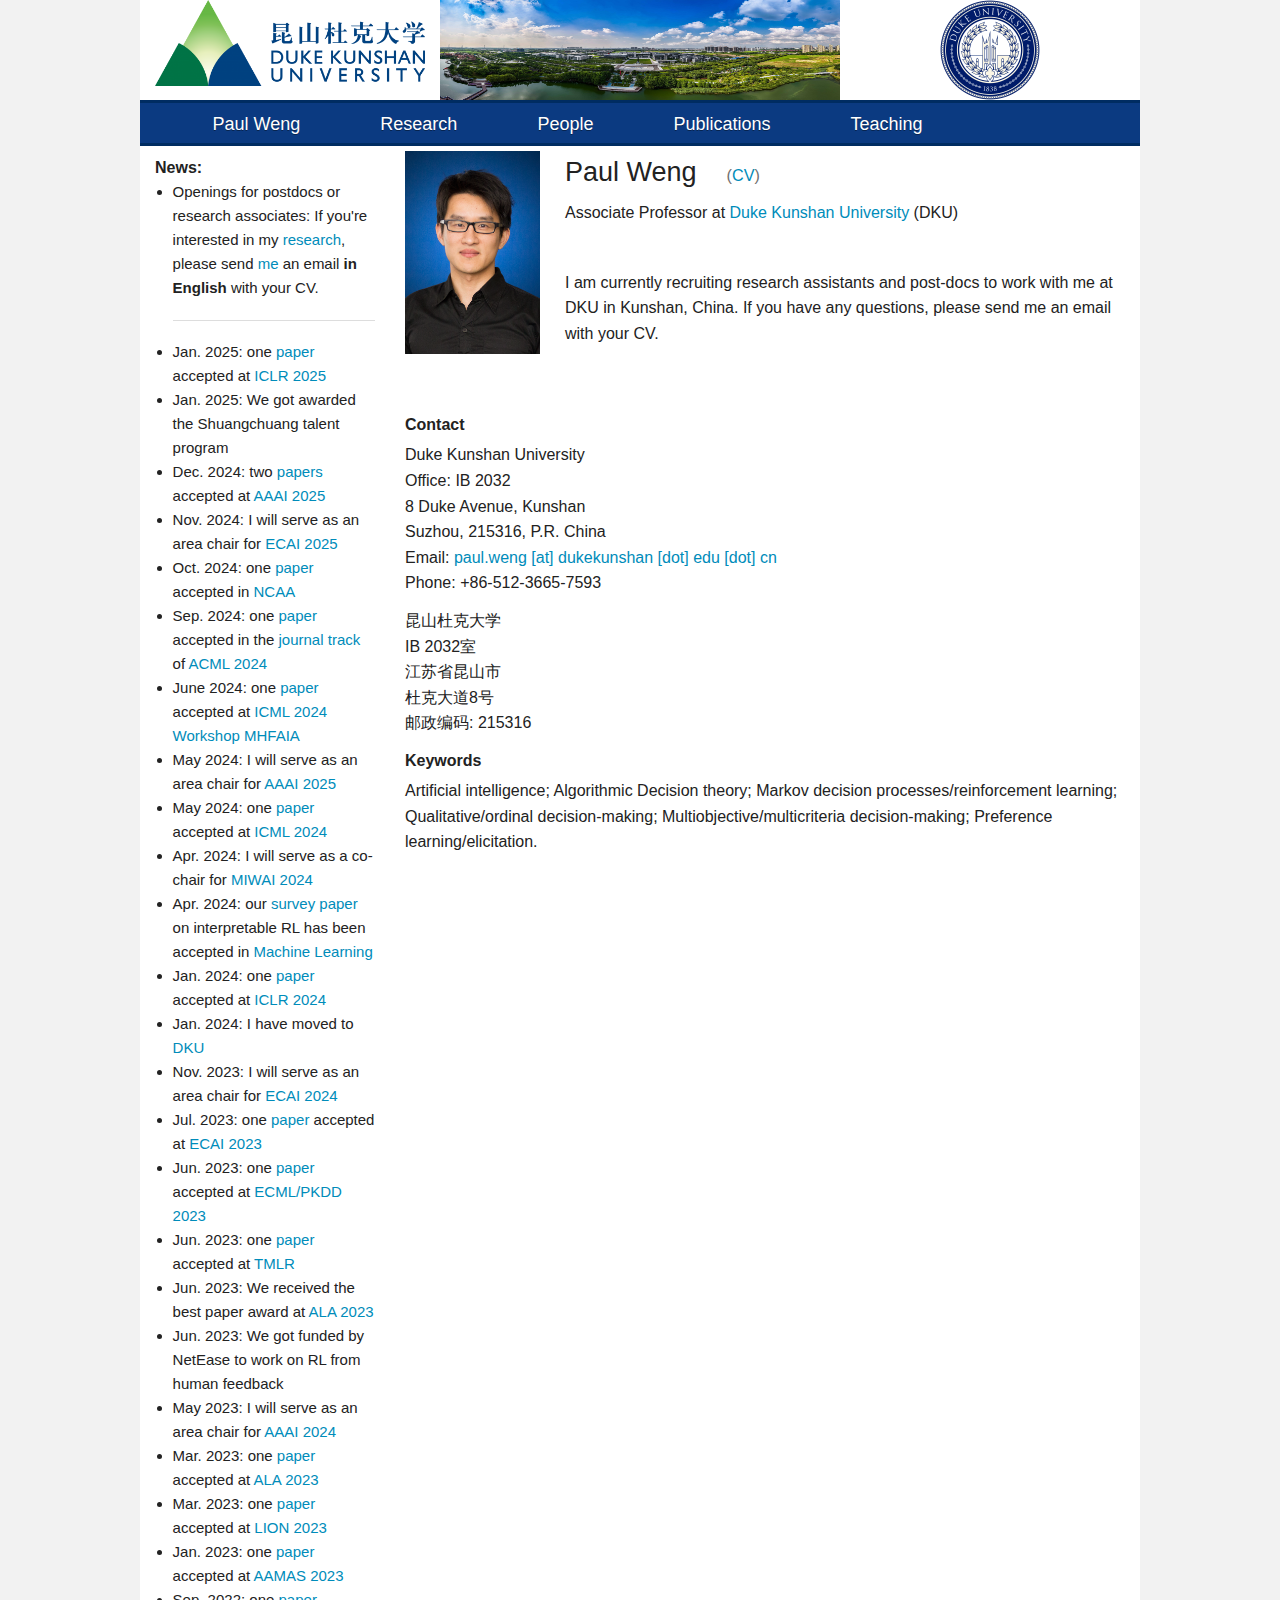
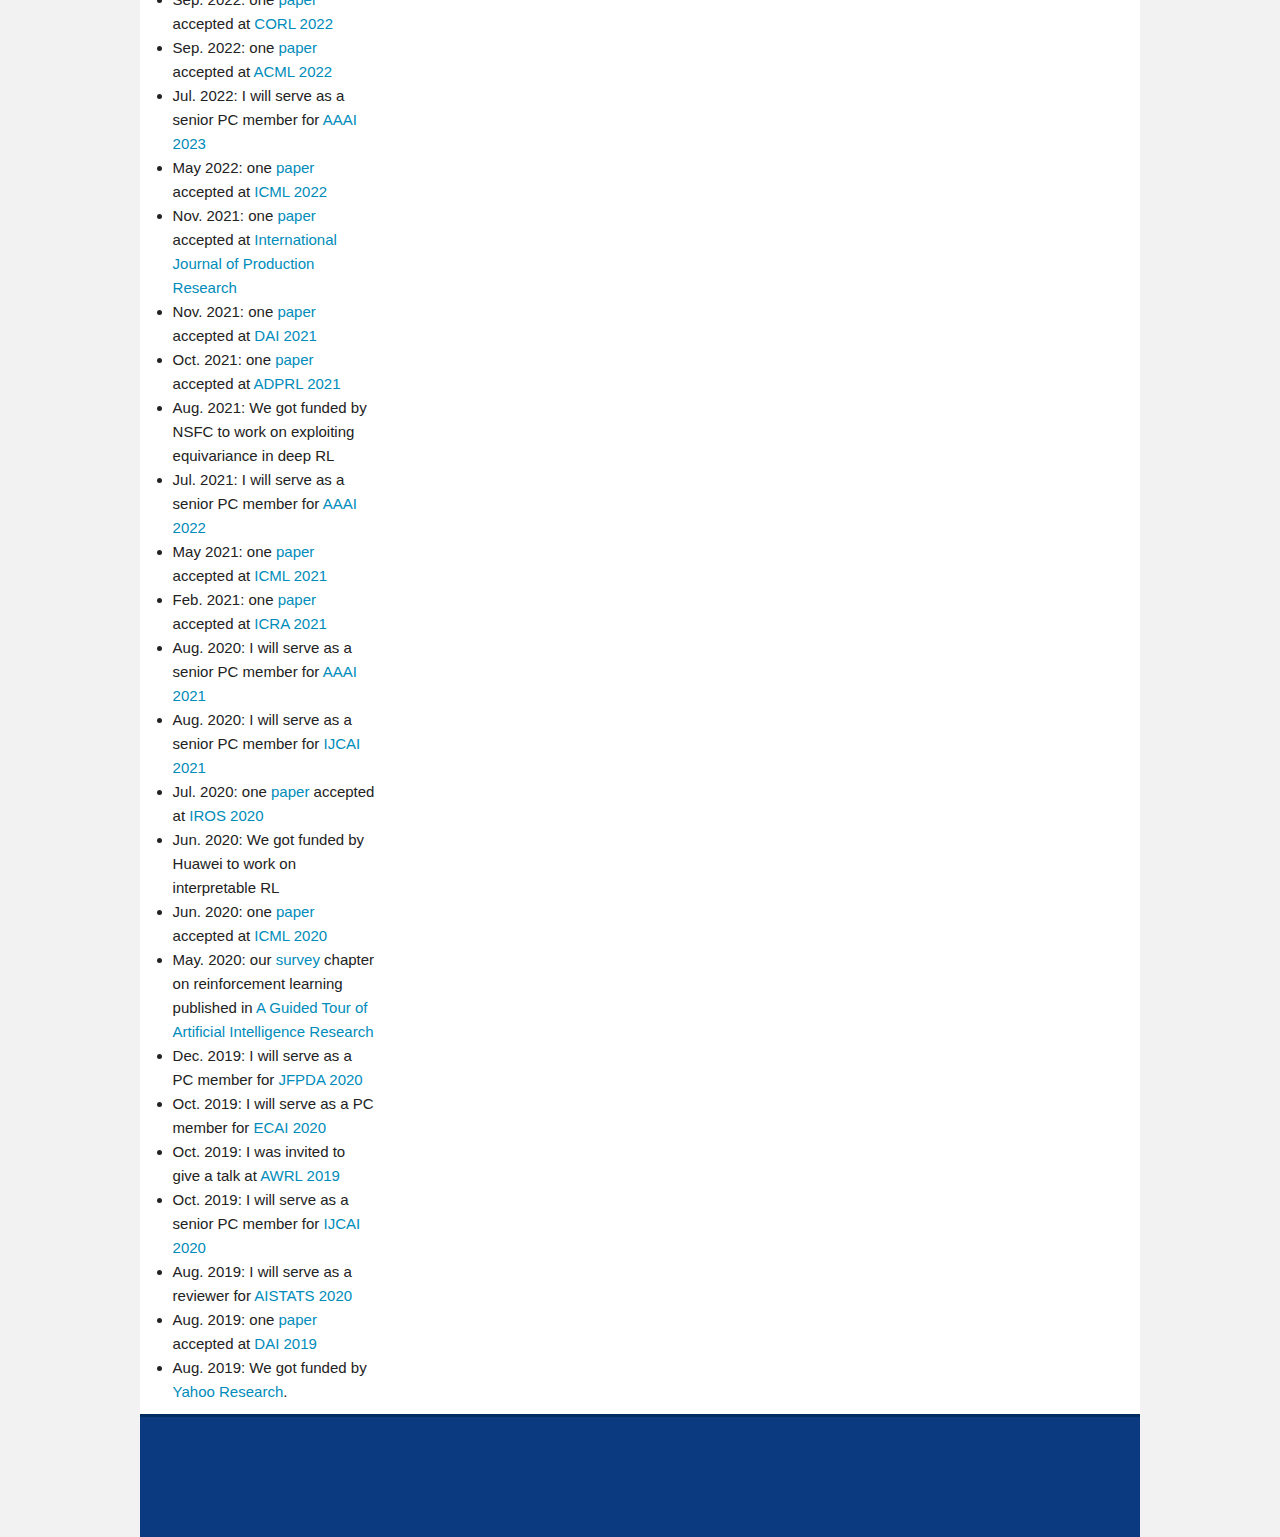
<file: index.html>
<!doctype html>

<html class="no-js" lang="en">

  <head>

    <meta charset="utf-8" />

    <meta name="viewport" content="width=device-width, initial-scale=1.0" />

    <link href="img/favicon.ico" rel="shortcut icon"/>

    <title>Paul Weng | Welcome</title>

    <link rel="stylesheet" href="css/foundation.min.css" />

      <link rel="stylesheet" href="css/pw.css" />

    <script src="js/vendor/modernizr.js"></script>

  </head>

  <body style="background-color:#F2F2F2">

<!-- HEADER -->

      <div class="row pw-header">

          <div class="large-3 columns pw-header-block">

              <a href="https://www.dukekunshan.edu.cn/"><img src="img/dku-logo.png" alt="DKU"/></a>

        </div>

          <div class="large-3 columns pw-header-block-center" style="background: url('img/facility.jpg'); background-size: 400px 100px;">

              

        </div>

          <div class="large-3 columns pw-header-block-r">

	<a href="https://duke.edu/"><img src="img/duke-logo.png" alt="Duke University"/></a>

        </div>

      </div>

      

<!-- MENU -->

      <div class="row" style="background-color:rgb(0,44,98); height:46px">

          <div class="large-12 column" style="background-color:rgb(11,58,129); height:40px; position:relative; top:3px">

        <div class="menu-wrap show-for-large-up" style="position:relative; top:-3px">

    <nav class="menu">

        <ul class="clearfix">

            <li><a href="index.html">Paul Weng</a></li>

            <li><a href="research.html">Research</a></li>

            <li><a href="people.html">People</a></li>

            <li><a href="publications.html">Publications</a></li>

            <li><a href="teaching.html">Teaching</a></li>

        </ul>

    </nav>

</div>       

              <div class="menu-wrap show-for-medium-down" style="position:relative; top:-3px; left:-20px">

    <nav class="menu">

        <ul class="clearfix">

            <li>

                <a href="#">Menu <span class="arrow">&#9660;</span></a>

                <ul class="sub-menu">

            <li><a href="index.html">Paul Weng</a></li>

            <li><a href="research.html">Research</a></li>

            <li><a href="people.html">People</a></li>

            <li><a href="publications.html">Publications</a></li>

            <li><a href="teaching.html">Teaching</a></li>

                </ul>

            </li>

        </ul>

    </nav>

</div>

          </div>

      </div>

      

      <!-- BODY -->

      <div class="row" style="background-color:#FFFFFF">

                    <!-- NEWS -->

        <div class="large-3 columns">            

            <div class="news"><b>News:</b>



    <ul style="font-size:15px">

        <li>Openings for postdocs or research associates:

               If you're interested in my

                <a href="research.html">research</a>, please send

                <a href="mailto:paul.weng@sjtu.edu.cn">me</a> an email <b>in English</b> with your CV.</li>

<hr/>

        <li>Jan. 2025: one <a href="publications.html">paper</a> accepted at

                <a href="https://iclr.cc/Conferences/2025"/>ICLR 2025</a></li>

        <li>Jan. 2025: We got awarded the Shuangchuang talent program</li>

        <li>Dec. 2024: two <a href="publications.html">papers</a> accepted at

                <a href=""https://aaai.org/conference/aaai/aaai-25//>AAAI 2025</a></li>

        <li>Nov. 2024: I will serve as an area chair for <a href="https://ecai2025.org/">ECAI 2025</a></li>

        <li>Oct. 2024: one <a href="publications.html">paper</a> accepted in



                <a href=""https://link.springer.com/journal/521/>NCAA</a></li>

        <li>Sep. 2024: one <a href="publications.html">paper</a> accepted in the

                <a href="https://link.springer.com/article/10.1007/s10994-024-06543-w"/>journal track</a> of <a href="https://www.acml-conf.org/2024/">ACML 2024</a></li>

        <li>June 2024: one <a href="publications.html">paper</a> accepted at

                <a href="https://sites.google.com/view/mhf-icml2024"/>ICML 2024 Workshop MHFAIA</a></li>

        <li>May 2024: I will serve as an area chair for <a href="https://aaai.org/Conferences/AAAI-25/">AAAI 2025</a></li>

        <li>May 2024: one <a href="publications.html">paper</a> accepted at

                <a href="https://icml.cc/"/>ICML 2024</a></li>

        <li>Apr. 2024: I will serve as a co-chair for <a href=""https://miwai24.miwai.org/>MIWAI 2024</a></li>

        <li>Apr. 2024: our <a href="publications.html">survey paper</a> on interpretable RL has been accepted in

                <a href="https://link.springer.com/article/10.1007/s10994-024-06543-w"/>Machine Learning</a></li>

        <li>Jan. 2024: one <a href="publications.html">paper</a> accepted at

                <a href="https://iclr.cc/Conferences/2024"/>ICLR 2024</a></li>

        <li>Jan. 2024: I have moved to <a href=""https://www.dukekunshan.edu.cn/>DKU</a></li>

        <li>Nov. 2023: I will serve as an area chair for <a href="https://www.ecai2024.eu/">ECAI 2024</a></li>

        <li>Jul. 2023: one <a href="publications.html">paper</a> accepted at

                <a href="https://ecai2023.eu/"/>ECAI 2023</a></li>

        <li>Jun. 2023: one <a href="publications.html">paper</a> accepted at

                <a href="https://2023.ecmlpkdd.org"/>ECML/PKDD 2023</a></li>

        <li>Jun. 2023: one <a href="publications.html">paper</a> accepted at

                <a href="https://jmlr.org/tmlr/"/>TMLR</a></li>

        <li>Jun. 2023: We received the best paper award at <a href="https://ALAworkshop2023.github.io/"/>ALA 2023</a></li>

        <li>Jun. 2023: We got funded by NetEase to work on RL from human feedback</li>

        <li>May 2023: I will serve as an area chair for <a href="https://aaai.org/Conferences/AAAI-24/">AAAI 2024</a></li>

        <li>Mar. 2023: one <a href="publications.html">paper</a> accepted at

                <a href="https://ALAworkshop2023.github.io/"/>ALA 2023</a></li>

        <li>Mar. 2023: one <a href="publications.html">paper</a> accepted at

                <a href="https://lion17.org"/>LION 2023</a></li>

        <li>Jan. 2023: one <a href="publications.html">paper</a> accepted at

                <a href="https://aamas2023.soton.ac.uk/"/>AAMAS 2023</a></li>

        <li>Sep. 2022: one <a href="publications.html">paper</a> accepted at

                <a href="https://corl2022.org/"/>CORL 2022</a></li>

        <li>Sep. 2022: one <a href="publications.html">paper</a> accepted at

                <a href="https://www.acml-conf.org/2022/"/>ACML 2022</a></li>

        <li>Jul. 2022: I will serve as a senior PC member for <a href="https://aaai.org/Conferences/AAAI-23/">AAAI 2023</a></li>

        <li>May 2022: one <a href="publications.html">paper</a> accepted at

                <a href="https://icml.cc/Conferences/2022#"/>ICML 2022</a></li>

        <li>Nov. 2021: one <a href="publications.html">paper</a> accepted at

                <a href="https://www.tandfonline.com/toc/tprs20/current"/>International Journal of Production Research</a></li>

        <li>Nov. 2021: one <a href="publications.html">paper</a> accepted at

                <a href="http://www.adai.ai/dai/2021/2021.html"/>DAI 2021</a></li>

        <li>Oct. 2021: one <a href="publications.html">paper</a> accepted at

                <a href="https://attend.ieee.org/ssci-2021/ieee-symposium-on-adaptive-dynamic-programming-and-reinforcement-learning-ieee-adprl/"/>ADPRL 2021</a></li>

        <li>Aug. 2021: We got funded by NSFC to work on exploiting equivariance in deep RL</li>

        <li>Jul. 2021: I will serve as a senior PC member for <a href="https://aaai.org/Conferences/AAAI-22/">AAAI 2022</a></li>

        <li>May 2021: one <a href="publications.html">paper</a> accepted at

                <a href="https://icml.cc/Conferences/2021#"/>ICML 2021</a></li>

        <li>Feb. 2021: one <a href="publications.html">paper</a> accepted at

                <a href="http://icra2021.org/">ICRA 2021</a></li>

        <li>Aug. 2020: I will serve as a senior PC member for <a href="https://aaai.org/Conferences/AAAI-21/aaai21call/">AAAI 2021</a></li>

        <li>Aug. 2020: I will serve as a senior PC member for <a href="https://www.ijcai.org/">IJCAI 2021</a></li>

        <li>Jul. 2020: one <a href="publications.html">paper</a> accepted at

                <a href="https://www.iros2020.org/index.html">IROS 2020</a></li>

        <li>Jun. 2020: We got funded by Huawei to work on interpretable RL</li>

        <li>Jun. 2020: one <a href="publications.html">paper</a> accepted at

                <a href="https://icml.cc/">ICML 2020</a></li>

        <li>May. 2020: our <a href="publications.html">survey</a> chapter on reinforcement learning published in 

                <a href="https://www.springer.com/gp/book/9783030061630">A Guided Tour of Artificial Intelligence Research</a></li>

        <li>Dec. 2019: I will serve as a PC member for <a href="http://pfia2020.fr/jfpda-2020/">JFPDA 2020</a></li>

        <li>Oct. 2019: I will serve as a PC member for <a href="http://ecai2020.eu/">ECAI 2020</a></li>

        <li>Oct. 2019: I was invited to give a talk at  <a href="https://awrl.cc/2019.html">AWRL 2019</a></li>

        <li>Oct. 2019: I will serve as a senior PC member for <a href="https://ijcai20.org/">IJCAI 2020</a></li>

        <li>Aug. 2019: I will serve as a reviewer for <a href="https://www.aistats.org/">AISTATS 2020</a></li>

        <li>Aug. 2019: one <a href="publications.html">paper</a> accepted at

                <a href="http://www.adai.ai/">DAI 2019</a></li>

        <li>Aug. 2019: We got funded by <a href="https://research.yahoo.com/news/congratulations-2019-faculty-and-research-engagement-program-frep-recipients-3">Yahoo Research</a>.</li>

    </ul>



            </div>

        </div>

          

          <!-- CONTENT -->

        <div class="large-9 columns" style="position:relative; top:5px">

            <hr class="show-for-medium-down"/>

          

<img src="img/paul-weng.jpg" alt="Paul Weng" height="300px" width="160px"

    style="border: 0pt none; float:left; padding-right:25px; padding-bottom:10px"/>

<h3>Paul Weng &nbsp;&nbsp; <small>(<a href="cv.html">CV</a>)</h3></small>

<dl>

<dd>Associate Professor at <a href="https://www.dukekunshan.edu.cn/">Duke Kunshan University</a> (DKU)

</dd> 

</dl>

<br>

<p> I am currently recruiting research assistants and post-docs to work with me at DKU in Kunshan, China. 

If you have any questions, please send me an email with your CV.

<p/>

<br/>

<dl>

<dt>Contact</dt>

<dd>

				  Duke Kunshan University<br/>

				Office: IB 2032<br/>

				  8 Duke Avenue, Kunshan<br/>

				  Suzhou, 215316, P.R. China<br/>

              Email: <a href="mailto:paul [dot] weng [at] dukekunshan [dot] edu [dot] cn">paul.weng [at] dukekunshan [dot] edu [dot] cn</a><br/>

              Phone: +86-512-3665-7593 <br/>

               </dd>

<dd>

昆山杜克大学<br/>

IB 2032室<br/>

江苏省昆山市<br/>

杜克大道8号 <br/>

邮政编码: 215316 <br/>

</dd>

<dt>Keywords</dt>

<dd> Artificial intelligence; Algorithmic Decision theory; Markov decision  processes/reinforcement learning; Qualitative/ordinal decision-making; 

Multiobjective/multicriteria decision-making; Preference learning/elicitation. </dd>

</dl>





        

                

        </div>

      </div> <!-- END OF BODY -->



      <!-- FOOTER -->

      <div class="row pw-footer" style="background-color:rgb(0,44,98); height:123px">

          <div class="medium-12 column" style="background-color:rgb(11,58,129); height:120px; transform:translateY(3px)">

            <div class="medium-6 columns">

<!--              <a href="http://en.sjtu.edu.cn/">

<!--                  <img src="img/sjtu.jpg"/ alt="Shanghai Jiao Tong University"

<!--                       height="80" width="210"

<!--                       style="transform:translateY(50%)">

<!--                </a>

            </div>

            <div class="medium-6 medium-push-4 large-push-4 columns">

<!--                <a href="https://umich.edu/">

<!--                    <img src="img/umich-logo.png"  alt="University of Michigan"

<!--                         style="height:100px;"/>

<!--                </a>

              </div>

      </div>

     </body>

</html>
</file>
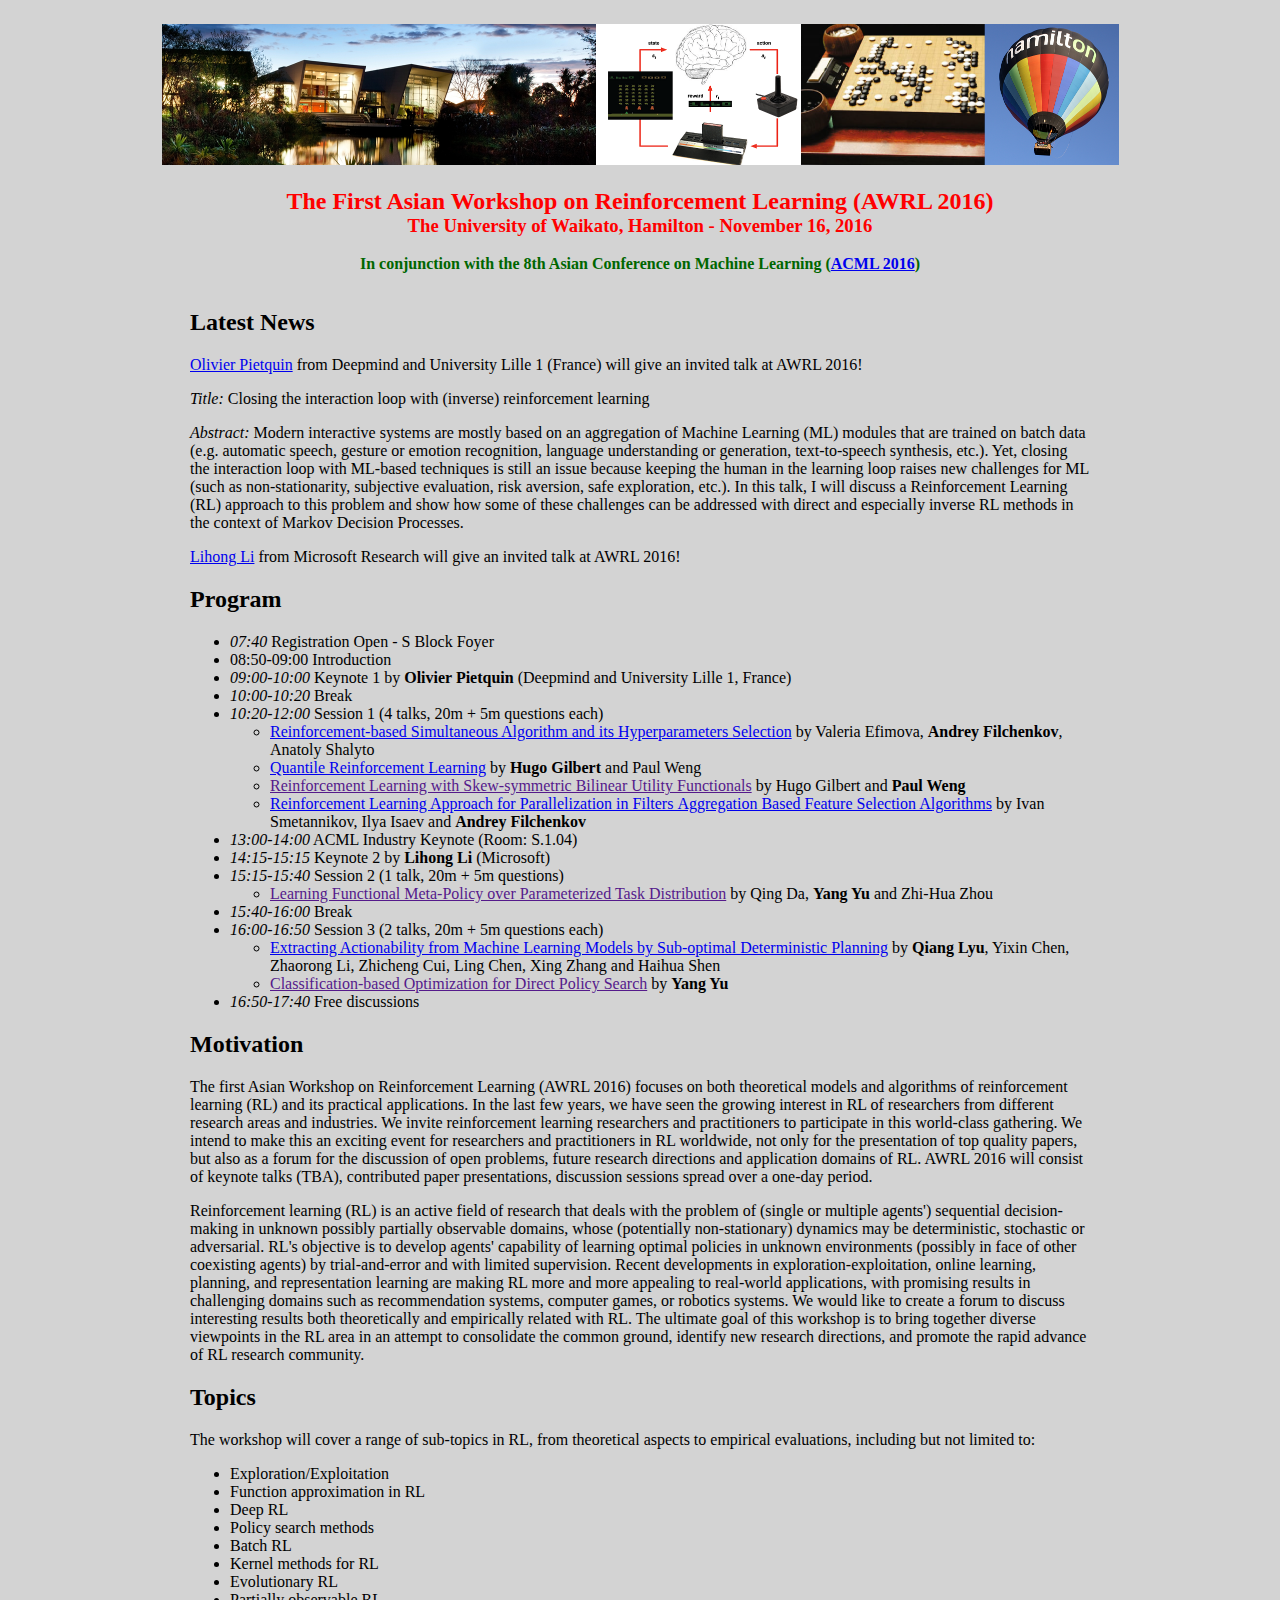
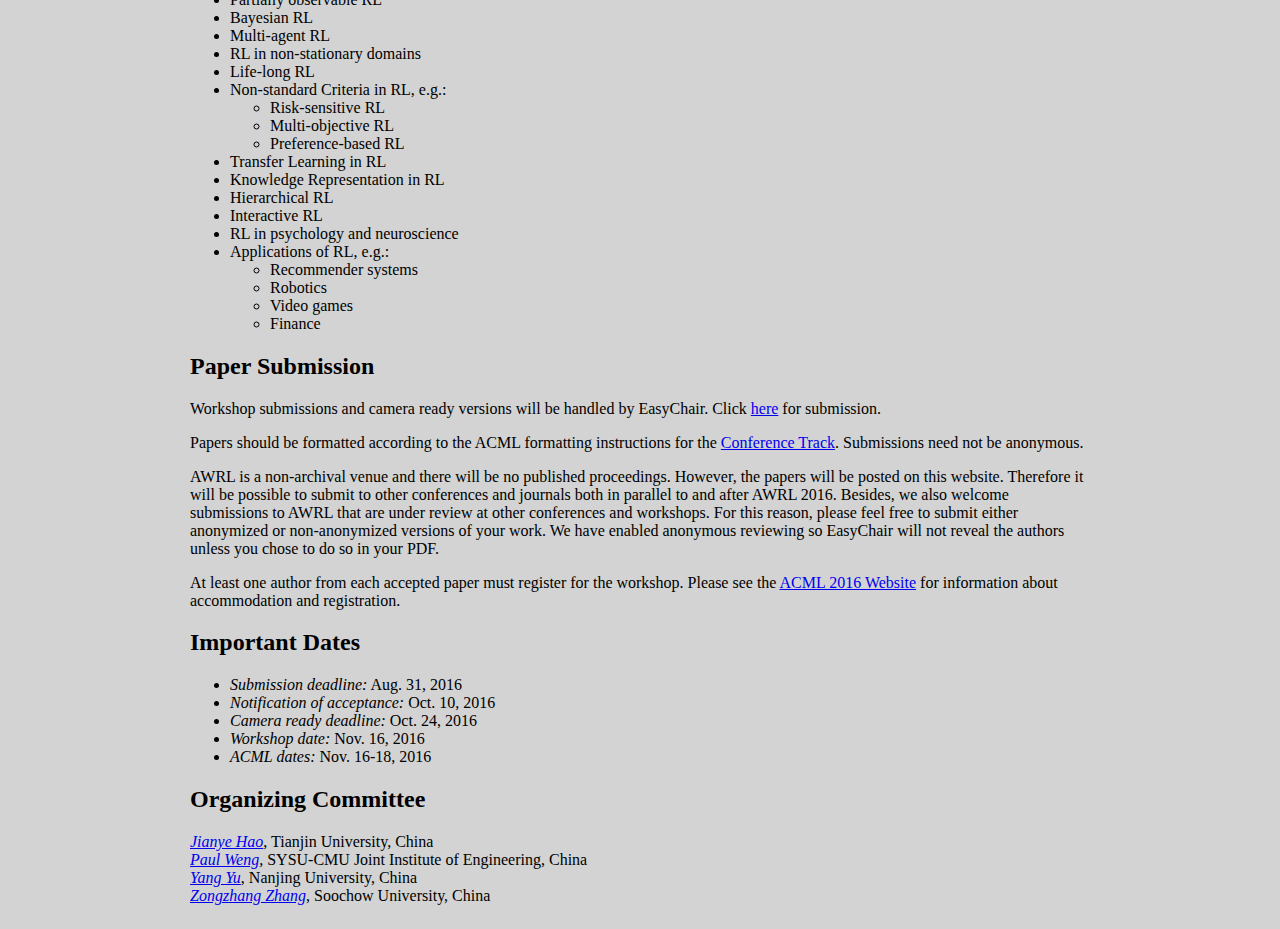
<file: AWRL2016/index.html>
<!DOCTYPE html>
<html lang="en">
<head>
    <meta charset="UTF-8">
    <title>AWRL 2016</title>
<meta http-equiv="Content-Type" content="text/html; charset=utf-8"><style type="text/css">
<!--
body {
	background-color: #FFFFFF;
}
.STYLE1 {color: #FF0000}
.STYLE2 {color: #FF0000; font-weight: bold; }
.STYLE3 {color: #006600; font-weight: bold; }
.STYLE5 {font-size: x-large}
-->
</style></head>
<body style="background-color: lightgray ">
    <div id="wrapper">
        <div id="header" style="display: table; margin: 0 auto">
            <p><img src="img/title.png" width="957px" height="141px"></p>
            <h3 align="center" class="STYLE2"><span class="STYLE5">The First Asian Workshop on Reinforcement Learning (AWRL 2016)</span><br>
            The University of Waikato, Hamilton - November 16, 2016</h3>
            <p align="center" class="STYLE3">In conjunction with the 8th Asian Conference on Machine Learning (<a href="http://www.acml-conf.org/2016/">ACML 2016</a>) </p>
      </div>

	    <div id="main">
            <div class="content" style="width:900px; display: table; margin: 0 auto">
					<span class="title"><h2><b>Latest News</b></h2></span>
					 <p class="pre">
						<a href="https://scholar.google.com/citations?user=8K8-LdwAAAAJ&hl=en">Olivier Pietquin</a> from Deepmind and University Lille 1 (France) will give an invited talk at AWRL 2016! 
<p>
<em>Title:</em> Closing the interaction loop with (inverse) reinforcement learning
</p>
<p>
<em>Abstract:</em> Modern interactive systems are mostly based on an aggregation of Machine Learning (ML) modules that are trained on batch data (e.g. automatic speech, gesture or emotion recognition, language understanding or generation, text-to-speech synthesis, etc.). Yet, closing the interaction loop with ML-based techniques is still an issue because keeping the human in the learning loop raises new challenges for ML (such as non-stationarity, subjective evaluation, risk aversion, safe exploration, etc.). In this talk, I will discuss a Reinforcement Learning (RL) approach to this problem and show how some of these challenges can be addressed with direct and especially inverse RL methods in the context of Markov Decision Processes.
</p>
					 </p>
                <p class="pre">
                  <a href="https://www.microsoft.com/en-us/research/people/lihongli/">Lihong Li</a> from Microsoft Research will give an invited talk at AWRL 2016!
                </p>

<span class="title"><h2><b>Program</b></h2></span>
<ul>
<li><em>07:40</em> Registration Open - S Block Foyer</li>
<li>08:50-09:00 Introduction</li>
<li><em>09:00-10:00</em> Keynote 1 by <b>Olivier Pietquin</b> (Deepmind and University Lille 1, France)</li>
<li><em>10:00-10:20</em> Break</li>
<li><em>10:20-12:00</em> Session 1 (4 talks, 20m + 5m questions each)</li>
<ul>
<li><a href="https://arxiv.org/abs/1611.02053">Reinforcement-based Simultaneous Algorithm and its Hyperparameters Selection</a> by Valeria Efimova, <b>Andrey Filchenkov</b>, Anatoly Shalyto</li>
<li><a href="https://arxiv.org/abs/1611.00862">Quantile Reinforcement Learning</a> by <b>Hugo Gilbert</b> and Paul Weng</li>
<li><a href="">Reinforcement Learning with Skew-symmetric Bilinear Utility Functionals</a> by Hugo Gilbert and <b>Paul Weng</b></li>
<li><a href="https://arxiv.org/abs/1611.02047">Reinforcement Learning Approach for Parallelization in Filters Aggregation Based Feature Selection Algorithms</a> by Ivan Smetannikov, Ilya Isaev and <b>Andrey Filchenkov</b></li>
</ul>
<li><em>13:00-14:00</em> ACML Industry Keynote (Room: S.1.04)</li>

<li><em>14:15-15:15</em> Keynote 2 by <b>Lihong Li</b> (Microsoft)</li>

<li><em>15:15-15:40</em> Session 2 (1 talk, 20m + 5m questions)</li>
<ul>
<li><a href="">Learning Functional Meta-Policy over Parameterized Task Distribution</a> by Qing Da, <b>Yang Yu</b> and Zhi-Hua Zhou</li>
</ul>
<li><em>15:40-16:00</em> Break</li>
<li><em>16:00-16:50</em> Session 3 (2 talks, 20m + 5m questions each)</li>
<ul>
<li><a href="https://arxiv.org/abs/1611.00873">Extracting Actionability from Machine Learning Models by Sub-optimal Deterministic Planning</a> by <b>Qiang Lyu</b>, Yixin Chen, Zhaorong Li, Zhicheng Cui, Ling Chen, Xing Zhang and Haihua Shen</li>
<li><a href="">Classification-based Optimization for Direct Policy Search</a> by <b>Yang Yu</b></li>
</ul>
<li><em>16:50-17:40</em> Free discussions</li>
</ul>

            	<span class="title"><h2><b>Motivation</b></h2></span>
                <p class="pre">
                    The first Asian Workshop on Reinforcement Learning (AWRL 2016) focuses on both theoretical models and algorithms of reinforcement learning (RL) and its practical applications. In the last few years, we have seen the growing interest in RL of researchers from different research areas and industries. We invite reinforcement learning researchers and practitioners to participate in this world-class gathering. We intend to make this an exciting event for researchers and practitioners in RL worldwide, not only for the presentation of top quality papers, but also as a forum for the discussion of open problems, future research directions and application domains of RL. AWRL 2016 will consist of keynote talks (TBA), contributed paper presentations, discussion sessions spread over a one-day period.
                </p>

                <p>
                    Reinforcement learning (RL) is an active field of research that deals with the problem of (single or multiple agents') sequential decision-making in unknown possibly partially observable domains, whose (potentially non-stationary) dynamics may be deterministic, stochastic or adversarial. RL's objective is to develop agents' capability of learning optimal policies in unknown environments (possibly in face of other coexisting agents) by trial-and-error and with limited supervision. Recent developments in exploration-exploitation, online learning, planning, and representation learning are making RL more and more appealing to real-world applications, with promising results in challenging domains such as recommendation systems, computer games, or robotics systems. We would like to create a forum to discuss interesting results both theoretically and empirically related with RL. The ultimate goal of this workshop is to bring together diverse viewpoints in the RL area in an attempt to consolidate the common ground, identify new research directions, and promote the rapid advance of RL research community.
                </p>

                <span class="title"><h2><b>Topics</b></h2></span>
                <div class="line">
                    The workshop will cover a range of sub-topics in RL, from theoretical aspects to empirical evaluations, including but not limited to:
                </div>
                <ul>
                    <li>Exploration/Exploitation</li>
                    <li>Function approximation in RL</li>
                    <li>Deep RL</li>
                    <li>Policy search methods</li>
                    <li>Batch RL </li>
                    <li>Kernel methods for RL</li>
                    <li>Evolutionary RL </li>
                    <li>Partially observable RL</li>
                    <li>Bayesian RL</li>
                    <li>Multi-agent RL</li>
						  <li>RL in non-stationary domains</li>
                    <li>Life-long RL</li>
						  <li>Non-standard Criteria in RL, e.g.:
						  <ul>
                    		<li>Risk-sensitive RL</li>
								<li>Multi-objective RL</li>
								<li>Preference-based RL</li>
						  </ul>
						  </li>
                    <li>Transfer Learning in RL</li>
                    <li>Knowledge Representation in RL</li>
						  <li>Hierarchical RL</li>
                    <li>Interactive RL</li>
						  <li>RL in psychology and neuroscience</li>
						  <li>Applications of RL, e.g.:
						  <ul>
								<li>Recommender systems</li>
								<li>Robotics</li>
								<li>Video games</li>
								<li>Finance</li>
							</ul>
							</li>
                </ul>

                <span class="title"><h2><b>Paper Submission</b></h2></span>
					 <p class="pre">
						Workshop submissions and camera ready versions will be handled by EasyChair. Click <a href="https://easychair.org/conferences/?conf=awrl2016">here</a> for submission.
					 </p>

					 <p class="pre">
						Papers should be formatted according to the ACML formatting instructions for the <a href="http://www.acml-conf.org/2016/authors/call-for-papers/">Conference Track</a>. 
						Submissions need not be anonymous.
					 </p>

					 <p class="pre">
						AWRL is a non-archival venue and there will be no published proceedings. 
						However, the papers will be posted on this website. 
						Therefore it will be possible to submit to other conferences and journals both in parallel to and after AWRL 2016. 
						Besides, we also welcome submissions to AWRL that are under review at other conferences and workshops. 
						For this reason, please feel free to submit either anonymized or non-anonymized versions of your work. 
						We have enabled anonymous reviewing so EasyChair will not reveal the authors unless you chose to do so in your PDF.
					 </p>

					 <p class="pre">
						At least one author from each accepted paper must register for the workshop. 
						Please see the <a href="http://www.acml-conf.org/2016/">ACML 2016 Website</a> for information about accommodation and registration.
					 </p>

                <span class="title"><h2><b>Important Dates</b></h2></span>
                <ul>
                    <li><em>Submission deadline:</em> Aug. 31, 2016 </li>
                    <li><em>Notification of acceptance:</em> Oct. 10, 2016</li>
                    <li><em>Camera ready deadline:</em> Oct. 24, 2016</li>
                    <li><em>Workshop date:</em> Nov. 16, 2016</li>
						  <li><em>ACML dates:</em> Nov. 16-18, 2016</li>
                </ul>

                <span class="title"><h2><b>Organizing Committee</b></h2></span>
                <p>
                    <em><a href="http://www.escience.cn/people/jianye/">Jianye Hao</a></em>, Tianjin University, China<br/>
                    <em><a href="http://weng.fr/">Paul Weng</a></em>, SYSU-CMU Joint Institute of Engineering, China<br/>
                    <em><a href="http://lamda.nju.edu.cn/yuy/">Yang Yu</a></em>, Nanjing University, China<br/>
                    <em><a href="http://www.escience.cn/people/zzzhang/">Zongzhang Zhang</a></em>, Soochow University, China<br/>
                </p>
            </div>
        </div>
    </div>
</body>
</html>
</file>
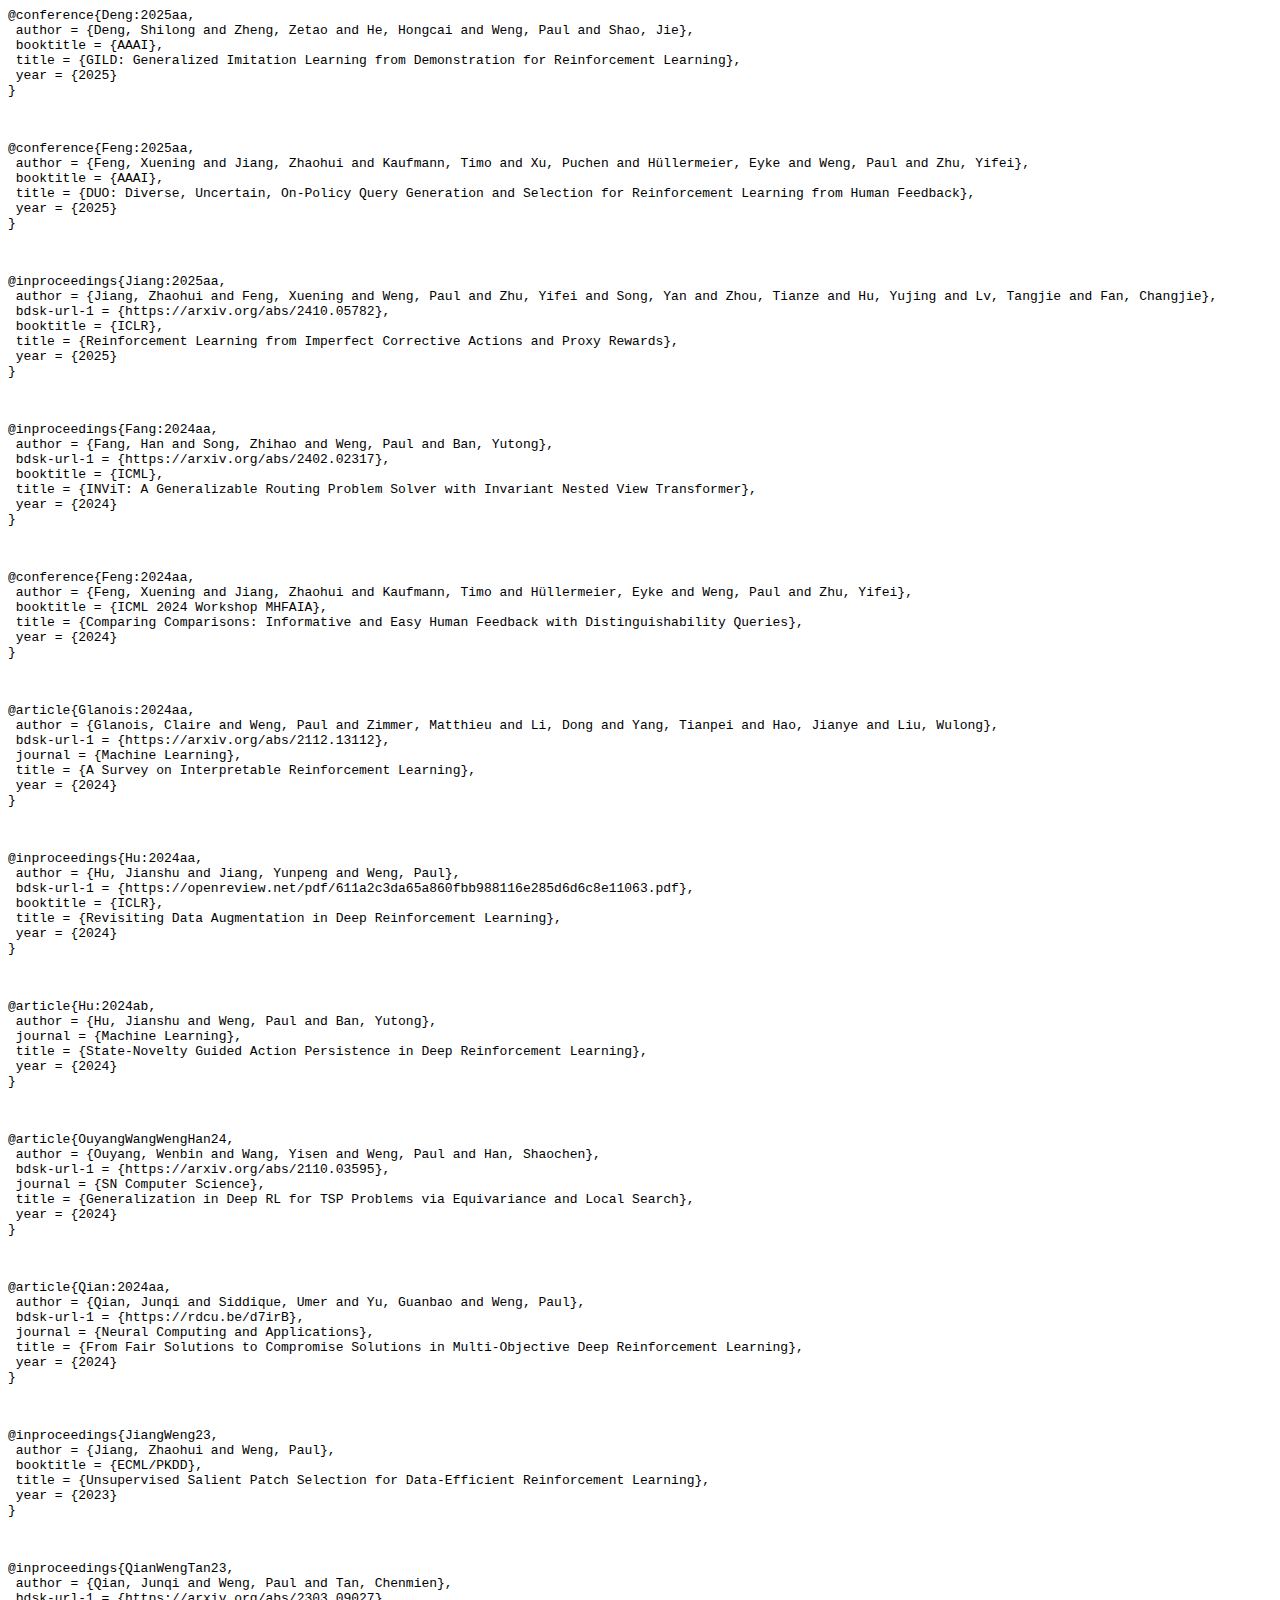
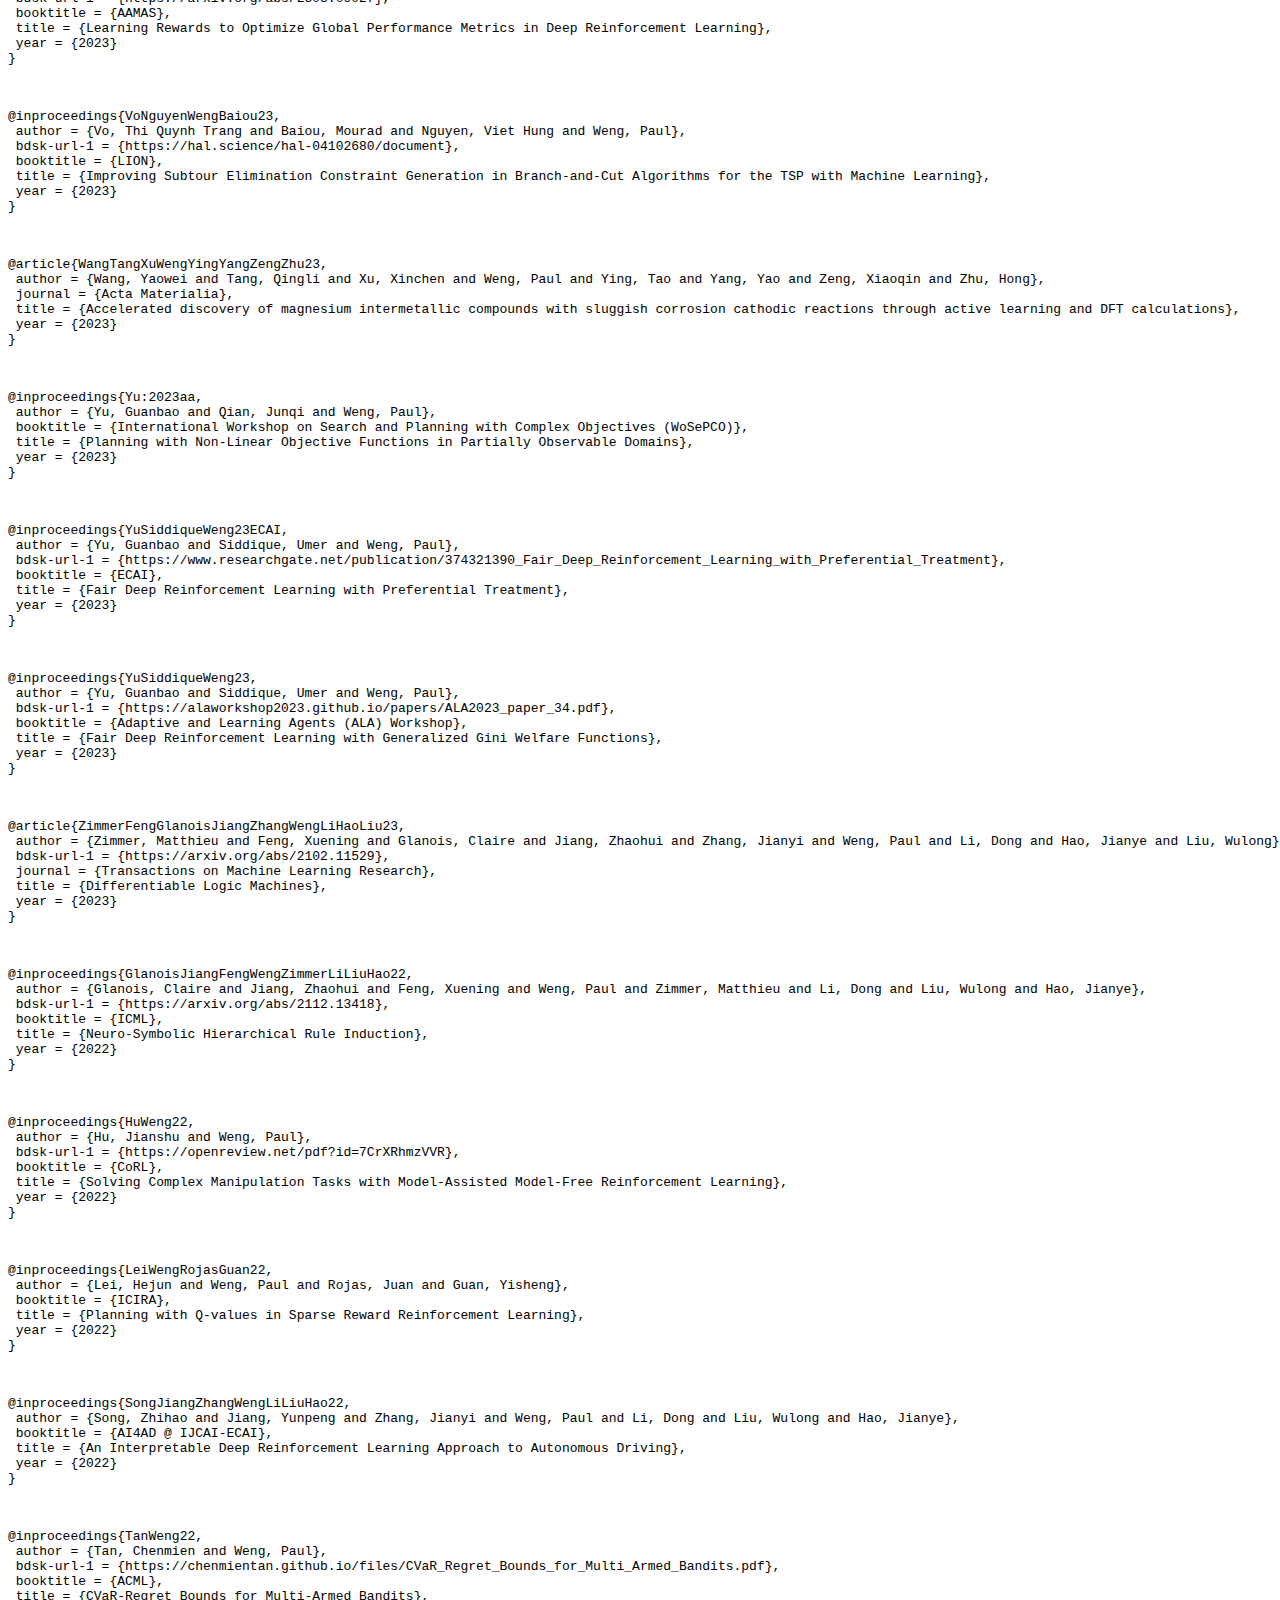
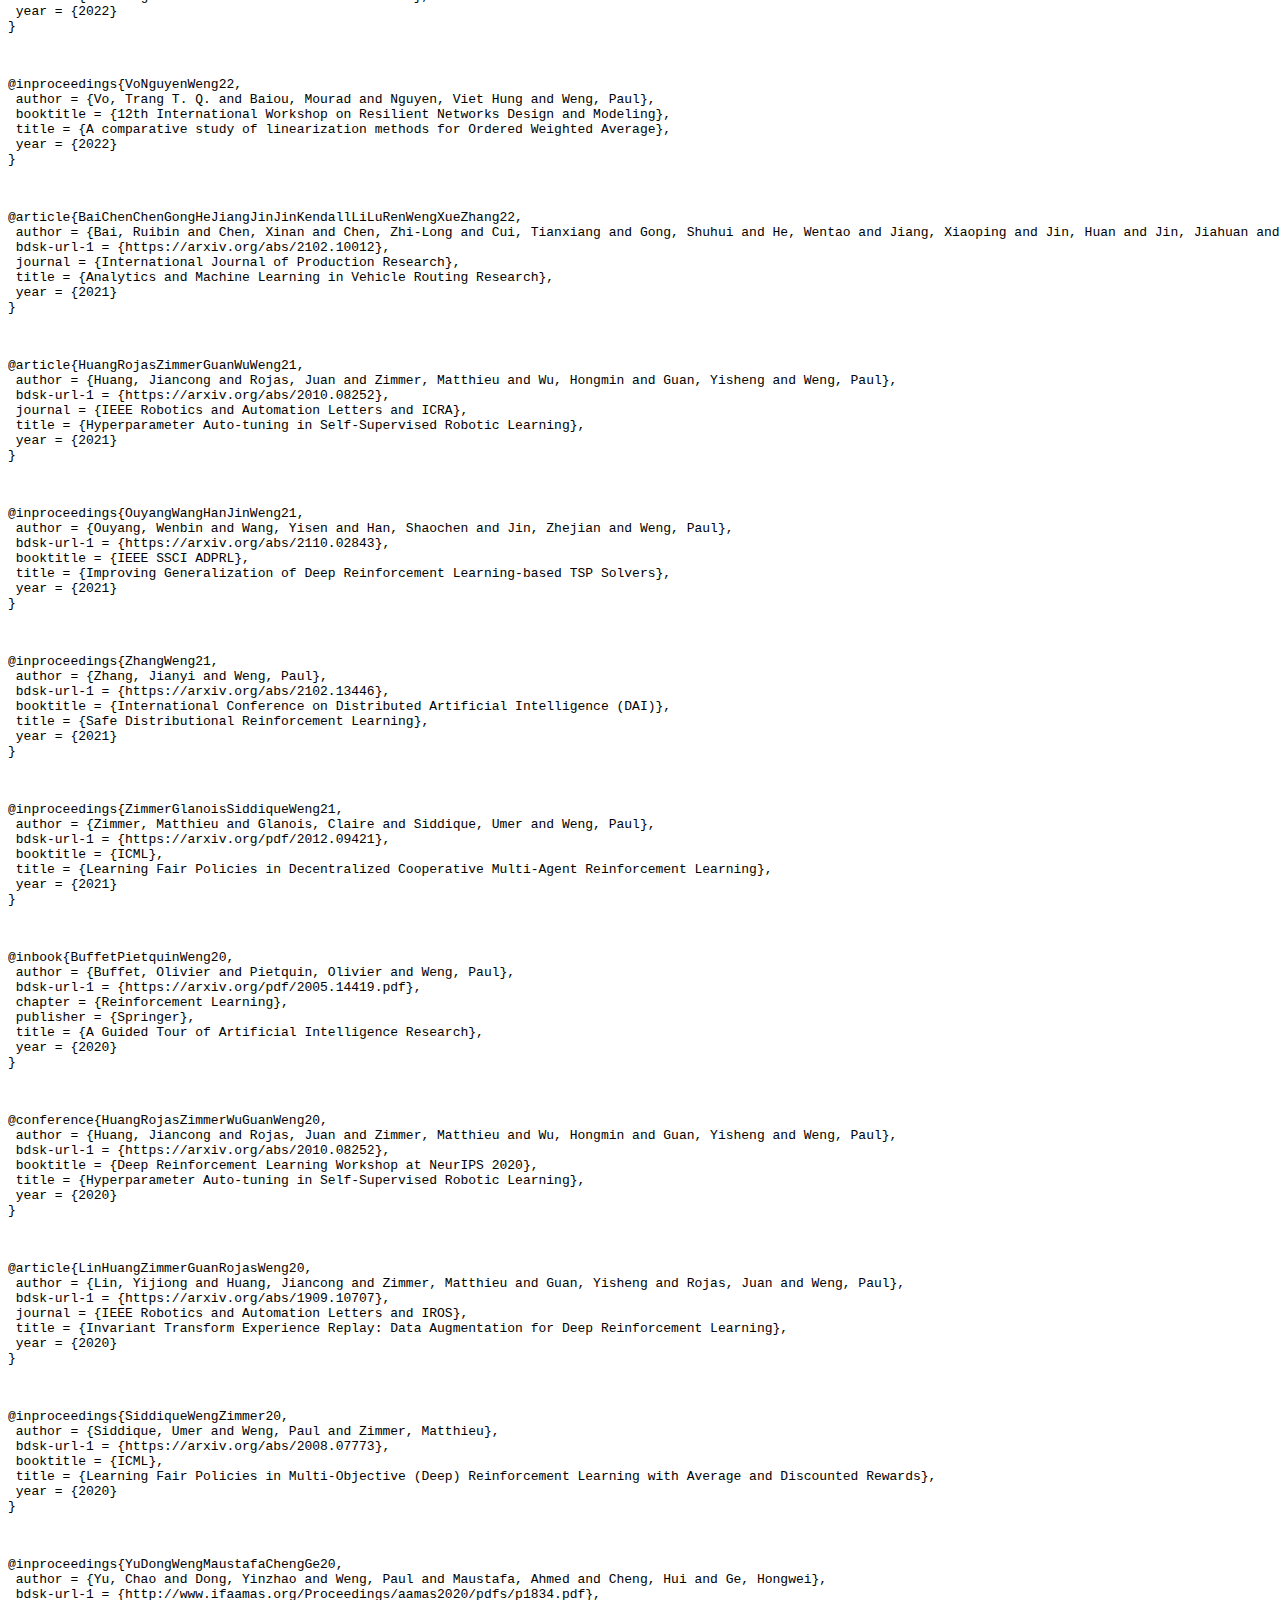
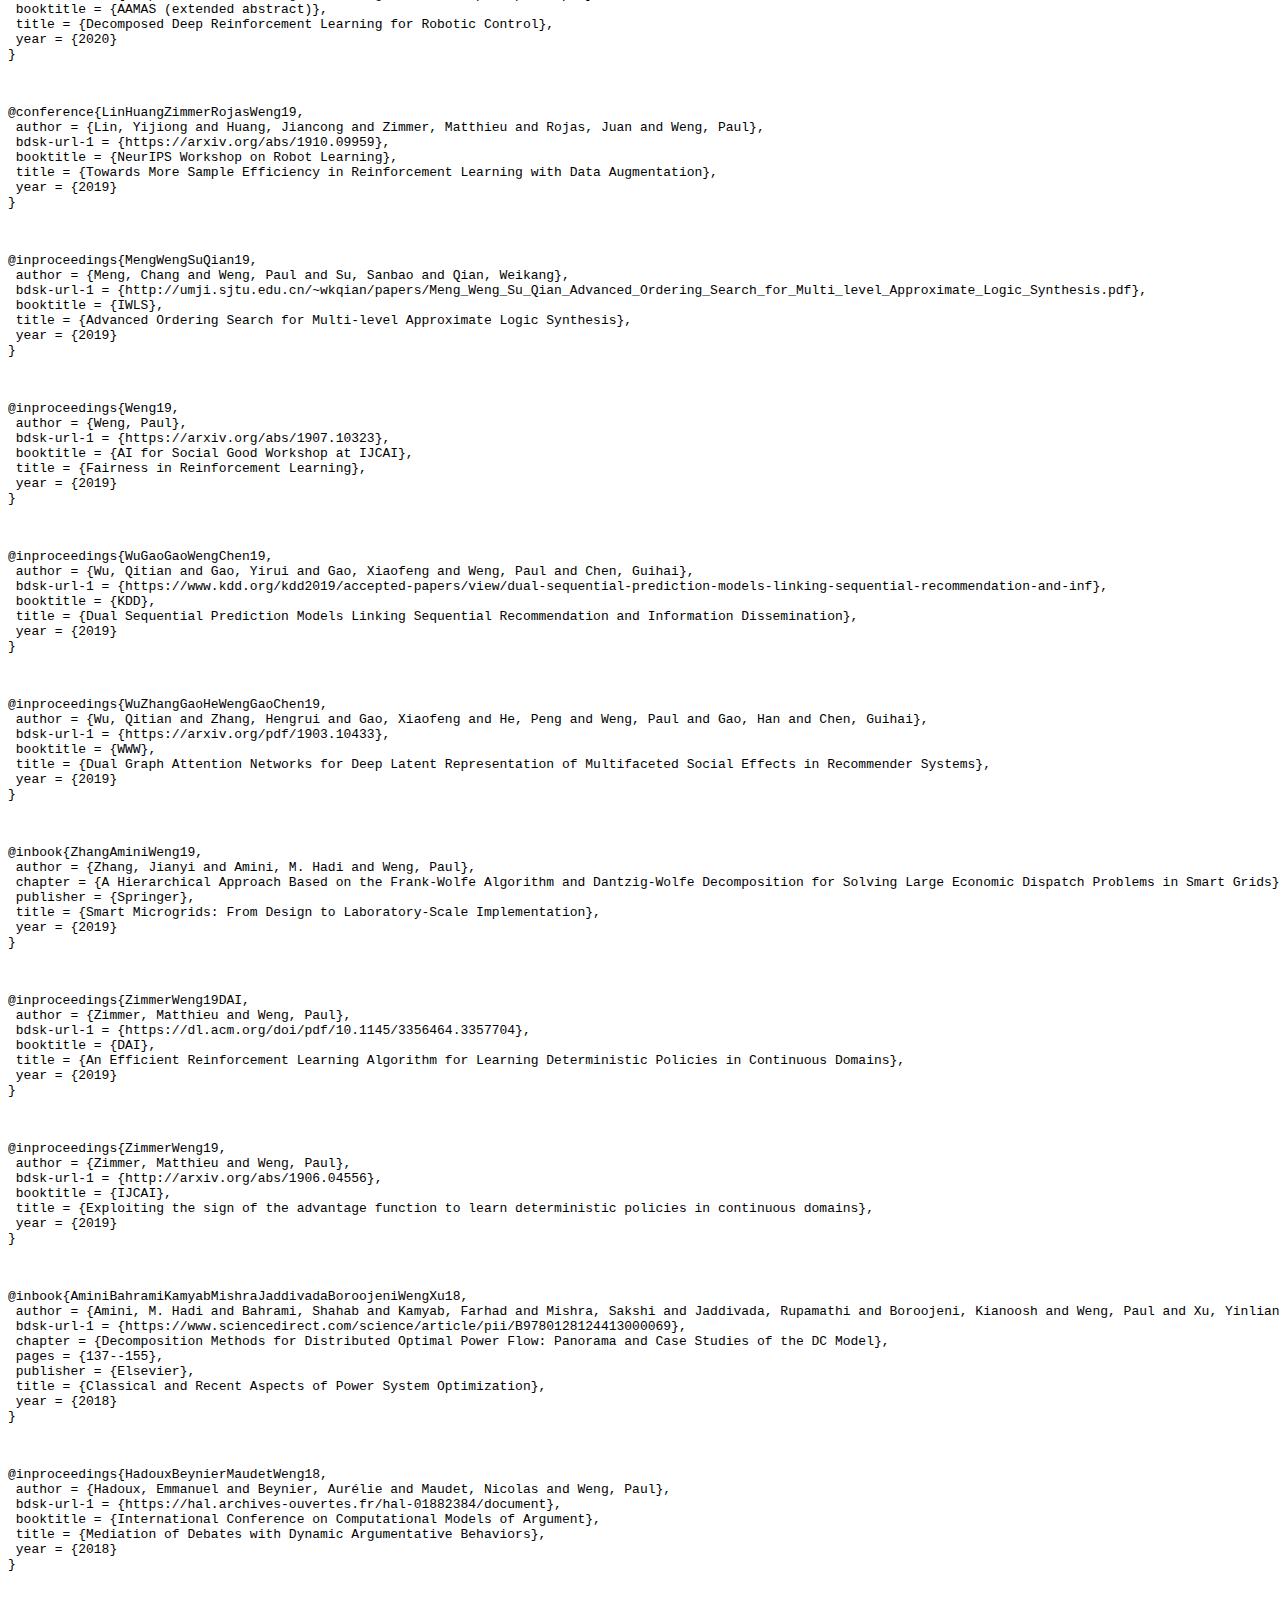
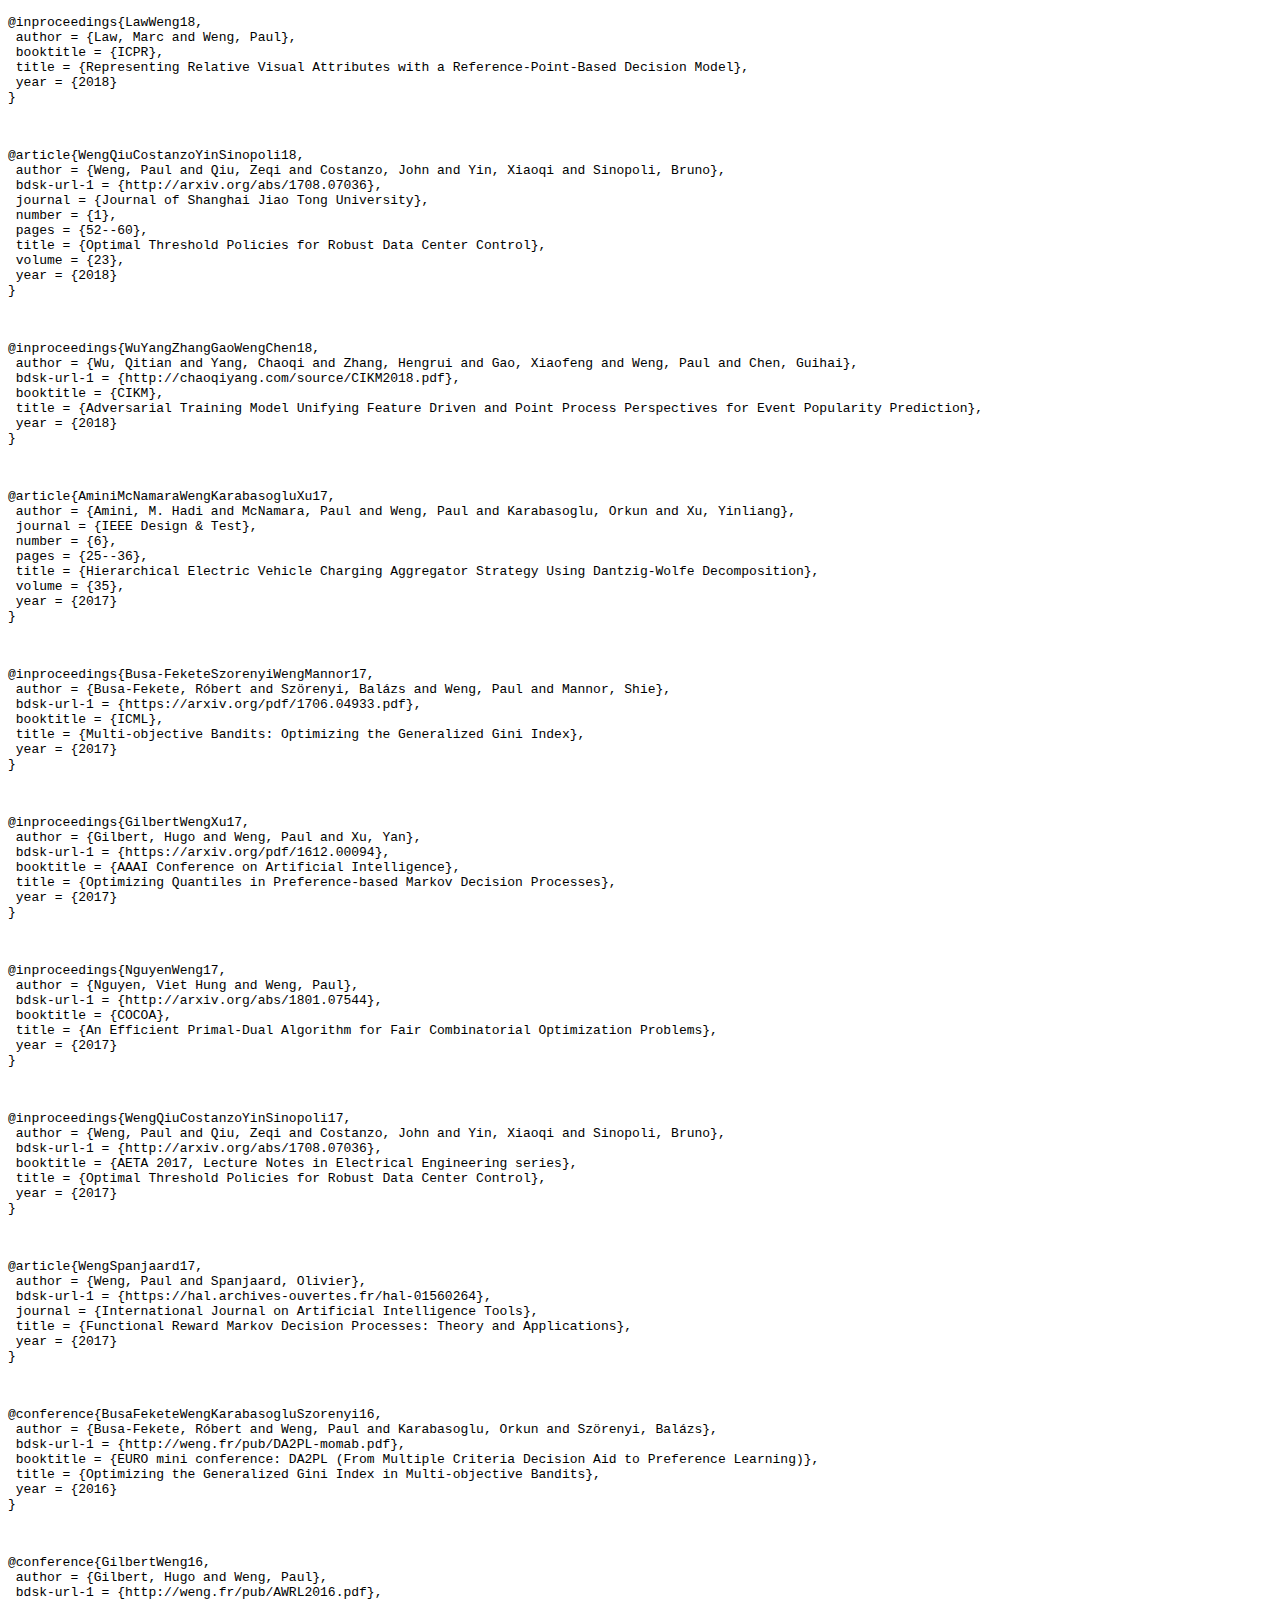
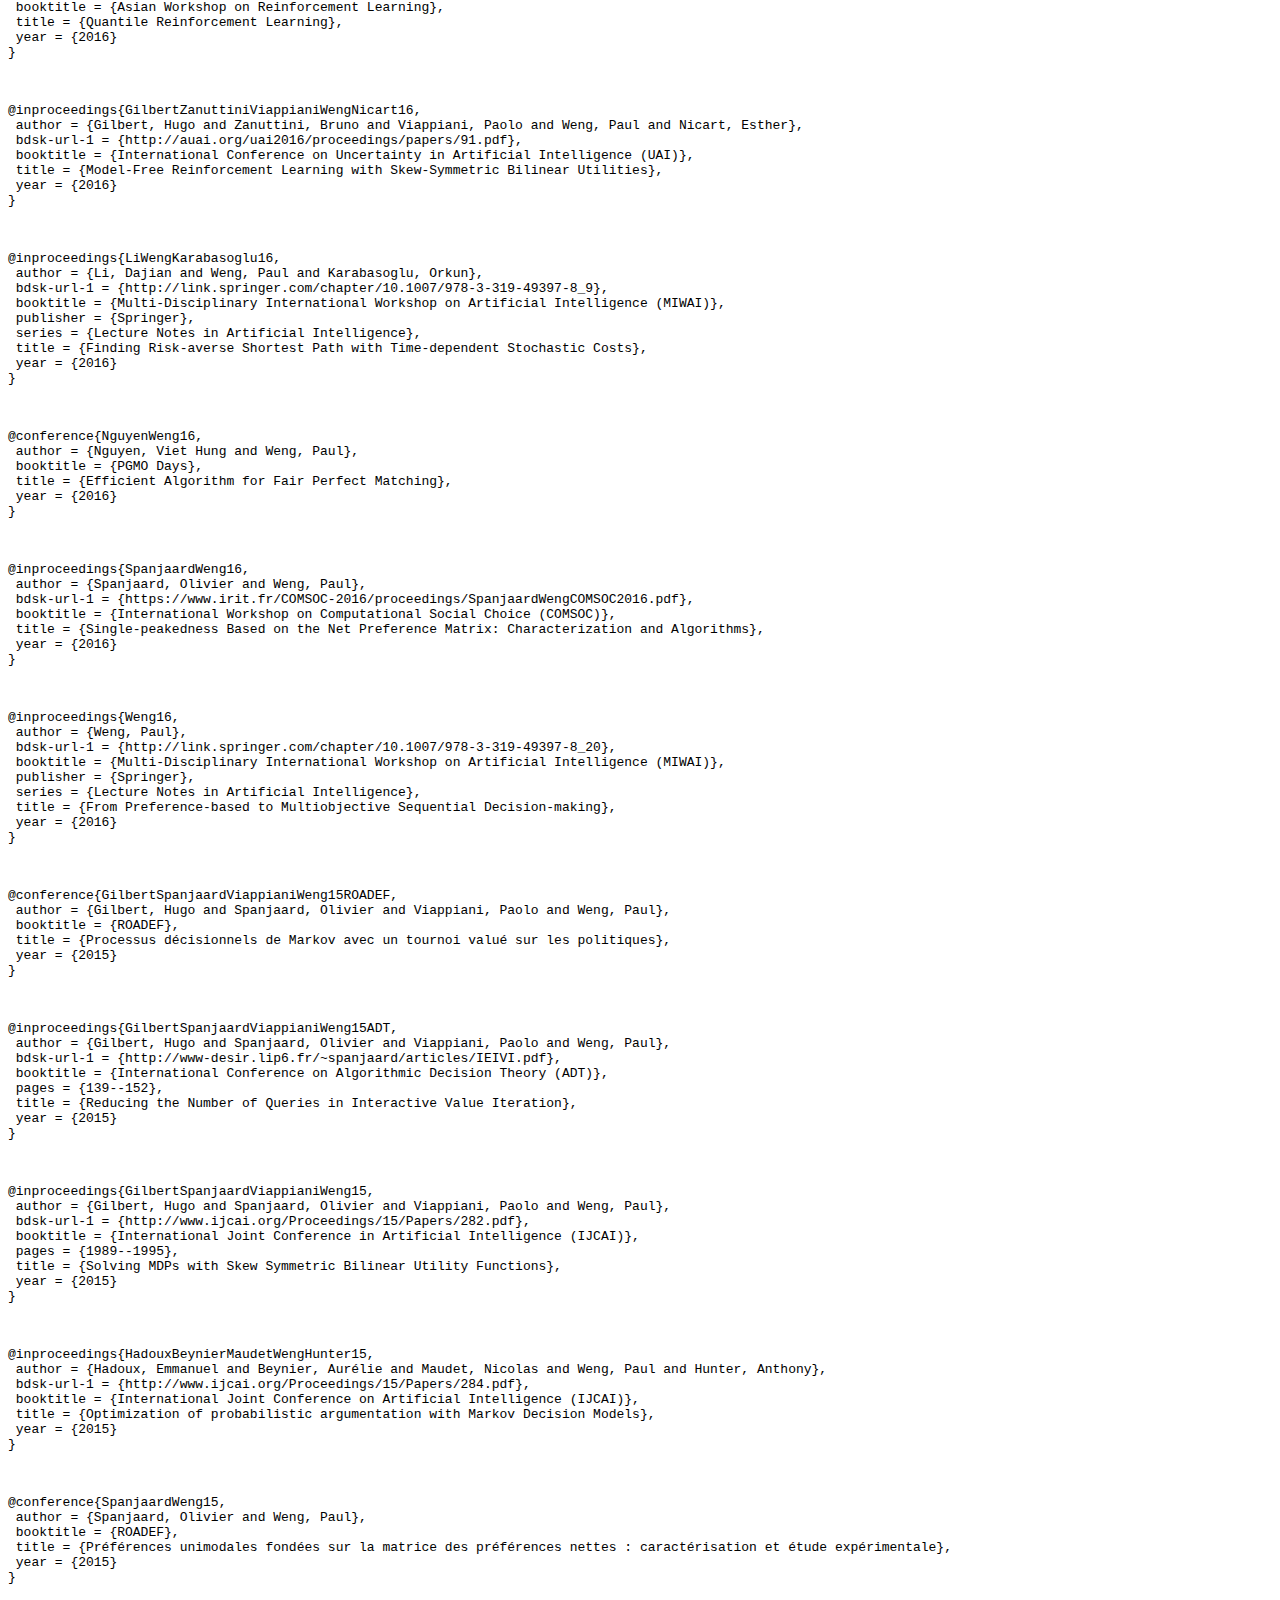
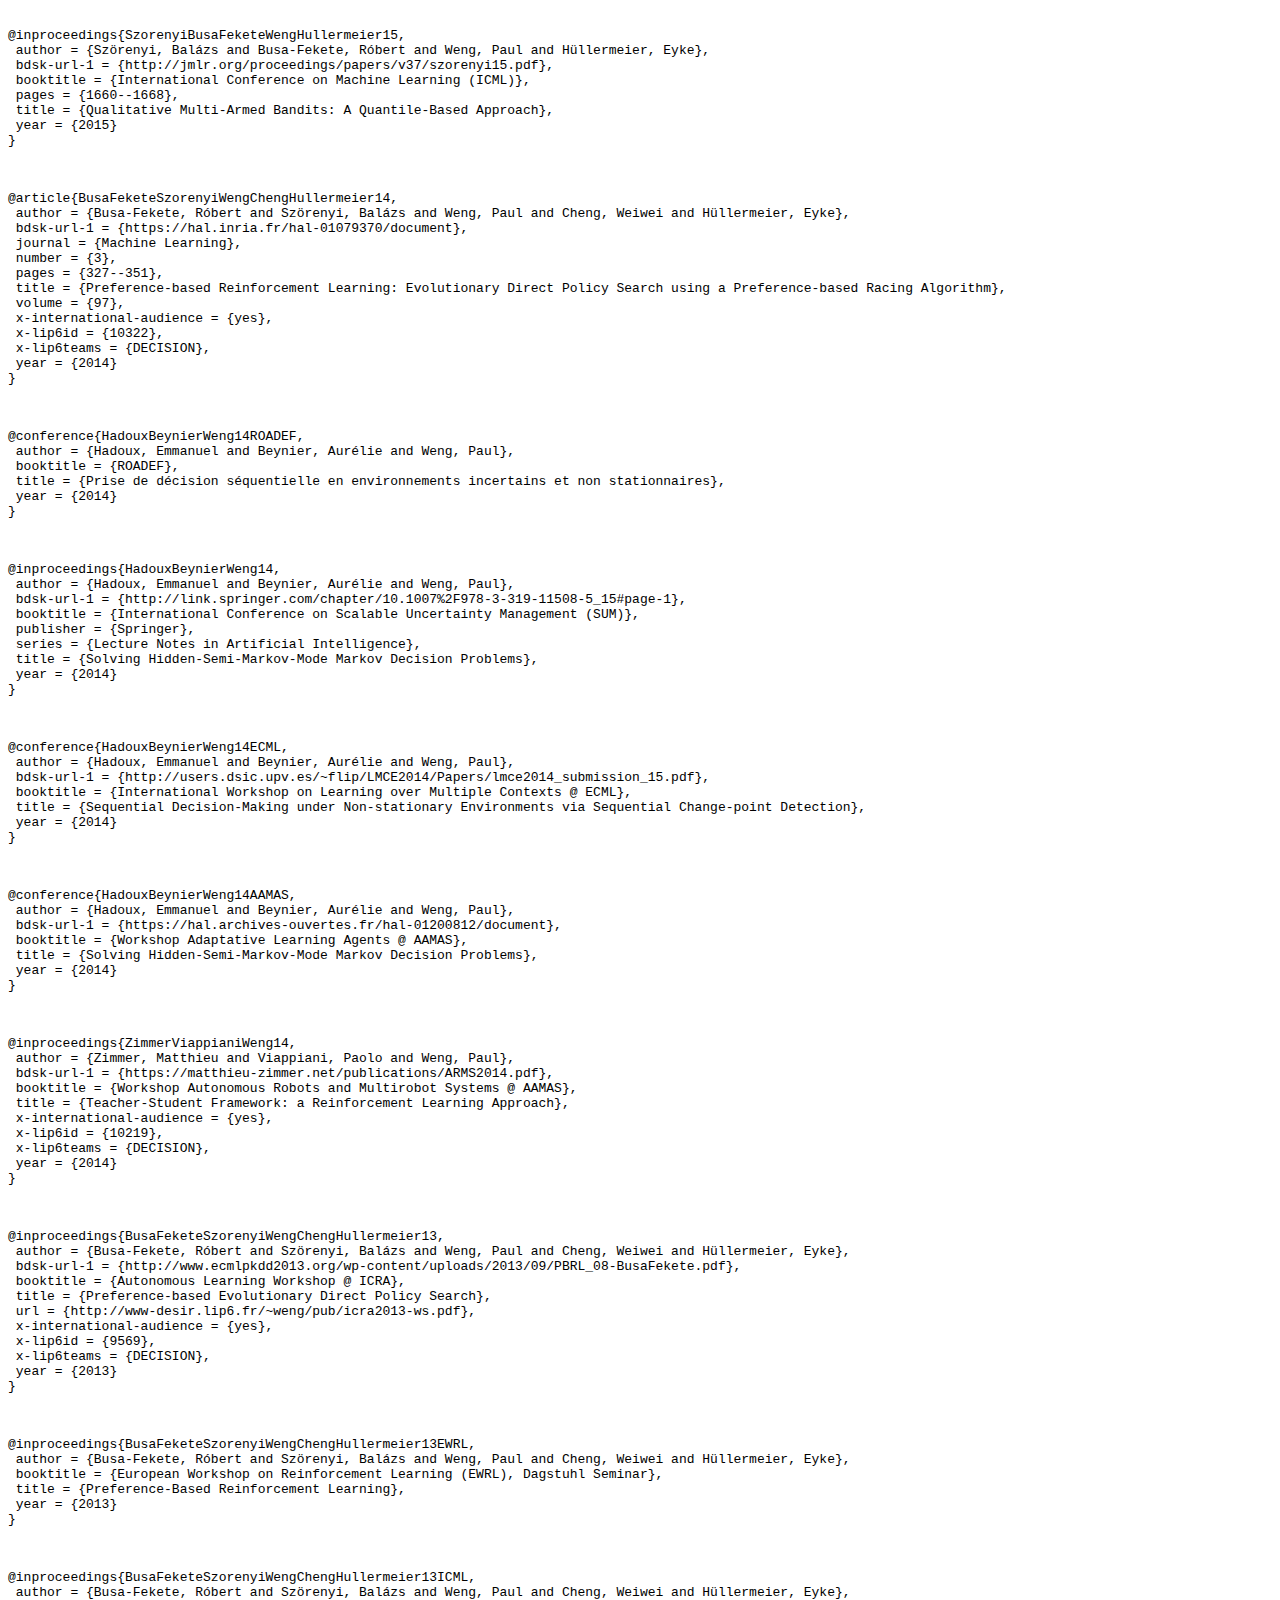
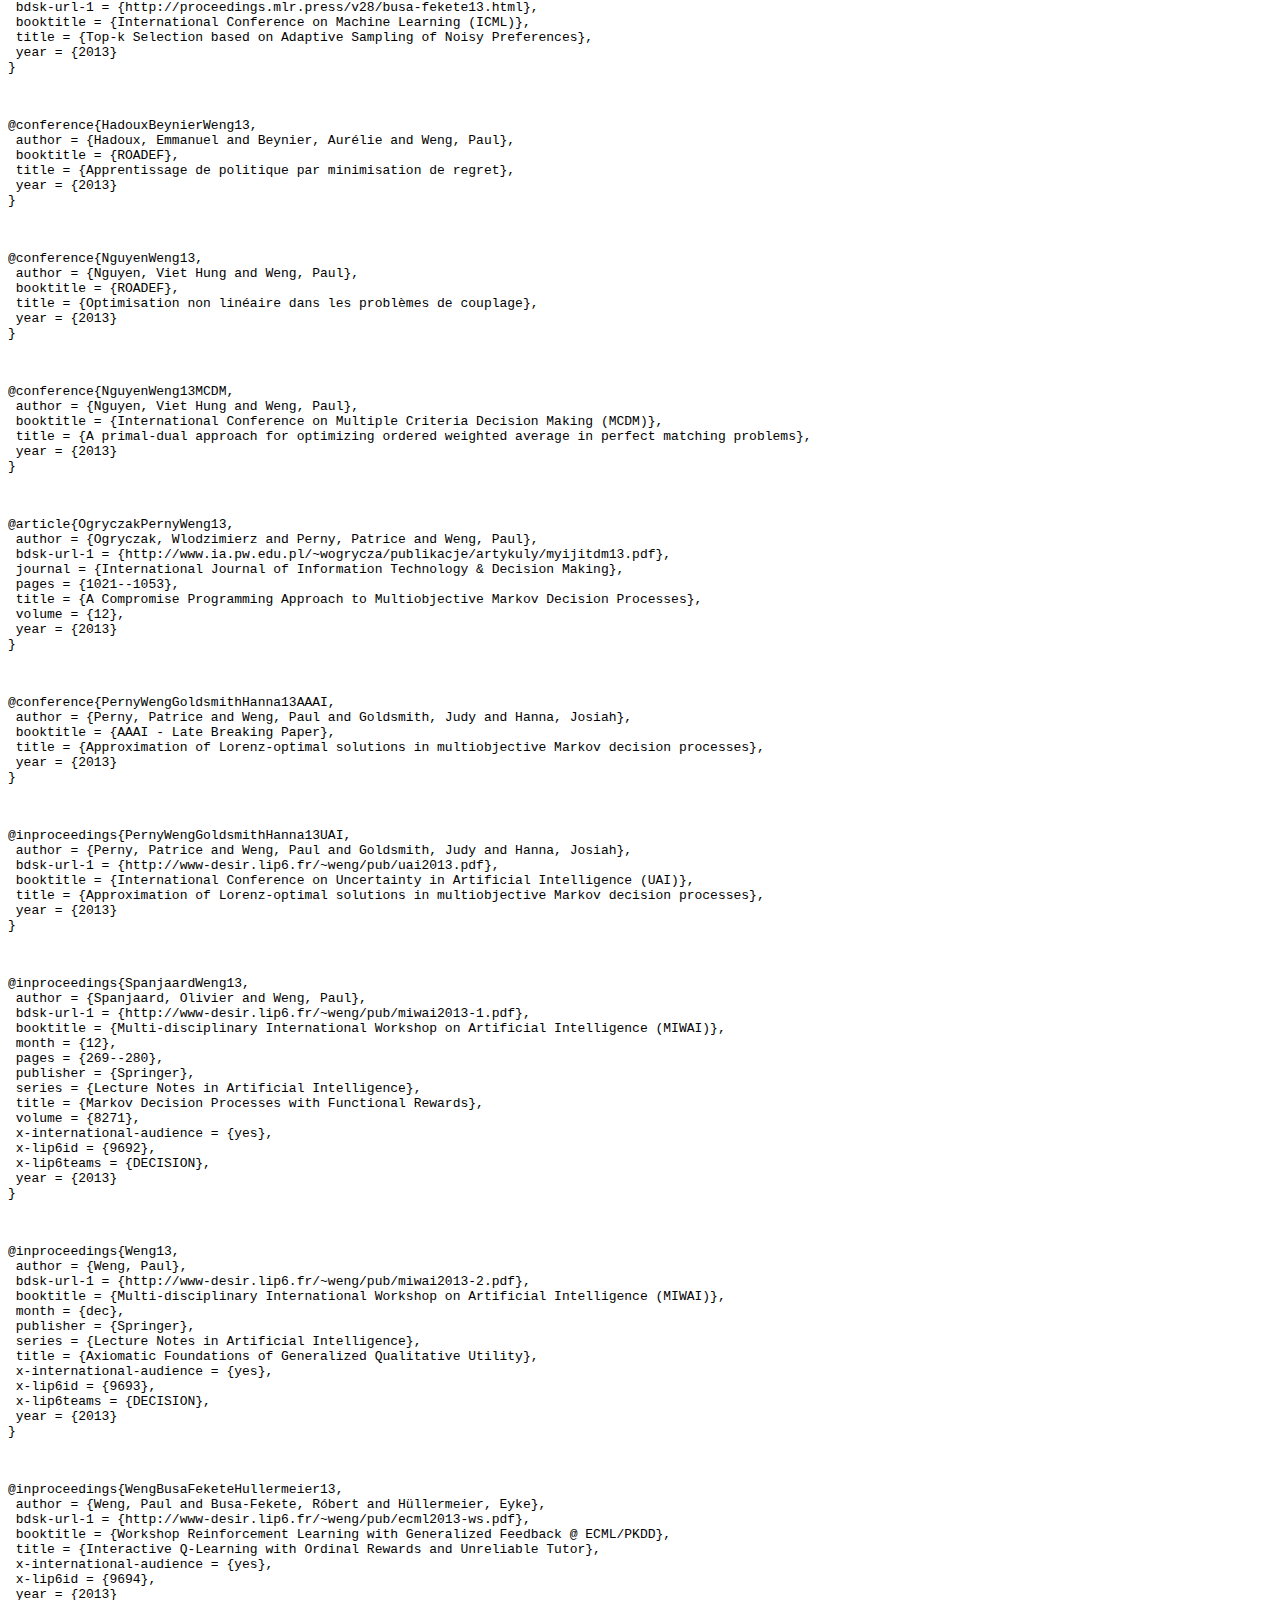
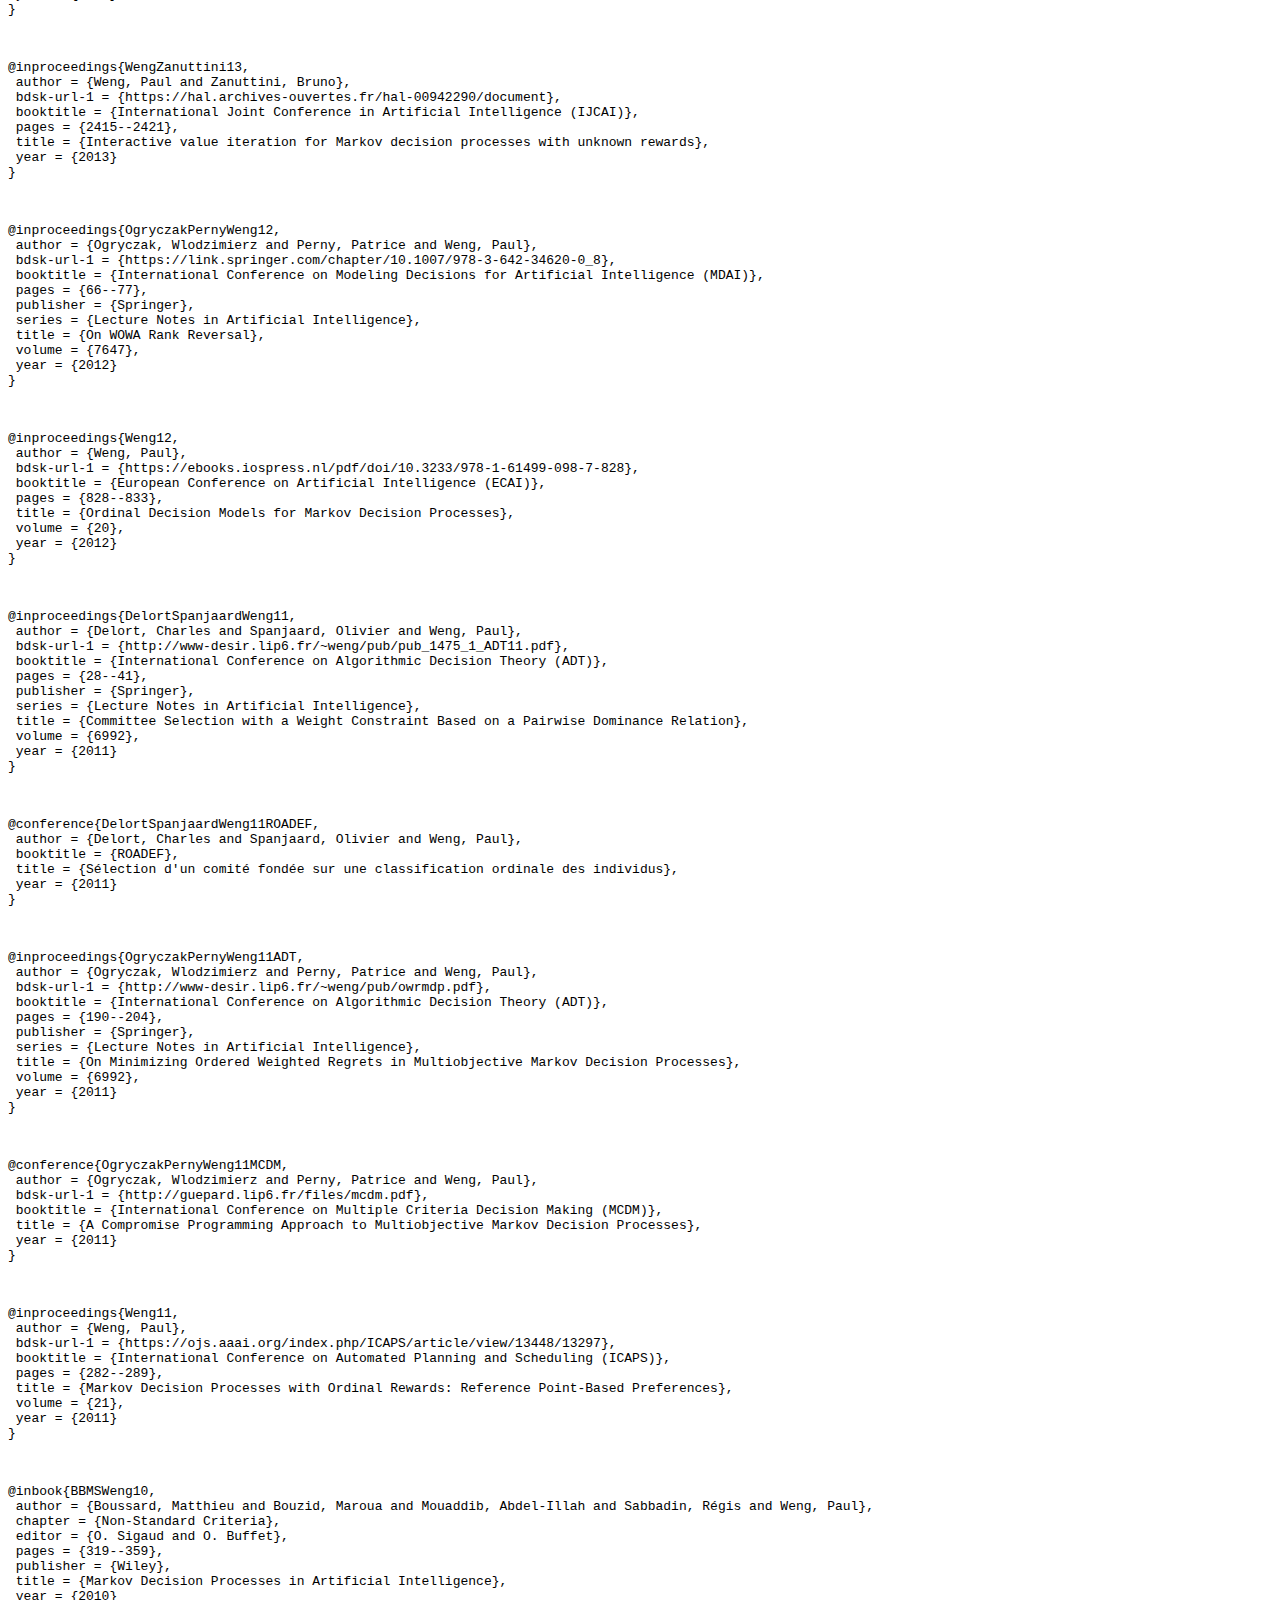
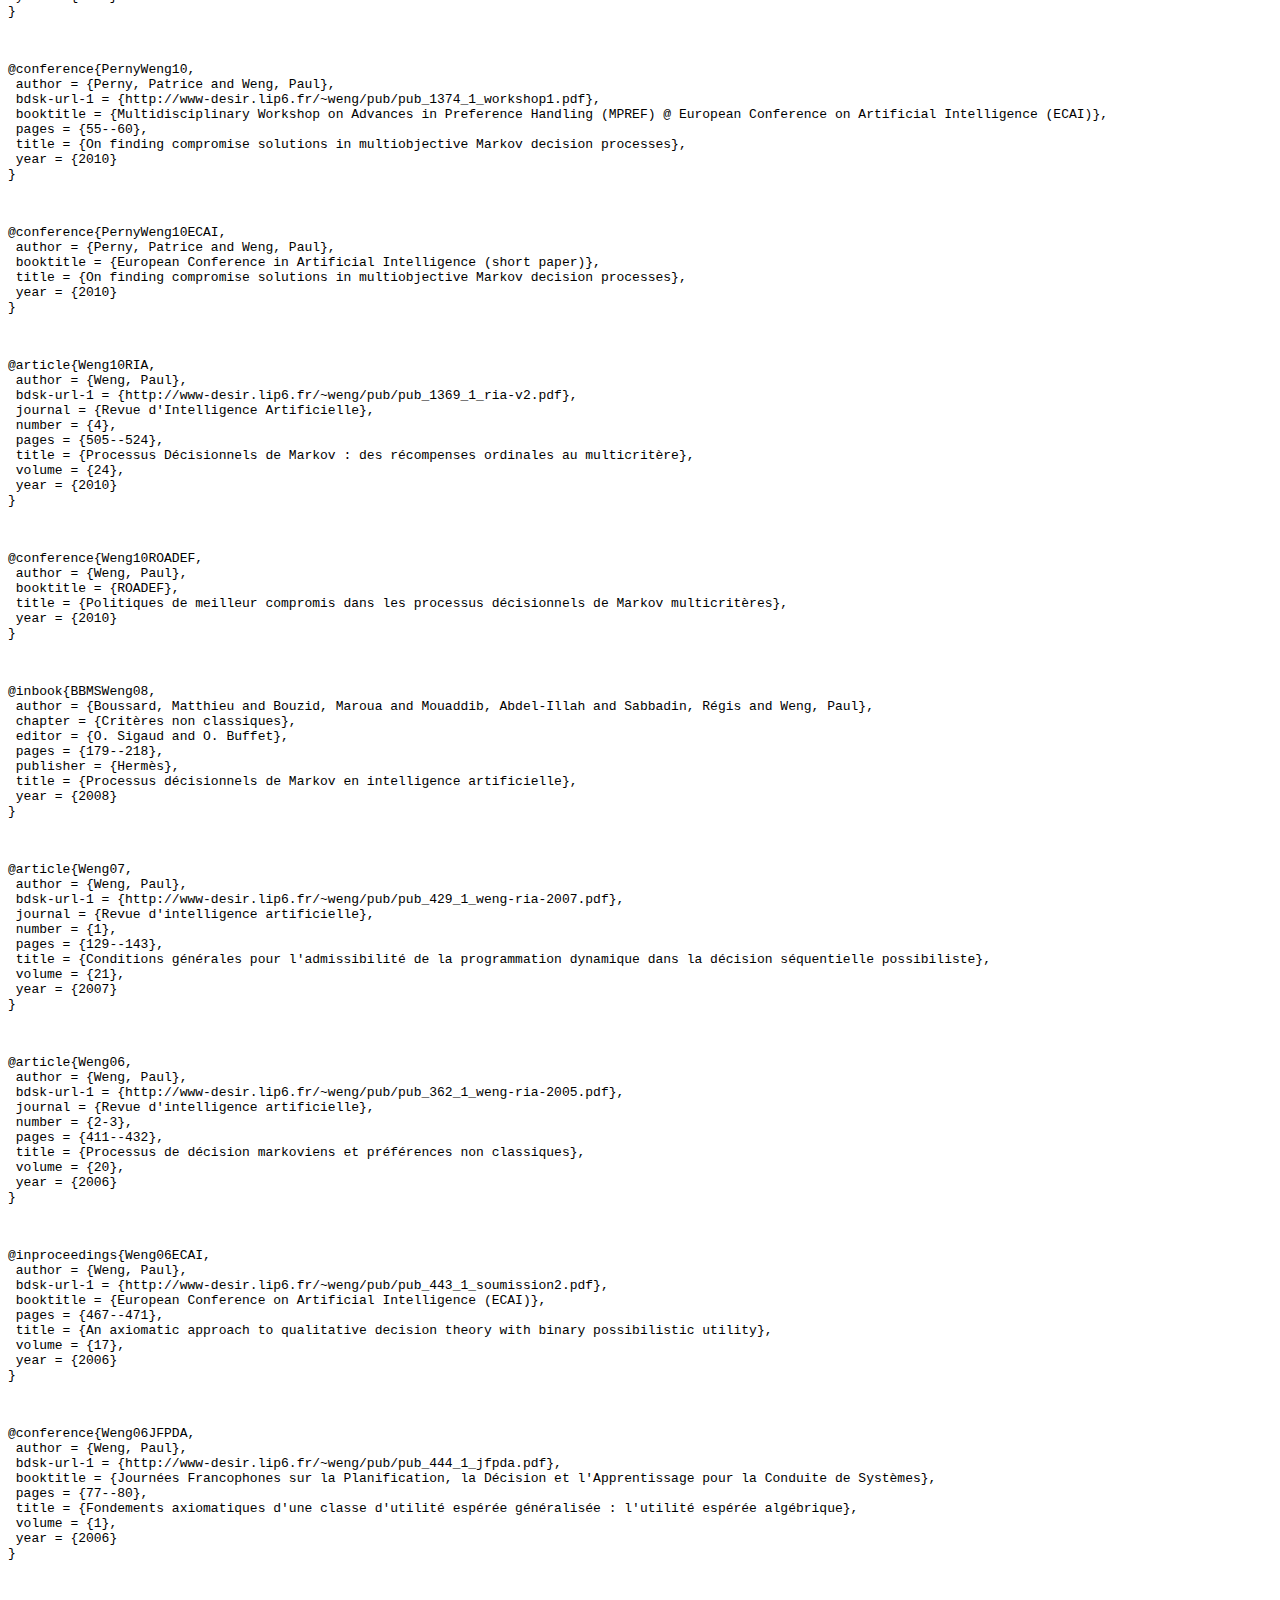
<file: bibtex.html>
<html>
<head>
<title>Bibtex</title>
</head>
<body>
<a name="Deng:2025aa"></a>
<pre>@conference{Deng:2025aa,
 author = {Deng, Shilong and Zheng, Zetao and He, Hongcai and Weng, Paul and Shao, Jie},
 booktitle = {AAAI},
 title = {GILD: Generalized Imitation Learning from Demonstration for Reinforcement Learning},
 year = {2025}
}


</pre>
<a name="Feng:2025aa"></a>
<pre>@conference{Feng:2025aa,
 author = {Feng, Xuening and Jiang, Zhaohui and Kaufmann, Timo and Xu, Puchen and Hüllermeier, Eyke and Weng, Paul and Zhu, Yifei},
 booktitle = {AAAI},
 title = {DUO: Diverse, Uncertain, On-Policy Query Generation and Selection for Reinforcement Learning from Human Feedback},
 year = {2025}
}


</pre>
<a name="Jiang:2025aa"></a>
<pre>@inproceedings{Jiang:2025aa,
 author = {Jiang, Zhaohui and Feng, Xuening and Weng, Paul and Zhu, Yifei and Song, Yan and Zhou, Tianze and Hu, Yujing and Lv, Tangjie and Fan, Changjie},
 bdsk-url-1 = {https://arxiv.org/abs/2410.05782},
 booktitle = {ICLR},
 title = {Reinforcement Learning from Imperfect Corrective Actions and Proxy Rewards},
 year = {2025}
}


</pre>
<a name="Fang:2024aa"></a>
<pre>@inproceedings{Fang:2024aa,
 author = {Fang, Han and Song, Zhihao and Weng, Paul and Ban, Yutong},
 bdsk-url-1 = {https://arxiv.org/abs/2402.02317},
 booktitle = {ICML},
 title = {INViT: A Generalizable Routing Problem Solver with Invariant Nested View Transformer},
 year = {2024}
}


</pre>
<a name="Feng:2024aa"></a>
<pre>@conference{Feng:2024aa,
 author = {Feng, Xuening and Jiang, Zhaohui and Kaufmann, Timo and Hüllermeier, Eyke and Weng, Paul and Zhu, Yifei},
 booktitle = {ICML 2024 Workshop MHFAIA},
 title = {Comparing Comparisons: Informative and Easy Human Feedback with Distinguishability Queries},
 year = {2024}
}


</pre>
<a name="Glanois:2024aa"></a>
<pre>@article{Glanois:2024aa,
 author = {Glanois, Claire and Weng, Paul and Zimmer, Matthieu and Li, Dong and Yang, Tianpei and Hao, Jianye and Liu, Wulong},
 bdsk-url-1 = {https://arxiv.org/abs/2112.13112},
 journal = {Machine Learning},
 title = {A Survey on Interpretable Reinforcement Learning},
 year = {2024}
}


</pre>
<a name="Hu:2024aa"></a>
<pre>@inproceedings{Hu:2024aa,
 author = {Hu, Jianshu and Jiang, Yunpeng and Weng, Paul},
 bdsk-url-1 = {https://openreview.net/pdf/611a2c3da65a860fbb988116e285d6d6c8e11063.pdf},
 booktitle = {ICLR},
 title = {Revisiting Data Augmentation in Deep Reinforcement Learning},
 year = {2024}
}


</pre>
<a name="Hu:2024ab"></a>
<pre>@article{Hu:2024ab,
 author = {Hu, Jianshu and Weng, Paul and Ban, Yutong},
 journal = {Machine Learning},
 title = {State-Novelty Guided Action Persistence in Deep Reinforcement Learning},
 year = {2024}
}


</pre>
<a name="OuyangWangWengHan24"></a>
<pre>@article{OuyangWangWengHan24,
 author = {Ouyang, Wenbin and Wang, Yisen and Weng, Paul and Han, Shaochen},
 bdsk-url-1 = {https://arxiv.org/abs/2110.03595},
 journal = {SN Computer Science},
 title = {Generalization in Deep RL for TSP Problems via Equivariance and Local Search},
 year = {2024}
}


</pre>
<a name="Qian:2024aa"></a>
<pre>@article{Qian:2024aa,
 author = {Qian, Junqi and Siddique, Umer and Yu, Guanbao and Weng, Paul},
 bdsk-url-1 = {https://rdcu.be/d7irB},
 journal = {Neural Computing and Applications},
 title = {From Fair Solutions to Compromise Solutions in Multi-Objective Deep Reinforcement Learning},
 year = {2024}
}


</pre>
<a name="JiangWeng23"></a>
<pre>@inproceedings{JiangWeng23,
 author = {Jiang, Zhaohui and Weng, Paul},
 booktitle = {ECML/PKDD},
 title = {Unsupervised Salient Patch Selection for Data-Efficient Reinforcement Learning},
 year = {2023}
}


</pre>
<a name="QianWengTan23"></a>
<pre>@inproceedings{QianWengTan23,
 author = {Qian, Junqi and Weng, Paul and Tan, Chenmien},
 bdsk-url-1 = {https://arxiv.org/abs/2303.09027},
 booktitle = {AAMAS},
 title = {Learning Rewards to Optimize Global Performance Metrics in Deep Reinforcement Learning},
 year = {2023}
}


</pre>
<a name="VoNguyenWengBaiou23"></a>
<pre>@inproceedings{VoNguyenWengBaiou23,
 author = {Vo, Thi Quynh Trang and Baiou, Mourad and Nguyen, Viet Hung and Weng, Paul},
 bdsk-url-1 = {https://hal.science/hal-04102680/document},
 booktitle = {LION},
 title = {Improving Subtour Elimination Constraint Generation in Branch-and-Cut Algorithms for the TSP with Machine Learning},
 year = {2023}
}


</pre>
<a name="WangTangXuWengYingYangZengZhu23"></a>
<pre>@article{WangTangXuWengYingYangZengZhu23,
 author = {Wang, Yaowei and Tang, Qingli and Xu, Xinchen and Weng, Paul and Ying, Tao and Yang, Yao and Zeng, Xiaoqin and Zhu, Hong},
 journal = {Acta Materialia},
 title = {Accelerated discovery of magnesium intermetallic compounds with sluggish corrosion cathodic reactions through active learning and DFT calculations},
 year = {2023}
}


</pre>
<a name="Yu:2023aa"></a>
<pre>@inproceedings{Yu:2023aa,
 author = {Yu, Guanbao and Qian, Junqi and Weng, Paul},
 booktitle = {International Workshop on Search and Planning with Complex Objectives (WoSePCO)},
 title = {Planning with Non-Linear Objective Functions in Partially Observable Domains},
 year = {2023}
}


</pre>
<a name="YuSiddiqueWeng23ECAI"></a>
<pre>@inproceedings{YuSiddiqueWeng23ECAI,
 author = {Yu, Guanbao and Siddique, Umer and Weng, Paul},
 bdsk-url-1 = {https://www.researchgate.net/publication/374321390_Fair_Deep_Reinforcement_Learning_with_Preferential_Treatment},
 booktitle = {ECAI},
 title = {Fair Deep Reinforcement Learning with Preferential Treatment},
 year = {2023}
}


</pre>
<a name="YuSiddiqueWeng23"></a>
<pre>@inproceedings{YuSiddiqueWeng23,
 author = {Yu, Guanbao and Siddique, Umer and Weng, Paul},
 bdsk-url-1 = {https://alaworkshop2023.github.io/papers/ALA2023_paper_34.pdf},
 booktitle = {Adaptive and Learning Agents (ALA) Workshop},
 title = {Fair Deep Reinforcement Learning with Generalized Gini Welfare Functions},
 year = {2023}
}


</pre>
<a name="ZimmerFengGlanoisJiangZhangWengLiHaoLiu23"></a>
<pre>@article{ZimmerFengGlanoisJiangZhangWengLiHaoLiu23,
 author = {Zimmer, Matthieu and Feng, Xuening and Glanois, Claire and Jiang, Zhaohui and Zhang, Jianyi and Weng, Paul and Li, Dong and Hao, Jianye and Liu, Wulong},
 bdsk-url-1 = {https://arxiv.org/abs/2102.11529},
 journal = {Transactions on Machine Learning Research},
 title = {Differentiable Logic Machines},
 year = {2023}
}


</pre>
<a name="GlanoisJiangFengWengZimmerLiLiuHao22"></a>
<pre>@inproceedings{GlanoisJiangFengWengZimmerLiLiuHao22,
 author = {Glanois, Claire and Jiang, Zhaohui and Feng, Xuening and Weng, Paul and Zimmer, Matthieu and Li, Dong and Liu, Wulong and Hao, Jianye},
 bdsk-url-1 = {https://arxiv.org/abs/2112.13418},
 booktitle = {ICML},
 title = {Neuro-Symbolic Hierarchical Rule Induction},
 year = {2022}
}


</pre>
<a name="HuWeng22"></a>
<pre>@inproceedings{HuWeng22,
 author = {Hu, Jianshu and Weng, Paul},
 bdsk-url-1 = {https://openreview.net/pdf?id=7CrXRhmzVVR},
 booktitle = {CoRL},
 title = {Solving Complex Manipulation Tasks with Model-Assisted Model-Free Reinforcement Learning},
 year = {2022}
}


</pre>
<a name="LeiWengRojasGuan22"></a>
<pre>@inproceedings{LeiWengRojasGuan22,
 author = {Lei, Hejun and Weng, Paul and Rojas, Juan and Guan, Yisheng},
 booktitle = {ICIRA},
 title = {Planning with Q-values in Sparse Reward Reinforcement Learning},
 year = {2022}
}


</pre>
<a name="SongJiangZhangWengLiLiuHao22"></a>
<pre>@inproceedings{SongJiangZhangWengLiLiuHao22,
 author = {Song, Zhihao and Jiang, Yunpeng and Zhang, Jianyi and Weng, Paul and Li, Dong and Liu, Wulong and Hao, Jianye},
 booktitle = {AI4AD @ IJCAI-ECAI},
 title = {An Interpretable Deep Reinforcement Learning Approach to Autonomous Driving},
 year = {2022}
}


</pre>
<a name="TanWeng22"></a>
<pre>@inproceedings{TanWeng22,
 author = {Tan, Chenmien and Weng, Paul},
 bdsk-url-1 = {https://chenmientan.github.io/files/CVaR_Regret_Bounds_for_Multi_Armed_Bandits.pdf},
 booktitle = {ACML},
 title = {CVaR-Regret Bounds for Multi-Armed Bandits},
 year = {2022}
}


</pre>
<a name="VoNguyenWeng22"></a>
<pre>@inproceedings{VoNguyenWeng22,
 author = {Vo, Trang T. Q. and Baiou, Mourad and Nguyen, Viet Hung and Weng, Paul},
 booktitle = {12th International Workshop on Resilient Networks Design and Modeling},
 title = {A comparative study of linearization methods for Ordered Weighted Average},
 year = {2022}
}


</pre>
<a name="BaiChenChenGongHeJiangJinJinKendallLiLuRenWengXueZhang22"></a>
<pre>@article{BaiChenChenGongHeJiangJinJinKendallLiLuRenWengXueZhang22,
 author = {Bai, Ruibin and Chen, Xinan and Chen, Zhi-Long and Cui, Tianxiang and Gong, Shuhui and He, Wentao and Jiang, Xiaoping and Jin, Huan and Jin, Jiahuan and Kendall, Graham and Li, Jiawei and Lu, Zheng and Ren, Jianfeng and Weng, Paul and Xue, Ning and Zhang, Huayan},
 bdsk-url-1 = {https://arxiv.org/abs/2102.10012},
 journal = {International Journal of Production Research},
 title = {Analytics and Machine Learning in Vehicle Routing Research},
 year = {2021}
}


</pre>
<a name="HuangRojasZimmerGuanWuWeng21"></a>
<pre>@article{HuangRojasZimmerGuanWuWeng21,
 author = {Huang, Jiancong and Rojas, Juan and Zimmer, Matthieu and Wu, Hongmin and Guan, Yisheng and Weng, Paul},
 bdsk-url-1 = {https://arxiv.org/abs/2010.08252},
 journal = {IEEE Robotics and Automation Letters and ICRA},
 title = {Hyperparameter Auto-tuning in Self-Supervised Robotic Learning},
 year = {2021}
}


</pre>
<a name="OuyangWangHanJinWeng21"></a>
<pre>@inproceedings{OuyangWangHanJinWeng21,
 author = {Ouyang, Wenbin and Wang, Yisen and Han, Shaochen and Jin, Zhejian and Weng, Paul},
 bdsk-url-1 = {https://arxiv.org/abs/2110.02843},
 booktitle = {IEEE SSCI ADPRL},
 title = {Improving Generalization of Deep Reinforcement Learning-based TSP Solvers},
 year = {2021}
}


</pre>
<a name="ZhangWeng21"></a>
<pre>@inproceedings{ZhangWeng21,
 author = {Zhang, Jianyi and Weng, Paul},
 bdsk-url-1 = {https://arxiv.org/abs/2102.13446},
 booktitle = {International Conference on Distributed Artificial Intelligence (DAI)},
 title = {Safe Distributional Reinforcement Learning},
 year = {2021}
}


</pre>
<a name="ZimmerGlanoisSiddiqueWeng21"></a>
<pre>@inproceedings{ZimmerGlanoisSiddiqueWeng21,
 author = {Zimmer, Matthieu and Glanois, Claire and Siddique, Umer and Weng, Paul},
 bdsk-url-1 = {https://arxiv.org/pdf/2012.09421},
 booktitle = {ICML},
 title = {Learning Fair Policies in Decentralized Cooperative Multi-Agent Reinforcement Learning},
 year = {2021}
}


</pre>
<a name="BuffetPietquinWeng20"></a>
<pre>@inbook{BuffetPietquinWeng20,
 author = {Buffet, Olivier and Pietquin, Olivier and Weng, Paul},
 bdsk-url-1 = {https://arxiv.org/pdf/2005.14419.pdf},
 chapter = {Reinforcement Learning},
 publisher = {Springer},
 title = {A Guided Tour of Artificial Intelligence Research},
 year = {2020}
}


</pre>
<a name="HuangRojasZimmerWuGuanWeng20"></a>
<pre>@conference{HuangRojasZimmerWuGuanWeng20,
 author = {Huang, Jiancong and Rojas, Juan and Zimmer, Matthieu and Wu, Hongmin and Guan, Yisheng and Weng, Paul},
 bdsk-url-1 = {https://arxiv.org/abs/2010.08252},
 booktitle = {Deep Reinforcement Learning Workshop at NeurIPS 2020},
 title = {Hyperparameter Auto-tuning in Self-Supervised Robotic Learning},
 year = {2020}
}


</pre>
<a name="LinHuangZimmerGuanRojasWeng20"></a>
<pre>@article{LinHuangZimmerGuanRojasWeng20,
 author = {Lin, Yijiong and Huang, Jiancong and Zimmer, Matthieu and Guan, Yisheng and Rojas, Juan and Weng, Paul},
 bdsk-url-1 = {https://arxiv.org/abs/1909.10707},
 journal = {IEEE Robotics and Automation Letters and IROS},
 title = {Invariant Transform Experience Replay: Data Augmentation for Deep Reinforcement Learning},
 year = {2020}
}


</pre>
<a name="SiddiqueWengZimmer20"></a>
<pre>@inproceedings{SiddiqueWengZimmer20,
 author = {Siddique, Umer and Weng, Paul and Zimmer, Matthieu},
 bdsk-url-1 = {https://arxiv.org/abs/2008.07773},
 booktitle = {ICML},
 title = {Learning Fair Policies in Multi-Objective (Deep) Reinforcement Learning with Average and Discounted Rewards},
 year = {2020}
}


</pre>
<a name="YuDongWengMaustafaChengGe20"></a>
<pre>@inproceedings{YuDongWengMaustafaChengGe20,
 author = {Yu, Chao and Dong, Yinzhao and Weng, Paul and Maustafa, Ahmed and Cheng, Hui and Ge, Hongwei},
 bdsk-url-1 = {http://www.ifaamas.org/Proceedings/aamas2020/pdfs/p1834.pdf},
 booktitle = {AAMAS (extended abstract)},
 title = {Decomposed Deep Reinforcement Learning for Robotic Control},
 year = {2020}
}


</pre>
<a name="LinHuangZimmerRojasWeng19"></a>
<pre>@conference{LinHuangZimmerRojasWeng19,
 author = {Lin, Yijiong and Huang, Jiancong and Zimmer, Matthieu and Rojas, Juan and Weng, Paul},
 bdsk-url-1 = {https://arxiv.org/abs/1910.09959},
 booktitle = {NeurIPS Workshop on Robot Learning},
 title = {Towards More Sample Efficiency in Reinforcement Learning with Data Augmentation},
 year = {2019}
}


</pre>
<a name="MengWengSuQian19"></a>
<pre>@inproceedings{MengWengSuQian19,
 author = {Meng, Chang and Weng, Paul and Su, Sanbao and Qian, Weikang},
 bdsk-url-1 = {http://umji.sjtu.edu.cn/~wkqian/papers/Meng_Weng_Su_Qian_Advanced_Ordering_Search_for_Multi_level_Approximate_Logic_Synthesis.pdf},
 booktitle = {IWLS},
 title = {Advanced Ordering Search for Multi-level Approximate Logic Synthesis},
 year = {2019}
}


</pre>
<a name="Weng19"></a>
<pre>@inproceedings{Weng19,
 author = {Weng, Paul},
 bdsk-url-1 = {https://arxiv.org/abs/1907.10323},
 booktitle = {AI for Social Good Workshop at IJCAI},
 title = {Fairness in Reinforcement Learning},
 year = {2019}
}


</pre>
<a name="WuGaoGaoWengChen19"></a>
<pre>@inproceedings{WuGaoGaoWengChen19,
 author = {Wu, Qitian and Gao, Yirui and Gao, Xiaofeng and Weng, Paul and Chen, Guihai},
 bdsk-url-1 = {https://www.kdd.org/kdd2019/accepted-papers/view/dual-sequential-prediction-models-linking-sequential-recommendation-and-inf},
 booktitle = {KDD},
 title = {Dual Sequential Prediction Models Linking Sequential Recommendation and Information Dissemination},
 year = {2019}
}


</pre>
<a name="WuZhangGaoHeWengGaoChen19"></a>
<pre>@inproceedings{WuZhangGaoHeWengGaoChen19,
 author = {Wu, Qitian and Zhang, Hengrui and Gao, Xiaofeng and He, Peng and Weng, Paul and Gao, Han and Chen, Guihai},
 bdsk-url-1 = {https://arxiv.org/pdf/1903.10433},
 booktitle = {WWW},
 title = {Dual Graph Attention Networks for Deep Latent Representation of Multifaceted Social Effects in Recommender Systems},
 year = {2019}
}


</pre>
<a name="ZhangAminiWeng19"></a>
<pre>@inbook{ZhangAminiWeng19,
 author = {Zhang, Jianyi and Amini, M. Hadi and Weng, Paul},
 chapter = {A Hierarchical Approach Based on the Frank-Wolfe Algorithm and Dantzig-Wolfe Decomposition for Solving Large Economic Dispatch Problems in Smart Grids},
 publisher = {Springer},
 title = {Smart Microgrids: From Design to Laboratory-Scale Implementation},
 year = {2019}
}


</pre>
<a name="ZimmerWeng19DAI"></a>
<pre>@inproceedings{ZimmerWeng19DAI,
 author = {Zimmer, Matthieu and Weng, Paul},
 bdsk-url-1 = {https://dl.acm.org/doi/pdf/10.1145/3356464.3357704},
 booktitle = {DAI},
 title = {An Efficient Reinforcement Learning Algorithm for Learning Deterministic Policies in Continuous Domains},
 year = {2019}
}


</pre>
<a name="ZimmerWeng19"></a>
<pre>@inproceedings{ZimmerWeng19,
 author = {Zimmer, Matthieu and Weng, Paul},
 bdsk-url-1 = {http://arxiv.org/abs/1906.04556},
 booktitle = {IJCAI},
 title = {Exploiting the sign of the advantage function to learn deterministic policies in continuous domains},
 year = {2019}
}


</pre>
<a name="AminiBahramiKamyabMishraJaddivadaBoroojeniWengXu18"></a>
<pre>@inbook{AminiBahramiKamyabMishraJaddivadaBoroojeniWengXu18,
 author = {Amini, M. Hadi and Bahrami, Shahab and Kamyab, Farhad and Mishra, Sakshi and Jaddivada, Rupamathi and Boroojeni, Kianoosh and Weng, Paul and Xu, Yinliang},
 bdsk-url-1 = {https://www.sciencedirect.com/science/article/pii/B9780128124413000069},
 chapter = {Decomposition Methods for Distributed Optimal Power Flow: Panorama and Case Studies of the DC Model},
 pages = {137--155},
 publisher = {Elsevier},
 title = {Classical and Recent Aspects of Power System Optimization},
 year = {2018}
}


</pre>
<a name="HadouxBeynierMaudetWeng18"></a>
<pre>@inproceedings{HadouxBeynierMaudetWeng18,
 author = {Hadoux, Emmanuel and Beynier, Aurélie and Maudet, Nicolas and Weng, Paul},
 bdsk-url-1 = {https://hal.archives-ouvertes.fr/hal-01882384/document},
 booktitle = {International Conference on Computational Models of Argument},
 title = {Mediation of Debates with Dynamic Argumentative Behaviors},
 year = {2018}
}


</pre>
<a name="LawWeng18"></a>
<pre>@inproceedings{LawWeng18,
 author = {Law, Marc and Weng, Paul},
 booktitle = {ICPR},
 title = {Representing Relative Visual Attributes with a Reference-Point-Based Decision Model},
 year = {2018}
}


</pre>
<a name="WengQiuCostanzoYinSinopoli18"></a>
<pre>@article{WengQiuCostanzoYinSinopoli18,
 author = {Weng, Paul and Qiu, Zeqi and Costanzo, John and Yin, Xiaoqi and Sinopoli, Bruno},
 bdsk-url-1 = {http://arxiv.org/abs/1708.07036},
 journal = {Journal of Shanghai Jiao Tong University},
 number = {1},
 pages = {52--60},
 title = {Optimal Threshold Policies for Robust Data Center Control},
 volume = {23},
 year = {2018}
}


</pre>
<a name="WuYangZhangGaoWengChen18"></a>
<pre>@inproceedings{WuYangZhangGaoWengChen18,
 author = {Wu, Qitian and Yang, Chaoqi and Zhang, Hengrui and Gao, Xiaofeng and Weng, Paul and Chen, Guihai},
 bdsk-url-1 = {http://chaoqiyang.com/source/CIKM2018.pdf},
 booktitle = {CIKM},
 title = {Adversarial Training Model Unifying Feature Driven and Point Process Perspectives for Event Popularity Prediction},
 year = {2018}
}


</pre>
<a name="AminiMcNamaraWengKarabasogluXu17"></a>
<pre>@article{AminiMcNamaraWengKarabasogluXu17,
 author = {Amini, M. Hadi and McNamara, Paul and Weng, Paul and Karabasoglu, Orkun and Xu, Yinliang},
 journal = {IEEE Design & Test},
 number = {6},
 pages = {25--36},
 title = {Hierarchical Electric Vehicle Charging Aggregator Strategy Using Dantzig-Wolfe Decomposition},
 volume = {35},
 year = {2017}
}


</pre>
<a name="Busa-FeketeSzorenyiWengMannor17"></a>
<pre>@inproceedings{Busa-FeketeSzorenyiWengMannor17,
 author = {Busa-Fekete, Róbert and Szörenyi, Balázs and Weng, Paul and Mannor, Shie},
 bdsk-url-1 = {https://arxiv.org/pdf/1706.04933.pdf},
 booktitle = {ICML},
 title = {Multi-objective Bandits: Optimizing the Generalized Gini Index},
 year = {2017}
}


</pre>
<a name="GilbertWengXu17"></a>
<pre>@inproceedings{GilbertWengXu17,
 author = {Gilbert, Hugo and Weng, Paul and Xu, Yan},
 bdsk-url-1 = {https://arxiv.org/pdf/1612.00094},
 booktitle = {AAAI Conference on Artificial Intelligence},
 title = {Optimizing Quantiles in Preference-based Markov Decision Processes},
 year = {2017}
}


</pre>
<a name="NguyenWeng17"></a>
<pre>@inproceedings{NguyenWeng17,
 author = {Nguyen, Viet Hung and Weng, Paul},
 bdsk-url-1 = {http://arxiv.org/abs/1801.07544},
 booktitle = {COCOA},
 title = {An Efficient Primal-Dual Algorithm for Fair Combinatorial Optimization Problems},
 year = {2017}
}


</pre>
<a name="WengQiuCostanzoYinSinopoli17"></a>
<pre>@inproceedings{WengQiuCostanzoYinSinopoli17,
 author = {Weng, Paul and Qiu, Zeqi and Costanzo, John and Yin, Xiaoqi and Sinopoli, Bruno},
 bdsk-url-1 = {http://arxiv.org/abs/1708.07036},
 booktitle = {AETA 2017, Lecture Notes in Electrical Engineering series},
 title = {Optimal Threshold Policies for Robust Data Center Control},
 year = {2017}
}


</pre>
<a name="WengSpanjaard17"></a>
<pre>@article{WengSpanjaard17,
 author = {Weng, Paul and Spanjaard, Olivier},
 bdsk-url-1 = {https://hal.archives-ouvertes.fr/hal-01560264},
 journal = {International Journal on Artificial Intelligence Tools},
 title = {Functional Reward Markov Decision Processes: Theory and Applications},
 year = {2017}
}


</pre>
<a name="BusaFeketeWengKarabasogluSzorenyi16"></a>
<pre>@conference{BusaFeketeWengKarabasogluSzorenyi16,
 author = {Busa-Fekete, Róbert and Weng, Paul and Karabasoglu, Orkun and Szörenyi, Balázs},
 bdsk-url-1 = {http://weng.fr/pub/DA2PL-momab.pdf},
 booktitle = {EURO mini conference: DA2PL (From Multiple Criteria Decision Aid to Preference Learning)},
 title = {Optimizing the Generalized Gini Index in Multi-objective Bandits},
 year = {2016}
}


</pre>
<a name="GilbertWeng16"></a>
<pre>@conference{GilbertWeng16,
 author = {Gilbert, Hugo and Weng, Paul},
 bdsk-url-1 = {http://weng.fr/pub/AWRL2016.pdf},
 booktitle = {Asian Workshop on Reinforcement Learning},
 title = {Quantile Reinforcement Learning},
 year = {2016}
}


</pre>
<a name="GilbertZanuttiniViappianiWengNicart16"></a>
<pre>@inproceedings{GilbertZanuttiniViappianiWengNicart16,
 author = {Gilbert, Hugo and Zanuttini, Bruno and Viappiani, Paolo and Weng, Paul and Nicart, Esther},
 bdsk-url-1 = {http://auai.org/uai2016/proceedings/papers/91.pdf},
 booktitle = {International Conference on Uncertainty in Artificial Intelligence (UAI)},
 title = {Model-Free Reinforcement Learning with Skew-Symmetric Bilinear Utilities},
 year = {2016}
}


</pre>
<a name="LiWengKarabasoglu16"></a>
<pre>@inproceedings{LiWengKarabasoglu16,
 author = {Li, Dajian and Weng, Paul and Karabasoglu, Orkun},
 bdsk-url-1 = {http://link.springer.com/chapter/10.1007/978-3-319-49397-8_9},
 booktitle = {Multi-Disciplinary International Workshop on Artificial Intelligence (MIWAI)},
 publisher = {Springer},
 series = {Lecture Notes in Artificial Intelligence},
 title = {Finding Risk-averse Shortest Path with Time-dependent Stochastic Costs},
 year = {2016}
}


</pre>
<a name="NguyenWeng16"></a>
<pre>@conference{NguyenWeng16,
 author = {Nguyen, Viet Hung and Weng, Paul},
 booktitle = {PGMO Days},
 title = {Efficient Algorithm for Fair Perfect Matching},
 year = {2016}
}


</pre>
<a name="SpanjaardWeng16"></a>
<pre>@inproceedings{SpanjaardWeng16,
 author = {Spanjaard, Olivier and Weng, Paul},
 bdsk-url-1 = {https://www.irit.fr/COMSOC-2016/proceedings/SpanjaardWengCOMSOC2016.pdf},
 booktitle = {International Workshop on Computational Social Choice (COMSOC)},
 title = {Single-peakedness Based on the Net Preference Matrix: Characterization and Algorithms},
 year = {2016}
}


</pre>
<a name="Weng16"></a>
<pre>@inproceedings{Weng16,
 author = {Weng, Paul},
 bdsk-url-1 = {http://link.springer.com/chapter/10.1007/978-3-319-49397-8_20},
 booktitle = {Multi-Disciplinary International Workshop on Artificial Intelligence (MIWAI)},
 publisher = {Springer},
 series = {Lecture Notes in Artificial Intelligence},
 title = {From Preference-based to Multiobjective Sequential Decision-making},
 year = {2016}
}


</pre>
<a name="GilbertSpanjaardViappianiWeng15ROADEF"></a>
<pre>@conference{GilbertSpanjaardViappianiWeng15ROADEF,
 author = {Gilbert, Hugo and Spanjaard, Olivier and Viappiani, Paolo and Weng, Paul},
 booktitle = {ROADEF},
 title = {Processus décisionnels de Markov avec un tournoi valué sur les politiques},
 year = {2015}
}


</pre>
<a name="GilbertSpanjaardViappianiWeng15ADT"></a>
<pre>@inproceedings{GilbertSpanjaardViappianiWeng15ADT,
 author = {Gilbert, Hugo and Spanjaard, Olivier and Viappiani, Paolo and Weng, Paul},
 bdsk-url-1 = {http://www-desir.lip6.fr/~spanjaard/articles/IEIVI.pdf},
 booktitle = {International Conference on Algorithmic Decision Theory (ADT)},
 pages = {139--152},
 title = {Reducing the Number of Queries in Interactive Value Iteration},
 year = {2015}
}


</pre>
<a name="GilbertSpanjaardViappianiWeng15"></a>
<pre>@inproceedings{GilbertSpanjaardViappianiWeng15,
 author = {Gilbert, Hugo and Spanjaard, Olivier and Viappiani, Paolo and Weng, Paul},
 bdsk-url-1 = {http://www.ijcai.org/Proceedings/15/Papers/282.pdf},
 booktitle = {International Joint Conference in Artificial Intelligence (IJCAI)},
 pages = {1989--1995},
 title = {Solving MDPs with Skew Symmetric Bilinear Utility Functions},
 year = {2015}
}


</pre>
<a name="HadouxBeynierMaudetWengHunter15"></a>
<pre>@inproceedings{HadouxBeynierMaudetWengHunter15,
 author = {Hadoux, Emmanuel and Beynier, Aurélie and Maudet, Nicolas and Weng, Paul and Hunter, Anthony},
 bdsk-url-1 = {http://www.ijcai.org/Proceedings/15/Papers/284.pdf},
 booktitle = {International Joint Conference on Artificial Intelligence (IJCAI)},
 title = {Optimization of probabilistic argumentation with Markov Decision Models},
 year = {2015}
}


</pre>
<a name="SpanjaardWeng15"></a>
<pre>@conference{SpanjaardWeng15,
 author = {Spanjaard, Olivier and Weng, Paul},
 booktitle = {ROADEF},
 title = {Préférences unimodales fondées sur la matrice des préférences nettes : caractérisation et étude expérimentale},
 year = {2015}
}


</pre>
<a name="SzorenyiBusaFeketeWengHullermeier15"></a>
<pre>@inproceedings{SzorenyiBusaFeketeWengHullermeier15,
 author = {Szörenyi, Balázs and Busa-Fekete, Róbert and Weng, Paul and Hüllermeier, Eyke},
 bdsk-url-1 = {http://jmlr.org/proceedings/papers/v37/szorenyi15.pdf},
 booktitle = {International Conference on Machine Learning (ICML)},
 pages = {1660--1668},
 title = {Qualitative Multi-Armed Bandits: A Quantile-Based Approach},
 year = {2015}
}


</pre>
<a name="BusaFeketeSzorenyiWengChengHullermeier14"></a>
<pre>@article{BusaFeketeSzorenyiWengChengHullermeier14,
 author = {Busa-Fekete, Róbert and Szörenyi, Balázs and Weng, Paul and Cheng, Weiwei and Hüllermeier, Eyke},
 bdsk-url-1 = {https://hal.inria.fr/hal-01079370/document},
 journal = {Machine Learning},
 number = {3},
 pages = {327--351},
 title = {Preference-based Reinforcement Learning: Evolutionary Direct Policy Search using a Preference-based Racing Algorithm},
 volume = {97},
 x-international-audience = {yes},
 x-lip6id = {10322},
 x-lip6teams = {DECISION},
 year = {2014}
}


</pre>
<a name="HadouxBeynierWeng14ROADEF"></a>
<pre>@conference{HadouxBeynierWeng14ROADEF,
 author = {Hadoux, Emmanuel and Beynier, Aurélie and Weng, Paul},
 booktitle = {ROADEF},
 title = {Prise de décision séquentielle en environnements incertains et non stationnaires},
 year = {2014}
}


</pre>
<a name="HadouxBeynierWeng14"></a>
<pre>@inproceedings{HadouxBeynierWeng14,
 author = {Hadoux, Emmanuel and Beynier, Aurélie and Weng, Paul},
 bdsk-url-1 = {http://link.springer.com/chapter/10.1007%2F978-3-319-11508-5_15#page-1},
 booktitle = {International Conference on Scalable Uncertainty Management (SUM)},
 publisher = {Springer},
 series = {Lecture Notes in Artificial Intelligence},
 title = {Solving Hidden-Semi-Markov-Mode Markov Decision Problems},
 year = {2014}
}


</pre>
<a name="HadouxBeynierWeng14ECML"></a>
<pre>@conference{HadouxBeynierWeng14ECML,
 author = {Hadoux, Emmanuel and Beynier, Aurélie and Weng, Paul},
 bdsk-url-1 = {http://users.dsic.upv.es/~flip/LMCE2014/Papers/lmce2014_submission_15.pdf},
 booktitle = {International Workshop on Learning over Multiple Contexts @ ECML},
 title = {Sequential Decision-Making under Non-stationary Environments via Sequential Change-point Detection},
 year = {2014}
}


</pre>
<a name="HadouxBeynierWeng14AAMAS"></a>
<pre>@conference{HadouxBeynierWeng14AAMAS,
 author = {Hadoux, Emmanuel and Beynier, Aurélie and Weng, Paul},
 bdsk-url-1 = {https://hal.archives-ouvertes.fr/hal-01200812/document},
 booktitle = {Workshop Adaptative Learning Agents @ AAMAS},
 title = {Solving Hidden-Semi-Markov-Mode Markov Decision Problems},
 year = {2014}
}


</pre>
<a name="ZimmerViappianiWeng14"></a>
<pre>@inproceedings{ZimmerViappianiWeng14,
 author = {Zimmer, Matthieu and Viappiani, Paolo and Weng, Paul},
 bdsk-url-1 = {https://matthieu-zimmer.net/publications/ARMS2014.pdf},
 booktitle = {Workshop Autonomous Robots and Multirobot Systems @ AAMAS},
 title = {Teacher-Student Framework: a Reinforcement Learning Approach},
 x-international-audience = {yes},
 x-lip6id = {10219},
 x-lip6teams = {DECISION},
 year = {2014}
}


</pre>
<a name="BusaFeketeSzorenyiWengChengHullermeier13"></a>
<pre>@inproceedings{BusaFeketeSzorenyiWengChengHullermeier13,
 author = {Busa-Fekete, Róbert and Szörenyi, Balázs and Weng, Paul and Cheng, Weiwei and Hüllermeier, Eyke},
 bdsk-url-1 = {http://www.ecmlpkdd2013.org/wp-content/uploads/2013/09/PBRL_08-BusaFekete.pdf},
 booktitle = {Autonomous Learning Workshop @ ICRA},
 title = {Preference-based Evolutionary Direct Policy Search},
 url = {http://www-desir.lip6.fr/~weng/pub/icra2013-ws.pdf},
 x-international-audience = {yes},
 x-lip6id = {9569},
 x-lip6teams = {DECISION},
 year = {2013}
}


</pre>
<a name="BusaFeketeSzorenyiWengChengHullermeier13EWRL"></a>
<pre>@inproceedings{BusaFeketeSzorenyiWengChengHullermeier13EWRL,
 author = {Busa-Fekete, Róbert and Szörenyi, Balázs and Weng, Paul and Cheng, Weiwei and Hüllermeier, Eyke},
 booktitle = {European Workshop on Reinforcement Learning (EWRL), Dagstuhl Seminar},
 title = {Preference-Based Reinforcement Learning},
 year = {2013}
}


</pre>
<a name="BusaFeketeSzorenyiWengChengHullermeier13ICML"></a>
<pre>@inproceedings{BusaFeketeSzorenyiWengChengHullermeier13ICML,
 author = {Busa-Fekete, Róbert and Szörenyi, Balázs and Weng, Paul and Cheng, Weiwei and Hüllermeier, Eyke},
 bdsk-url-1 = {http://proceedings.mlr.press/v28/busa-fekete13.html},
 booktitle = {International Conference on Machine Learning (ICML)},
 title = {Top-k Selection based on Adaptive Sampling of Noisy Preferences},
 year = {2013}
}


</pre>
<a name="HadouxBeynierWeng13"></a>
<pre>@conference{HadouxBeynierWeng13,
 author = {Hadoux, Emmanuel and Beynier, Aurélie and Weng, Paul},
 booktitle = {ROADEF},
 title = {Apprentissage de politique par minimisation de regret},
 year = {2013}
}


</pre>
<a name="NguyenWeng13"></a>
<pre>@conference{NguyenWeng13,
 author = {Nguyen, Viet Hung and Weng, Paul},
 booktitle = {ROADEF},
 title = {Optimisation non linéaire dans les problèmes de couplage},
 year = {2013}
}


</pre>
<a name="NguyenWeng13MCDM"></a>
<pre>@conference{NguyenWeng13MCDM,
 author = {Nguyen, Viet Hung and Weng, Paul},
 booktitle = {International Conference on Multiple Criteria Decision Making (MCDM)},
 title = {A primal-dual approach for optimizing ordered weighted average in perfect matching problems},
 year = {2013}
}


</pre>
<a name="OgryczakPernyWeng13"></a>
<pre>@article{OgryczakPernyWeng13,
 author = {Ogryczak, Wlodzimierz and Perny, Patrice and Weng, Paul},
 bdsk-url-1 = {http://www.ia.pw.edu.pl/~wogrycza/publikacje/artykuly/myijitdm13.pdf},
 journal = {International Journal of Information Technology & Decision Making},
 pages = {1021--1053},
 title = {A Compromise Programming Approach to Multiobjective Markov Decision Processes},
 volume = {12},
 year = {2013}
}


</pre>
<a name="PernyWengGoldsmithHanna13AAAI"></a>
<pre>@conference{PernyWengGoldsmithHanna13AAAI,
 author = {Perny, Patrice and Weng, Paul and Goldsmith, Judy and Hanna, Josiah},
 booktitle = {AAAI - Late Breaking Paper},
 title = {Approximation of Lorenz-optimal solutions in multiobjective Markov decision processes},
 year = {2013}
}


</pre>
<a name="PernyWengGoldsmithHanna13UAI"></a>
<pre>@inproceedings{PernyWengGoldsmithHanna13UAI,
 author = {Perny, Patrice and Weng, Paul and Goldsmith, Judy and Hanna, Josiah},
 bdsk-url-1 = {http://www-desir.lip6.fr/~weng/pub/uai2013.pdf},
 booktitle = {International Conference on Uncertainty in Artificial Intelligence (UAI)},
 title = {Approximation of Lorenz-optimal solutions in multiobjective Markov decision processes},
 year = {2013}
}


</pre>
<a name="SpanjaardWeng13"></a>
<pre>@inproceedings{SpanjaardWeng13,
 author = {Spanjaard, Olivier and Weng, Paul},
 bdsk-url-1 = {http://www-desir.lip6.fr/~weng/pub/miwai2013-1.pdf},
 booktitle = {Multi-disciplinary International Workshop on Artificial Intelligence (MIWAI)},
 month = {12},
 pages = {269--280},
 publisher = {Springer},
 series = {Lecture Notes in Artificial Intelligence},
 title = {Markov Decision Processes with Functional Rewards},
 volume = {8271},
 x-international-audience = {yes},
 x-lip6id = {9692},
 x-lip6teams = {DECISION},
 year = {2013}
}


</pre>
<a name="Weng13"></a>
<pre>@inproceedings{Weng13,
 author = {Weng, Paul},
 bdsk-url-1 = {http://www-desir.lip6.fr/~weng/pub/miwai2013-2.pdf},
 booktitle = {Multi-disciplinary International Workshop on Artificial Intelligence (MIWAI)},
 month = {dec},
 publisher = {Springer},
 series = {Lecture Notes in Artificial Intelligence},
 title = {Axiomatic Foundations of Generalized Qualitative Utility},
 x-international-audience = {yes},
 x-lip6id = {9693},
 x-lip6teams = {DECISION},
 year = {2013}
}


</pre>
<a name="WengBusaFeketeHullermeier13"></a>
<pre>@inproceedings{WengBusaFeketeHullermeier13,
 author = {Weng, Paul and Busa-Fekete, Róbert and Hüllermeier, Eyke},
 bdsk-url-1 = {http://www-desir.lip6.fr/~weng/pub/ecml2013-ws.pdf},
 booktitle = {Workshop Reinforcement Learning with Generalized Feedback @ ECML/PKDD},
 title = {Interactive Q-Learning with Ordinal Rewards and Unreliable Tutor},
 x-international-audience = {yes},
 x-lip6id = {9694},
 year = {2013}
}


</pre>
<a name="WengZanuttini13"></a>
<pre>@inproceedings{WengZanuttini13,
 author = {Weng, Paul and Zanuttini, Bruno},
 bdsk-url-1 = {https://hal.archives-ouvertes.fr/hal-00942290/document},
 booktitle = {International Joint Conference in Artificial Intelligence (IJCAI)},
 pages = {2415--2421},
 title = {Interactive value iteration for Markov decision processes with unknown rewards},
 year = {2013}
}


</pre>
<a name="OgryczakPernyWeng12"></a>
<pre>@inproceedings{OgryczakPernyWeng12,
 author = {Ogryczak, Wlodzimierz and Perny, Patrice and Weng, Paul},
 bdsk-url-1 = {https://link.springer.com/chapter/10.1007/978-3-642-34620-0_8},
 booktitle = {International Conference on Modeling Decisions for Artificial Intelligence (MDAI)},
 pages = {66--77},
 publisher = {Springer},
 series = {Lecture Notes in Artificial Intelligence},
 title = {On WOWA Rank Reversal},
 volume = {7647},
 year = {2012}
}


</pre>
<a name="Weng12"></a>
<pre>@inproceedings{Weng12,
 author = {Weng, Paul},
 bdsk-url-1 = {https://ebooks.iospress.nl/pdf/doi/10.3233/978-1-61499-098-7-828},
 booktitle = {European Conference on Artificial Intelligence (ECAI)},
 pages = {828--833},
 title = {Ordinal Decision Models for Markov Decision Processes},
 volume = {20},
 year = {2012}
}


</pre>
<a name="DelortSpanjaardWeng11"></a>
<pre>@inproceedings{DelortSpanjaardWeng11,
 author = {Delort, Charles and Spanjaard, Olivier and Weng, Paul},
 bdsk-url-1 = {http://www-desir.lip6.fr/~weng/pub/pub_1475_1_ADT11.pdf},
 booktitle = {International Conference on Algorithmic Decision Theory (ADT)},
 pages = {28--41},
 publisher = {Springer},
 series = {Lecture Notes in Artificial Intelligence},
 title = {Committee Selection with a Weight Constraint Based on a Pairwise Dominance Relation},
 volume = {6992},
 year = {2011}
}


</pre>
<a name="DelortSpanjaardWeng11ROADEF"></a>
<pre>@conference{DelortSpanjaardWeng11ROADEF,
 author = {Delort, Charles and Spanjaard, Olivier and Weng, Paul},
 booktitle = {ROADEF},
 title = {Sélection d'un comité fondée sur une classification ordinale des individus},
 year = {2011}
}


</pre>
<a name="OgryczakPernyWeng11ADT"></a>
<pre>@inproceedings{OgryczakPernyWeng11ADT,
 author = {Ogryczak, Wlodzimierz and Perny, Patrice and Weng, Paul},
 bdsk-url-1 = {http://www-desir.lip6.fr/~weng/pub/owrmdp.pdf},
 booktitle = {International Conference on Algorithmic Decision Theory (ADT)},
 pages = {190--204},
 publisher = {Springer},
 series = {Lecture Notes in Artificial Intelligence},
 title = {On Minimizing Ordered Weighted Regrets in Multiobjective Markov Decision Processes},
 volume = {6992},
 year = {2011}
}


</pre>
<a name="OgryczakPernyWeng11MCDM"></a>
<pre>@conference{OgryczakPernyWeng11MCDM,
 author = {Ogryczak, Wlodzimierz and Perny, Patrice and Weng, Paul},
 bdsk-url-1 = {http://guepard.lip6.fr/files/mcdm.pdf},
 booktitle = {International Conference on Multiple Criteria Decision Making (MCDM)},
 title = {A Compromise Programming Approach to Multiobjective Markov Decision Processes},
 year = {2011}
}


</pre>
<a name="Weng11"></a>
<pre>@inproceedings{Weng11,
 author = {Weng, Paul},
 bdsk-url-1 = {https://ojs.aaai.org/index.php/ICAPS/article/view/13448/13297},
 booktitle = {International Conference on Automated Planning and Scheduling (ICAPS)},
 pages = {282--289},
 title = {Markov Decision Processes with Ordinal Rewards: Reference Point-Based Preferences},
 volume = {21},
 year = {2011}
}


</pre>
<a name="BBMSWeng10"></a>
<pre>@inbook{BBMSWeng10,
 author = {Boussard, Matthieu and Bouzid, Maroua and Mouaddib, Abdel-Illah and Sabbadin, Régis and Weng, Paul},
 chapter = {Non-Standard Criteria},
 editor = {O. Sigaud and O. Buffet},
 pages = {319--359},
 publisher = {Wiley},
 title = {Markov Decision Processes in Artificial Intelligence},
 year = {2010}
}


</pre>
<a name="PernyWeng10"></a>
<pre>@conference{PernyWeng10,
 author = {Perny, Patrice and Weng, Paul},
 bdsk-url-1 = {http://www-desir.lip6.fr/~weng/pub/pub_1374_1_workshop1.pdf},
 booktitle = {Multidisciplinary Workshop on Advances in Preference Handling (MPREF) @ European Conference on Artificial Intelligence (ECAI)},
 pages = {55--60},
 title = {On finding compromise solutions in multiobjective Markov decision processes},
 year = {2010}
}


</pre>
<a name="PernyWeng10ECAI"></a>
<pre>@conference{PernyWeng10ECAI,
 author = {Perny, Patrice and Weng, Paul},
 booktitle = {European Conference in Artificial Intelligence (short paper)},
 title = {On finding compromise solutions in multiobjective Markov decision processes},
 year = {2010}
}


</pre>
<a name="Weng10RIA"></a>
<pre>@article{Weng10RIA,
 author = {Weng, Paul},
 bdsk-url-1 = {http://www-desir.lip6.fr/~weng/pub/pub_1369_1_ria-v2.pdf},
 journal = {Revue d'Intelligence Artificielle},
 number = {4},
 pages = {505--524},
 title = {Processus Décisionnels de Markov : des récompenses ordinales au multicritère},
 volume = {24},
 year = {2010}
}


</pre>
<a name="Weng10ROADEF"></a>
<pre>@conference{Weng10ROADEF,
 author = {Weng, Paul},
 booktitle = {ROADEF},
 title = {Politiques de meilleur compromis dans les processus décisionnels de Markov multicritères},
 year = {2010}
}


</pre>
<a name="BBMSWeng08"></a>
<pre>@inbook{BBMSWeng08,
 author = {Boussard, Matthieu and Bouzid, Maroua and Mouaddib, Abdel-Illah and Sabbadin, Régis and Weng, Paul},
 chapter = {Critères non classiques},
 editor = {O. Sigaud and O. Buffet},
 pages = {179--218},
 publisher = {Hermès},
 title = {Processus décisionnels de Markov en intelligence artificielle},
 year = {2008}
}


</pre>
<a name="Weng07"></a>
<pre>@article{Weng07,
 author = {Weng, Paul},
 bdsk-url-1 = {http://www-desir.lip6.fr/~weng/pub/pub_429_1_weng-ria-2007.pdf},
 journal = {Revue d'intelligence artificielle},
 number = {1},
 pages = {129--143},
 title = {Conditions générales pour l'admissibilité de la programmation dynamique dans la décision séquentielle possibiliste},
 volume = {21},
 year = {2007}
}


</pre>
<a name="Weng06"></a>
<pre>@article{Weng06,
 author = {Weng, Paul},
 bdsk-url-1 = {http://www-desir.lip6.fr/~weng/pub/pub_362_1_weng-ria-2005.pdf},
 journal = {Revue d'intelligence artificielle},
 number = {2-3},
 pages = {411--432},
 title = {Processus de décision markoviens et préférences non classiques},
 volume = {20},
 year = {2006}
}


</pre>
<a name="Weng06ECAI"></a>
<pre>@inproceedings{Weng06ECAI,
 author = {Weng, Paul},
 bdsk-url-1 = {http://www-desir.lip6.fr/~weng/pub/pub_443_1_soumission2.pdf},
 booktitle = {European Conference on Artificial Intelligence (ECAI)},
 pages = {467--471},
 title = {An axiomatic approach to qualitative decision theory with binary possibilistic utility},
 volume = {17},
 year = {2006}
}


</pre>
<a name="Weng06JFPDA"></a>
<pre>@conference{Weng06JFPDA,
 author = {Weng, Paul},
 bdsk-url-1 = {http://www-desir.lip6.fr/~weng/pub/pub_444_1_jfpda.pdf},
 booktitle = {Journées Francophones sur la Planification, la Décision et l'Apprentissage pour la Conduite de Systèmes},
 pages = {77--80},
 title = {Fondements axiomatiques d'une classe d'utilité espérée généralisée : l'utilité espérée algébrique},
 volume = {1},
 year = {2006}
}


</pre>
<a name="Weng06phd"></a>
<pre>@phdthesis{Weng06phd,
 author = {Weng, Paul},
 month = {Décembre},
 school = {Université Paris VI},
 title = {Modèles qualitatifs et approches algébriques pour la décision dans l'incertain : fondements axiomatiques et application à la décision séquentielle},
 year = {2006}
}


</pre>
<a name="Weng06UAI"></a>
<pre>@inproceedings{Weng06UAI,
 author = {Weng, Paul},
 bdsk-url-1 = {https://arxiv.org/abs/1206.6867},
 booktitle = {International Conference on Uncertainty in Artificial Intelligence (UAI)},
 pages = {520--527},
 title = {Axiomatic foundations for a class of generalized expected utility: Algebraic expected utility},
 volume = {22},
 year = {2006}
}


</pre>
<a name="PernySpanjaardWeng05"></a>
<pre>@inproceedings{PernySpanjaardWeng05,
 author = {Perny, Patrice and Spanjaard, Olivier and Weng, Paul},
 bdsk-url-1 = {https://hal.archives-ouvertes.fr/hal-01492606/document},
 booktitle = {International Joint Conference in Artificial Intelligence (IJCAI)},
 pages = {1372--1377},
 title = {Algebraic Markov Decision Processes},
 volume = {19},
 year = {2005}
}


</pre>
<a name="Weng05PDMIA"></a>
<pre>@conference{Weng05PDMIA,
 author = {Weng, Paul},
 booktitle = {Journées des Processus de Décision Markoviens et Intelligence Artificielle},
 title = {Décision séquentielle dans l'incertain possibiliste},
 year = {2005}
}


</pre>
<a name="Weng05UAI"></a>
<pre>@inproceedings{Weng05UAI,
 author = {Weng, Paul},
 bdsk-url-1 = {https://arxiv.org/abs/1207.1425},
 booktitle = {International Conference on Uncertainty in Artificial Intelligence (UAI)},
 pages = {615--622},
 title = {Qualitative decision making under possibilistic uncertainty: Toward more discriminating criteria},
 volume = {21},
 year = {2005}
}


</pre>
<a name="Weng04ECAI"></a>
<pre>@conference{Weng04ECAI,
 author = {Weng, Paul},
 booktitle = {Workshop in Multi-Agent MDPs: Theories and Models @ European Conference in Artificial Intelligence (ECAI)},
 title = {Markov decision processes with non classic preferences},
 year = {2004}
}


</pre>
<a name="Weng04FRANCORO"></a>
<pre>@conference{Weng04FRANCORO,
 author = {Weng, Paul},
 booktitle = {FRANCORO},
 title = {Processus de décision markoviens en présence de préférences non-classiques},
 year = {2004}
}


</pre>
<a name="Weng04PDMIA"></a>
<pre>@conference{Weng04PDMIA,
 author = {Weng, Paul},
 booktitle = {Journée des Processus de Décision Markoviens et Intelligence Artificielle},
 title = {Processus de décision markoviens et préférences non-classiques},
 year = {2004}
}


</pre>
</body>
</html>
</file>
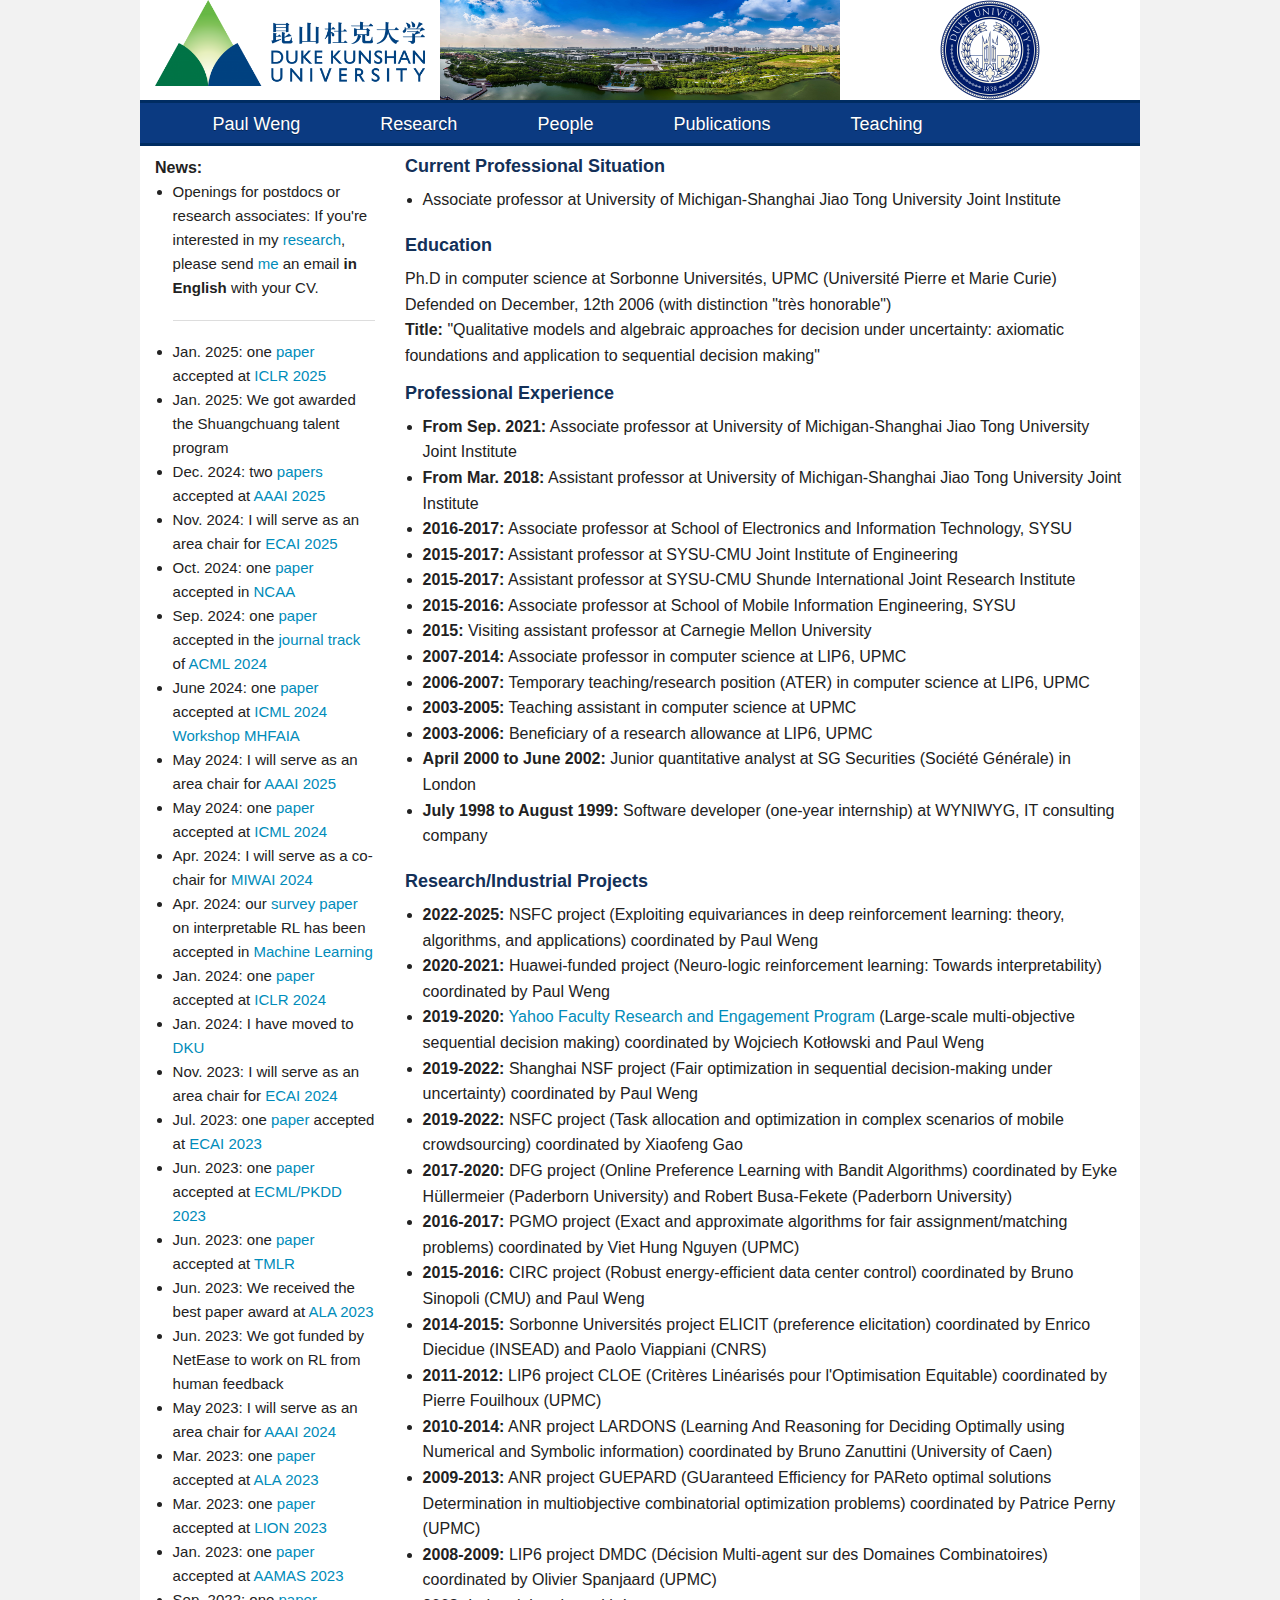
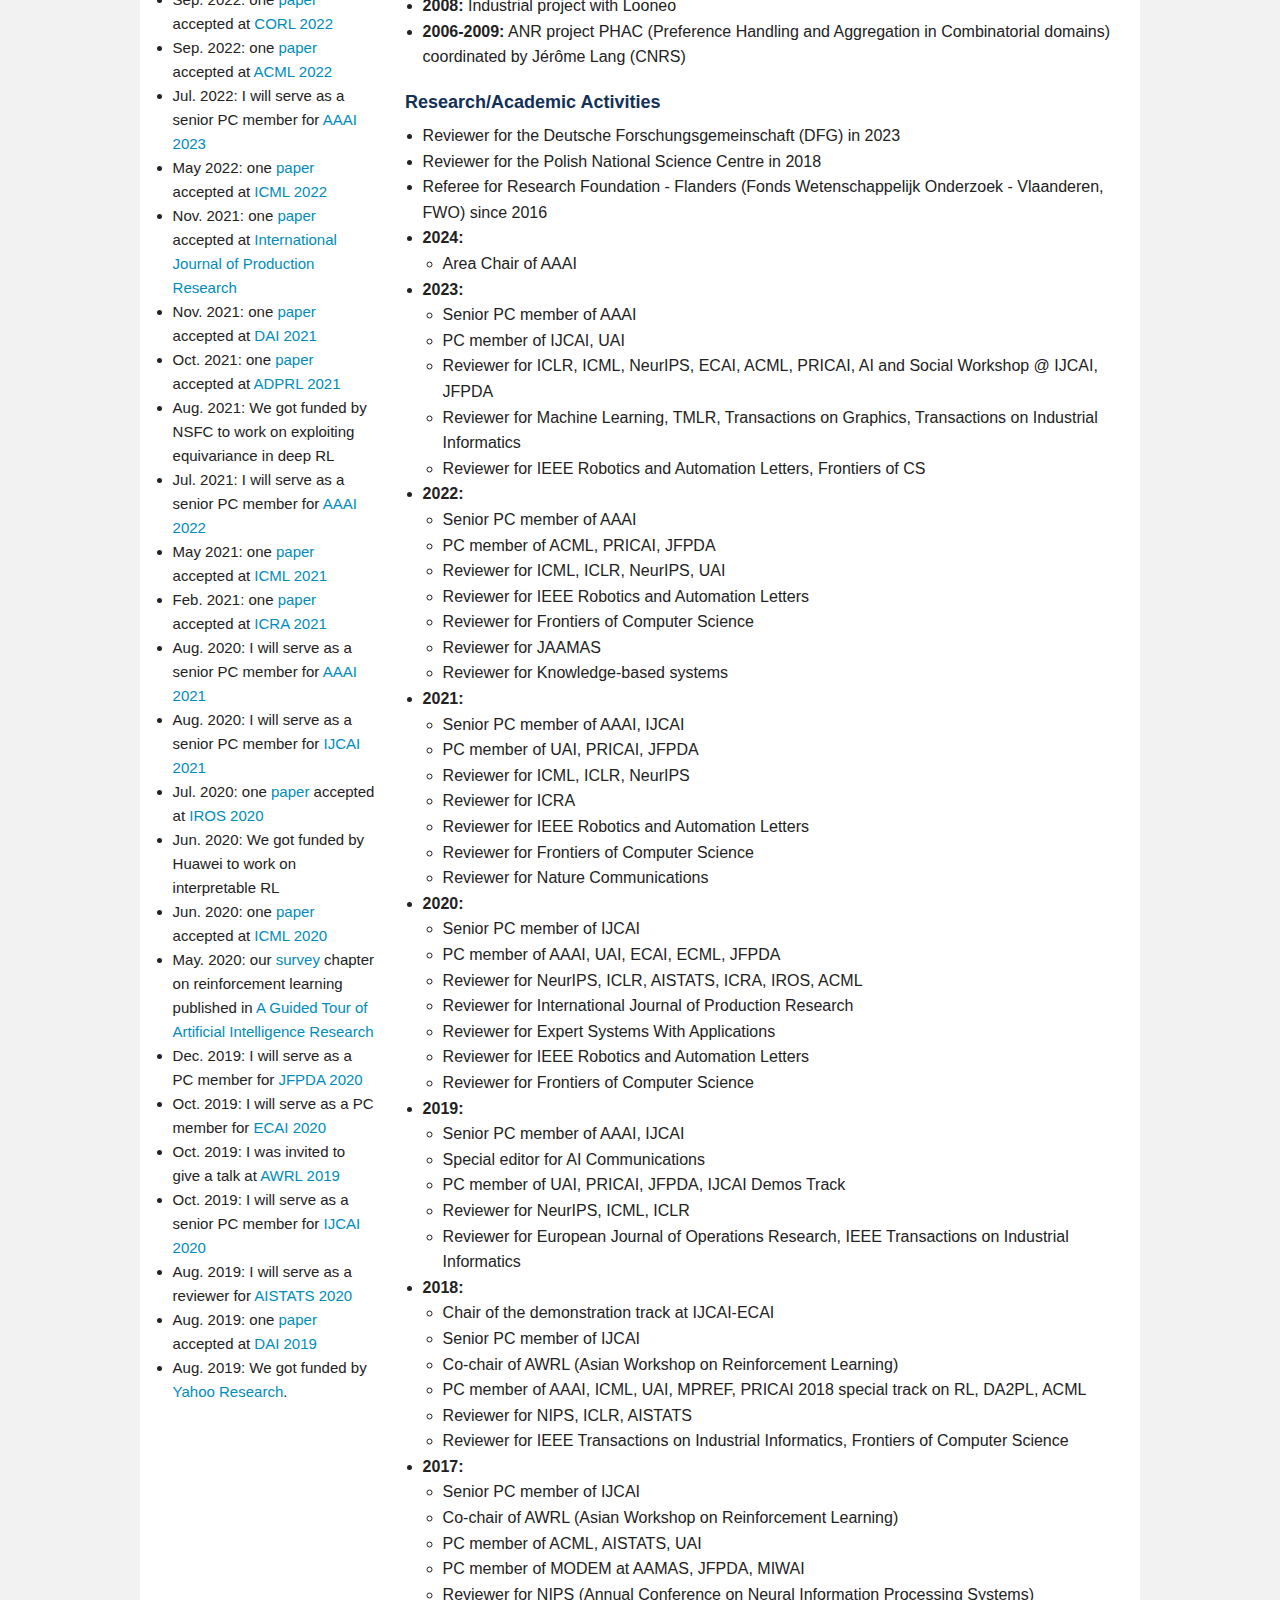
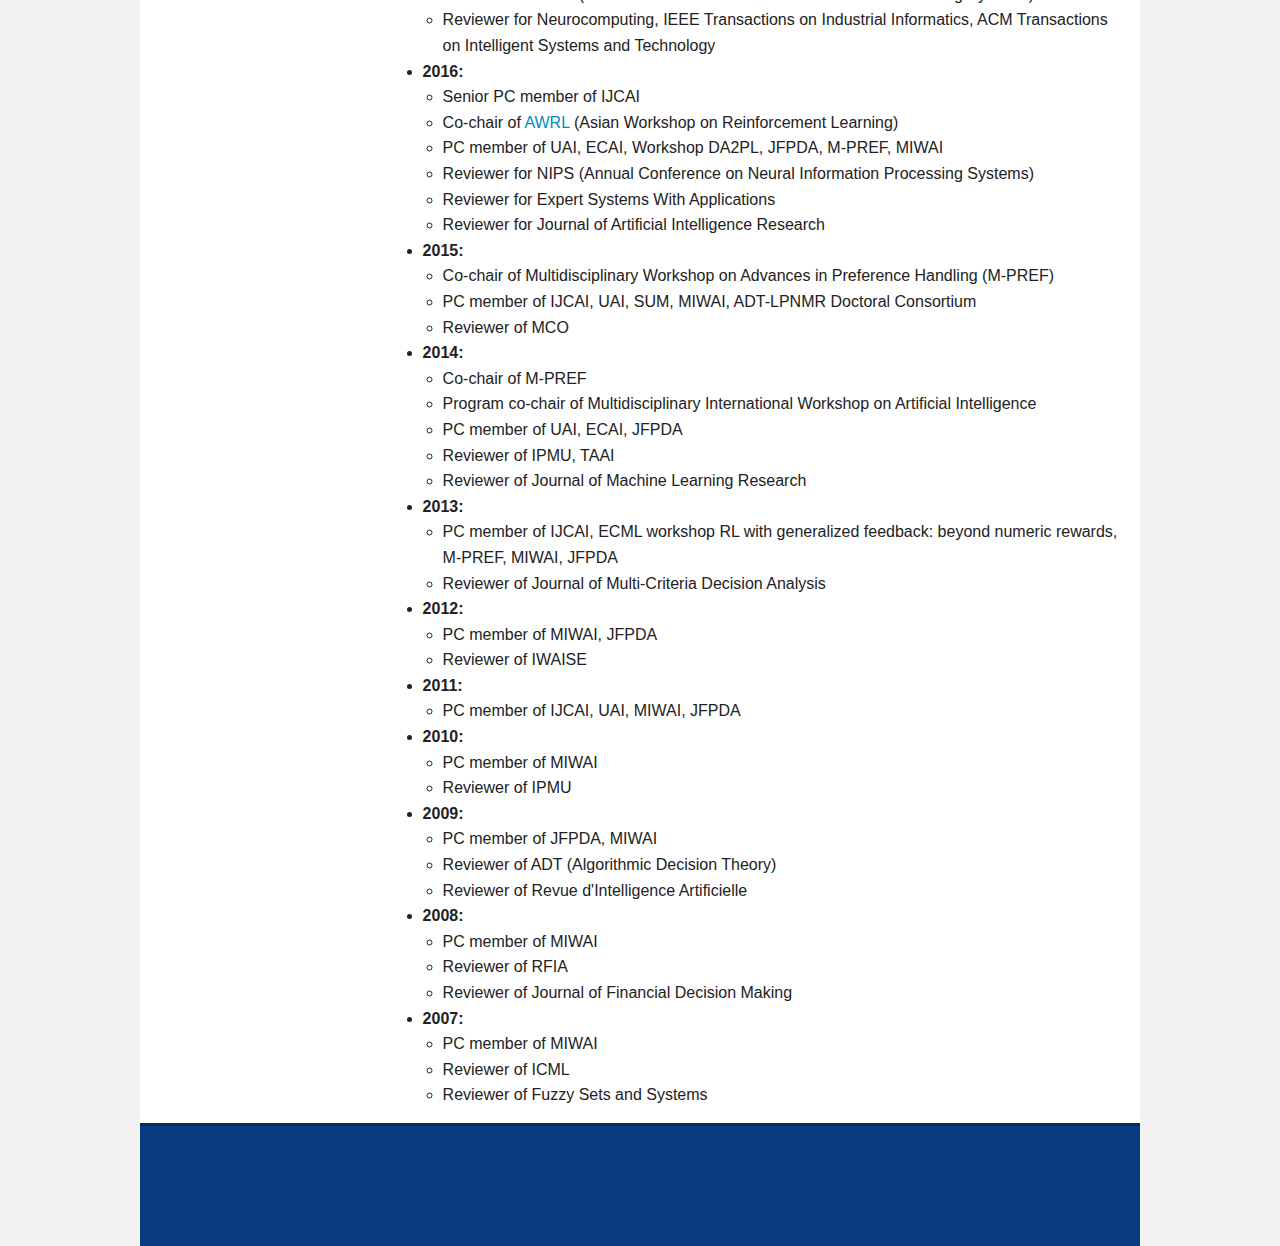
<file: cv.html>
<!doctype html>

<html class="no-js" lang="en">

  <head>

    <meta charset="utf-8" />

    <meta name="viewport" content="width=device-width, initial-scale=1.0" />

    <link href="img/favicon.ico" rel="shortcut icon"/>

    <title>Paul Weng | CV</title>

    <link rel="stylesheet" href="css/foundation.min.css" />

      <link rel="stylesheet" href="css/pw.css" />

    <script src="js/vendor/modernizr.js"></script>

  </head>

  <body style="background-color:#F2F2F2">

<!-- HEADER -->

      <div class="row pw-header">

          <div class="large-3 columns pw-header-block">

              <a href="https://www.dukekunshan.edu.cn/"><img src="img/dku-logo.png" alt="DKU"/></a>

        </div>

          <div class="large-3 columns pw-header-block-center" style="background: url('img/facility.jpg'); background-size: 400px 100px;">

              

        </div>

          <div class="large-3 columns pw-header-block-r">

              <a href="https://duke.edu/"><img src="img/duke-logo.png" alt="Duke University"/></a>

        </div>

      </div>

      

<!-- MENU -->

      <div class="row" style="background-color:rgb(0,44,98); height:46px">

          <div class="large-12 column" style="background-color:rgb(11,58,129); height:40px; position:relative; top:3px">

        <div class="menu-wrap show-for-large-up" style="position:relative; top:-3px">

    <nav class="menu">

        <ul class="clearfix">

            <li><a href="index.html">Paul Weng</a></li>

            <li><a href="research.html">Research</a></li>

            <li><a href="people.html">People</a></li>

            <li><a href="publications.html">Publications</a></li>

            <li><a href="teaching.html">Teaching</a></li>

        </ul>

    </nav>

</div>       

              <div class="menu-wrap show-for-medium-down" style="position:relative; top:-3px; left:-20px">

    <nav class="menu">

        <ul class="clearfix">

            <li>

                <a href="#">Menu <span class="arrow">&#9660;</span></a>

                <ul class="sub-menu">

            <li><a href="index.html">Paul Weng</a></li>

            <li><a href="research.html">Research</a></li>

            <li><a href="people.html">People</a></li>

            <li><a href="publications.html">Publications</a></li>

            <li><a href="teaching.html">Teaching</a></li>

                </ul>

            </li>

        </ul>

    </nav>

</div>

          </div>

      </div>

      

      <!-- BODY -->

      <div class="row" style="background-color:#FFFFFF">

                    <!-- NEWS -->

        <div class="large-3 columns">            

            <div class="news"><b>News:</b>



    <ul style="font-size:15px">

        <li>Openings for postdocs or research associates:

               If you're interested in my

                <a href="research.html">research</a>, please send

                <a href="mailto:paul.weng@sjtu.edu.cn">me</a> an email <b>in English</b> with your CV.</li>

<hr/>

        <li>Jan. 2025: one <a href="publications.html">paper</a> accepted at

                <a href="https://iclr.cc/Conferences/2025"/>ICLR 2025</a></li>

        <li>Jan. 2025: We got awarded the Shuangchuang talent program</li>

        <li>Dec. 2024: two <a href="publications.html">papers</a> accepted at

                <a href=""https://aaai.org/conference/aaai/aaai-25//>AAAI 2025</a></li>

        <li>Nov. 2024: I will serve as an area chair for <a href="https://ecai2025.org/">ECAI 2025</a></li>

        <li>Oct. 2024: one <a href="publications.html">paper</a> accepted in



                <a href=""https://link.springer.com/journal/521/>NCAA</a></li>

        <li>Sep. 2024: one <a href="publications.html">paper</a> accepted in the

                <a href="https://link.springer.com/article/10.1007/s10994-024-06543-w"/>journal track</a> of <a href="https://www.acml-conf.org/2024/">ACML 2024</a></li>

        <li>June 2024: one <a href="publications.html">paper</a> accepted at

                <a href="https://sites.google.com/view/mhf-icml2024"/>ICML 2024 Workshop MHFAIA</a></li>

        <li>May 2024: I will serve as an area chair for <a href="https://aaai.org/Conferences/AAAI-25/">AAAI 2025</a></li>

        <li>May 2024: one <a href="publications.html">paper</a> accepted at

                <a href="https://icml.cc/"/>ICML 2024</a></li>

        <li>Apr. 2024: I will serve as a co-chair for <a href=""https://miwai24.miwai.org/>MIWAI 2024</a></li>

        <li>Apr. 2024: our <a href="publications.html">survey paper</a> on interpretable RL has been accepted in

                <a href="https://link.springer.com/article/10.1007/s10994-024-06543-w"/>Machine Learning</a></li>

        <li>Jan. 2024: one <a href="publications.html">paper</a> accepted at

                <a href="https://iclr.cc/Conferences/2024"/>ICLR 2024</a></li>

        <li>Jan. 2024: I have moved to <a href=""https://www.dukekunshan.edu.cn/>DKU</a></li>

        <li>Nov. 2023: I will serve as an area chair for <a href="https://www.ecai2024.eu/">ECAI 2024</a></li>

        <li>Jul. 2023: one <a href="publications.html">paper</a> accepted at

                <a href="https://ecai2023.eu/"/>ECAI 2023</a></li>

        <li>Jun. 2023: one <a href="publications.html">paper</a> accepted at

                <a href="https://2023.ecmlpkdd.org"/>ECML/PKDD 2023</a></li>

        <li>Jun. 2023: one <a href="publications.html">paper</a> accepted at

                <a href="https://jmlr.org/tmlr/"/>TMLR</a></li>

        <li>Jun. 2023: We received the best paper award at <a href="https://ALAworkshop2023.github.io/"/>ALA 2023</a></li>

        <li>Jun. 2023: We got funded by NetEase to work on RL from human feedback</li>

        <li>May 2023: I will serve as an area chair for <a href="https://aaai.org/Conferences/AAAI-24/">AAAI 2024</a></li>

        <li>Mar. 2023: one <a href="publications.html">paper</a> accepted at

                <a href="https://ALAworkshop2023.github.io/"/>ALA 2023</a></li>

        <li>Mar. 2023: one <a href="publications.html">paper</a> accepted at

                <a href="https://lion17.org"/>LION 2023</a></li>

        <li>Jan. 2023: one <a href="publications.html">paper</a> accepted at

                <a href="https://aamas2023.soton.ac.uk/"/>AAMAS 2023</a></li>

        <li>Sep. 2022: one <a href="publications.html">paper</a> accepted at

                <a href="https://corl2022.org/"/>CORL 2022</a></li>

        <li>Sep. 2022: one <a href="publications.html">paper</a> accepted at

                <a href="https://www.acml-conf.org/2022/"/>ACML 2022</a></li>

        <li>Jul. 2022: I will serve as a senior PC member for <a href="https://aaai.org/Conferences/AAAI-23/">AAAI 2023</a></li>

        <li>May 2022: one <a href="publications.html">paper</a> accepted at

                <a href="https://icml.cc/Conferences/2022#"/>ICML 2022</a></li>

        <li>Nov. 2021: one <a href="publications.html">paper</a> accepted at

                <a href="https://www.tandfonline.com/toc/tprs20/current"/>International Journal of Production Research</a></li>

        <li>Nov. 2021: one <a href="publications.html">paper</a> accepted at

                <a href="http://www.adai.ai/dai/2021/2021.html"/>DAI 2021</a></li>

        <li>Oct. 2021: one <a href="publications.html">paper</a> accepted at

                <a href="https://attend.ieee.org/ssci-2021/ieee-symposium-on-adaptive-dynamic-programming-and-reinforcement-learning-ieee-adprl/"/>ADPRL 2021</a></li>

        <li>Aug. 2021: We got funded by NSFC to work on exploiting equivariance in deep RL</li>

        <li>Jul. 2021: I will serve as a senior PC member for <a href="https://aaai.org/Conferences/AAAI-22/">AAAI 2022</a></li>

        <li>May 2021: one <a href="publications.html">paper</a> accepted at

                <a href="https://icml.cc/Conferences/2021#"/>ICML 2021</a></li>

        <li>Feb. 2021: one <a href="publications.html">paper</a> accepted at

                <a href="http://icra2021.org/">ICRA 2021</a></li>

        <li>Aug. 2020: I will serve as a senior PC member for <a href="https://aaai.org/Conferences/AAAI-21/aaai21call/">AAAI 2021</a></li>

        <li>Aug. 2020: I will serve as a senior PC member for <a href="https://www.ijcai.org/">IJCAI 2021</a></li>

        <li>Jul. 2020: one <a href="publications.html">paper</a> accepted at

                <a href="https://www.iros2020.org/index.html">IROS 2020</a></li>

        <li>Jun. 2020: We got funded by Huawei to work on interpretable RL</li>

        <li>Jun. 2020: one <a href="publications.html">paper</a> accepted at

                <a href="https://icml.cc/">ICML 2020</a></li>

        <li>May. 2020: our <a href="publications.html">survey</a> chapter on reinforcement learning published in 

                <a href="https://www.springer.com/gp/book/9783030061630">A Guided Tour of Artificial Intelligence Research</a></li>

        <li>Dec. 2019: I will serve as a PC member for <a href="http://pfia2020.fr/jfpda-2020/">JFPDA 2020</a></li>

        <li>Oct. 2019: I will serve as a PC member for <a href="http://ecai2020.eu/">ECAI 2020</a></li>

        <li>Oct. 2019: I was invited to give a talk at  <a href="https://awrl.cc/2019.html">AWRL 2019</a></li>

        <li>Oct. 2019: I will serve as a senior PC member for <a href="https://ijcai20.org/">IJCAI 2020</a></li>

        <li>Aug. 2019: I will serve as a reviewer for <a href="https://www.aistats.org/">AISTATS 2020</a></li>

        <li>Aug. 2019: one <a href="publications.html">paper</a> accepted at

                <a href="http://www.adai.ai/">DAI 2019</a></li>

        <li>Aug. 2019: We got funded by <a href="https://research.yahoo.com/news/congratulations-2019-faculty-and-research-engagement-program-frep-recipients-3">Yahoo Research</a>.</li>

    </ul>



            </div>

        </div>

          

          <!-- CONTENT -->

        <div class="large-9 columns" style="position:relative; top:5px">

            <hr class="show-for-medium-down"/>

          

            <dl>

          <dt><h5 style="color:#133058"><b>Current Professional Situation</b></h5></dt>

                <dd>

                    <ul>

<li>Associate professor at University of Michigan-Shanghai Jiao Tong University Joint Institute</li>

                        </ul>

                    </dd>

            

            <dt><h5 style="color:#133058"><b>Education</b></h5></dt>

            <dd>

Ph.D in computer science at Sorbonne Universités, UPMC (Université Pierre et Marie Curie)<br/>

Defended on December, 12th 2006 (with distinction "très honorable")<br/>

<b>Title:</b> "Qualitative models and algebraic approaches for decision under uncertainty: axiomatic foundations and application to sequential decision making"<br/>

                </dd>

            

            <dt><h5 style="color:#133058"><b>Professional Experience</b></h5></dt>

            <dd>

            <ul>

<li><b>From Sep. 2021:</b> Associate professor at University of Michigan-Shanghai Jiao Tong University Joint Institute</li>



<li><b>From Mar. 2018:</b> Assistant professor at University of Michigan-Shanghai Jiao Tong University Joint Institute</li>



<li><b>2016-2017:</b> Associate professor at School of Electronics and Information Technology, SYSU</li>



<li><b>2015-2017:</b> Assistant professor at SYSU-CMU Joint Institute of Engineering</li>



<li><b>2015-2017:</b> Assistant professor at SYSU-CMU Shunde International Joint Research Institute</li>



<li><b>2015-2016:</b> Associate professor at School of Mobile Information Engineering, SYSU</li>



<li><b>2015:</b> Visiting assistant professor at Carnegie Mellon University</li>



<li><b>2007-2014:</b> Associate professor in computer science at LIP6, UPMC</li>



<li><b>2006-2007:</b> Temporary teaching/research position (ATER) in computer science at LIP6, UPMC</li>



<li><b>2003-2005:</b> Teaching assistant in computer science at UPMC</li>



<li><b>2003-2006:</b> Beneficiary of a research allowance at LIP6, UPMC</li>



<li><b>April 2000 to June 2002:</b> Junior quantitative analyst at SG Securities (Société Générale) in London</li>



<li><b>July 1998 to August 1999:</b> Software developer (one-year internship) at WYNIWYG, IT consulting company</li>

                </ul></dd>

    <dt><h5 style="color:#133058"><b>Research/Industrial Projects</b></h5></dt>

<dd><ul>

<li><b>2022-2025:</b> NSFC project (Exploiting equivariances in deep reinforcement learning: theory, algorithms, and applications) coordinated by Paul Weng</li>



<li><b>2020-2021:</b> Huawei-funded project (Neuro-logic reinforcement learning: Towards interpretability) coordinated by Paul Weng</li>



<li><b>2019-2020:</b> <a href="https://research.yahoo.com/news/congratulations-2019-faculty-and-research-engagement-program-frep-recipients-3">Yahoo Faculty Research and Engagement Program</a> (Large-scale multi-objective sequential decision making) coordinated by Wojciech Kotłowski and Paul Weng</li>



<li><b>2019-2022:</b> Shanghai NSF project (Fair optimization in sequential decision-making under uncertainty) coordinated by Paul Weng</li>



<li><b>2019-2022:</b> NSFC project (Task allocation and optimization in complex scenarios of mobile crowdsourcing) coordinated by Xiaofeng Gao</li>



<li><b>2017-2020:</b> DFG project (Online Preference Learning with Bandit Algorithms) coordinated by Eyke Hüllermeier (Paderborn University) and Robert Busa-Fekete (Paderborn University)</li>



<li><b>2016-2017:</b> PGMO project (Exact and approximate algorithms for fair assignment/matching problems) coordinated by Viet Hung Nguyen (UPMC)</li>



<li><b>2015-2016:</b> CIRC project (Robust energy-efficient data center control) coordinated by Bruno Sinopoli (CMU) and Paul Weng</li>



<li><b>2014-2015:</b> Sorbonne Universités project ELICIT (preference elicitation) coordinated by Enrico Diecidue (INSEAD) and Paolo Viappiani (CNRS)</li>



<li><b>2011-2012:</b> LIP6 project CLOE (Critères Linéarisés pour l'Optimisation Equitable) coordinated by Pierre Fouilhoux (UPMC)</li>



<li><b>2010-2014:</b> ANR project LARDONS (Learning And Reasoning for Deciding Optimally using Numerical and Symbolic information) coordinated by Bruno Zanuttini (University of Caen)</li>



<li><b>2009-2013:</b> ANR project GUEPARD (GUaranteed Efficiency for PAReto optimal solutions Determination in multiobjective combinatorial optimization problems) coordinated by Patrice Perny (UPMC)</li>



<li><b>2008-2009:</b> LIP6 project DMDC (Décision Multi-agent sur des Domaines Combinatoires) coordinated by Olivier Spanjaard (UPMC)</li>



<li><b>2008:</b> Industrial project with Looneo</li>



<li><b>2006-2009:</b> ANR project PHAC (Preference Handling and Aggregation in Combinatorial domains) coordinated by Jérôme Lang (CNRS)</li>

                </ul>

            </dd>

            <dt><h5 style="color:#133058"><b>Research/Academic Activities</b></h5></dt>

<dd>

    <ul>

<li>Reviewer for the Deutsche Forschungsgemeinschaft (DFG) in 2023</li>

<li>Reviewer for the Polish National Science Centre in 2018</li>

<li>Referee for Research Foundation - Flanders (Fonds Wetenschappelijk Onderzoek - Vlaanderen, FWO) since 2016</li>

<li><b>2024:</b>

   <ul>

<li>Area Chair of AAAI</li>

   </ul>

</li>

<li><b>2023:</b>

   <ul>

<li>Senior PC member of AAAI</li>

<li>PC member of IJCAI, UAI</li>

<li>Reviewer for ICLR, ICML, NeurIPS, ECAI, ACML, PRICAI, AI and Social Workshop @ IJCAI, JFPDA</li>

<li>Reviewer for Machine Learning, TMLR, Transactions on Graphics, Transactions on Industrial Informatics</li>

<li>Reviewer for IEEE Robotics and Automation Letters, Frontiers of CS</li>

   </ul>

</li>

<li><b>2022:</b>

   <ul>

<li>Senior PC member of AAAI</li>

<li>PC member of ACML, PRICAI, JFPDA</li>

<li>Reviewer for ICML, ICLR, NeurIPS, UAI</li>

<li>Reviewer for IEEE Robotics and Automation Letters</li>

<li>Reviewer for Frontiers of Computer Science</li>

<li>Reviewer for JAAMAS</li>

<li>Reviewer for Knowledge-based systems</li>

   </ul>

</li>

<li><b>2021:</b>

   <ul>

<li>Senior PC member of AAAI, IJCAI</li>

<li>PC member of UAI, PRICAI, JFPDA</li>

<li>Reviewer for ICML, ICLR, NeurIPS</li>

<li>Reviewer for ICRA</li>

<li>Reviewer for IEEE Robotics and Automation Letters</li>

<li>Reviewer for Frontiers of Computer Science</li>

<li>Reviewer for Nature Communications</li>

   </ul>

</li>

<li><b>2020:</b>

   <ul>

<li>Senior PC member of IJCAI</li>

<li>PC member of AAAI, UAI, ECAI, ECML, JFPDA</li>

<li>Reviewer for NeurIPS, ICLR, AISTATS, ICRA, IROS, ACML</li>

<li>Reviewer for International Journal of Production Research</li>

<li>Reviewer for Expert Systems With Applications</li>

<li>Reviewer for IEEE Robotics and Automation Letters</li>

<li>Reviewer for Frontiers of Computer Science</li>

   </ul>

</li>

<li><b>2019:</b>

    <ul>

<li>Senior PC member of AAAI, IJCAI</li>

<li>Special editor for AI Communications</li>

<li>PC member of UAI, PRICAI, JFPDA, IJCAI Demos Track</li>

<li>Reviewer for NeurIPS, ICML, ICLR</li>

<li>Reviewer for European Journal of Operations Research, IEEE Transactions on Industrial Informatics</li>

   </ul>

</li>

<li><b>2018:</b>

    <ul>

<li>Chair of the demonstration track at IJCAI-ECAI</li>

<li>Senior PC member of IJCAI</li>

<li>Co-chair of AWRL (Asian Workshop on Reinforcement Learning)</li>

<li>PC member of AAAI, ICML, UAI, MPREF, PRICAI 2018 special track on RL, DA2PL, ACML</li>

<li>Reviewer for NIPS, ICLR, AISTATS</li>

<li>Reviewer for IEEE Transactions on Industrial Informatics, Frontiers of Computer Science</li>

	</ul>

</li>

<li><b>2017:</b>

    <ul>

<li>Senior PC member of IJCAI</li>

<li>Co-chair of AWRL (Asian Workshop on Reinforcement Learning)</li>

<li>PC member of ACML, AISTATS, UAI</li>

<li>PC member of MODEM at AAMAS, JFPDA, MIWAI</li>

<li>Reviewer for NIPS (Annual Conference on Neural Information Processing Systems)</li>

<li>Reviewer for Neurocomputing, IEEE Transactions on Industrial Informatics, ACM Transactions on Intelligent Systems and Technology</li>

    </ul></li>

<li><b>2016:</b> 

    <ul><li>Senior PC member of IJCAI</li>

<li>Co-chair of <a href="http://www.contrib.andrew.cmu.edu/~paweng/AWRL2016/">AWRL</a> (Asian Workshop on Reinforcement Learning)</li>

<li>PC member of UAI, ECAI, Workshop DA2PL, JFPDA, M-PREF, MIWAI</li>

<li>Reviewer for NIPS (Annual Conference on Neural Information Processing Systems)</li>

<li>Reviewer for Expert Systems With Applications</li>

<li>Reviewer for Journal of Artificial Intelligence Research</li>

    </ul></li>

<li><b>2015:</b> 

    <ul><li>Co-chair of Multidisciplinary Workshop on Advances in Preference Handling (M-PREF)</li>

<li>PC member of IJCAI, UAI, SUM, MIWAI, ADT-LPNMR Doctoral Consortium</li>

<li>Reviewer of MCO</li>

    </ul></li>

<li>

<b>2014:</b> 

<ul><li>Co-chair of M-PREF</li>

<li>Program co-chair of Multidisciplinary International Workshop on Artificial Intelligence</li>

<li>PC member of UAI, ECAI, JFPDA</li>

<li>Reviewer of IPMU, TAAI</li>

<li>Reviewer of Journal of Machine Learning Research</li>

    </ul>

</li>

<li>

<b>2013:</b> 

    <ul>

<li>PC member of IJCAI, ECML workshop RL with generalized feedback: beyond numeric rewards, M-PREF, MIWAI, JFPDA</li>

<li>Reviewer of Journal of Multi-Criteria Decision Analysis</li>

        </ul>

</li>

<li>

<b>2012:</b> 

<ul>

<li>PC member of MIWAI, JFPDA</li>

<li>Reviewer of IWAISE</li>

    </ul>

</li>

<li>

<b>2011:</b> 

    <ul>

<li>PC member of IJCAI, UAI, MIWAI, JFPDA</li>

        </ul>

</li>

<li>

<b>2010:</b> 

    <ul>

<li>PC member of MIWAI</li>

<li>Reviewer of IPMU</li>

        </ul>

</li>

<li>

<b>2009:</b> 

    <ul>

<li>PC member of JFPDA, MIWAI</li>

<li>Reviewer of ADT (Algorithmic Decision Theory)</li>

<li>Reviewer of Revue d'Intelligence Artificielle</li>

        </ul>

</li>

<li>

<b>2008:</b> 

    <ul>

<li>PC member of MIWAI</li>

<li>Reviewer of RFIA</li>

<li>Reviewer of Journal of Financial Decision Making</li>

        </ul>

</li>

<li>

<b>2007:</b> 

    <ul>

<li>PC member of MIWAI </li>

<li>Reviewer of ICML</li>

<li>Reviewer of Fuzzy Sets and Systems</li>

        </ul>

</li>

</ul>

          </dd>

            </dl>

                

        </div>

      </div> <!-- END OF BODY -->



      <!-- FOOTER -->

      <div class="row pw-footer" style="background-color:rgb(0,44,98); height:123px">

          <div class="medium-12 column" style="background-color:rgb(11,58,129); height:120px; transform:translateY(3px)">

            <div class="medium-6 columns">

<!--              <a href="http://en.sjtu.edu.cn/">

<!--                  <img src="img/sjtu.jpg"/ alt="Shanghai Jiao Tong University"

<!--                       height="80" width="210"

<!--                       style="transform:translateY(50%)">

<!--                </a>

            </div>

            <div class="medium-6 medium-push-4 large-push-4 columns">

<!--                <a href="https://umich.edu/">

<!--                    <img src="img/umich-logo.png"  alt="University of Michigan"

<!--                         style="height:100px;"/>

<!--                </a>

              </div>

      </div>

     </body>

</html>
</file>
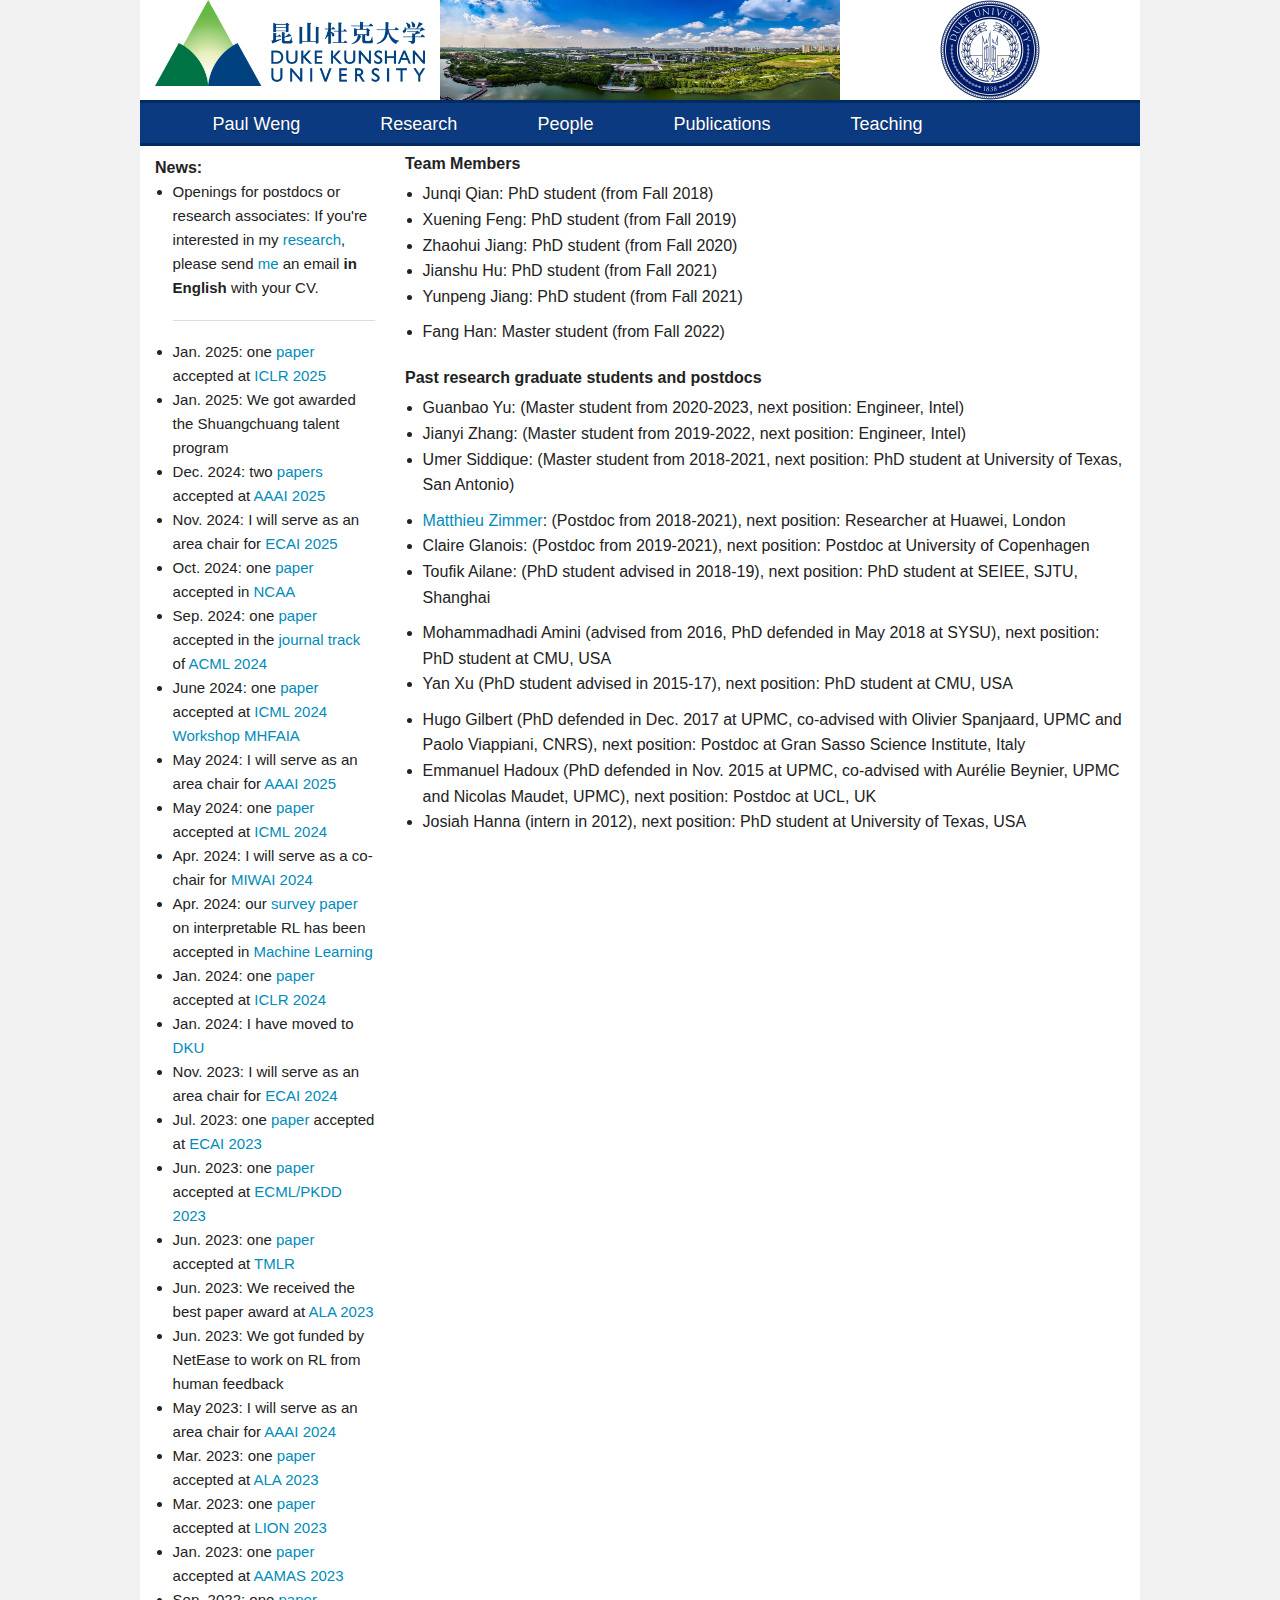
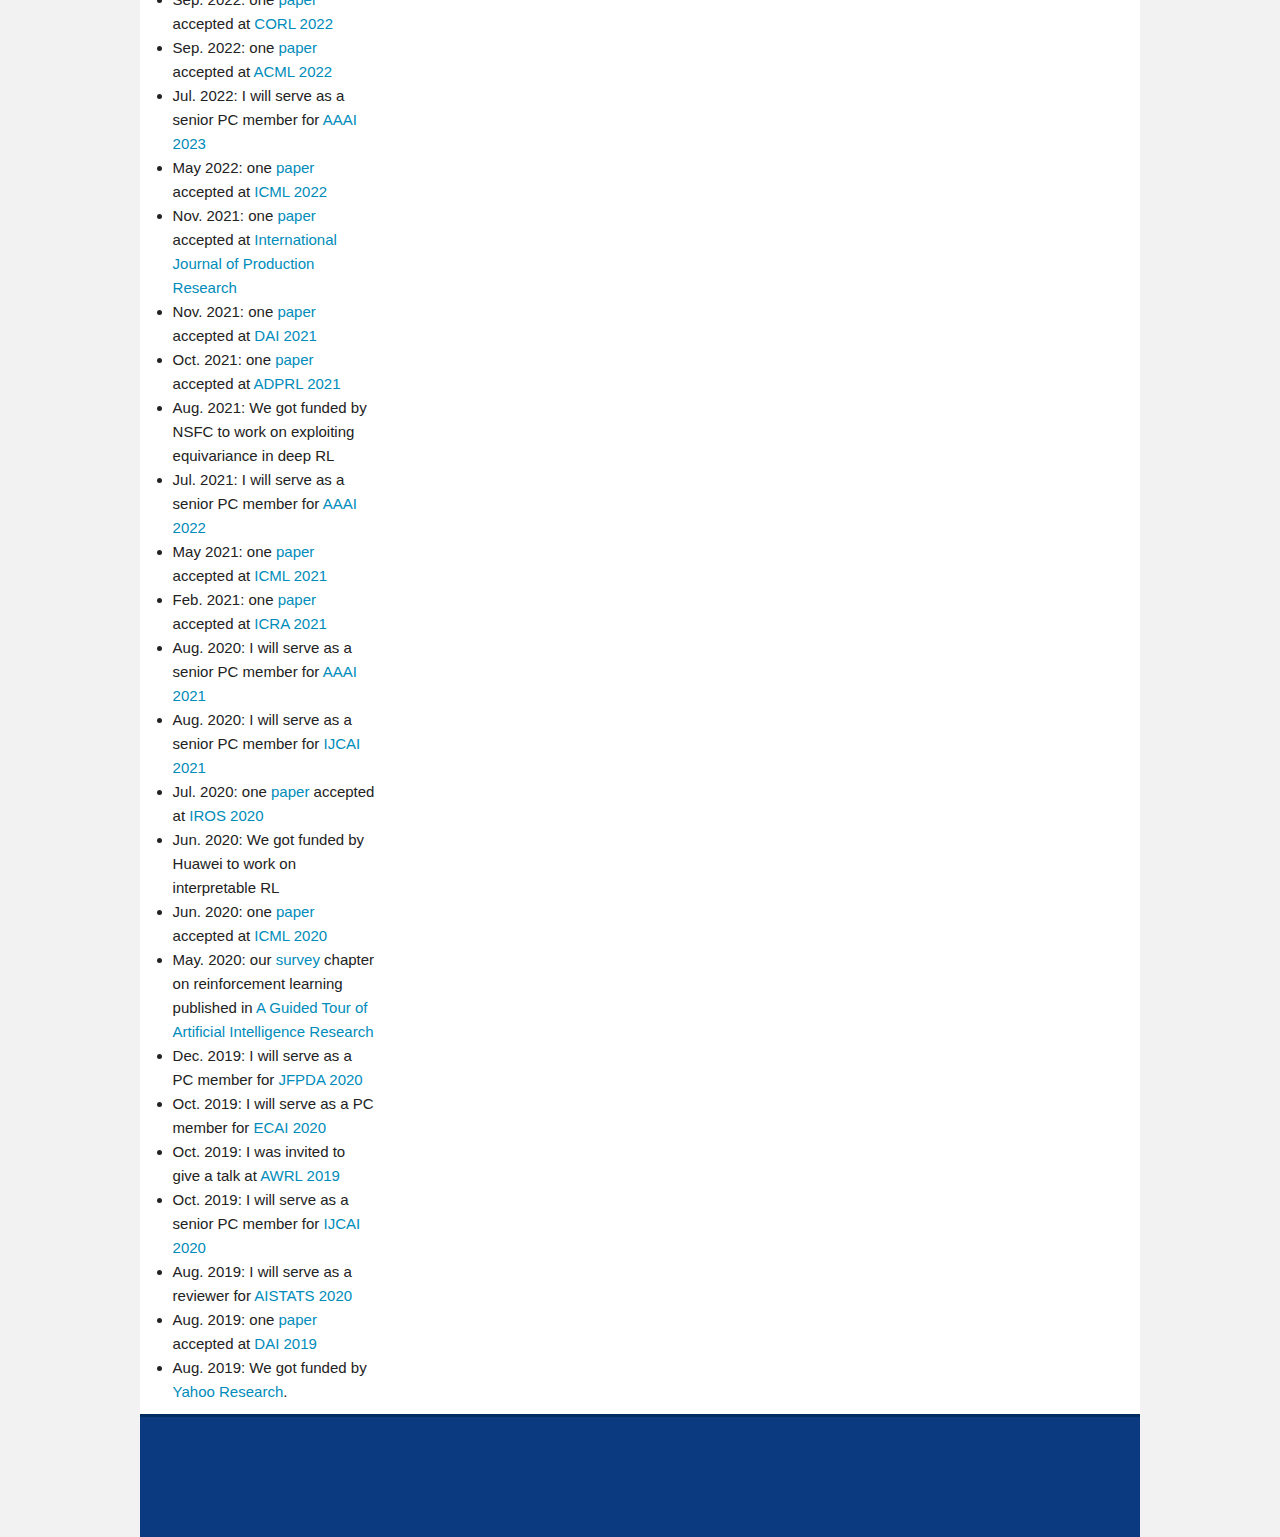
<file: people.html>
<!doctype html>

<html class="no-js" lang="en">

  <head>

    <meta charset="utf-8" />

    <meta name="viewport" content="width=device-width, initial-scale=1.0" />

    <link href="img/favicon.ico" rel="shortcut icon"/>

    <title>Paul Weng | People</title>

    <link rel="stylesheet" href="css/foundation.min.css" />

      <link rel="stylesheet" href="css/pw.css" />

    <script src="js/vendor/modernizr.js"></script>

  </head>

  <body style="background-color:#F2F2F2">

<!-- HEADER -->

      <div class="row pw-header">

          <div class="large-3 columns pw-header-block">

              <a href="https://www.dukekunshan.edu.cn/"><img src="img/dku-logo.png" alt="DKU"/></a>

        </div>

          <div class="large-3 columns pw-header-block-center" style="background: url('img/facility.jpg'); background-size: 400px 100px;">

              

        </div>

          <div class="large-3 columns pw-header-block-r">

	<a href="https://duke.edu/"><img src="img/duke-logo.png" alt="Duke University"/></a>

        </div>

      </div>

      

<!-- MENU -->

      <div class="row" style="background-color:rgb(0,44,98); height:46px">

          <div class="large-12 column" style="background-color:rgb(11,58,129); height:40px; position:relative; top:3px">

        <div class="menu-wrap show-for-large-up" style="position:relative; top:-3px">

    <nav class="menu">

        <ul class="clearfix">

            <li><a href="index.html">Paul Weng</a></li>

            <li><a href="research.html">Research</a></li>

            <li><a href="people.html">People</a></li>

            <li><a href="publications.html">Publications</a></li>

            <li><a href="teaching.html">Teaching</a></li>

        </ul>

    </nav>

</div>       

              <div class="menu-wrap show-for-medium-down" style="position:relative; top:-3px; left:-20px">

    <nav class="menu">

        <ul class="clearfix">

            <li>

                <a href="#">Menu <span class="arrow">&#9660;</span></a>

                <ul class="sub-menu">

            <li><a href="index.html">Paul Weng</a></li>

            <li><a href="research.html">Research</a></li>

            <li><a href="people.html">People</a></li>

            <li><a href="publications.html">Publications</a></li>

            <li><a href="teaching.html">Teaching</a></li>

                </ul>

            </li>

        </ul>

    </nav>

</div>

          </div>

      </div>

      

      <!-- BODY -->

      <div class="row" style="background-color:#FFFFFF">

                    <!-- NEWS -->

        <div class="large-3 columns">            

            <div class="news"><b>News:</b>



    <ul style="font-size:15px">

        <li>Openings for postdocs or research associates:

               If you're interested in my

                <a href="research.html">research</a>, please send

                <a href="mailto:paul.weng@sjtu.edu.cn">me</a> an email <b>in English</b> with your CV.</li>

<hr/>

        <li>Jan. 2025: one <a href="publications.html">paper</a> accepted at

                <a href="https://iclr.cc/Conferences/2025"/>ICLR 2025</a></li>

        <li>Jan. 2025: We got awarded the Shuangchuang talent program</li>

        <li>Dec. 2024: two <a href="publications.html">papers</a> accepted at

                <a href=""https://aaai.org/conference/aaai/aaai-25//>AAAI 2025</a></li>

        <li>Nov. 2024: I will serve as an area chair for <a href="https://ecai2025.org/">ECAI 2025</a></li>

        <li>Oct. 2024: one <a href="publications.html">paper</a> accepted in



                <a href=""https://link.springer.com/journal/521/>NCAA</a></li>

        <li>Sep. 2024: one <a href="publications.html">paper</a> accepted in the

                <a href="https://link.springer.com/article/10.1007/s10994-024-06543-w"/>journal track</a> of <a href="https://www.acml-conf.org/2024/">ACML 2024</a></li>

        <li>June 2024: one <a href="publications.html">paper</a> accepted at

                <a href="https://sites.google.com/view/mhf-icml2024"/>ICML 2024 Workshop MHFAIA</a></li>

        <li>May 2024: I will serve as an area chair for <a href="https://aaai.org/Conferences/AAAI-25/">AAAI 2025</a></li>

        <li>May 2024: one <a href="publications.html">paper</a> accepted at

                <a href="https://icml.cc/"/>ICML 2024</a></li>

        <li>Apr. 2024: I will serve as a co-chair for <a href=""https://miwai24.miwai.org/>MIWAI 2024</a></li>

        <li>Apr. 2024: our <a href="publications.html">survey paper</a> on interpretable RL has been accepted in

                <a href="https://link.springer.com/article/10.1007/s10994-024-06543-w"/>Machine Learning</a></li>

        <li>Jan. 2024: one <a href="publications.html">paper</a> accepted at

                <a href="https://iclr.cc/Conferences/2024"/>ICLR 2024</a></li>

        <li>Jan. 2024: I have moved to <a href=""https://www.dukekunshan.edu.cn/>DKU</a></li>

        <li>Nov. 2023: I will serve as an area chair for <a href="https://www.ecai2024.eu/">ECAI 2024</a></li>

        <li>Jul. 2023: one <a href="publications.html">paper</a> accepted at

                <a href="https://ecai2023.eu/"/>ECAI 2023</a></li>

        <li>Jun. 2023: one <a href="publications.html">paper</a> accepted at

                <a href="https://2023.ecmlpkdd.org"/>ECML/PKDD 2023</a></li>

        <li>Jun. 2023: one <a href="publications.html">paper</a> accepted at

                <a href="https://jmlr.org/tmlr/"/>TMLR</a></li>

        <li>Jun. 2023: We received the best paper award at <a href="https://ALAworkshop2023.github.io/"/>ALA 2023</a></li>

        <li>Jun. 2023: We got funded by NetEase to work on RL from human feedback</li>

        <li>May 2023: I will serve as an area chair for <a href="https://aaai.org/Conferences/AAAI-24/">AAAI 2024</a></li>

        <li>Mar. 2023: one <a href="publications.html">paper</a> accepted at

                <a href="https://ALAworkshop2023.github.io/"/>ALA 2023</a></li>

        <li>Mar. 2023: one <a href="publications.html">paper</a> accepted at

                <a href="https://lion17.org"/>LION 2023</a></li>

        <li>Jan. 2023: one <a href="publications.html">paper</a> accepted at

                <a href="https://aamas2023.soton.ac.uk/"/>AAMAS 2023</a></li>

        <li>Sep. 2022: one <a href="publications.html">paper</a> accepted at

                <a href="https://corl2022.org/"/>CORL 2022</a></li>

        <li>Sep. 2022: one <a href="publications.html">paper</a> accepted at

                <a href="https://www.acml-conf.org/2022/"/>ACML 2022</a></li>

        <li>Jul. 2022: I will serve as a senior PC member for <a href="https://aaai.org/Conferences/AAAI-23/">AAAI 2023</a></li>

        <li>May 2022: one <a href="publications.html">paper</a> accepted at

                <a href="https://icml.cc/Conferences/2022#"/>ICML 2022</a></li>

        <li>Nov. 2021: one <a href="publications.html">paper</a> accepted at

                <a href="https://www.tandfonline.com/toc/tprs20/current"/>International Journal of Production Research</a></li>

        <li>Nov. 2021: one <a href="publications.html">paper</a> accepted at

                <a href="http://www.adai.ai/dai/2021/2021.html"/>DAI 2021</a></li>

        <li>Oct. 2021: one <a href="publications.html">paper</a> accepted at

                <a href="https://attend.ieee.org/ssci-2021/ieee-symposium-on-adaptive-dynamic-programming-and-reinforcement-learning-ieee-adprl/"/>ADPRL 2021</a></li>

        <li>Aug. 2021: We got funded by NSFC to work on exploiting equivariance in deep RL</li>

        <li>Jul. 2021: I will serve as a senior PC member for <a href="https://aaai.org/Conferences/AAAI-22/">AAAI 2022</a></li>

        <li>May 2021: one <a href="publications.html">paper</a> accepted at

                <a href="https://icml.cc/Conferences/2021#"/>ICML 2021</a></li>

        <li>Feb. 2021: one <a href="publications.html">paper</a> accepted at

                <a href="http://icra2021.org/">ICRA 2021</a></li>

        <li>Aug. 2020: I will serve as a senior PC member for <a href="https://aaai.org/Conferences/AAAI-21/aaai21call/">AAAI 2021</a></li>

        <li>Aug. 2020: I will serve as a senior PC member for <a href="https://www.ijcai.org/">IJCAI 2021</a></li>

        <li>Jul. 2020: one <a href="publications.html">paper</a> accepted at

                <a href="https://www.iros2020.org/index.html">IROS 2020</a></li>

        <li>Jun. 2020: We got funded by Huawei to work on interpretable RL</li>

        <li>Jun. 2020: one <a href="publications.html">paper</a> accepted at

                <a href="https://icml.cc/">ICML 2020</a></li>

        <li>May. 2020: our <a href="publications.html">survey</a> chapter on reinforcement learning published in 

                <a href="https://www.springer.com/gp/book/9783030061630">A Guided Tour of Artificial Intelligence Research</a></li>

        <li>Dec. 2019: I will serve as a PC member for <a href="http://pfia2020.fr/jfpda-2020/">JFPDA 2020</a></li>

        <li>Oct. 2019: I will serve as a PC member for <a href="http://ecai2020.eu/">ECAI 2020</a></li>

        <li>Oct. 2019: I was invited to give a talk at  <a href="https://awrl.cc/2019.html">AWRL 2019</a></li>

        <li>Oct. 2019: I will serve as a senior PC member for <a href="https://ijcai20.org/">IJCAI 2020</a></li>

        <li>Aug. 2019: I will serve as a reviewer for <a href="https://www.aistats.org/">AISTATS 2020</a></li>

        <li>Aug. 2019: one <a href="publications.html">paper</a> accepted at

                <a href="http://www.adai.ai/">DAI 2019</a></li>

        <li>Aug. 2019: We got funded by <a href="https://research.yahoo.com/news/congratulations-2019-faculty-and-research-engagement-program-frep-recipients-3">Yahoo Research</a>.</li>

    </ul>



            </div>

        </div>

          

          <!-- CONTENT -->

        <div class="large-9 columns" style="position:relative; top:5px">

            <hr class="show-for-medium-down"/>

          

<dl>

    <dt>Team Members</dt>

    <dd><ul>

    <li>Junqi Qian: PhD student (from Fall 2018)</li>

    <li>Xuening Feng: PhD student (from Fall 2019)</li>

    <li>Zhaohui Jiang: PhD student (from Fall 2020)</li>

    <li>Jianshu Hu: PhD student (from Fall 2021)</li>

    <li>Yunpeng Jiang: PhD student (from Fall 2021)</li>



   <li style="margin-top: 10px;">Fang Han: Master student (from Fall 2022)</li>

    </ul></dd>





   <dt>Past research graduate students and postdocs</dt>

   <dd><ul>

    <li>Guanbao Yu: (Master student from 2020-2023, next position: Engineer, Intel)</li>

    <li>Jianyi Zhang: (Master student from 2019-2022, next position: Engineer, Intel)</li>

    <li>Umer Siddique: (Master student from 2018-2021, next position: PhD student at University of Texas, San Antonio)</li>



     <li style="margin-top: 10px;"><a href="https://matthieu-zimmer.net/">

        Matthieu Zimmer</a>: (Postdoc from 2018-2021), next position: Researcher at Huawei, London</li>

    <li>Claire Glanois: (Postdoc from 2019-2021), next position: Postdoc at University of Copenhagen</li>

    <li>Toufik Ailane: (PhD student advised in 2018-19), next position: PhD student at SEIEE, SJTU, Shanghai</li>



     <li style="margin-top: 10px;">Mohammadhadi Amini (advised from 2016, PhD defended in May 2018 at SYSU), next position: PhD student at CMU, USA</li>

     <li>Yan Xu (PhD student advised in 2015-17), next position: PhD student at CMU, USA</li>



     <li style="margin-top: 10px;">Hugo Gilbert (PhD defended in Dec. 2017 at UPMC, co-advised with  Olivier Spanjaard, UPMC and Paolo Viappiani, CNRS), next position: Postdoc at Gran Sasso Science Institute, Italy</li>

     <li>Emmanuel Hadoux (PhD defended in Nov. 2015 at UPMC, co-advised with Aurélie Beynier, UPMC and Nicolas Maudet, UPMC), next position: Postdoc at UCL, UK</li>

    <li>Josiah Hanna (intern in 2012), next position: PhD student at University of Texas, USA</li>

   </ul></dd>



</dl>



                

        </div>

      </div> <!-- END OF BODY -->



      <!-- FOOTER -->

      <div class="row pw-footer" style="background-color:rgb(0,44,98); height:123px">

          <div class="medium-12 column" style="background-color:rgb(11,58,129); height:120px; transform:translateY(3px)">

            <div class="medium-6 columns">

<!--              <a href="http://en.sjtu.edu.cn/">

<!--                  <img src="img/sjtu.jpg"/ alt="Shanghai Jiao Tong University"

<!--                       height="80" width="210"

<!--                       style="transform:translateY(50%)">

<!--                </a>

            </div>

            <div class="medium-6 medium-push-4 large-push-4 columns">

<!--                <a href="https://umich.edu/">

<!--                    <img src="img/umich-logo.png"  alt="University of Michigan"

<!--                         style="height:100px;"/>

<!--                </a>

              </div>

      </div>

     </body>

</html>
</file>
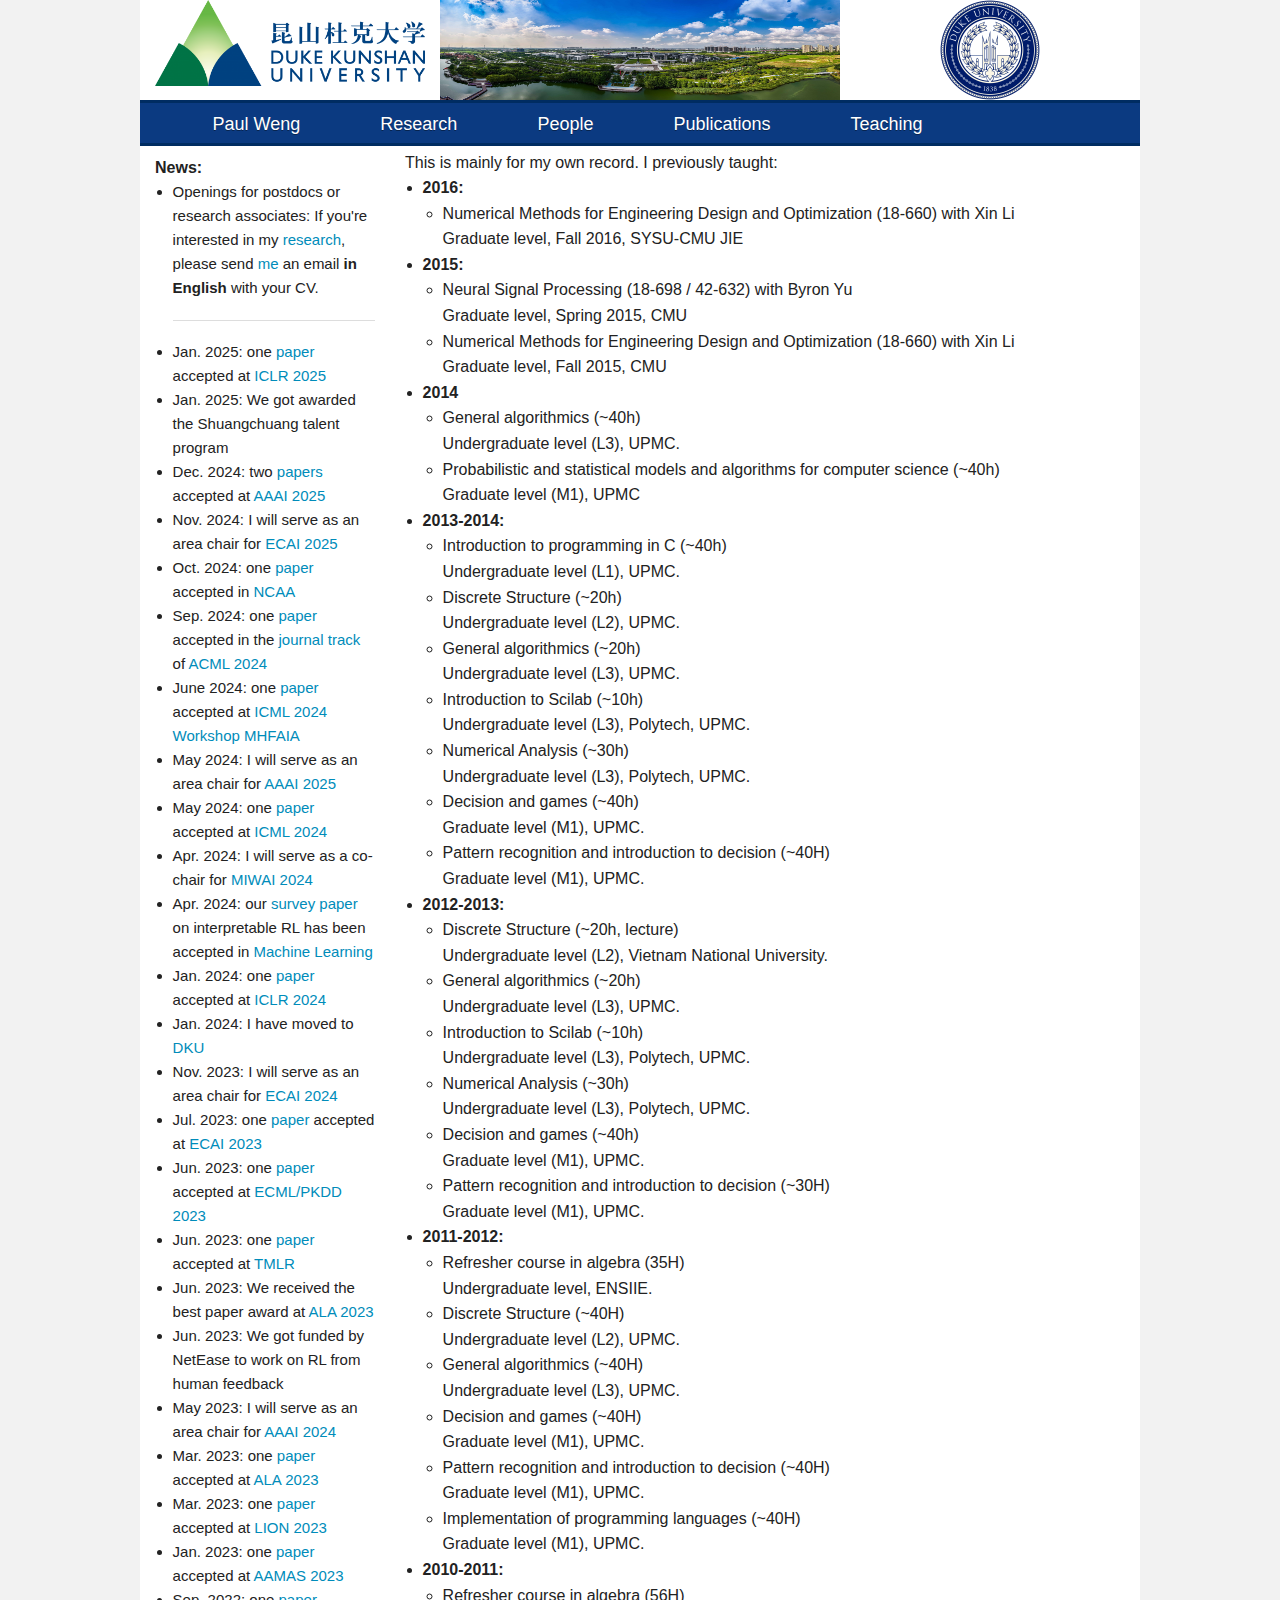
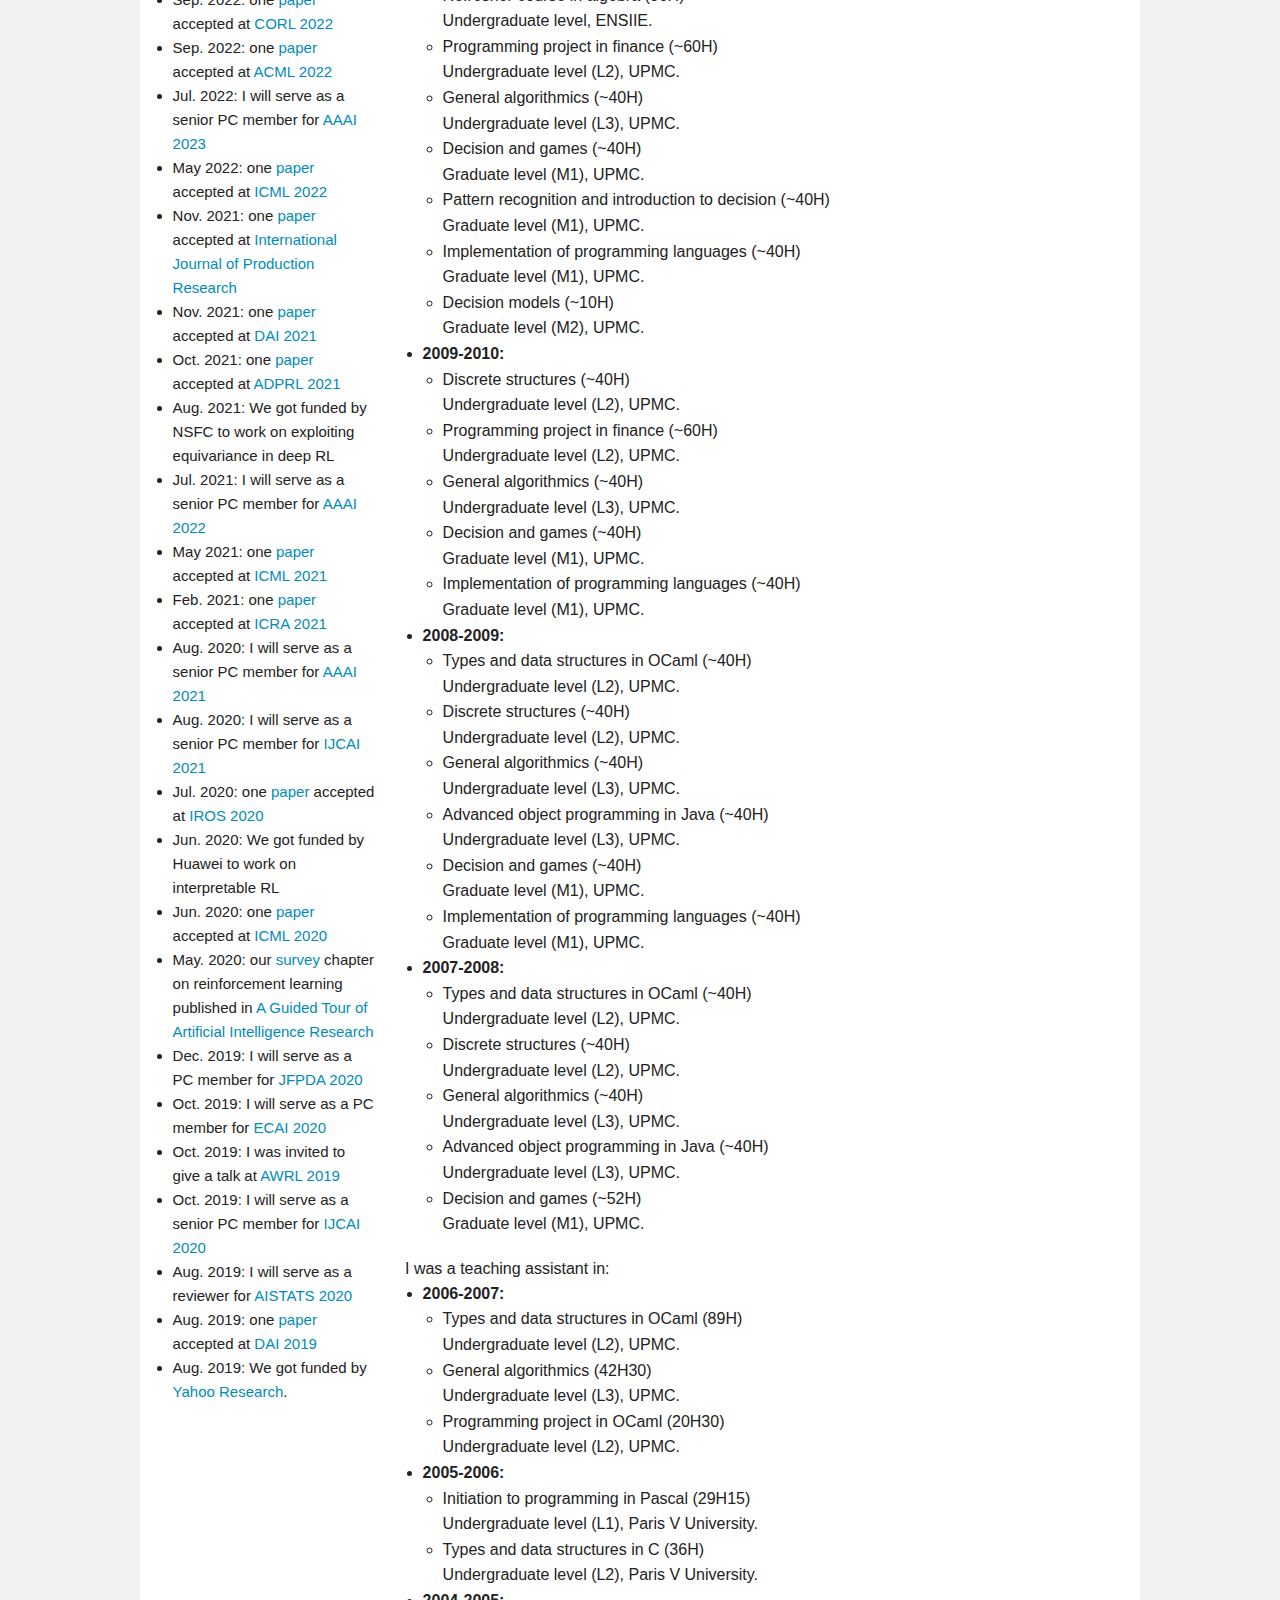
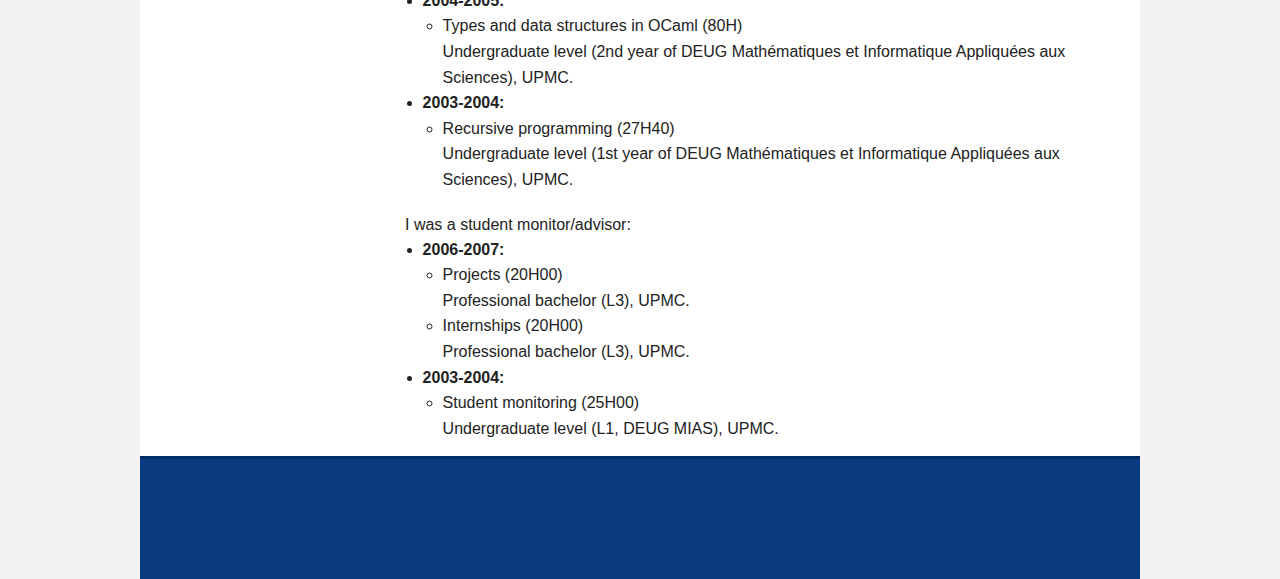
<file: previousteaching.html>
<!doctype html>

<html class="no-js" lang="en">

  <head>

    <meta charset="utf-8" />

    <meta name="viewport" content="width=device-width, initial-scale=1.0" />

    <link href="img/favicon.ico" rel="shortcut icon"/>

    <title>Paul Weng | Previous Teaching</title>

    <link rel="stylesheet" href="css/foundation.min.css" />

      <link rel="stylesheet" href="css/pw.css" />

    <script src="js/vendor/modernizr.js"></script>

  </head>

  <body style="background-color:#F2F2F2">

<!-- HEADER -->

      <div class="row pw-header">

          <div class="large-3 columns pw-header-block">

              <a href="https://www.dukekunshan.edu.cn/"><img src="img/dku-logo.png" alt="DKU"/></a>

        </div>

          <div class="large-3 columns pw-header-block-center" style="background: url('img/facility.jpg'); background-size: 400px 100px;">

              

        </div>

          <div class="large-3 columns pw-header-block-r">

	<a href="https://duke.edu/"><img src="img/duke-logo.png" alt="Duke University"/></a>

        </div>

      </div>

      

<!-- MENU -->

      <div class="row" style="background-color:rgb(0,44,98); height:46px">

          <div class="large-12 column" style="background-color:rgb(11,58,129); height:40px; position:relative; top:3px">

        <div class="menu-wrap show-for-large-up" style="position:relative; top:-3px">

    <nav class="menu">

        <ul class="clearfix">

            <li><a href="index.html">Paul Weng</a></li>

            <li><a href="research.html">Research</a></li>

            <li><a href="people.html">People</a></li>

            <li><a href="publications.html">Publications</a></li>

            <li><a href="teaching.html">Teaching</a></li>

        </ul>

    </nav>

</div>       

              <div class="menu-wrap show-for-medium-down" style="position:relative; top:-3px; left:-20px">

    <nav class="menu">

        <ul class="clearfix">

            <li>

                <a href="#">Menu <span class="arrow">&#9660;</span></a>

                <ul class="sub-menu">

            <li><a href="index.html">Paul Weng</a></li>

            <li><a href="research.html">Research</a></li>

            <li><a href="people.html">People</a></li>

            <li><a href="publications.html">Publications</a></li>

            <li><a href="teaching.html">Teaching</a></li>

                </ul>

            </li>

        </ul>

    </nav>

</div>

          </div>

      </div>

      

      <!-- BODY -->

      <div class="row" style="background-color:#FFFFFF">

                    <!-- NEWS -->

        <div class="large-3 columns">            

            <div class="news"><b>News:</b>



    <ul style="font-size:15px">

        <li>Openings for postdocs or research associates:

               If you're interested in my

                <a href="research.html">research</a>, please send

                <a href="mailto:paul.weng@sjtu.edu.cn">me</a> an email <b>in English</b> with your CV.</li>

<hr/>

        <li>Jan. 2025: one <a href="publications.html">paper</a> accepted at

                <a href="https://iclr.cc/Conferences/2025"/>ICLR 2025</a></li>

        <li>Jan. 2025: We got awarded the Shuangchuang talent program</li>

        <li>Dec. 2024: two <a href="publications.html">papers</a> accepted at

                <a href=""https://aaai.org/conference/aaai/aaai-25//>AAAI 2025</a></li>

        <li>Nov. 2024: I will serve as an area chair for <a href="https://ecai2025.org/">ECAI 2025</a></li>

        <li>Oct. 2024: one <a href="publications.html">paper</a> accepted in



                <a href=""https://link.springer.com/journal/521/>NCAA</a></li>

        <li>Sep. 2024: one <a href="publications.html">paper</a> accepted in the

                <a href="https://link.springer.com/article/10.1007/s10994-024-06543-w"/>journal track</a> of <a href="https://www.acml-conf.org/2024/">ACML 2024</a></li>

        <li>June 2024: one <a href="publications.html">paper</a> accepted at

                <a href="https://sites.google.com/view/mhf-icml2024"/>ICML 2024 Workshop MHFAIA</a></li>

        <li>May 2024: I will serve as an area chair for <a href="https://aaai.org/Conferences/AAAI-25/">AAAI 2025</a></li>

        <li>May 2024: one <a href="publications.html">paper</a> accepted at

                <a href="https://icml.cc/"/>ICML 2024</a></li>

        <li>Apr. 2024: I will serve as a co-chair for <a href=""https://miwai24.miwai.org/>MIWAI 2024</a></li>

        <li>Apr. 2024: our <a href="publications.html">survey paper</a> on interpretable RL has been accepted in

                <a href="https://link.springer.com/article/10.1007/s10994-024-06543-w"/>Machine Learning</a></li>

        <li>Jan. 2024: one <a href="publications.html">paper</a> accepted at

                <a href="https://iclr.cc/Conferences/2024"/>ICLR 2024</a></li>

        <li>Jan. 2024: I have moved to <a href=""https://www.dukekunshan.edu.cn/>DKU</a></li>

        <li>Nov. 2023: I will serve as an area chair for <a href="https://www.ecai2024.eu/">ECAI 2024</a></li>

        <li>Jul. 2023: one <a href="publications.html">paper</a> accepted at

                <a href="https://ecai2023.eu/"/>ECAI 2023</a></li>

        <li>Jun. 2023: one <a href="publications.html">paper</a> accepted at

                <a href="https://2023.ecmlpkdd.org"/>ECML/PKDD 2023</a></li>

        <li>Jun. 2023: one <a href="publications.html">paper</a> accepted at

                <a href="https://jmlr.org/tmlr/"/>TMLR</a></li>

        <li>Jun. 2023: We received the best paper award at <a href="https://ALAworkshop2023.github.io/"/>ALA 2023</a></li>

        <li>Jun. 2023: We got funded by NetEase to work on RL from human feedback</li>

        <li>May 2023: I will serve as an area chair for <a href="https://aaai.org/Conferences/AAAI-24/">AAAI 2024</a></li>

        <li>Mar. 2023: one <a href="publications.html">paper</a> accepted at

                <a href="https://ALAworkshop2023.github.io/"/>ALA 2023</a></li>

        <li>Mar. 2023: one <a href="publications.html">paper</a> accepted at

                <a href="https://lion17.org"/>LION 2023</a></li>

        <li>Jan. 2023: one <a href="publications.html">paper</a> accepted at

                <a href="https://aamas2023.soton.ac.uk/"/>AAMAS 2023</a></li>

        <li>Sep. 2022: one <a href="publications.html">paper</a> accepted at

                <a href="https://corl2022.org/"/>CORL 2022</a></li>

        <li>Sep. 2022: one <a href="publications.html">paper</a> accepted at

                <a href="https://www.acml-conf.org/2022/"/>ACML 2022</a></li>

        <li>Jul. 2022: I will serve as a senior PC member for <a href="https://aaai.org/Conferences/AAAI-23/">AAAI 2023</a></li>

        <li>May 2022: one <a href="publications.html">paper</a> accepted at

                <a href="https://icml.cc/Conferences/2022#"/>ICML 2022</a></li>

        <li>Nov. 2021: one <a href="publications.html">paper</a> accepted at

                <a href="https://www.tandfonline.com/toc/tprs20/current"/>International Journal of Production Research</a></li>

        <li>Nov. 2021: one <a href="publications.html">paper</a> accepted at

                <a href="http://www.adai.ai/dai/2021/2021.html"/>DAI 2021</a></li>

        <li>Oct. 2021: one <a href="publications.html">paper</a> accepted at

                <a href="https://attend.ieee.org/ssci-2021/ieee-symposium-on-adaptive-dynamic-programming-and-reinforcement-learning-ieee-adprl/"/>ADPRL 2021</a></li>

        <li>Aug. 2021: We got funded by NSFC to work on exploiting equivariance in deep RL</li>

        <li>Jul. 2021: I will serve as a senior PC member for <a href="https://aaai.org/Conferences/AAAI-22/">AAAI 2022</a></li>

        <li>May 2021: one <a href="publications.html">paper</a> accepted at

                <a href="https://icml.cc/Conferences/2021#"/>ICML 2021</a></li>

        <li>Feb. 2021: one <a href="publications.html">paper</a> accepted at

                <a href="http://icra2021.org/">ICRA 2021</a></li>

        <li>Aug. 2020: I will serve as a senior PC member for <a href="https://aaai.org/Conferences/AAAI-21/aaai21call/">AAAI 2021</a></li>

        <li>Aug. 2020: I will serve as a senior PC member for <a href="https://www.ijcai.org/">IJCAI 2021</a></li>

        <li>Jul. 2020: one <a href="publications.html">paper</a> accepted at

                <a href="https://www.iros2020.org/index.html">IROS 2020</a></li>

        <li>Jun. 2020: We got funded by Huawei to work on interpretable RL</li>

        <li>Jun. 2020: one <a href="publications.html">paper</a> accepted at

                <a href="https://icml.cc/">ICML 2020</a></li>

        <li>May. 2020: our <a href="publications.html">survey</a> chapter on reinforcement learning published in 

                <a href="https://www.springer.com/gp/book/9783030061630">A Guided Tour of Artificial Intelligence Research</a></li>

        <li>Dec. 2019: I will serve as a PC member for <a href="http://pfia2020.fr/jfpda-2020/">JFPDA 2020</a></li>

        <li>Oct. 2019: I will serve as a PC member for <a href="http://ecai2020.eu/">ECAI 2020</a></li>

        <li>Oct. 2019: I was invited to give a talk at  <a href="https://awrl.cc/2019.html">AWRL 2019</a></li>

        <li>Oct. 2019: I will serve as a senior PC member for <a href="https://ijcai20.org/">IJCAI 2020</a></li>

        <li>Aug. 2019: I will serve as a reviewer for <a href="https://www.aistats.org/">AISTATS 2020</a></li>

        <li>Aug. 2019: one <a href="publications.html">paper</a> accepted at

                <a href="http://www.adai.ai/">DAI 2019</a></li>

        <li>Aug. 2019: We got funded by <a href="https://research.yahoo.com/news/congratulations-2019-faculty-and-research-engagement-program-frep-recipients-3">Yahoo Research</a>.</li>

    </ul>



            </div>

        </div>

          

          <!-- CONTENT -->

        <div class="large-9 columns" style="position:relative; top:5px">

            <hr class="show-for-medium-down"/>

          

This is mainly for my own record.



I previously taught:

<ul>

<li><b>2016:</b>

<ul>

<li>Numerical Methods for Engineering Design and Optimization (18-660) with Xin Li<br/>

 Graduate level, Fall 2016, SYSU-CMU JIE

</li>

</ul>

</li>

<li><b>2015:</b>

            <ul>

                <li>Neural Signal Processing (18-698 / 42-632) with Byron Yu<br/>

                    Graduate level, Spring 2015, CMU

                </li>

                <li>Numerical Methods for Engineering Design and Optimization (18-660) with Xin Li<br/>

                    Graduate level, Fall 2015, CMU

                </li>

            </ul>

</li>

<li><b>2014</b>

            <ul>

                <li>General algorithmics (~40h)<br/>

    Undergraduate level (L3), UPMC.

                </li>

                <li>Probabilistic and statistical models and algorithms for computer science (~40h)<br/>

                    Graduate level (M1), UPMC

                </li>

            </ul>

</li> 

<li><b>2013-2014:</b>

<ul>

    <li>Introduction to programming in C (~40h)<br/>

    Undergraduate level (L1), UPMC.

        </li>

    <li>Discrete Structure (~20h)<br/>

    Undergraduate level (L2), UPMC.

        </li>

    <li>General algorithmics (~20h)<br/>

    Undergraduate level (L3), UPMC.

    </li>

    <li>Introduction to Scilab (~10h)<br/>

    Undergraduate level (L3), Polytech, UPMC.

            </li>

    <li>Numerical Analysis (~30h)<br/>

    Undergraduate level (L3), Polytech, UPMC.

          </li>

    <li>Decision and games (~40h)<br/>

    Graduate level (M1), UPMC.

      </li>

    <li>Pattern recognition and introduction to decision (~40H)<br/>

    Graduate level (M1), UPMC. 

    </li>

    </ul>

</li>

<li><b>2012-2013:</b>

    <ul>

        <li>Discrete Structure (~20h, lecture)<br/>

    Undergraduate level (L2), Vietnam National University.

            </li>

        <li>General algorithmics (~20h)<br/>

    Undergraduate level (L3), UPMC.

            </li>

        <li>Introduction to Scilab (~10h)<br/>

    Undergraduate level (L3), Polytech, UPMC.

            </li>

        <li>Numerical Analysis (~30h)<br/>

    Undergraduate level (L3), Polytech, UPMC.

            </li>

        <li>Decision and games (~40h)<br/>

    Graduate level (M1), UPMC.

            </li>

        <li>Pattern recognition and introduction to decision (~30H)<br/>

    Graduate level (M1), UPMC.

            </li>

        </ul>

    </li>

<li><b>2011-2012:</b>

    <ul>

    <li>Refresher course in algebra (35H)<br/>

    Undergraduate level, ENSIIE.

        </li>

    <li>Discrete Structure (~40H)<br/>

    Undergraduate level (L2), UPMC.

        </li>

    <li>General algorithmics (~40H)<br/>

    Undergraduate level (L3), UPMC.

    </li>

    <li>Decision and games (~40H)<br/>

    Graduate level (M1), UPMC.

    </li>

    <li>Pattern recognition and introduction to decision (~40H)<br/>

    Graduate level (M1), UPMC.

            </li>

    <li>Implementation of programming languages (~40H)<br/>

        Graduate level (M1), UPMC.

          </li>

        </ul>

    </li>

<li><b>2010-2011:</b>

    <ul>

        <li>Refresher course in algebra (56H)<br/>

    Undergraduate level, ENSIIE.

    </li>

    <li>Programming project in finance (~60H)<br/>

    Undergraduate level (L2), UPMC.

</li>

    <li>General algorithmics (~40H)<br/>

    Undergraduate level (L3), UPMC.

</li>

    <li>Decision and games (~40H)<br/>

    Graduate level (M1), UPMC.

</li>

    <li>Pattern recognition and introduction to decision (~40H)<br/>

    Graduate level (M1), UPMC.

</li>

    <li>Implementation of programming languages (~40H)<br/>

    Graduate level (M1), UPMC.

</li>

    <li>Decision models (~10H)<br/>

    Graduate level (M2), UPMC.

</li>

</ul>

    </li>

<li><b>2009-2010:</b>

    <ul>

        <li>Discrete structures (~40H)<br/>

    Undergraduate level (L2), UPMC.

    </li>

    <li>Programming project in finance (~60H)<br/>

    Undergraduate level (L2), UPMC.

</li>

    <li>General algorithmics (~40H)<br/>

    Undergraduate level (L3), UPMC.

</li>

    <li>Decision and games (~40H)<br/>

    Graduate level (M1), UPMC.

     </li>   

    <li>Implementation of programming languages (~40H)<br/>

    Graduate level (M1), UPMC.

</li>

</ul>

    </li>

<li><b>2008-2009:</b>

    <ul>

        <li>Types and data structures in OCaml (~40H)<br/>

    Undergraduate level (L2), UPMC.

    </li>

    <li>Discrete structures (~40H)<br/>

    Undergraduate level (L2), UPMC.

</li>

    <li>General algorithmics (~40H)<br/>

    Undergraduate level (L3), UPMC.

</li>

    <li>Advanced object programming in Java (~40H)<br/>

    Undergraduate level (L3), UPMC.

</li>

    <li>Decision and games (~40H)<br/>

    Graduate level (M1), UPMC.

</li>

    <li>Implementation of programming languages (~40H)<br/>

    Graduate level (M1), UPMC.

</li>

</ul>

    </li>

<li><b>2007-2008:</b>

    <ul>

        <li>Types and data structures in OCaml (~40H)<br/>

    Undergraduate level (L2), UPMC.

    </li>

    <li>Discrete structures (~40H)<br/>

    Undergraduate level (L2), UPMC.

</li>

    <li>General algorithmics (~40H)<br/>

    Undergraduate level (L3), UPMC.

</li>

    <li>Advanced object programming in Java (~40H)<br/>

    Undergraduate level (L3), UPMC.

</li>

    <li>Decision and games (~52H)<br/>

    Graduate level (M1), UPMC. 

</li>

</ul>

    </li>

</ul>



I was a teaching assistant in:

<ul>

    <li><b>2006-2007:</b>

        <ul>

        <li>Types and data structures in OCaml (89H)<br/>

    Undergraduate level (L2), UPMC.

        </li>

    <li>General algorithmics (42H30)<br/>

    Undergraduate level (L3), UPMC.

    </li>

    <li>Programming project in OCaml (20H30)<br/>

    Undergraduate level (L2), UPMC.

            </li>

        </ul></li>

        <li><b>2005-2006:</b>

            <ul>

    <li>Initiation to programming in Pascal (29H15)<br/>

    Undergraduate level (L1), Paris V University.

          </li>

    <li>Types and data structures in C (36H)<br/>

    Undergraduate level (L2), Paris V University.

      </li>

            </ul></li>

        <li><b>2004-2005:</b>

            <ul>

    <li>Types and data structures in OCaml (80H)<br/>

    Undergraduate level (2nd year of DEUG Mathématiques et Informatique Appliquées aux Sciences), UPMC.

                </li>

            </ul></li>

                <li><b>2003-2004:</b>

                    <ul>

    <li>Recursive programming (27H40)<br/>

    Undergraduate level (1st year of DEUG Mathématiques et Informatique Appliquées aux Sciences), UPMC. 

</li>

                    </ul>

    </li>

</ul>

            

I was a student monitor/advisor:



<ul>

<li><b>2006-2007:</b>

    <ul><li>Projects (20H00)<br/>

    Professional bachelor (L3), UPMC.

        </li>

    

    <li>Internships (20H00)<br/>

    Professional bachelor (L3), UPMC.

        </li>

        </ul>

    </li>

<li><b>2003-2004:</b>

    <ul>

        <li>Student monitoring (25H00)<br/>

    Undergraduate level (L1, DEUG MIAS), UPMC. 

            </li>

        </ul>

    </li>

</ul>

                

        </div>

      </div> <!-- END OF BODY -->



      <!-- FOOTER -->

      <div class="row pw-footer" style="background-color:rgb(0,44,98); height:123px">

          <div class="medium-12 column" style="background-color:rgb(11,58,129); height:120px; transform:translateY(3px)">

            <div class="medium-6 columns">

<!--              <a href="http://en.sjtu.edu.cn/">

<!--                  <img src="img/sjtu.jpg"/ alt="Shanghai Jiao Tong University"

<!--                       height="80" width="210"

<!--                       style="transform:translateY(50%)">

<!--                </a>

            </div>

            <div class="medium-6 medium-push-4 large-push-4 columns">

<!--                <a href="https://umich.edu/">

<!--                    <img src="img/umich-logo.png"  alt="University of Michigan"

<!--                         style="height:100px;"/>

<!--                </a>

              </div>

      </div>

     </body>

</html>
</file>
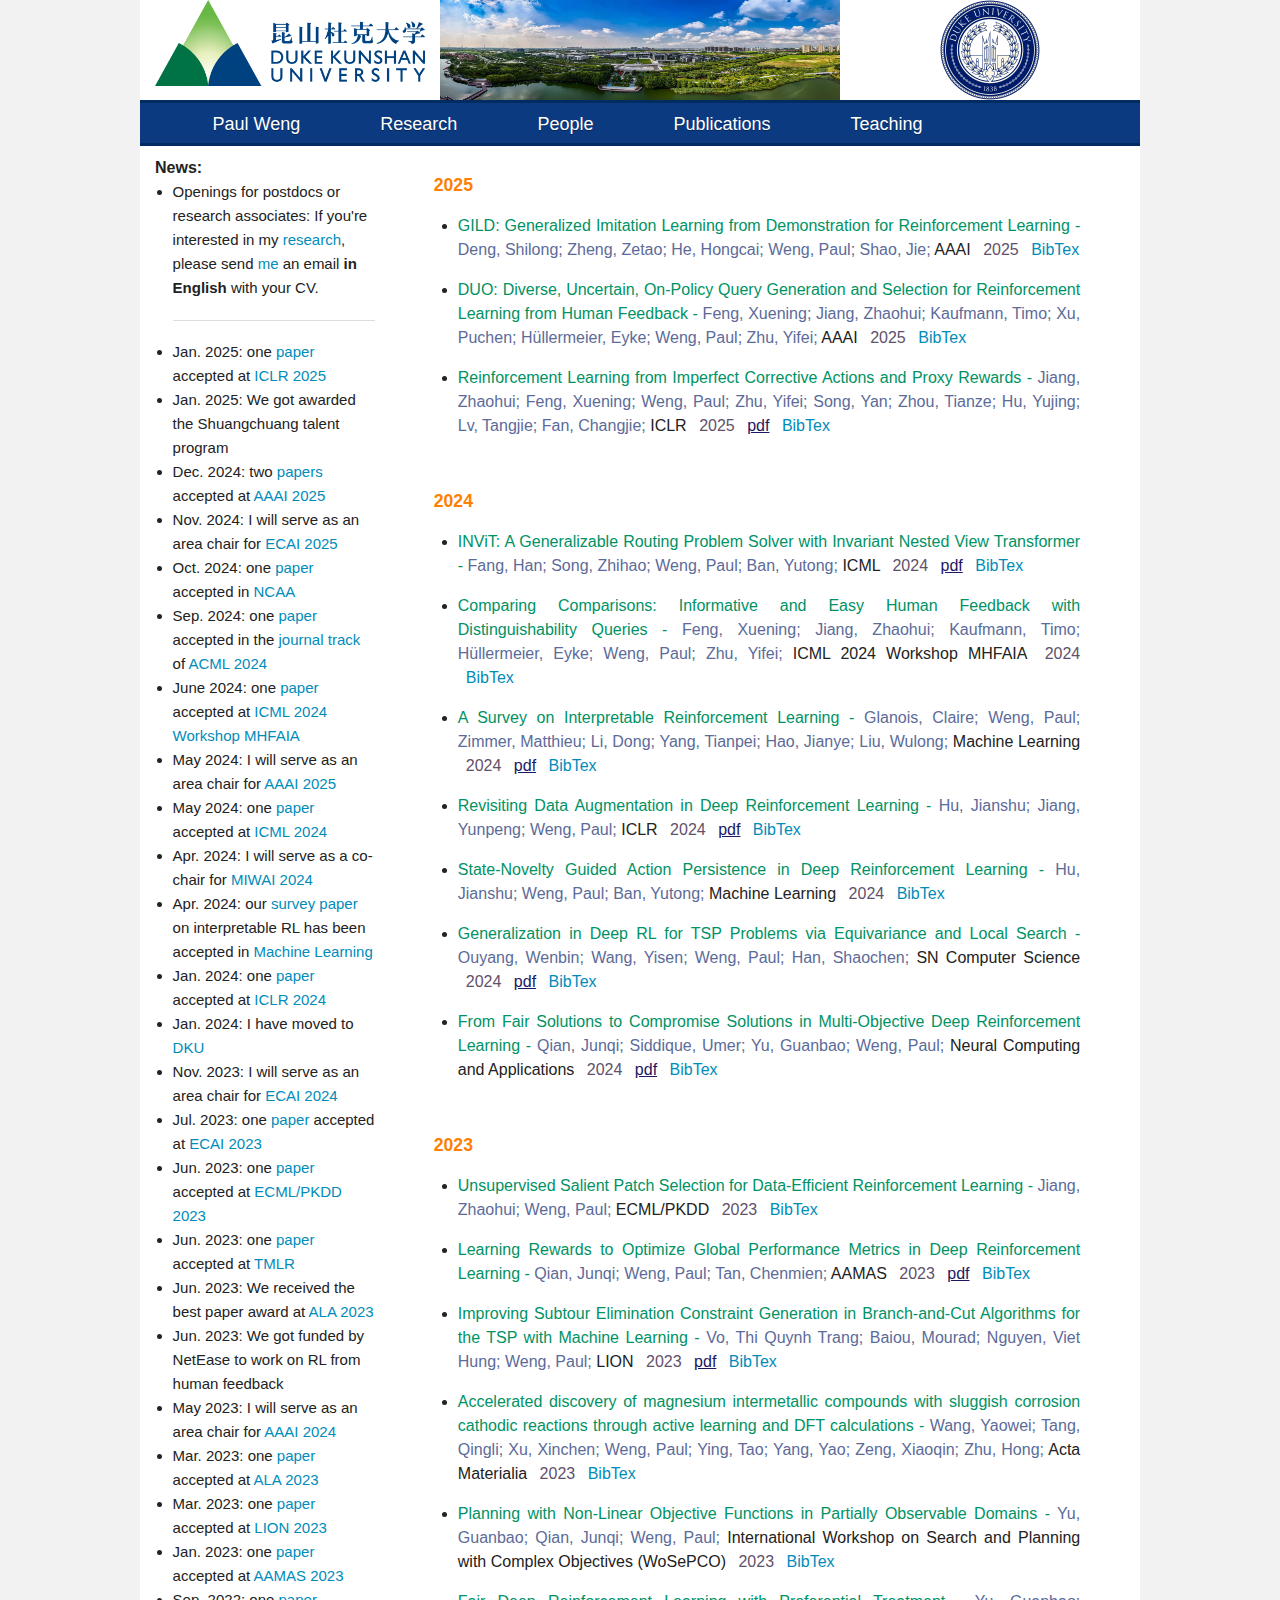
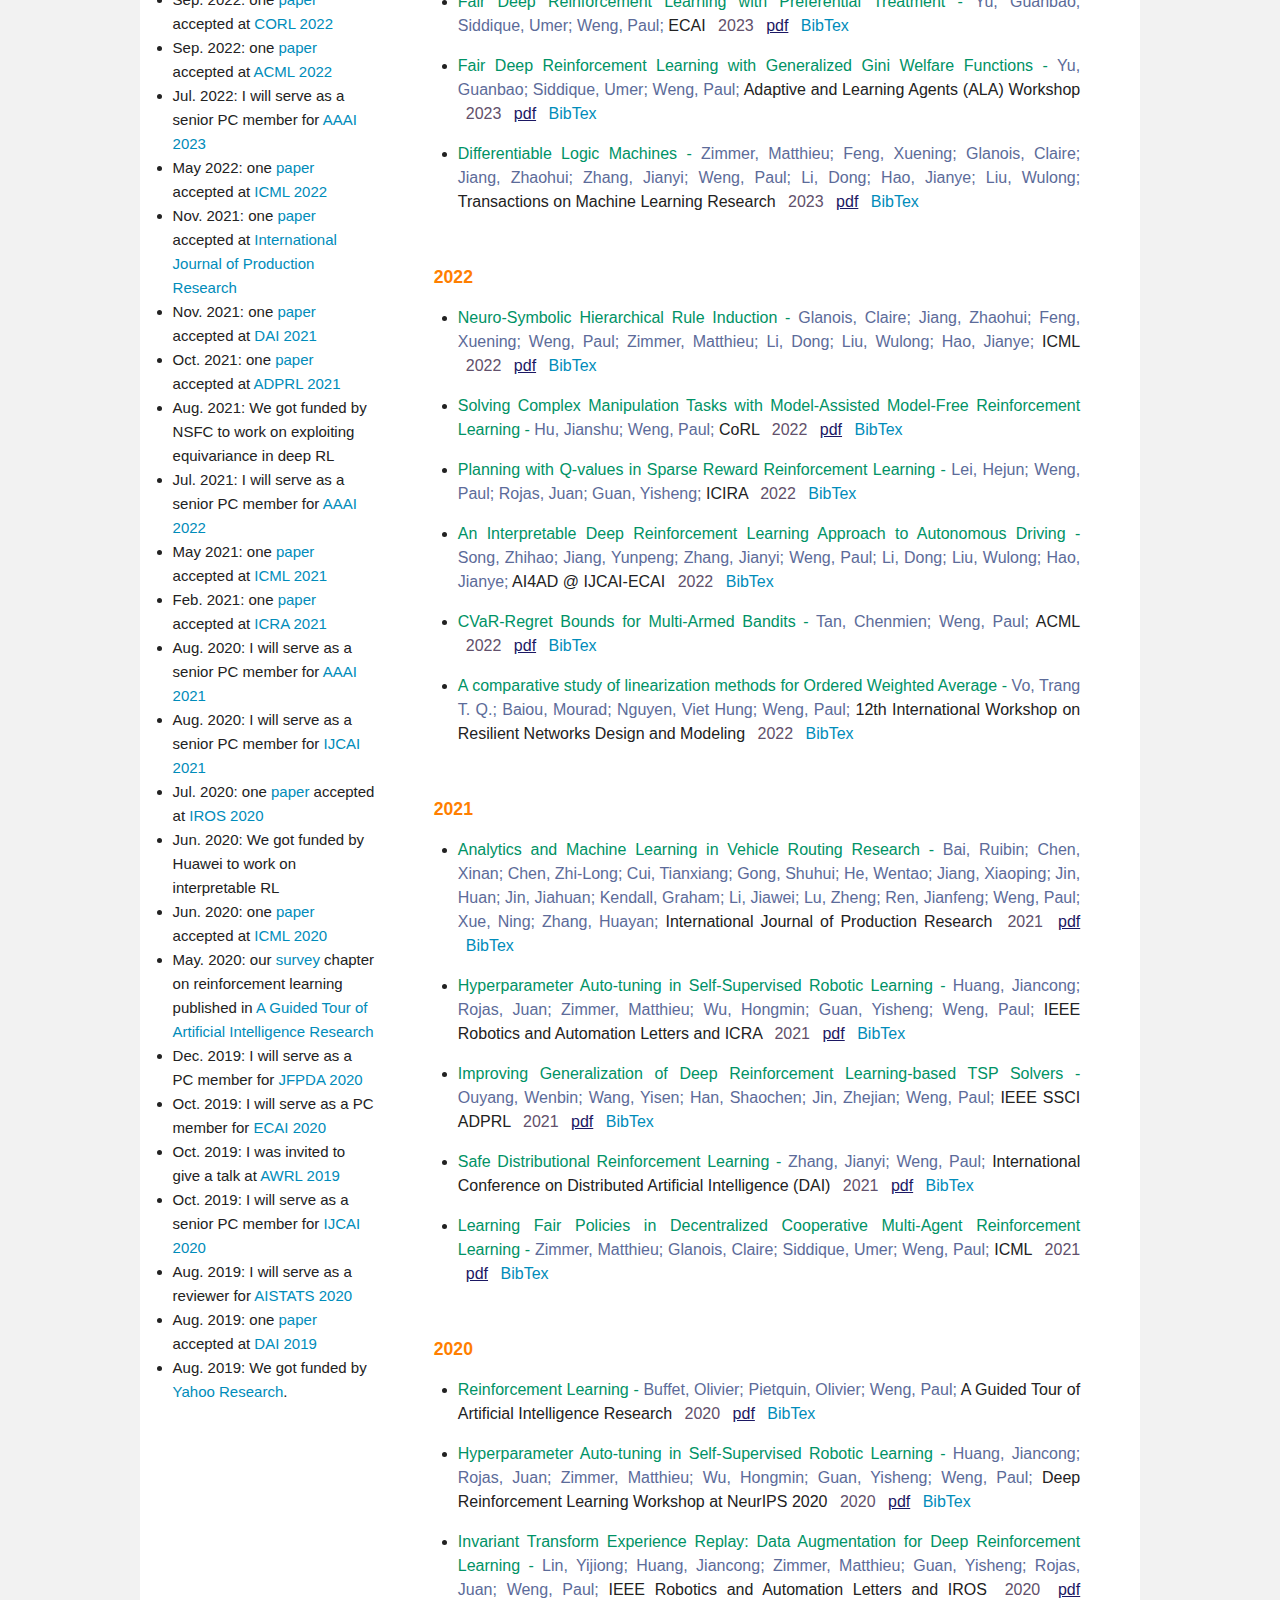
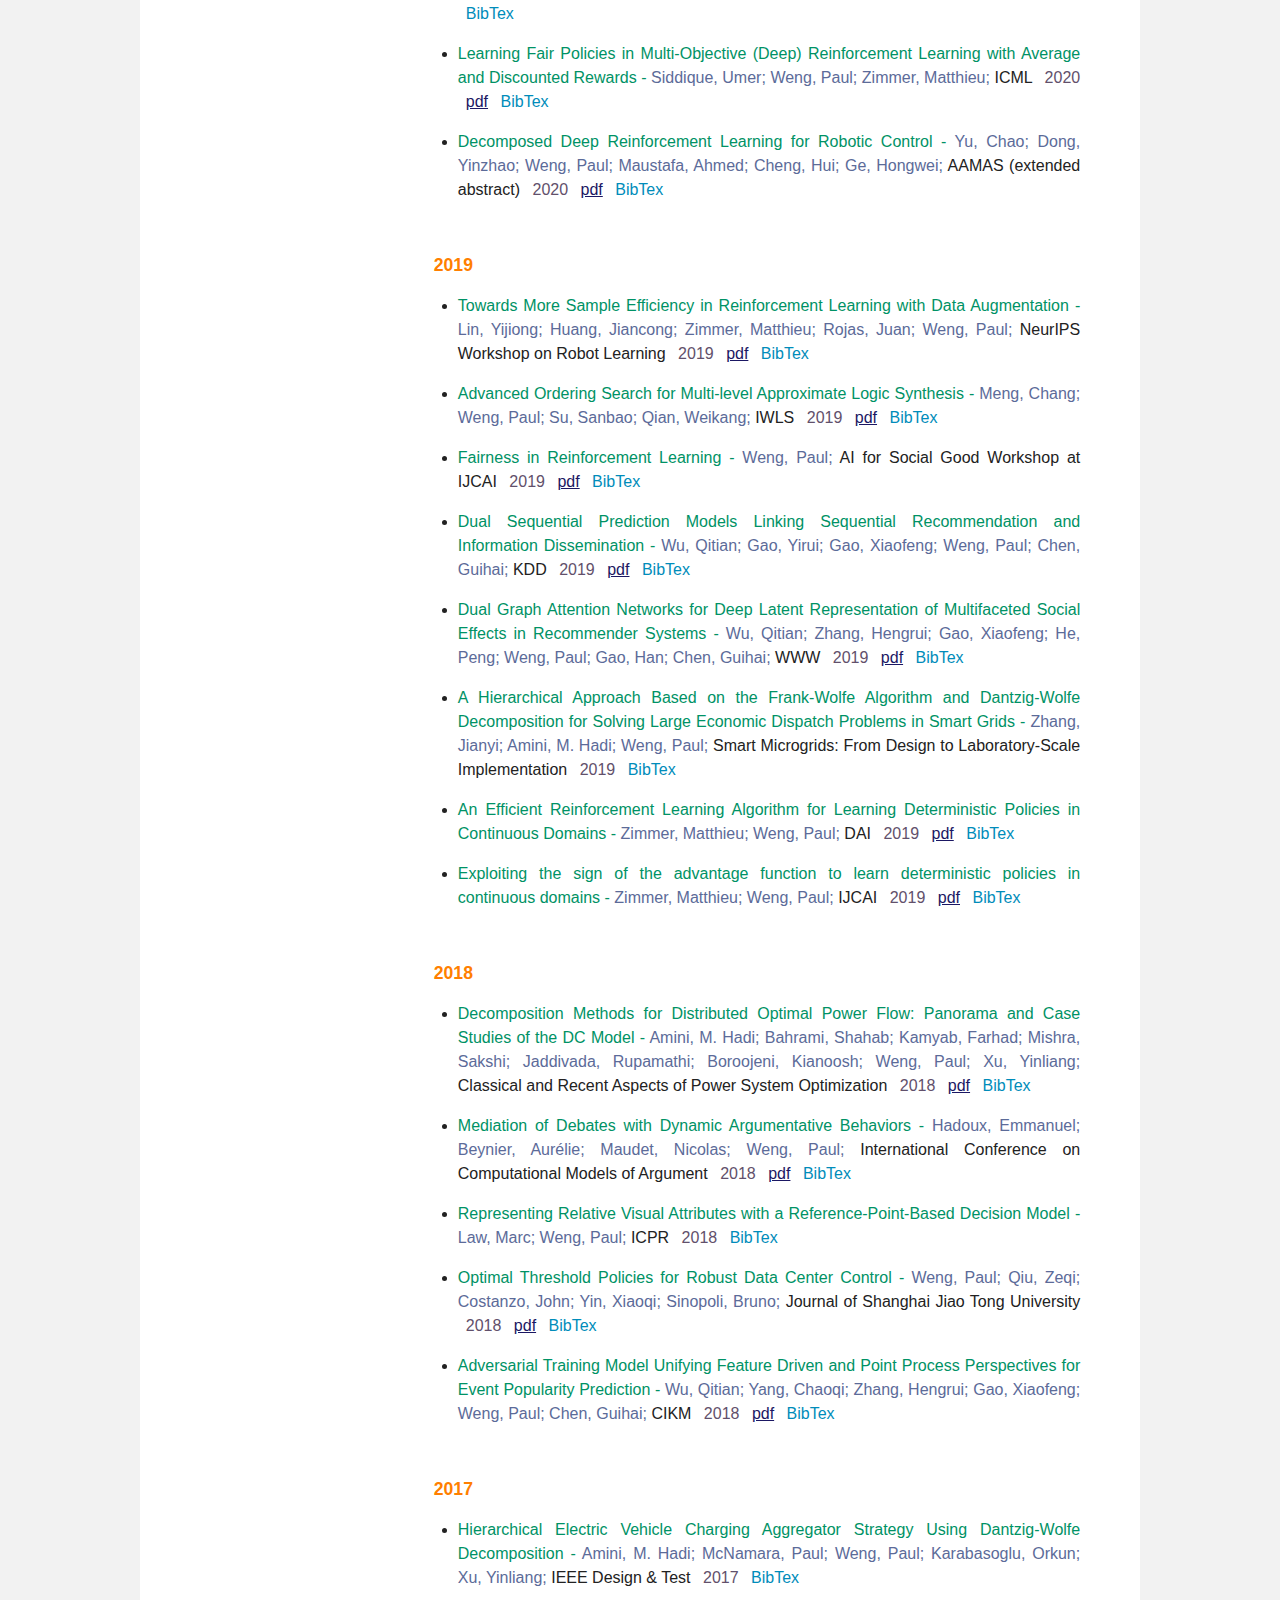
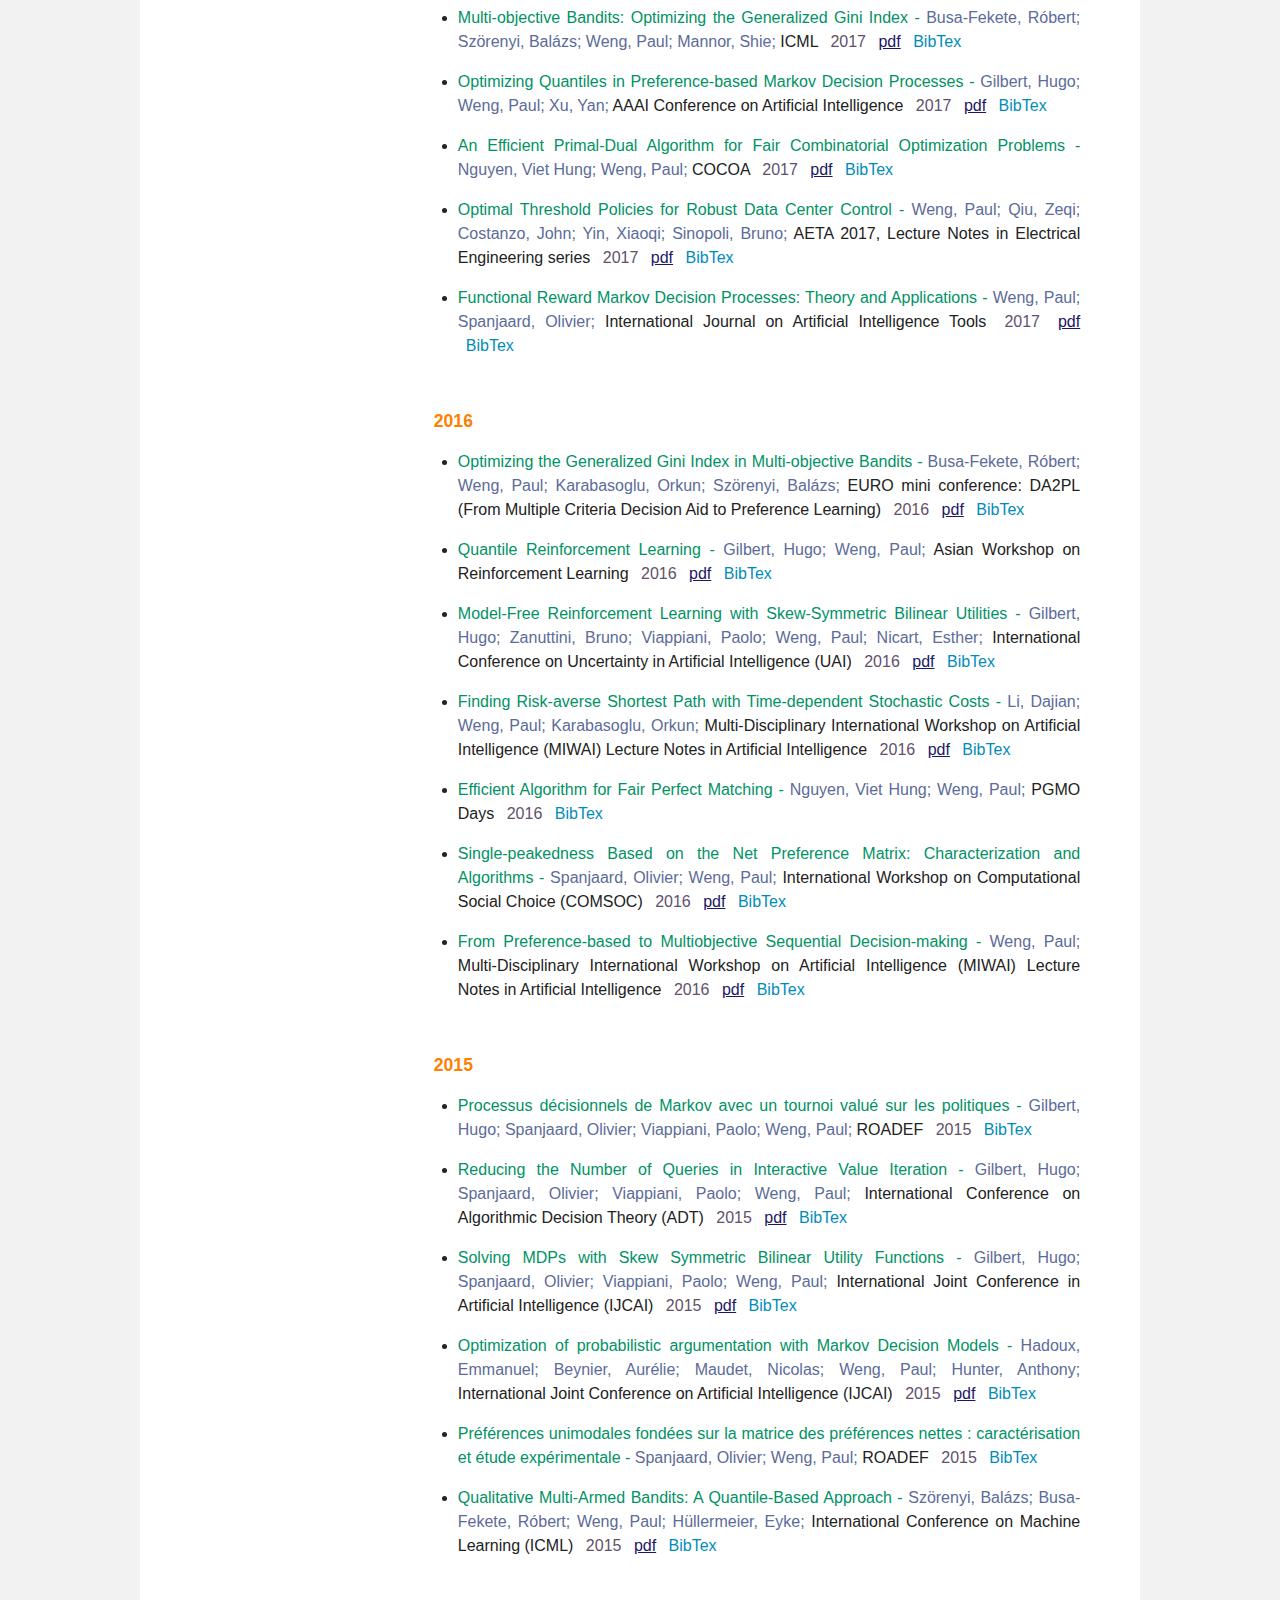
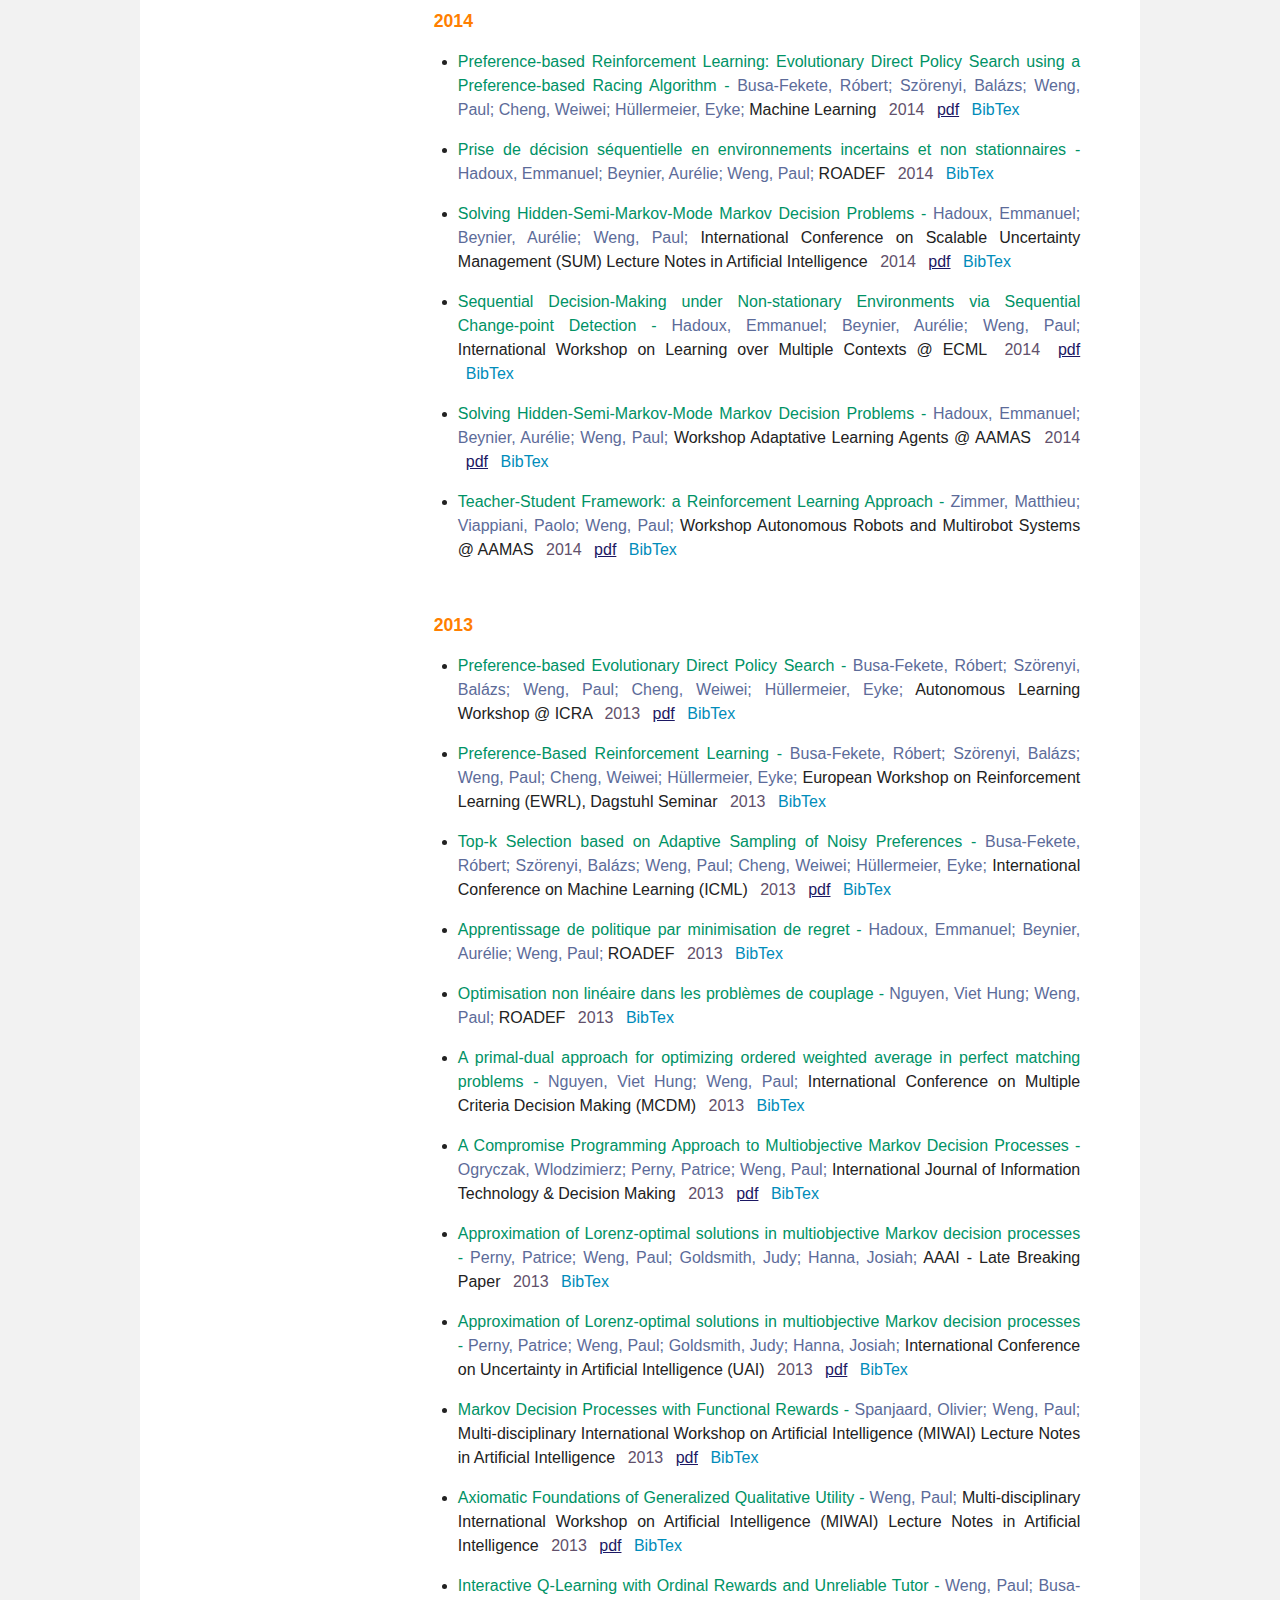
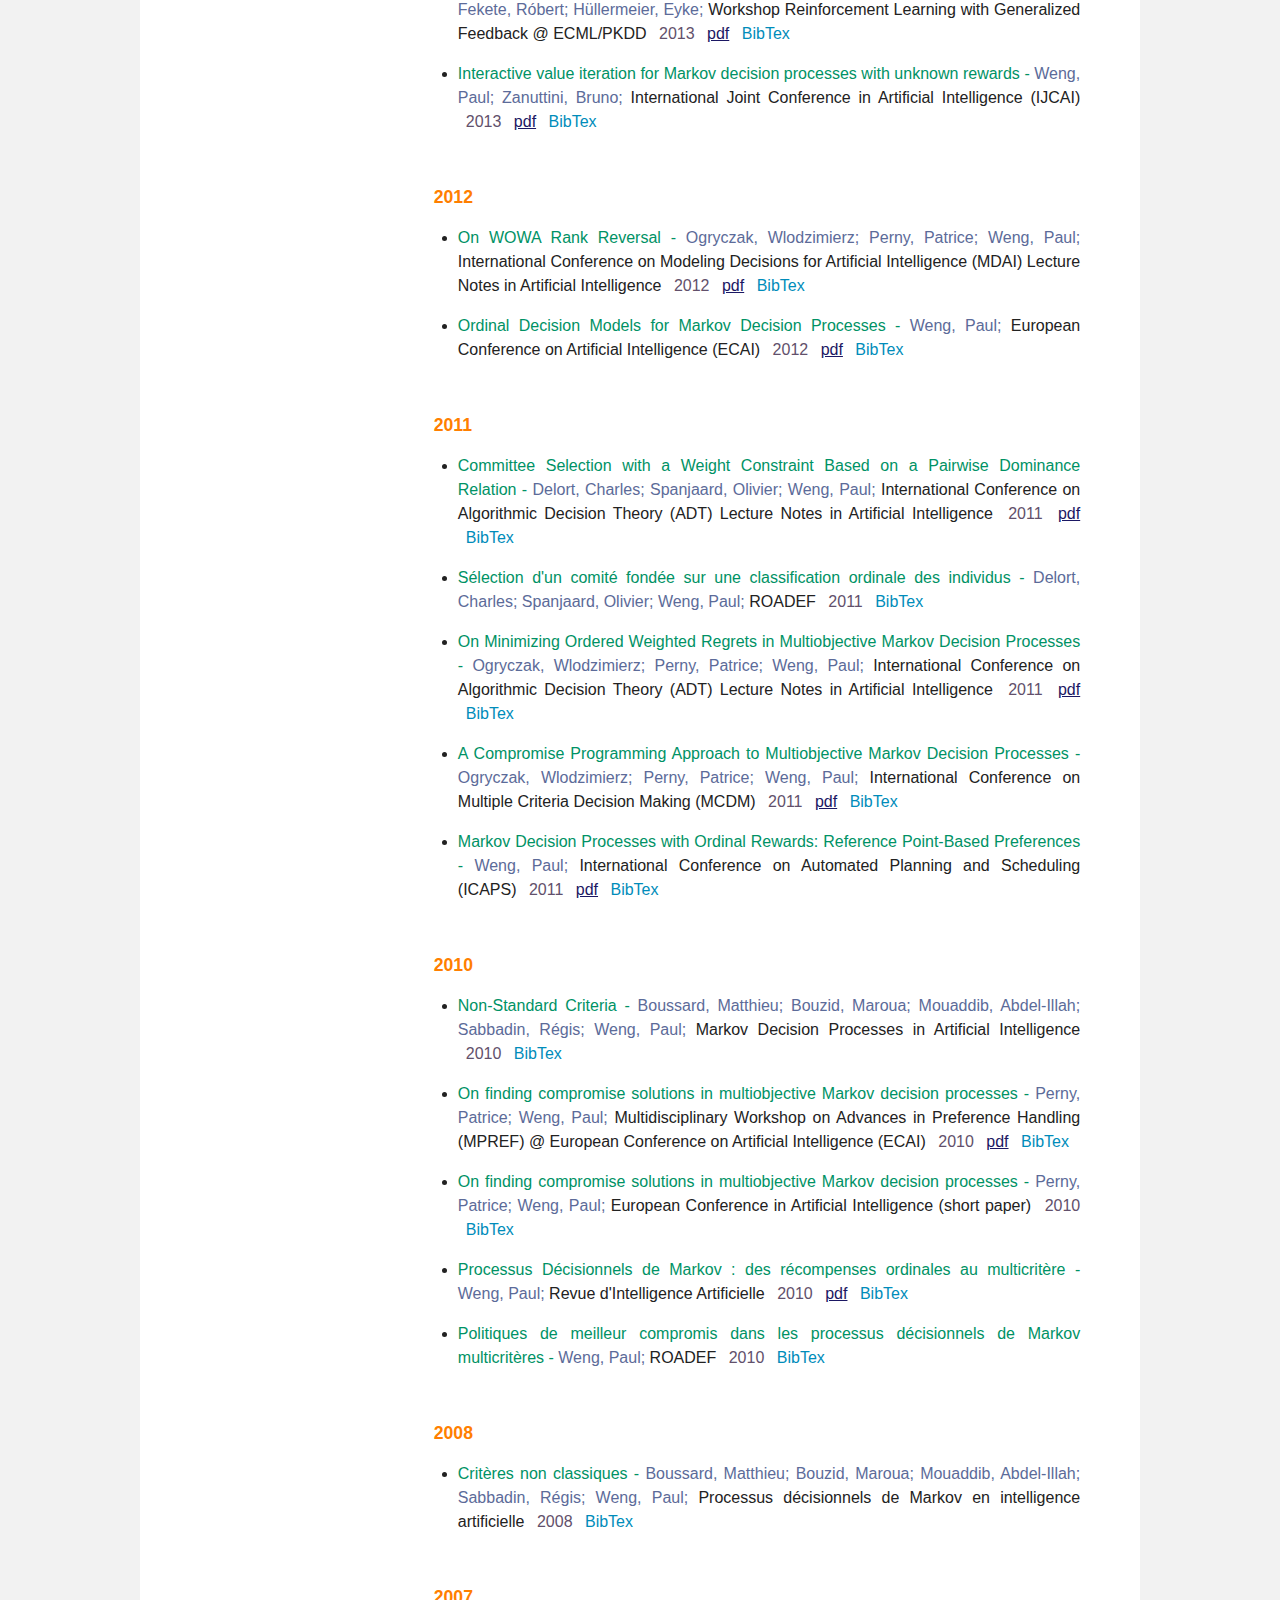
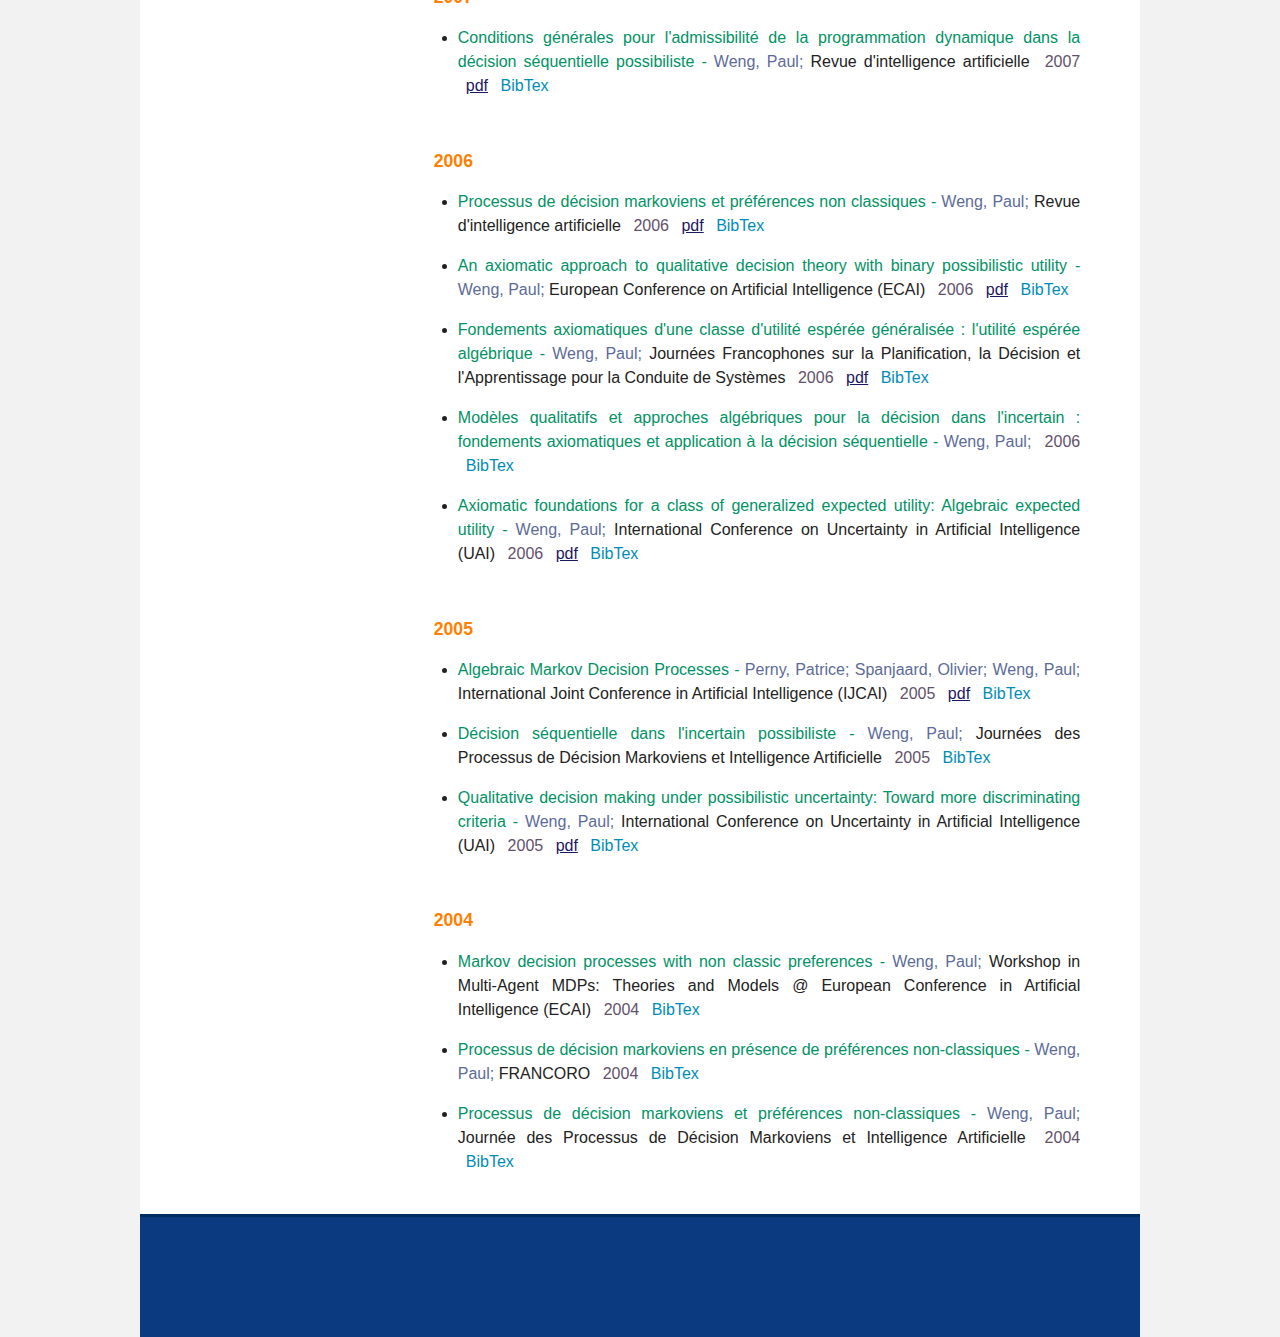
<file: publications.html>
<!doctype html>

<html class="no-js" lang="en">

  <head>

    <meta charset="utf-8" />

    <meta name="viewport" content="width=device-width, initial-scale=1.0" />

    <link href="img/favicon.ico" rel="shortcut icon"/>

    <title>Paul Weng | Publications</title>

    <link rel="stylesheet" href="css/foundation.min.css" />

      <link rel="stylesheet" href="css/pw.css" />

      <link rel="stylesheet" href="css/bibli.css" />

    <script src="js/vendor/modernizr.js"></script>

  </head>

  <body style="background-color:#F2F2F2">

<!-- HEADER -->

      <div class="row pw-header">

          <div class="large-3 columns pw-header-block">

              <a href="https://www.dukekunshan.edu.cn/"><img src="img/dku-logo.png" alt="DKU"/></a>

        </div>

          <div class="large-3 columns pw-header-block-center" style="background: url('img/facility.jpg'); background-size: 400px 100px;">

              

        </div>

          <div class="large-3 columns pw-header-block-r">

	<a href="https://duke.edu/"><img src="img/duke-logo.png" alt="Duke University"/></a>

        </div>

      </div>

      

<!-- MENU -->

      <div class="row" style="background-color:rgb(0,44,98); height:46px">

          <div class="large-12 column" style="background-color:rgb(11,58,129); height:40px; position:relative; top:3px">

        <div class="menu-wrap show-for-large-up" style="position:relative; top:-3px">

    <nav class="menu">

        <ul class="clearfix">

            <li><a href="index.html">Paul Weng</a></li>

            <li><a href="research.html">Research</a></li>

            <li><a href="people.html">People</a></li>

            <li><a href="publications.html">Publications</a></li>

            <li><a href="teaching.html">Teaching</a></li>

        </ul>

    </nav>

</div>       

              <div class="menu-wrap show-for-medium-down" style="position:relative; top:-3px; left:-20px">

    <nav class="menu">

        <ul class="clearfix">

            <li>

                <a href="#">Menu <span class="arrow">&#9660;</span></a>

                <ul class="sub-menu">

            <li><a href="index.html">Paul Weng</a></li>

            <li><a href="research.html">Research</a></li>

            <li><a href="people.html">People</a></li>

            <li><a href="publications.html">Publications</a></li>

            <li><a href="teaching.html">Teaching</a></li>

                </ul>

            </li>

        </ul>

    </nav>

</div>

          </div>

      </div>

      

      <!-- BODY -->

      <div class="row" style="background-color:#FFFFFF">

                    <!-- NEWS -->

        <div class="large-3 columns">            

            <div class="news"><b>News:</b>



    <ul style="font-size:15px">

        <li>Openings for postdocs or research associates:

               If you're interested in my

                <a href="research.html">research</a>, please send

                <a href="mailto:paul.weng@sjtu.edu.cn">me</a> an email <b>in English</b> with your CV.</li>

<hr/>

        <li>Jan. 2025: one <a href="publications.html">paper</a> accepted at

                <a href="https://iclr.cc/Conferences/2025"/>ICLR 2025</a></li>

        <li>Jan. 2025: We got awarded the Shuangchuang talent program</li>

        <li>Dec. 2024: two <a href="publications.html">papers</a> accepted at

                <a href=""https://aaai.org/conference/aaai/aaai-25//>AAAI 2025</a></li>

        <li>Nov. 2024: I will serve as an area chair for <a href="https://ecai2025.org/">ECAI 2025</a></li>

        <li>Oct. 2024: one <a href="publications.html">paper</a> accepted in



                <a href=""https://link.springer.com/journal/521/>NCAA</a></li>

        <li>Sep. 2024: one <a href="publications.html">paper</a> accepted in the

                <a href="https://link.springer.com/article/10.1007/s10994-024-06543-w"/>journal track</a> of <a href="https://www.acml-conf.org/2024/">ACML 2024</a></li>

        <li>June 2024: one <a href="publications.html">paper</a> accepted at

                <a href="https://sites.google.com/view/mhf-icml2024"/>ICML 2024 Workshop MHFAIA</a></li>

        <li>May 2024: I will serve as an area chair for <a href="https://aaai.org/Conferences/AAAI-25/">AAAI 2025</a></li>

        <li>May 2024: one <a href="publications.html">paper</a> accepted at

                <a href="https://icml.cc/"/>ICML 2024</a></li>

        <li>Apr. 2024: I will serve as a co-chair for <a href=""https://miwai24.miwai.org/>MIWAI 2024</a></li>

        <li>Apr. 2024: our <a href="publications.html">survey paper</a> on interpretable RL has been accepted in

                <a href="https://link.springer.com/article/10.1007/s10994-024-06543-w"/>Machine Learning</a></li>

        <li>Jan. 2024: one <a href="publications.html">paper</a> accepted at

                <a href="https://iclr.cc/Conferences/2024"/>ICLR 2024</a></li>

        <li>Jan. 2024: I have moved to <a href=""https://www.dukekunshan.edu.cn/>DKU</a></li>

        <li>Nov. 2023: I will serve as an area chair for <a href="https://www.ecai2024.eu/">ECAI 2024</a></li>

        <li>Jul. 2023: one <a href="publications.html">paper</a> accepted at

                <a href="https://ecai2023.eu/"/>ECAI 2023</a></li>

        <li>Jun. 2023: one <a href="publications.html">paper</a> accepted at

                <a href="https://2023.ecmlpkdd.org"/>ECML/PKDD 2023</a></li>

        <li>Jun. 2023: one <a href="publications.html">paper</a> accepted at

                <a href="https://jmlr.org/tmlr/"/>TMLR</a></li>

        <li>Jun. 2023: We received the best paper award at <a href="https://ALAworkshop2023.github.io/"/>ALA 2023</a></li>

        <li>Jun. 2023: We got funded by NetEase to work on RL from human feedback</li>

        <li>May 2023: I will serve as an area chair for <a href="https://aaai.org/Conferences/AAAI-24/">AAAI 2024</a></li>

        <li>Mar. 2023: one <a href="publications.html">paper</a> accepted at

                <a href="https://ALAworkshop2023.github.io/"/>ALA 2023</a></li>

        <li>Mar. 2023: one <a href="publications.html">paper</a> accepted at

                <a href="https://lion17.org"/>LION 2023</a></li>

        <li>Jan. 2023: one <a href="publications.html">paper</a> accepted at

                <a href="https://aamas2023.soton.ac.uk/"/>AAMAS 2023</a></li>

        <li>Sep. 2022: one <a href="publications.html">paper</a> accepted at

                <a href="https://corl2022.org/"/>CORL 2022</a></li>

        <li>Sep. 2022: one <a href="publications.html">paper</a> accepted at

                <a href="https://www.acml-conf.org/2022/"/>ACML 2022</a></li>

        <li>Jul. 2022: I will serve as a senior PC member for <a href="https://aaai.org/Conferences/AAAI-23/">AAAI 2023</a></li>

        <li>May 2022: one <a href="publications.html">paper</a> accepted at

                <a href="https://icml.cc/Conferences/2022#"/>ICML 2022</a></li>

        <li>Nov. 2021: one <a href="publications.html">paper</a> accepted at

                <a href="https://www.tandfonline.com/toc/tprs20/current"/>International Journal of Production Research</a></li>

        <li>Nov. 2021: one <a href="publications.html">paper</a> accepted at

                <a href="http://www.adai.ai/dai/2021/2021.html"/>DAI 2021</a></li>

        <li>Oct. 2021: one <a href="publications.html">paper</a> accepted at

                <a href="https://attend.ieee.org/ssci-2021/ieee-symposium-on-adaptive-dynamic-programming-and-reinforcement-learning-ieee-adprl/"/>ADPRL 2021</a></li>

        <li>Aug. 2021: We got funded by NSFC to work on exploiting equivariance in deep RL</li>

        <li>Jul. 2021: I will serve as a senior PC member for <a href="https://aaai.org/Conferences/AAAI-22/">AAAI 2022</a></li>

        <li>May 2021: one <a href="publications.html">paper</a> accepted at

                <a href="https://icml.cc/Conferences/2021#"/>ICML 2021</a></li>

        <li>Feb. 2021: one <a href="publications.html">paper</a> accepted at

                <a href="http://icra2021.org/">ICRA 2021</a></li>

        <li>Aug. 2020: I will serve as a senior PC member for <a href="https://aaai.org/Conferences/AAAI-21/aaai21call/">AAAI 2021</a></li>

        <li>Aug. 2020: I will serve as a senior PC member for <a href="https://www.ijcai.org/">IJCAI 2021</a></li>

        <li>Jul. 2020: one <a href="publications.html">paper</a> accepted at

                <a href="https://www.iros2020.org/index.html">IROS 2020</a></li>

        <li>Jun. 2020: We got funded by Huawei to work on interpretable RL</li>

        <li>Jun. 2020: one <a href="publications.html">paper</a> accepted at

                <a href="https://icml.cc/">ICML 2020</a></li>

        <li>May. 2020: our <a href="publications.html">survey</a> chapter on reinforcement learning published in 

                <a href="https://www.springer.com/gp/book/9783030061630">A Guided Tour of Artificial Intelligence Research</a></li>

        <li>Dec. 2019: I will serve as a PC member for <a href="http://pfia2020.fr/jfpda-2020/">JFPDA 2020</a></li>

        <li>Oct. 2019: I will serve as a PC member for <a href="http://ecai2020.eu/">ECAI 2020</a></li>

        <li>Oct. 2019: I was invited to give a talk at  <a href="https://awrl.cc/2019.html">AWRL 2019</a></li>

        <li>Oct. 2019: I will serve as a senior PC member for <a href="https://ijcai20.org/">IJCAI 2020</a></li>

        <li>Aug. 2019: I will serve as a reviewer for <a href="https://www.aistats.org/">AISTATS 2020</a></li>

        <li>Aug. 2019: one <a href="publications.html">paper</a> accepted at

                <a href="http://www.adai.ai/">DAI 2019</a></li>

        <li>Aug. 2019: We got funded by <a href="https://research.yahoo.com/news/congratulations-2019-faculty-and-research-engagement-program-frep-recipients-3">Yahoo Research</a>.</li>

    </ul>



            </div>

        </div>

          

          <!-- CONTENT -->

        <div class="large-9 columns" style="position:relative; top:5px">

            <hr class="show-for-medium-down"/>

          

<div class="biblios" id="biblios">

<div class="section"><div class="section_title">

2025

</div>



<span class="article">

<span class="article_type">

Conference Proceedings

</span>

<span class="article_titre">

GILD: Generalized Imitation Learning from Demonstration for Reinforcement Learning

</span>

<span class="article_auteurs">

<span class="article_auteur">

Deng, Shilong;

</span>

<span class="article_auteur">

Zheng, Zetao;

</span>

<span class="article_auteur">

He, Hongcai;

</span>

<span class="article_auteur">

Weng, Paul;

</span>

<span class="article_auteur">

Shao, Jie;

</span>

</span>

<span class="article_revueConf">

AAAI

</span>

<span class="article_date">

2025

</span>

<span class="article_bibtexEntry">

<a href="bibtex.html#Deng:2025aa

">BibTex</A>

</span>

</span>

<span class="article">

<span class="article_type">

Conference Proceedings

</span>

<span class="article_titre">

DUO: Diverse, Uncertain, On-Policy Query Generation and Selection for Reinforcement Learning from Human Feedback

</span>

<span class="article_auteurs">

<span class="article_auteur">

Feng, Xuening;

</span>

<span class="article_auteur">

Jiang, Zhaohui;

</span>

<span class="article_auteur">

Kaufmann, Timo;

</span>

<span class="article_auteur">

Xu, Puchen;

</span>

<span class="article_auteur">

Hüllermeier, Eyke;

</span>

<span class="article_auteur">

Weng, Paul;

</span>

<span class="article_auteur">

Zhu, Yifei;

</span>

</span>

<span class="article_revueConf">

AAAI

</span>

<span class="article_date">

2025

</span>

<span class="article_bibtexEntry">

<a href="bibtex.html#Feng:2025aa

">BibTex</A>

</span>

</span>

<span class="article">

<span class="article_type">

Conference Proceedings

</span>

<span class="article_titre">

Reinforcement Learning from Imperfect Corrective Actions and Proxy Rewards

</span>

<span class="article_auteurs">

<span class="article_auteur">

Jiang, Zhaohui;

</span>

<span class="article_auteur">

Feng, Xuening;

</span>

<span class="article_auteur">

Weng, Paul;

</span>

<span class="article_auteur">

Zhu, Yifei;

</span>

<span class="article_auteur">

Song, Yan;

</span>

<span class="article_auteur">

Zhou, Tianze;

</span>

<span class="article_auteur">

Hu, Yujing;

</span>

<span class="article_auteur">

Lv, Tangjie;

</span>

<span class="article_auteur">

Fan, Changjie;

</span>

</span>

<span class="article_revueConf">

ICLR

</span>

<span class="article_date">

2025

</span>

<span class="article_url"><a href="

https://arxiv.org/abs/2410.05782

">pdf</a></span>

<span class="article_bibtexEntry">

<a href="bibtex.html#Jiang:2025aa

">BibTex</A>

</span>

</span>

</div>

<div class="section"><div class="section_title">

2024

</div>



<span class="article">

<span class="article_type">

Conference Proceedings

</span>

<span class="article_titre">

INViT: A Generalizable Routing Problem Solver with Invariant Nested View Transformer

</span>

<span class="article_auteurs">

<span class="article_auteur">

Fang, Han;

</span>

<span class="article_auteur">

Song, Zhihao;

</span>

<span class="article_auteur">

Weng, Paul;

</span>

<span class="article_auteur">

Ban, Yutong;

</span>

</span>

<span class="article_revueConf">

ICML

</span>

<span class="article_date">

2024

</span>

<span class="article_url"><a href="

https://arxiv.org/abs/2402.02317

">pdf</a></span>

<span class="article_bibtexEntry">

<a href="bibtex.html#Fang:2024aa

">BibTex</A>

</span>

</span>

<span class="article">

<span class="article_type">

Conference Proceedings

</span>

<span class="article_titre">

Comparing Comparisons: Informative and Easy Human Feedback with Distinguishability Queries

</span>

<span class="article_auteurs">

<span class="article_auteur">

Feng, Xuening;

</span>

<span class="article_auteur">

Jiang, Zhaohui;

</span>

<span class="article_auteur">

Kaufmann, Timo;

</span>

<span class="article_auteur">

Hüllermeier, Eyke;

</span>

<span class="article_auteur">

Weng, Paul;

</span>

<span class="article_auteur">

Zhu, Yifei;

</span>

</span>

<span class="article_revueConf">

ICML 2024 Workshop MHFAIA

</span>

<span class="article_date">

2024

</span>

<span class="article_bibtexEntry">

<a href="bibtex.html#Feng:2024aa

">BibTex</A>

</span>

</span>

<span class="article">

<span class="article_type">

Journal Article

</span>

<span class="article_titre">

A Survey on Interpretable Reinforcement Learning

</span>

<span class="article_auteurs">

<span class="article_auteur">

Glanois, Claire;

</span>

<span class="article_auteur">

Weng, Paul;

</span>

<span class="article_auteur">

Zimmer, Matthieu;

</span>

<span class="article_auteur">

Li, Dong;

</span>

<span class="article_auteur">

Yang, Tianpei;

</span>

<span class="article_auteur">

Hao, Jianye;

</span>

<span class="article_auteur">

Liu, Wulong;

</span>

</span>

<span class="article_revueConf">

Machine Learning

</span>

<span class="article_date">

2024

</span>

<span class="article_url"><a href="

https://arxiv.org/abs/2112.13112

">pdf</a></span>

<span class="article_bibtexEntry">

<a href="bibtex.html#Glanois:2024aa

">BibTex</A>

</span>

</span>

<span class="article">

<span class="article_type">

Conference Proceedings

</span>

<span class="article_titre">

Revisiting Data Augmentation in Deep Reinforcement Learning

</span>

<span class="article_auteurs">

<span class="article_auteur">

Hu, Jianshu;

</span>

<span class="article_auteur">

Jiang, Yunpeng;

</span>

<span class="article_auteur">

Weng, Paul;

</span>

</span>

<span class="article_revueConf">

ICLR

</span>

<span class="article_date">

2024

</span>

<span class="article_url"><a href="

https://openreview.net/pdf/611a2c3da65a860fbb988116e285d6d6c8e11063.pdf

">pdf</a></span>

<span class="article_bibtexEntry">

<a href="bibtex.html#Hu:2024aa

">BibTex</A>

</span>

</span>

<span class="article">

<span class="article_type">

Journal Article

</span>

<span class="article_titre">

State-Novelty Guided Action Persistence in Deep Reinforcement Learning

</span>

<span class="article_auteurs">

<span class="article_auteur">

Hu, Jianshu;

</span>

<span class="article_auteur">

Weng, Paul;

</span>

<span class="article_auteur">

Ban, Yutong;

</span>

</span>

<span class="article_revueConf">

Machine Learning

</span>

<span class="article_date">

2024

</span>

<span class="article_bibtexEntry">

<a href="bibtex.html#Hu:2024ab

">BibTex</A>

</span>

</span>

<span class="article">

<span class="article_type">

Journal Article

</span>

<span class="article_titre">

Generalization in Deep RL for TSP Problems via Equivariance and Local Search

</span>

<span class="article_auteurs">

<span class="article_auteur">

Ouyang, Wenbin;

</span>

<span class="article_auteur">

Wang, Yisen;

</span>

<span class="article_auteur">

Weng, Paul;

</span>

<span class="article_auteur">

Han, Shaochen;

</span>

</span>

<span class="article_revueConf">

SN Computer Science

</span>

<span class="article_date">

2024

</span>

<span class="article_url"><a href="

https://arxiv.org/abs/2110.03595

">pdf</a></span>

<span class="article_bibtexEntry">

<a href="bibtex.html#OuyangWangWengHan24

">BibTex</A>

</span>

</span>

<span class="article">

<span class="article_type">

Journal Article

</span>

<span class="article_titre">

From Fair Solutions to Compromise Solutions in Multi-Objective Deep Reinforcement Learning

</span>

<span class="article_auteurs">

<span class="article_auteur">

Qian, Junqi;

</span>

<span class="article_auteur">

Siddique, Umer;

</span>

<span class="article_auteur">

Yu, Guanbao;

</span>

<span class="article_auteur">

Weng, Paul;

</span>

</span>

<span class="article_revueConf">

Neural Computing and Applications

</span>

<span class="article_date">

2024

</span>

<span class="article_url"><a href="

https://rdcu.be/d7irB

">pdf</a></span>

<span class="article_bibtexEntry">

<a href="bibtex.html#Qian:2024aa

">BibTex</A>

</span>

</span>

</div>

<div class="section"><div class="section_title">

2023

</div>



<span class="article">

<span class="article_type">

Conference Proceedings

</span>

<span class="article_titre">

Unsupervised Salient Patch Selection for Data-Efficient Reinforcement Learning

</span>

<span class="article_auteurs">

<span class="article_auteur">

Jiang, Zhaohui;

</span>

<span class="article_auteur">

Weng, Paul;

</span>

</span>

<span class="article_revueConf">

ECML/PKDD

</span>

<span class="article_date">

2023

</span>

<span class="article_bibtexEntry">

<a href="bibtex.html#JiangWeng23

">BibTex</A>

</span>

</span>

<span class="article">

<span class="article_type">

Conference Proceedings

</span>

<span class="article_titre">

Learning Rewards to Optimize Global Performance Metrics in Deep Reinforcement Learning

</span>

<span class="article_auteurs">

<span class="article_auteur">

Qian, Junqi;

</span>

<span class="article_auteur">

Weng, Paul;

</span>

<span class="article_auteur">

Tan, Chenmien;

</span>

</span>

<span class="article_revueConf">

AAMAS

</span>

<span class="article_date">

2023

</span>

<span class="article_url"><a href="

https://arxiv.org/abs/2303.09027

">pdf</a></span>

<span class="article_bibtexEntry">

<a href="bibtex.html#QianWengTan23

">BibTex</A>

</span>

</span>

<span class="article">

<span class="article_type">

Conference Proceedings

</span>

<span class="article_titre">

Improving Subtour Elimination Constraint Generation in Branch-and-Cut Algorithms for the TSP with Machine Learning

</span>

<span class="article_auteurs">

<span class="article_auteur">

Vo, Thi Quynh Trang;

</span>

<span class="article_auteur">

Baiou, Mourad;

</span>

<span class="article_auteur">

Nguyen, Viet Hung;

</span>

<span class="article_auteur">

Weng, Paul;

</span>

</span>

<span class="article_revueConf">

LION

</span>

<span class="article_date">

2023

</span>

<span class="article_url"><a href="

https://hal.science/hal-04102680/document

">pdf</a></span>

<span class="article_bibtexEntry">

<a href="bibtex.html#VoNguyenWengBaiou23

">BibTex</A>

</span>

</span>

<span class="article">

<span class="article_type">

Journal Article

</span>

<span class="article_titre">

Accelerated discovery of magnesium intermetallic compounds with sluggish corrosion cathodic reactions through active learning and DFT calculations

</span>

<span class="article_auteurs">

<span class="article_auteur">

Wang, Yaowei;

</span>

<span class="article_auteur">

Tang, Qingli;

</span>

<span class="article_auteur">

Xu, Xinchen;

</span>

<span class="article_auteur">

Weng, Paul;

</span>

<span class="article_auteur">

Ying, Tao;

</span>

<span class="article_auteur">

Yang, Yao;

</span>

<span class="article_auteur">

Zeng, Xiaoqin;

</span>

<span class="article_auteur">

Zhu, Hong;

</span>

</span>

<span class="article_revueConf">

Acta Materialia

</span>

<span class="article_date">

2023

</span>

<span class="article_bibtexEntry">

<a href="bibtex.html#WangTangXuWengYingYangZengZhu23

">BibTex</A>

</span>

</span>

<span class="article">

<span class="article_type">

Conference Proceedings

</span>

<span class="article_titre">

Planning with Non-Linear Objective Functions in Partially Observable Domains

</span>

<span class="article_auteurs">

<span class="article_auteur">

Yu, Guanbao;

</span>

<span class="article_auteur">

Qian, Junqi;

</span>

<span class="article_auteur">

Weng, Paul;

</span>

</span>

<span class="article_revueConf">

International Workshop on Search and Planning with Complex Objectives (WoSePCO)

</span>

<span class="article_date">

2023

</span>

<span class="article_bibtexEntry">

<a href="bibtex.html#Yu:2023aa

">BibTex</A>

</span>

</span>

<span class="article">

<span class="article_type">

Conference Proceedings

</span>

<span class="article_titre">

Fair Deep Reinforcement Learning with Preferential Treatment

</span>

<span class="article_auteurs">

<span class="article_auteur">

Yu, Guanbao;

</span>

<span class="article_auteur">

Siddique, Umer;

</span>

<span class="article_auteur">

Weng, Paul;

</span>

</span>

<span class="article_revueConf">

ECAI

</span>

<span class="article_date">

2023

</span>

<span class="article_url"><a href="

https://www.researchgate.net/publication/374321390_Fair_Deep_Reinforcement_Learning_with_Preferential_Treatment

">pdf</a></span>

<span class="article_bibtexEntry">

<a href="bibtex.html#YuSiddiqueWeng23ECAI

">BibTex</A>

</span>

</span>

<span class="article">

<span class="article_type">

Conference Proceedings

</span>

<span class="article_titre">

Fair Deep Reinforcement Learning with Generalized Gini Welfare Functions

</span>

<span class="article_auteurs">

<span class="article_auteur">

Yu, Guanbao;

</span>

<span class="article_auteur">

Siddique, Umer;

</span>

<span class="article_auteur">

Weng, Paul;

</span>

</span>

<span class="article_revueConf">

Adaptive and Learning Agents (ALA) Workshop

</span>

<span class="article_date">

2023

</span>

<span class="article_url"><a href="

https://alaworkshop2023.github.io/papers/ALA2023_paper_34.pdf

">pdf</a></span>

<span class="article_bibtexEntry">

<a href="bibtex.html#YuSiddiqueWeng23

">BibTex</A>

</span>

</span>

<span class="article">

<span class="article_type">

Journal Article

</span>

<span class="article_titre">

Differentiable Logic Machines

</span>

<span class="article_auteurs">

<span class="article_auteur">

Zimmer, Matthieu;

</span>

<span class="article_auteur">

Feng, Xuening;

</span>

<span class="article_auteur">

Glanois, Claire;

</span>

<span class="article_auteur">

Jiang, Zhaohui;

</span>

<span class="article_auteur">

Zhang, Jianyi;

</span>

<span class="article_auteur">

Weng, Paul;

</span>

<span class="article_auteur">

Li, Dong;

</span>

<span class="article_auteur">

Hao, Jianye;

</span>

<span class="article_auteur">

Liu, Wulong;

</span>

</span>

<span class="article_revueConf">

Transactions on Machine Learning Research

</span>

<span class="article_date">

2023

</span>

<span class="article_url"><a href="

https://arxiv.org/abs/2102.11529

">pdf</a></span>

<span class="article_bibtexEntry">

<a href="bibtex.html#ZimmerFengGlanoisJiangZhangWengLiHaoLiu23

">BibTex</A>

</span>

</span>

</div>

<div class="section"><div class="section_title">

2022

</div>



<span class="article">

<span class="article_type">

Conference Proceedings

</span>

<span class="article_titre">

Neuro-Symbolic Hierarchical Rule Induction

</span>

<span class="article_auteurs">

<span class="article_auteur">

Glanois, Claire;

</span>

<span class="article_auteur">

Jiang, Zhaohui;

</span>

<span class="article_auteur">

Feng, Xuening;

</span>

<span class="article_auteur">

Weng, Paul;

</span>

<span class="article_auteur">

Zimmer, Matthieu;

</span>

<span class="article_auteur">

Li, Dong;

</span>

<span class="article_auteur">

Liu, Wulong;

</span>

<span class="article_auteur">

Hao, Jianye;

</span>

</span>

<span class="article_revueConf">

ICML

</span>

<span class="article_date">

2022

</span>

<span class="article_url"><a href="

https://arxiv.org/abs/2112.13418

">pdf</a></span>

<span class="article_bibtexEntry">

<a href="bibtex.html#GlanoisJiangFengWengZimmerLiLiuHao22

">BibTex</A>

</span>

</span>

<span class="article">

<span class="article_type">

Conference Proceedings

</span>

<span class="article_titre">

Solving Complex Manipulation Tasks with Model-Assisted Model-Free Reinforcement Learning

</span>

<span class="article_auteurs">

<span class="article_auteur">

Hu, Jianshu;

</span>

<span class="article_auteur">

Weng, Paul;

</span>

</span>

<span class="article_revueConf">

CoRL

</span>

<span class="article_date">

2022

</span>

<span class="article_url"><a href="

https://openreview.net/pdf?id=7CrXRhmzVVR

">pdf</a></span>

<span class="article_bibtexEntry">

<a href="bibtex.html#HuWeng22

">BibTex</A>

</span>

</span>

<span class="article">

<span class="article_type">

Conference Proceedings

</span>

<span class="article_titre">

Planning with Q-values in Sparse Reward Reinforcement Learning

</span>

<span class="article_auteurs">

<span class="article_auteur">

Lei, Hejun;

</span>

<span class="article_auteur">

Weng, Paul;

</span>

<span class="article_auteur">

Rojas, Juan;

</span>

<span class="article_auteur">

Guan, Yisheng;

</span>

</span>

<span class="article_revueConf">

ICIRA

</span>

<span class="article_date">

2022

</span>

<span class="article_bibtexEntry">

<a href="bibtex.html#LeiWengRojasGuan22

">BibTex</A>

</span>

</span>

<span class="article">

<span class="article_type">

Conference Proceedings

</span>

<span class="article_titre">

An Interpretable Deep Reinforcement Learning Approach to Autonomous Driving

</span>

<span class="article_auteurs">

<span class="article_auteur">

Song, Zhihao;

</span>

<span class="article_auteur">

Jiang, Yunpeng;

</span>

<span class="article_auteur">

Zhang, Jianyi;

</span>

<span class="article_auteur">

Weng, Paul;

</span>

<span class="article_auteur">

Li, Dong;

</span>

<span class="article_auteur">

Liu, Wulong;

</span>

<span class="article_auteur">

Hao, Jianye;

</span>

</span>

<span class="article_revueConf">

AI4AD @ IJCAI-ECAI

</span>

<span class="article_date">

2022

</span>

<span class="article_bibtexEntry">

<a href="bibtex.html#SongJiangZhangWengLiLiuHao22

">BibTex</A>

</span>

</span>

<span class="article">

<span class="article_type">

Conference Proceedings

</span>

<span class="article_titre">

CVaR-Regret Bounds for Multi-Armed Bandits

</span>

<span class="article_auteurs">

<span class="article_auteur">

Tan, Chenmien;

</span>

<span class="article_auteur">

Weng, Paul;

</span>

</span>

<span class="article_revueConf">

ACML

</span>

<span class="article_date">

2022

</span>

<span class="article_url"><a href="

https://chenmientan.github.io/files/CVaR_Regret_Bounds_for_Multi_Armed_Bandits.pdf

">pdf</a></span>

<span class="article_bibtexEntry">

<a href="bibtex.html#TanWeng22

">BibTex</A>

</span>

</span>

<span class="article">

<span class="article_type">

Conference Proceedings

</span>

<span class="article_titre">

A comparative study of linearization methods for Ordered Weighted Average

</span>

<span class="article_auteurs">

<span class="article_auteur">

Vo, Trang T. Q.;

</span>

<span class="article_auteur">

Baiou, Mourad;

</span>

<span class="article_auteur">

Nguyen, Viet Hung;

</span>

<span class="article_auteur">

Weng, Paul;

</span>

</span>

<span class="article_revueConf">

12th International Workshop on Resilient Networks Design and Modeling

</span>

<span class="article_date">

2022

</span>

<span class="article_bibtexEntry">

<a href="bibtex.html#VoNguyenWeng22

">BibTex</A>

</span>

</span>

</div>

<div class="section"><div class="section_title">

2021

</div>



<span class="article">

<span class="article_type">

Journal Article

</span>

<span class="article_titre">

Analytics and Machine Learning in Vehicle Routing Research

</span>

<span class="article_auteurs">

<span class="article_auteur">

Bai, Ruibin;

</span>

<span class="article_auteur">

Chen, Xinan;

</span>

<span class="article_auteur">

Chen, Zhi-Long;

</span>

<span class="article_auteur">

Cui, Tianxiang;

</span>

<span class="article_auteur">

Gong, Shuhui;

</span>

<span class="article_auteur">

He, Wentao;

</span>

<span class="article_auteur">

Jiang, Xiaoping;

</span>

<span class="article_auteur">

Jin, Huan;

</span>

<span class="article_auteur">

Jin, Jiahuan;

</span>

<span class="article_auteur">

Kendall, Graham;

</span>

<span class="article_auteur">

Li, Jiawei;

</span>

<span class="article_auteur">

Lu, Zheng;

</span>

<span class="article_auteur">

Ren, Jianfeng;

</span>

<span class="article_auteur">

Weng, Paul;

</span>

<span class="article_auteur">

Xue, Ning;

</span>

<span class="article_auteur">

Zhang, Huayan;

</span>

</span>

<span class="article_revueConf">

International Journal of Production Research

</span>

<span class="article_date">

2021

</span>

<span class="article_url"><a href="

https://arxiv.org/abs/2102.10012

">pdf</a></span>

<span class="article_bibtexEntry">

<a href="bibtex.html#BaiChenChenGongHeJiangJinJinKendallLiLuRenWengXueZhang22

">BibTex</A>

</span>

</span>

<span class="article">

<span class="article_type">

Journal Article

</span>

<span class="article_titre">

Hyperparameter Auto-tuning in Self-Supervised Robotic Learning

</span>

<span class="article_auteurs">

<span class="article_auteur">

Huang, Jiancong;

</span>

<span class="article_auteur">

Rojas, Juan;

</span>

<span class="article_auteur">

Zimmer, Matthieu;

</span>

<span class="article_auteur">

Wu, Hongmin;

</span>

<span class="article_auteur">

Guan, Yisheng;

</span>

<span class="article_auteur">

Weng, Paul;

</span>

</span>

<span class="article_revueConf">

IEEE Robotics and Automation Letters and ICRA

</span>

<span class="article_date">

2021

</span>

<span class="article_url"><a href="

https://arxiv.org/abs/2010.08252

">pdf</a></span>

<span class="article_bibtexEntry">

<a href="bibtex.html#HuangRojasZimmerGuanWuWeng21

">BibTex</A>

</span>

</span>

<span class="article">

<span class="article_type">

Conference Proceedings

</span>

<span class="article_titre">

Improving Generalization of Deep Reinforcement Learning-based TSP Solvers

</span>

<span class="article_auteurs">

<span class="article_auteur">

Ouyang, Wenbin;

</span>

<span class="article_auteur">

Wang, Yisen;

</span>

<span class="article_auteur">

Han, Shaochen;

</span>

<span class="article_auteur">

Jin, Zhejian;

</span>

<span class="article_auteur">

Weng, Paul;

</span>

</span>

<span class="article_revueConf">

IEEE SSCI ADPRL

</span>

<span class="article_date">

2021

</span>

<span class="article_url"><a href="

https://arxiv.org/abs/2110.02843

">pdf</a></span>

<span class="article_bibtexEntry">

<a href="bibtex.html#OuyangWangHanJinWeng21

">BibTex</A>

</span>

</span>

<span class="article">

<span class="article_type">

Conference Proceedings

</span>

<span class="article_titre">

Safe Distributional Reinforcement Learning

</span>

<span class="article_auteurs">

<span class="article_auteur">

Zhang, Jianyi;

</span>

<span class="article_auteur">

Weng, Paul;

</span>

</span>

<span class="article_revueConf">

International Conference on Distributed Artificial Intelligence (DAI)

</span>

<span class="article_date">

2021

</span>

<span class="article_url"><a href="

https://arxiv.org/abs/2102.13446

">pdf</a></span>

<span class="article_bibtexEntry">

<a href="bibtex.html#ZhangWeng21

">BibTex</A>

</span>

</span>

<span class="article">

<span class="article_type">

Conference Proceedings

</span>

<span class="article_titre">

Learning Fair Policies in Decentralized Cooperative Multi-Agent Reinforcement Learning

</span>

<span class="article_auteurs">

<span class="article_auteur">

Zimmer, Matthieu;

</span>

<span class="article_auteur">

Glanois, Claire;

</span>

<span class="article_auteur">

Siddique, Umer;

</span>

<span class="article_auteur">

Weng, Paul;

</span>

</span>

<span class="article_revueConf">

ICML

</span>

<span class="article_date">

2021

</span>

<span class="article_url"><a href="

https://arxiv.org/pdf/2012.09421

">pdf</a></span>

<span class="article_bibtexEntry">

<a href="bibtex.html#ZimmerGlanoisSiddiqueWeng21

">BibTex</A>

</span>

</span>

</div>

<div class="section"><div class="section_title">

2020

</div>



<span class="article">

<span class="article_type">

Book Section

</span>

<span class="article_titre">

Reinforcement Learning

</span>

<span class="article_auteurs">

<span class="article_auteur">

Buffet, Olivier;

</span>

<span class="article_auteur">

Pietquin, Olivier;

</span>

<span class="article_auteur">

Weng, Paul;

</span>

</span>

<span class="article_revueConf">

A Guided Tour of Artificial Intelligence Research

</span>

<span class="article_date">

2020

</span>

<span class="article_url"><a href="

https://arxiv.org/pdf/2005.14419.pdf

">pdf</a></span>

<span class="article_bibtexEntry">

<a href="bibtex.html#BuffetPietquinWeng20

">BibTex</A>

</span>

</span>

<span class="article">

<span class="article_type">

Conference Proceedings

</span>

<span class="article_titre">

Hyperparameter Auto-tuning in Self-Supervised Robotic Learning

</span>

<span class="article_auteurs">

<span class="article_auteur">

Huang, Jiancong;

</span>

<span class="article_auteur">

Rojas, Juan;

</span>

<span class="article_auteur">

Zimmer, Matthieu;

</span>

<span class="article_auteur">

Wu, Hongmin;

</span>

<span class="article_auteur">

Guan, Yisheng;

</span>

<span class="article_auteur">

Weng, Paul;

</span>

</span>

<span class="article_revueConf">

Deep Reinforcement Learning Workshop at NeurIPS 2020

</span>

<span class="article_date">

2020

</span>

<span class="article_url"><a href="

https://arxiv.org/abs/2010.08252

">pdf</a></span>

<span class="article_bibtexEntry">

<a href="bibtex.html#HuangRojasZimmerWuGuanWeng20

">BibTex</A>

</span>

</span>

<span class="article">

<span class="article_type">

Journal Article

</span>

<span class="article_titre">

Invariant Transform Experience Replay: Data Augmentation for Deep Reinforcement Learning

</span>

<span class="article_auteurs">

<span class="article_auteur">

Lin, Yijiong;

</span>

<span class="article_auteur">

Huang, Jiancong;

</span>

<span class="article_auteur">

Zimmer, Matthieu;

</span>

<span class="article_auteur">

Guan, Yisheng;

</span>

<span class="article_auteur">

Rojas, Juan;

</span>

<span class="article_auteur">

Weng, Paul;

</span>

</span>

<span class="article_revueConf">

IEEE Robotics and Automation Letters and IROS

</span>

<span class="article_date">

2020

</span>

<span class="article_url"><a href="

https://arxiv.org/abs/1909.10707

">pdf</a></span>

<span class="article_bibtexEntry">

<a href="bibtex.html#LinHuangZimmerGuanRojasWeng20

">BibTex</A>

</span>

</span>

<span class="article">

<span class="article_type">

Conference Proceedings

</span>

<span class="article_titre">

Learning Fair Policies in Multi-Objective (Deep) Reinforcement Learning with Average and Discounted Rewards

</span>

<span class="article_auteurs">

<span class="article_auteur">

Siddique, Umer;

</span>

<span class="article_auteur">

Weng, Paul;

</span>

<span class="article_auteur">

Zimmer, Matthieu;

</span>

</span>

<span class="article_revueConf">

ICML

</span>

<span class="article_date">

2020

</span>

<span class="article_url"><a href="

https://arxiv.org/abs/2008.07773

">pdf</a></span>

<span class="article_bibtexEntry">

<a href="bibtex.html#SiddiqueWengZimmer20

">BibTex</A>

</span>

</span>

<span class="article">

<span class="article_type">

Conference Proceedings

</span>

<span class="article_titre">

Decomposed Deep Reinforcement Learning for Robotic Control

</span>

<span class="article_auteurs">

<span class="article_auteur">

Yu, Chao;

</span>

<span class="article_auteur">

Dong, Yinzhao;

</span>

<span class="article_auteur">

Weng, Paul;

</span>

<span class="article_auteur">

Maustafa, Ahmed;

</span>

<span class="article_auteur">

Cheng, Hui;

</span>

<span class="article_auteur">

Ge, Hongwei;

</span>

</span>

<span class="article_revueConf">

AAMAS (extended abstract)

</span>

<span class="article_date">

2020

</span>

<span class="article_url"><a href="

http://www.ifaamas.org/Proceedings/aamas2020/pdfs/p1834.pdf

">pdf</a></span>

<span class="article_bibtexEntry">

<a href="bibtex.html#YuDongWengMaustafaChengGe20

">BibTex</A>

</span>

</span>

</div>

<div class="section"><div class="section_title">

2019

</div>



<span class="article">

<span class="article_type">

Conference Proceedings

</span>

<span class="article_titre">

Towards More Sample Efficiency in Reinforcement Learning with Data Augmentation

</span>

<span class="article_auteurs">

<span class="article_auteur">

Lin, Yijiong;

</span>

<span class="article_auteur">

Huang, Jiancong;

</span>

<span class="article_auteur">

Zimmer, Matthieu;

</span>

<span class="article_auteur">

Rojas, Juan;

</span>

<span class="article_auteur">

Weng, Paul;

</span>

</span>

<span class="article_revueConf">

NeurIPS Workshop on Robot Learning

</span>

<span class="article_date">

2019

</span>

<span class="article_url"><a href="

https://arxiv.org/abs/1910.09959

">pdf</a></span>

<span class="article_bibtexEntry">

<a href="bibtex.html#LinHuangZimmerRojasWeng19

">BibTex</A>

</span>

</span>

<span class="article">

<span class="article_type">

Conference Proceedings

</span>

<span class="article_titre">

Advanced Ordering Search for Multi-level Approximate Logic Synthesis

</span>

<span class="article_auteurs">

<span class="article_auteur">

Meng, Chang;

</span>

<span class="article_auteur">

Weng, Paul;

</span>

<span class="article_auteur">

Su, Sanbao;

</span>

<span class="article_auteur">

Qian, Weikang;

</span>

</span>

<span class="article_revueConf">

IWLS

</span>

<span class="article_date">

2019

</span>

<span class="article_url"><a href="

http://umji.sjtu.edu.cn/~wkqian/papers/Meng_Weng_Su_Qian_Advanced_Ordering_Search_for_Multi_level_Approximate_Logic_Synthesis.pdf

">pdf</a></span>

<span class="article_bibtexEntry">

<a href="bibtex.html#MengWengSuQian19

">BibTex</A>

</span>

</span>

<span class="article">

<span class="article_type">

Conference Proceedings

</span>

<span class="article_titre">

Fairness in Reinforcement Learning

</span>

<span class="article_auteurs">

<span class="article_auteur">

Weng, Paul;

</span>

</span>

<span class="article_revueConf">

AI for Social Good Workshop at IJCAI

</span>

<span class="article_date">

2019

</span>

<span class="article_url"><a href="

https://arxiv.org/abs/1907.10323

">pdf</a></span>

<span class="article_bibtexEntry">

<a href="bibtex.html#Weng19

">BibTex</A>

</span>

</span>

<span class="article">

<span class="article_type">

Conference Proceedings

</span>

<span class="article_titre">

Dual Sequential Prediction Models Linking Sequential Recommendation and Information Dissemination

</span>

<span class="article_auteurs">

<span class="article_auteur">

Wu, Qitian;

</span>

<span class="article_auteur">

Gao, Yirui;

</span>

<span class="article_auteur">

Gao, Xiaofeng;

</span>

<span class="article_auteur">

Weng, Paul;

</span>

<span class="article_auteur">

Chen, Guihai;

</span>

</span>

<span class="article_revueConf">

KDD

</span>

<span class="article_date">

2019

</span>

<span class="article_url"><a href="

https://www.kdd.org/kdd2019/accepted-papers/view/dual-sequential-prediction-models-linking-sequential-recommendation-and-inf

">pdf</a></span>

<span class="article_bibtexEntry">

<a href="bibtex.html#WuGaoGaoWengChen19

">BibTex</A>

</span>

</span>

<span class="article">

<span class="article_type">

Conference Proceedings

</span>

<span class="article_titre">

Dual Graph Attention Networks for Deep Latent Representation of Multifaceted Social Effects in Recommender Systems

</span>

<span class="article_auteurs">

<span class="article_auteur">

Wu, Qitian;

</span>

<span class="article_auteur">

Zhang, Hengrui;

</span>

<span class="article_auteur">

Gao, Xiaofeng;

</span>

<span class="article_auteur">

He, Peng;

</span>

<span class="article_auteur">

Weng, Paul;

</span>

<span class="article_auteur">

Gao, Han;

</span>

<span class="article_auteur">

Chen, Guihai;

</span>

</span>

<span class="article_revueConf">

WWW

</span>

<span class="article_date">

2019

</span>

<span class="article_url"><a href="

https://arxiv.org/pdf/1903.10433

">pdf</a></span>

<span class="article_bibtexEntry">

<a href="bibtex.html#WuZhangGaoHeWengGaoChen19

">BibTex</A>

</span>

</span>

<span class="article">

<span class="article_type">

Book Section

</span>

<span class="article_titre">

A Hierarchical Approach Based on the Frank-Wolfe Algorithm and Dantzig-Wolfe Decomposition for Solving Large Economic Dispatch Problems in Smart Grids

</span>

<span class="article_auteurs">

<span class="article_auteur">

Zhang, Jianyi;

</span>

<span class="article_auteur">

Amini, M. Hadi;

</span>

<span class="article_auteur">

Weng, Paul;

</span>

</span>

<span class="article_revueConf">

Smart Microgrids: From Design to Laboratory-Scale Implementation

</span>

<span class="article_date">

2019

</span>

<span class="article_bibtexEntry">

<a href="bibtex.html#ZhangAminiWeng19

">BibTex</A>

</span>

</span>

<span class="article">

<span class="article_type">

Conference Proceedings

</span>

<span class="article_titre">

An Efficient Reinforcement Learning Algorithm for Learning Deterministic Policies in Continuous Domains

</span>

<span class="article_auteurs">

<span class="article_auteur">

Zimmer, Matthieu;

</span>

<span class="article_auteur">

Weng, Paul;

</span>

</span>

<span class="article_revueConf">

DAI

</span>

<span class="article_date">

2019

</span>

<span class="article_url"><a href="

https://dl.acm.org/doi/pdf/10.1145/3356464.3357704

">pdf</a></span>

<span class="article_bibtexEntry">

<a href="bibtex.html#ZimmerWeng19DAI

">BibTex</A>

</span>

</span>

<span class="article">

<span class="article_type">

Conference Proceedings

</span>

<span class="article_titre">

Exploiting the sign of the advantage function to learn deterministic policies in continuous domains

</span>

<span class="article_auteurs">

<span class="article_auteur">

Zimmer, Matthieu;

</span>

<span class="article_auteur">

Weng, Paul;

</span>

</span>

<span class="article_revueConf">

IJCAI

</span>

<span class="article_date">

2019

</span>

<span class="article_url"><a href="

http://arxiv.org/abs/1906.04556

">pdf</a></span>

<span class="article_bibtexEntry">

<a href="bibtex.html#ZimmerWeng19

">BibTex</A>

</span>

</span>

</div>

<div class="section"><div class="section_title">

2018

</div>



<span class="article">

<span class="article_type">

Book Section

</span>

<span class="article_titre">

Decomposition Methods for Distributed Optimal Power Flow: Panorama and Case Studies of the DC Model

</span>

<span class="article_auteurs">

<span class="article_auteur">

Amini, M. Hadi;

</span>

<span class="article_auteur">

Bahrami, Shahab;

</span>

<span class="article_auteur">

Kamyab, Farhad;

</span>

<span class="article_auteur">

Mishra, Sakshi;

</span>

<span class="article_auteur">

Jaddivada, Rupamathi;

</span>

<span class="article_auteur">

Boroojeni, Kianoosh;

</span>

<span class="article_auteur">

Weng, Paul;

</span>

<span class="article_auteur">

Xu, Yinliang;

</span>

</span>

<span class="article_revueConf">

Classical and Recent Aspects of Power System Optimization

</span>

<span class="article_date">

2018

</span>

<span class="article_url"><a href="

https://www.sciencedirect.com/science/article/pii/B9780128124413000069

">pdf</a></span>

<span class="article_bibtexEntry">

<a href="bibtex.html#AminiBahramiKamyabMishraJaddivadaBoroojeniWengXu18

">BibTex</A>

</span>

</span>

<span class="article">

<span class="article_type">

Conference Proceedings

</span>

<span class="article_titre">

Mediation of Debates with Dynamic Argumentative Behaviors

</span>

<span class="article_auteurs">

<span class="article_auteur">

Hadoux, Emmanuel;

</span>

<span class="article_auteur">

Beynier, Aurélie;

</span>

<span class="article_auteur">

Maudet, Nicolas;

</span>

<span class="article_auteur">

Weng, Paul;

</span>

</span>

<span class="article_revueConf">

International Conference on Computational Models of Argument

</span>

<span class="article_date">

2018

</span>

<span class="article_url"><a href="

https://hal.archives-ouvertes.fr/hal-01882384/document

">pdf</a></span>

<span class="article_bibtexEntry">

<a href="bibtex.html#HadouxBeynierMaudetWeng18

">BibTex</A>

</span>

</span>

<span class="article">

<span class="article_type">

Conference Proceedings

</span>

<span class="article_titre">

Representing Relative Visual Attributes with a Reference-Point-Based Decision Model

</span>

<span class="article_auteurs">

<span class="article_auteur">

Law, Marc;

</span>

<span class="article_auteur">

Weng, Paul;

</span>

</span>

<span class="article_revueConf">

ICPR

</span>

<span class="article_date">

2018

</span>

<span class="article_bibtexEntry">

<a href="bibtex.html#LawWeng18

">BibTex</A>

</span>

</span>

<span class="article">

<span class="article_type">

Journal Article

</span>

<span class="article_titre">

Optimal Threshold Policies for Robust Data Center Control

</span>

<span class="article_auteurs">

<span class="article_auteur">

Weng, Paul;

</span>

<span class="article_auteur">

Qiu, Zeqi;

</span>

<span class="article_auteur">

Costanzo, John;

</span>

<span class="article_auteur">

Yin, Xiaoqi;

</span>

<span class="article_auteur">

Sinopoli, Bruno;

</span>

</span>

<span class="article_revueConf">

Journal of Shanghai Jiao Tong University

</span>

<span class="article_date">

2018

</span>

<span class="article_url"><a href="

http://arxiv.org/abs/1708.07036

">pdf</a></span>

<span class="article_bibtexEntry">

<a href="bibtex.html#WengQiuCostanzoYinSinopoli18

">BibTex</A>

</span>

</span>

<span class="article">

<span class="article_type">

Conference Proceedings

</span>

<span class="article_titre">

Adversarial Training Model Unifying Feature Driven and Point Process Perspectives for Event Popularity Prediction

</span>

<span class="article_auteurs">

<span class="article_auteur">

Wu, Qitian;

</span>

<span class="article_auteur">

Yang, Chaoqi;

</span>

<span class="article_auteur">

Zhang, Hengrui;

</span>

<span class="article_auteur">

Gao, Xiaofeng;

</span>

<span class="article_auteur">

Weng, Paul;

</span>

<span class="article_auteur">

Chen, Guihai;

</span>

</span>

<span class="article_revueConf">

CIKM

</span>

<span class="article_date">

2018

</span>

<span class="article_url"><a href="

http://chaoqiyang.com/source/CIKM2018.pdf

">pdf</a></span>

<span class="article_bibtexEntry">

<a href="bibtex.html#WuYangZhangGaoWengChen18

">BibTex</A>

</span>

</span>

</div>

<div class="section"><div class="section_title">

2017

</div>



<span class="article">

<span class="article_type">

Journal Article

</span>

<span class="article_titre">

Hierarchical Electric Vehicle Charging Aggregator Strategy Using Dantzig-Wolfe Decomposition

</span>

<span class="article_auteurs">

<span class="article_auteur">

Amini, M. Hadi;

</span>

<span class="article_auteur">

McNamara, Paul;

</span>

<span class="article_auteur">

Weng, Paul;

</span>

<span class="article_auteur">

Karabasoglu, Orkun;

</span>

<span class="article_auteur">

Xu, Yinliang;

</span>

</span>

<span class="article_revueConf">

IEEE Design & Test

</span>

<span class="article_date">

2017

</span>

<span class="article_bibtexEntry">

<a href="bibtex.html#AminiMcNamaraWengKarabasogluXu17

">BibTex</A>

</span>

</span>

<span class="article">

<span class="article_type">

Conference Proceedings

</span>

<span class="article_titre">

Multi-objective Bandits: Optimizing the Generalized Gini Index

</span>

<span class="article_auteurs">

<span class="article_auteur">

Busa-Fekete, Róbert;

</span>

<span class="article_auteur">

Szörenyi, Balázs;

</span>

<span class="article_auteur">

Weng, Paul;

</span>

<span class="article_auteur">

Mannor, Shie;

</span>

</span>

<span class="article_revueConf">

ICML

</span>

<span class="article_date">

2017

</span>

<span class="article_url"><a href="

https://arxiv.org/pdf/1706.04933.pdf

">pdf</a></span>

<span class="article_bibtexEntry">

<a href="bibtex.html#Busa-FeketeSzorenyiWengMannor17

">BibTex</A>

</span>

</span>

<span class="article">

<span class="article_type">

Conference Proceedings

</span>

<span class="article_titre">

Optimizing Quantiles in Preference-based Markov Decision Processes

</span>

<span class="article_auteurs">

<span class="article_auteur">

Gilbert, Hugo;

</span>

<span class="article_auteur">

Weng, Paul;

</span>

<span class="article_auteur">

Xu, Yan;

</span>

</span>

<span class="article_revueConf">

AAAI Conference on Artificial Intelligence

</span>

<span class="article_date">

2017

</span>

<span class="article_url"><a href="

https://arxiv.org/pdf/1612.00094

">pdf</a></span>

<span class="article_bibtexEntry">

<a href="bibtex.html#GilbertWengXu17

">BibTex</A>

</span>

</span>

<span class="article">

<span class="article_type">

Conference Proceedings

</span>

<span class="article_titre">

An Efficient Primal-Dual Algorithm for Fair Combinatorial Optimization Problems

</span>

<span class="article_auteurs">

<span class="article_auteur">

Nguyen, Viet Hung;

</span>

<span class="article_auteur">

Weng, Paul;

</span>

</span>

<span class="article_revueConf">

COCOA

</span>

<span class="article_date">

2017

</span>

<span class="article_url"><a href="

http://arxiv.org/abs/1801.07544

">pdf</a></span>

<span class="article_bibtexEntry">

<a href="bibtex.html#NguyenWeng17

">BibTex</A>

</span>

</span>

<span class="article">

<span class="article_type">

Conference Proceedings

</span>

<span class="article_titre">

Optimal Threshold Policies for Robust Data Center Control

</span>

<span class="article_auteurs">

<span class="article_auteur">

Weng, Paul;

</span>

<span class="article_auteur">

Qiu, Zeqi;

</span>

<span class="article_auteur">

Costanzo, John;

</span>

<span class="article_auteur">

Yin, Xiaoqi;

</span>

<span class="article_auteur">

Sinopoli, Bruno;

</span>

</span>

<span class="article_revueConf">

AETA 2017, Lecture Notes in Electrical Engineering series

</span>

<span class="article_date">

2017

</span>

<span class="article_url"><a href="

http://arxiv.org/abs/1708.07036

">pdf</a></span>

<span class="article_bibtexEntry">

<a href="bibtex.html#WengQiuCostanzoYinSinopoli17

">BibTex</A>

</span>

</span>

<span class="article">

<span class="article_type">

Journal Article

</span>

<span class="article_titre">

Functional Reward Markov Decision Processes: Theory and Applications

</span>

<span class="article_auteurs">

<span class="article_auteur">

Weng, Paul;

</span>

<span class="article_auteur">

Spanjaard, Olivier;

</span>

</span>

<span class="article_revueConf">

International Journal on Artificial Intelligence Tools

</span>

<span class="article_date">

2017

</span>

<span class="article_url"><a href="

https://hal.archives-ouvertes.fr/hal-01560264

">pdf</a></span>

<span class="article_bibtexEntry">

<a href="bibtex.html#WengSpanjaard17

">BibTex</A>

</span>

</span>

</div>

<div class="section"><div class="section_title">

2016

</div>



<span class="article">

<span class="article_type">

Conference Proceedings

</span>

<span class="article_titre">

Optimizing the Generalized Gini Index in Multi-objective Bandits

</span>

<span class="article_auteurs">

<span class="article_auteur">

Busa-Fekete, Róbert;

</span>

<span class="article_auteur">

Weng, Paul;

</span>

<span class="article_auteur">

Karabasoglu, Orkun;

</span>

<span class="article_auteur">

Szörenyi, Balázs;

</span>

</span>

<span class="article_revueConf">

EURO mini conference: DA2PL (From Multiple Criteria Decision Aid to Preference Learning)

</span>

<span class="article_date">

2016

</span>

<span class="article_url"><a href="

http://weng.fr/pub/DA2PL-momab.pdf

">pdf</a></span>

<span class="article_bibtexEntry">

<a href="bibtex.html#BusaFeketeWengKarabasogluSzorenyi16

">BibTex</A>

</span>

</span>

<span class="article">

<span class="article_type">

Conference Proceedings

</span>

<span class="article_titre">

Quantile Reinforcement Learning

</span>

<span class="article_auteurs">

<span class="article_auteur">

Gilbert, Hugo;

</span>

<span class="article_auteur">

Weng, Paul;

</span>

</span>

<span class="article_revueConf">

Asian Workshop on Reinforcement Learning

</span>

<span class="article_date">

2016

</span>

<span class="article_url"><a href="

http://weng.fr/pub/AWRL2016.pdf

">pdf</a></span>

<span class="article_bibtexEntry">

<a href="bibtex.html#GilbertWeng16

">BibTex</A>

</span>

</span>

<span class="article">

<span class="article_type">

Conference Proceedings

</span>

<span class="article_titre">

Model-Free Reinforcement Learning with Skew-Symmetric Bilinear Utilities

</span>

<span class="article_auteurs">

<span class="article_auteur">

Gilbert, Hugo;

</span>

<span class="article_auteur">

Zanuttini, Bruno;

</span>

<span class="article_auteur">

Viappiani, Paolo;

</span>

<span class="article_auteur">

Weng, Paul;

</span>

<span class="article_auteur">

Nicart, Esther;

</span>

</span>

<span class="article_revueConf">

International Conference on Uncertainty in Artificial Intelligence (UAI)

</span>

<span class="article_date">

2016

</span>

<span class="article_url"><a href="

http://auai.org/uai2016/proceedings/papers/91.pdf

">pdf</a></span>

<span class="article_bibtexEntry">

<a href="bibtex.html#GilbertZanuttiniViappianiWengNicart16

">BibTex</A>

</span>

</span>

<span class="article">

<span class="article_type">

Conference Proceedings

</span>

<span class="article_titre">

Finding Risk-averse Shortest Path with Time-dependent Stochastic Costs

</span>

<span class="article_auteurs">

<span class="article_auteur">

Li, Dajian;

</span>

<span class="article_auteur">

Weng, Paul;

</span>

<span class="article_auteur">

Karabasoglu, Orkun;

</span>

</span>

<span class="article_revueConf">

Multi-Disciplinary International Workshop on Artificial Intelligence (MIWAI)

</span>

<span class="article_series">

Lecture Notes in Artificial Intelligence

</span>

<span class="article_date">

2016

</span>

<span class="article_url"><a href="

http://link.springer.com/chapter/10.1007/978-3-319-49397-8_9

">pdf</a></span>

<span class="article_bibtexEntry">

<a href="bibtex.html#LiWengKarabasoglu16

">BibTex</A>

</span>

</span>

<span class="article">

<span class="article_type">

Conference Proceedings

</span>

<span class="article_titre">

Efficient Algorithm for Fair Perfect Matching

</span>

<span class="article_auteurs">

<span class="article_auteur">

Nguyen, Viet Hung;

</span>

<span class="article_auteur">

Weng, Paul;

</span>

</span>

<span class="article_revueConf">

PGMO Days

</span>

<span class="article_date">

2016

</span>

<span class="article_bibtexEntry">

<a href="bibtex.html#NguyenWeng16

">BibTex</A>

</span>

</span>

<span class="article">

<span class="article_type">

Conference Proceedings

</span>

<span class="article_titre">

Single-peakedness Based on the Net Preference Matrix: Characterization and Algorithms

</span>

<span class="article_auteurs">

<span class="article_auteur">

Spanjaard, Olivier;

</span>

<span class="article_auteur">

Weng, Paul;

</span>

</span>

<span class="article_revueConf">

International Workshop on Computational Social Choice (COMSOC)

</span>

<span class="article_date">

2016

</span>

<span class="article_url"><a href="

https://www.irit.fr/COMSOC-2016/proceedings/SpanjaardWengCOMSOC2016.pdf

">pdf</a></span>

<span class="article_bibtexEntry">

<a href="bibtex.html#SpanjaardWeng16

">BibTex</A>

</span>

</span>

<span class="article">

<span class="article_type">

Conference Proceedings

</span>

<span class="article_titre">

From Preference-based to Multiobjective Sequential Decision-making

</span>

<span class="article_auteurs">

<span class="article_auteur">

Weng, Paul;

</span>

</span>

<span class="article_revueConf">

Multi-Disciplinary International Workshop on Artificial Intelligence (MIWAI)

</span>

<span class="article_series">

Lecture Notes in Artificial Intelligence

</span>

<span class="article_date">

2016

</span>

<span class="article_url"><a href="

http://link.springer.com/chapter/10.1007/978-3-319-49397-8_20

">pdf</a></span>

<span class="article_bibtexEntry">

<a href="bibtex.html#Weng16

">BibTex</A>

</span>

</span>

</div>

<div class="section"><div class="section_title">

2015

</div>



<span class="article">

<span class="article_type">

Conference Proceedings

</span>

<span class="article_titre">

Processus décisionnels de Markov avec un tournoi valué sur les politiques

</span>

<span class="article_auteurs">

<span class="article_auteur">

Gilbert, Hugo;

</span>

<span class="article_auteur">

Spanjaard, Olivier;

</span>

<span class="article_auteur">

Viappiani, Paolo;

</span>

<span class="article_auteur">

Weng, Paul;

</span>

</span>

<span class="article_revueConf">

ROADEF

</span>

<span class="article_date">

2015

</span>

<span class="article_bibtexEntry">

<a href="bibtex.html#GilbertSpanjaardViappianiWeng15ROADEF

">BibTex</A>

</span>

</span>

<span class="article">

<span class="article_type">

Conference Proceedings

</span>

<span class="article_titre">

Reducing the Number of Queries in Interactive Value Iteration

</span>

<span class="article_auteurs">

<span class="article_auteur">

Gilbert, Hugo;

</span>

<span class="article_auteur">

Spanjaard, Olivier;

</span>

<span class="article_auteur">

Viappiani, Paolo;

</span>

<span class="article_auteur">

Weng, Paul;

</span>

</span>

<span class="article_revueConf">

International Conference on Algorithmic Decision Theory (ADT)

</span>

<span class="article_date">

2015

</span>

<span class="article_url"><a href="

http://www-desir.lip6.fr/~spanjaard/articles/IEIVI.pdf

">pdf</a></span>

<span class="article_bibtexEntry">

<a href="bibtex.html#GilbertSpanjaardViappianiWeng15ADT

">BibTex</A>

</span>

</span>

<span class="article">

<span class="article_type">

Conference Proceedings

</span>

<span class="article_titre">

Solving MDPs with Skew Symmetric Bilinear Utility Functions

</span>

<span class="article_auteurs">

<span class="article_auteur">

Gilbert, Hugo;

</span>

<span class="article_auteur">

Spanjaard, Olivier;

</span>

<span class="article_auteur">

Viappiani, Paolo;

</span>

<span class="article_auteur">

Weng, Paul;

</span>

</span>

<span class="article_revueConf">

International Joint Conference in Artificial Intelligence (IJCAI)

</span>

<span class="article_date">

2015

</span>

<span class="article_url"><a href="

http://www.ijcai.org/Proceedings/15/Papers/282.pdf

">pdf</a></span>

<span class="article_bibtexEntry">

<a href="bibtex.html#GilbertSpanjaardViappianiWeng15

">BibTex</A>

</span>

</span>

<span class="article">

<span class="article_type">

Conference Proceedings

</span>

<span class="article_titre">

Optimization of probabilistic argumentation with Markov Decision Models

</span>

<span class="article_auteurs">

<span class="article_auteur">

Hadoux, Emmanuel;

</span>

<span class="article_auteur">

Beynier, Aurélie;

</span>

<span class="article_auteur">

Maudet, Nicolas;

</span>

<span class="article_auteur">

Weng, Paul;

</span>

<span class="article_auteur">

Hunter, Anthony;

</span>

</span>

<span class="article_revueConf">

International Joint Conference on Artificial Intelligence (IJCAI)

</span>

<span class="article_date">

2015

</span>

<span class="article_url"><a href="

http://www.ijcai.org/Proceedings/15/Papers/284.pdf

">pdf</a></span>

<span class="article_bibtexEntry">

<a href="bibtex.html#HadouxBeynierMaudetWengHunter15

">BibTex</A>

</span>

</span>

<span class="article">

<span class="article_type">

Conference Proceedings

</span>

<span class="article_titre">

Préférences unimodales fondées sur la matrice des préférences nettes : caractérisation et étude expérimentale

</span>

<span class="article_auteurs">

<span class="article_auteur">

Spanjaard, Olivier;

</span>

<span class="article_auteur">

Weng, Paul;

</span>

</span>

<span class="article_revueConf">

ROADEF

</span>

<span class="article_date">

2015

</span>

<span class="article_bibtexEntry">

<a href="bibtex.html#SpanjaardWeng15

">BibTex</A>

</span>

</span>

<span class="article">

<span class="article_type">

Conference Proceedings

</span>

<span class="article_titre">

Qualitative Multi-Armed Bandits: A Quantile-Based Approach

</span>

<span class="article_auteurs">

<span class="article_auteur">

Szörenyi, Balázs;

</span>

<span class="article_auteur">

Busa-Fekete, Róbert;

</span>

<span class="article_auteur">

Weng, Paul;

</span>

<span class="article_auteur">

Hüllermeier, Eyke;

</span>

</span>

<span class="article_revueConf">

International Conference on Machine Learning (ICML)

</span>

<span class="article_date">

2015

</span>

<span class="article_url"><a href="

http://jmlr.org/proceedings/papers/v37/szorenyi15.pdf

">pdf</a></span>

<span class="article_bibtexEntry">

<a href="bibtex.html#SzorenyiBusaFeketeWengHullermeier15

">BibTex</A>

</span>

</span>

</div>

<div class="section"><div class="section_title">

2014

</div>



<span class="article">

<span class="article_type">

Journal Article

</span>

<span class="article_titre">

Preference-based Reinforcement Learning: Evolutionary Direct Policy Search using a Preference-based Racing Algorithm

</span>

<span class="article_auteurs">

<span class="article_auteur">

Busa-Fekete, Róbert;

</span>

<span class="article_auteur">

Szörenyi, Balázs;

</span>

<span class="article_auteur">

Weng, Paul;

</span>

<span class="article_auteur">

Cheng, Weiwei;

</span>

<span class="article_auteur">

Hüllermeier, Eyke;

</span>

</span>

<span class="article_revueConf">

Machine Learning

</span>

<span class="article_date">

2014

</span>

<span class="article_url"><a href="

https://hal.inria.fr/hal-01079370/document

">pdf</a></span>

<span class="article_bibtexEntry">

<a href="bibtex.html#BusaFeketeSzorenyiWengChengHullermeier14

">BibTex</A>

</span>

</span>

<span class="article">

<span class="article_type">

Conference Proceedings

</span>

<span class="article_titre">

Prise de décision séquentielle en environnements incertains et non stationnaires

</span>

<span class="article_auteurs">

<span class="article_auteur">

Hadoux, Emmanuel;

</span>

<span class="article_auteur">

Beynier, Aurélie;

</span>

<span class="article_auteur">

Weng, Paul;

</span>

</span>

<span class="article_revueConf">

ROADEF

</span>

<span class="article_date">

2014

</span>

<span class="article_bibtexEntry">

<a href="bibtex.html#HadouxBeynierWeng14ROADEF

">BibTex</A>

</span>

</span>

<span class="article">

<span class="article_type">

Conference Proceedings

</span>

<span class="article_titre">

Solving Hidden-Semi-Markov-Mode Markov Decision Problems

</span>

<span class="article_auteurs">

<span class="article_auteur">

Hadoux, Emmanuel;

</span>

<span class="article_auteur">

Beynier, Aurélie;

</span>

<span class="article_auteur">

Weng, Paul;

</span>

</span>

<span class="article_revueConf">

International Conference on Scalable Uncertainty Management (SUM)

</span>

<span class="article_series">

Lecture Notes in Artificial Intelligence

</span>

<span class="article_date">

2014

</span>

<span class="article_url"><a href="

http://link.springer.com/chapter/10.1007%2F978-3-319-11508-5_15#page-1

">pdf</a></span>

<span class="article_bibtexEntry">

<a href="bibtex.html#HadouxBeynierWeng14

">BibTex</A>

</span>

</span>

<span class="article">

<span class="article_type">

Conference Proceedings

</span>

<span class="article_titre">

Sequential Decision-Making under Non-stationary Environments via Sequential Change-point Detection

</span>

<span class="article_auteurs">

<span class="article_auteur">

Hadoux, Emmanuel;

</span>

<span class="article_auteur">

Beynier, Aurélie;

</span>

<span class="article_auteur">

Weng, Paul;

</span>

</span>

<span class="article_revueConf">

International Workshop on Learning over Multiple Contexts @ ECML

</span>

<span class="article_date">

2014

</span>

<span class="article_url"><a href="

http://users.dsic.upv.es/~flip/LMCE2014/Papers/lmce2014_submission_15.pdf

">pdf</a></span>

<span class="article_bibtexEntry">

<a href="bibtex.html#HadouxBeynierWeng14ECML

">BibTex</A>

</span>

</span>

<span class="article">

<span class="article_type">

Conference Proceedings

</span>

<span class="article_titre">

Solving Hidden-Semi-Markov-Mode Markov Decision Problems

</span>

<span class="article_auteurs">

<span class="article_auteur">

Hadoux, Emmanuel;

</span>

<span class="article_auteur">

Beynier, Aurélie;

</span>

<span class="article_auteur">

Weng, Paul;

</span>

</span>

<span class="article_revueConf">

Workshop Adaptative Learning Agents @ AAMAS

</span>

<span class="article_date">

2014

</span>

<span class="article_url"><a href="

https://hal.archives-ouvertes.fr/hal-01200812/document

">pdf</a></span>

<span class="article_bibtexEntry">

<a href="bibtex.html#HadouxBeynierWeng14AAMAS

">BibTex</A>

</span>

</span>

<span class="article">

<span class="article_type">

Conference Proceedings

</span>

<span class="article_titre">

Teacher-Student Framework: a Reinforcement Learning Approach

</span>

<span class="article_auteurs">

<span class="article_auteur">

Zimmer, Matthieu;

</span>

<span class="article_auteur">

Viappiani, Paolo;

</span>

<span class="article_auteur">

Weng, Paul;

</span>

</span>

<span class="article_revueConf">

Workshop Autonomous Robots and Multirobot Systems @ AAMAS

</span>

<span class="article_date">

2014

</span>

<span class="article_url"><a href="

https://matthieu-zimmer.net/publications/ARMS2014.pdf

">pdf</a></span>

<span class="article_bibtexEntry">

<a href="bibtex.html#ZimmerViappianiWeng14

">BibTex</A>

</span>

</span>

</div>

<div class="section"><div class="section_title">

2013

</div>



<span class="article">

<span class="article_type">

Conference Proceedings

</span>

<span class="article_titre">

Preference-based Evolutionary Direct Policy Search

</span>

<span class="article_auteurs">

<span class="article_auteur">

Busa-Fekete, Róbert;

</span>

<span class="article_auteur">

Szörenyi, Balázs;

</span>

<span class="article_auteur">

Weng, Paul;

</span>

<span class="article_auteur">

Cheng, Weiwei;

</span>

<span class="article_auteur">

Hüllermeier, Eyke;

</span>

</span>

<span class="article_revueConf">

Autonomous Learning Workshop @ ICRA

</span>

<span class="article_date">

2013

</span>

<span class="article_url"><a href="

http://www.ecmlpkdd2013.org/wp-content/uploads/2013/09/PBRL_08-BusaFekete.pdf

">pdf</a></span>

<span class="article_bibtexEntry">

<a href="bibtex.html#BusaFeketeSzorenyiWengChengHullermeier13

">BibTex</A>

</span>

</span>

<span class="article">

<span class="article_type">

Conference Proceedings

</span>

<span class="article_titre">

Preference-Based Reinforcement Learning

</span>

<span class="article_auteurs">

<span class="article_auteur">

Busa-Fekete, Róbert;

</span>

<span class="article_auteur">

Szörenyi, Balázs;

</span>

<span class="article_auteur">

Weng, Paul;

</span>

<span class="article_auteur">

Cheng, Weiwei;

</span>

<span class="article_auteur">

Hüllermeier, Eyke;

</span>

</span>

<span class="article_revueConf">

European Workshop on Reinforcement Learning (EWRL), Dagstuhl Seminar

</span>

<span class="article_date">

2013

</span>

<span class="article_bibtexEntry">

<a href="bibtex.html#BusaFeketeSzorenyiWengChengHullermeier13EWRL

">BibTex</A>

</span>

</span>

<span class="article">

<span class="article_type">

Conference Proceedings

</span>

<span class="article_titre">

Top-k Selection based on Adaptive Sampling of Noisy Preferences

</span>

<span class="article_auteurs">

<span class="article_auteur">

Busa-Fekete, Róbert;

</span>

<span class="article_auteur">

Szörenyi, Balázs;

</span>

<span class="article_auteur">

Weng, Paul;

</span>

<span class="article_auteur">

Cheng, Weiwei;

</span>

<span class="article_auteur">

Hüllermeier, Eyke;

</span>

</span>

<span class="article_revueConf">

International Conference on Machine Learning (ICML)

</span>

<span class="article_date">

2013

</span>

<span class="article_url"><a href="

http://proceedings.mlr.press/v28/busa-fekete13.html

">pdf</a></span>

<span class="article_bibtexEntry">

<a href="bibtex.html#BusaFeketeSzorenyiWengChengHullermeier13ICML

">BibTex</A>

</span>

</span>

<span class="article">

<span class="article_type">

Conference Proceedings

</span>

<span class="article_titre">

Apprentissage de politique par minimisation de regret

</span>

<span class="article_auteurs">

<span class="article_auteur">

Hadoux, Emmanuel;

</span>

<span class="article_auteur">

Beynier, Aurélie;

</span>

<span class="article_auteur">

Weng, Paul;

</span>

</span>

<span class="article_revueConf">

ROADEF

</span>

<span class="article_date">

2013

</span>

<span class="article_bibtexEntry">

<a href="bibtex.html#HadouxBeynierWeng13

">BibTex</A>

</span>

</span>

<span class="article">

<span class="article_type">

Conference Proceedings

</span>

<span class="article_titre">

Optimisation non linéaire dans les problèmes de couplage

</span>

<span class="article_auteurs">

<span class="article_auteur">

Nguyen, Viet Hung;

</span>

<span class="article_auteur">

Weng, Paul;

</span>

</span>

<span class="article_revueConf">

ROADEF

</span>

<span class="article_date">

2013

</span>

<span class="article_bibtexEntry">

<a href="bibtex.html#NguyenWeng13

">BibTex</A>

</span>

</span>

<span class="article">

<span class="article_type">

Conference Proceedings

</span>

<span class="article_titre">

A primal-dual approach for optimizing ordered weighted average in perfect matching problems

</span>

<span class="article_auteurs">

<span class="article_auteur">

Nguyen, Viet Hung;

</span>

<span class="article_auteur">

Weng, Paul;

</span>

</span>

<span class="article_revueConf">

International Conference on Multiple Criteria Decision Making (MCDM)

</span>

<span class="article_date">

2013

</span>

<span class="article_bibtexEntry">

<a href="bibtex.html#NguyenWeng13MCDM

">BibTex</A>

</span>

</span>

<span class="article">

<span class="article_type">

Journal Article

</span>

<span class="article_titre">

A Compromise Programming Approach to Multiobjective Markov Decision Processes

</span>

<span class="article_auteurs">

<span class="article_auteur">

Ogryczak, Wlodzimierz;

</span>

<span class="article_auteur">

Perny, Patrice;

</span>

<span class="article_auteur">

Weng, Paul;

</span>

</span>

<span class="article_revueConf">

International Journal of Information Technology & Decision Making

</span>

<span class="article_date">

2013

</span>

<span class="article_url"><a href="

http://www.ia.pw.edu.pl/~wogrycza/publikacje/artykuly/myijitdm13.pdf

">pdf</a></span>

<span class="article_bibtexEntry">

<a href="bibtex.html#OgryczakPernyWeng13

">BibTex</A>

</span>

</span>

<span class="article">

<span class="article_type">

Conference Proceedings

</span>

<span class="article_titre">

Approximation of Lorenz-optimal solutions in multiobjective Markov decision processes

</span>

<span class="article_auteurs">

<span class="article_auteur">

Perny, Patrice;

</span>

<span class="article_auteur">

Weng, Paul;

</span>

<span class="article_auteur">

Goldsmith, Judy;

</span>

<span class="article_auteur">

Hanna, Josiah;

</span>

</span>

<span class="article_revueConf">

AAAI - Late Breaking Paper

</span>

<span class="article_date">

2013

</span>

<span class="article_bibtexEntry">

<a href="bibtex.html#PernyWengGoldsmithHanna13AAAI

">BibTex</A>

</span>

</span>

<span class="article">

<span class="article_type">

Conference Proceedings

</span>

<span class="article_titre">

Approximation of Lorenz-optimal solutions in multiobjective Markov decision processes

</span>

<span class="article_auteurs">

<span class="article_auteur">

Perny, Patrice;

</span>

<span class="article_auteur">

Weng, Paul;

</span>

<span class="article_auteur">

Goldsmith, Judy;

</span>

<span class="article_auteur">

Hanna, Josiah;

</span>

</span>

<span class="article_revueConf">

International Conference on Uncertainty in Artificial Intelligence (UAI)

</span>

<span class="article_date">

2013

</span>

<span class="article_url"><a href="

http://www-desir.lip6.fr/~weng/pub/uai2013.pdf

">pdf</a></span>

<span class="article_bibtexEntry">

<a href="bibtex.html#PernyWengGoldsmithHanna13UAI

">BibTex</A>

</span>

</span>

<span class="article">

<span class="article_type">

Conference Proceedings

</span>

<span class="article_titre">

Markov Decision Processes with Functional Rewards

</span>

<span class="article_auteurs">

<span class="article_auteur">

Spanjaard, Olivier;

</span>

<span class="article_auteur">

Weng, Paul;

</span>

</span>

<span class="article_revueConf">

Multi-disciplinary International Workshop on Artificial Intelligence (MIWAI)

</span>

<span class="article_series">

Lecture Notes in Artificial Intelligence

</span>

<span class="article_date">

2013

</span>

<span class="article_url"><a href="

http://www-desir.lip6.fr/~weng/pub/miwai2013-1.pdf

">pdf</a></span>

<span class="article_bibtexEntry">

<a href="bibtex.html#SpanjaardWeng13

">BibTex</A>

</span>

</span>

<span class="article">

<span class="article_type">

Conference Proceedings

</span>

<span class="article_titre">

Axiomatic Foundations of Generalized Qualitative Utility

</span>

<span class="article_auteurs">

<span class="article_auteur">

Weng, Paul;

</span>

</span>

<span class="article_revueConf">

Multi-disciplinary International Workshop on Artificial Intelligence (MIWAI)

</span>

<span class="article_series">

Lecture Notes in Artificial Intelligence

</span>

<span class="article_date">

2013

</span>

<span class="article_url"><a href="

http://www-desir.lip6.fr/~weng/pub/miwai2013-2.pdf

">pdf</a></span>

<span class="article_bibtexEntry">

<a href="bibtex.html#Weng13

">BibTex</A>

</span>

</span>

<span class="article">

<span class="article_type">

Conference Proceedings

</span>

<span class="article_titre">

Interactive Q-Learning with Ordinal Rewards and Unreliable Tutor

</span>

<span class="article_auteurs">

<span class="article_auteur">

Weng, Paul;

</span>

<span class="article_auteur">

Busa-Fekete, Róbert;

</span>

<span class="article_auteur">

Hüllermeier, Eyke;

</span>

</span>

<span class="article_revueConf">

Workshop Reinforcement Learning with Generalized Feedback @ ECML/PKDD

</span>

<span class="article_date">

2013

</span>

<span class="article_url"><a href="

http://www-desir.lip6.fr/~weng/pub/ecml2013-ws.pdf

">pdf</a></span>

<span class="article_bibtexEntry">

<a href="bibtex.html#WengBusaFeketeHullermeier13

">BibTex</A>

</span>

</span>

<span class="article">

<span class="article_type">

Conference Proceedings

</span>

<span class="article_titre">

Interactive value iteration for Markov decision processes with unknown rewards

</span>

<span class="article_auteurs">

<span class="article_auteur">

Weng, Paul;

</span>

<span class="article_auteur">

Zanuttini, Bruno;

</span>

</span>

<span class="article_revueConf">

International Joint Conference in Artificial Intelligence (IJCAI)

</span>

<span class="article_date">

2013

</span>

<span class="article_url"><a href="

https://hal.archives-ouvertes.fr/hal-00942290/document

">pdf</a></span>

<span class="article_bibtexEntry">

<a href="bibtex.html#WengZanuttini13

">BibTex</A>

</span>

</span>

</div>

<div class="section"><div class="section_title">

2012

</div>



<span class="article">

<span class="article_type">

Conference Proceedings

</span>

<span class="article_titre">

On WOWA Rank Reversal

</span>

<span class="article_auteurs">

<span class="article_auteur">

Ogryczak, Wlodzimierz;

</span>

<span class="article_auteur">

Perny, Patrice;

</span>

<span class="article_auteur">

Weng, Paul;

</span>

</span>

<span class="article_revueConf">

International Conference on Modeling Decisions for Artificial Intelligence (MDAI)

</span>

<span class="article_series">

Lecture Notes in Artificial Intelligence

</span>

<span class="article_date">

2012

</span>

<span class="article_url"><a href="

https://link.springer.com/chapter/10.1007/978-3-642-34620-0_8

">pdf</a></span>

<span class="article_bibtexEntry">

<a href="bibtex.html#OgryczakPernyWeng12

">BibTex</A>

</span>

</span>

<span class="article">

<span class="article_type">

Conference Proceedings

</span>

<span class="article_titre">

Ordinal Decision Models for Markov Decision Processes

</span>

<span class="article_auteurs">

<span class="article_auteur">

Weng, Paul;

</span>

</span>

<span class="article_revueConf">

European Conference on Artificial Intelligence (ECAI)

</span>

<span class="article_date">

2012

</span>

<span class="article_url"><a href="

https://ebooks.iospress.nl/pdf/doi/10.3233/978-1-61499-098-7-828

">pdf</a></span>

<span class="article_bibtexEntry">

<a href="bibtex.html#Weng12

">BibTex</A>

</span>

</span>

</div>

<div class="section"><div class="section_title">

2011

</div>



<span class="article">

<span class="article_type">

Conference Proceedings

</span>

<span class="article_titre">

Committee Selection with a Weight Constraint Based on a Pairwise Dominance Relation

</span>

<span class="article_auteurs">

<span class="article_auteur">

Delort, Charles;

</span>

<span class="article_auteur">

Spanjaard, Olivier;

</span>

<span class="article_auteur">

Weng, Paul;

</span>

</span>

<span class="article_revueConf">

International Conference on Algorithmic Decision Theory (ADT)

</span>

<span class="article_series">

Lecture Notes in Artificial Intelligence

</span>

<span class="article_date">

2011

</span>

<span class="article_url"><a href="

http://www-desir.lip6.fr/~weng/pub/pub_1475_1_ADT11.pdf

">pdf</a></span>

<span class="article_bibtexEntry">

<a href="bibtex.html#DelortSpanjaardWeng11

">BibTex</A>

</span>

</span>

<span class="article">

<span class="article_type">

Conference Proceedings

</span>

<span class="article_titre">

Sélection d'un comité fondée sur une classification ordinale des individus

</span>

<span class="article_auteurs">

<span class="article_auteur">

Delort, Charles;

</span>

<span class="article_auteur">

Spanjaard, Olivier;

</span>

<span class="article_auteur">

Weng, Paul;

</span>

</span>

<span class="article_revueConf">

ROADEF

</span>

<span class="article_date">

2011

</span>

<span class="article_bibtexEntry">

<a href="bibtex.html#DelortSpanjaardWeng11ROADEF

">BibTex</A>

</span>

</span>

<span class="article">

<span class="article_type">

Conference Proceedings

</span>

<span class="article_titre">

On Minimizing Ordered Weighted Regrets in Multiobjective Markov Decision Processes

</span>

<span class="article_auteurs">

<span class="article_auteur">

Ogryczak, Wlodzimierz;

</span>

<span class="article_auteur">

Perny, Patrice;

</span>

<span class="article_auteur">

Weng, Paul;

</span>

</span>

<span class="article_revueConf">

International Conference on Algorithmic Decision Theory (ADT)

</span>

<span class="article_series">

Lecture Notes in Artificial Intelligence

</span>

<span class="article_date">

2011

</span>

<span class="article_url"><a href="

http://www-desir.lip6.fr/~weng/pub/owrmdp.pdf

">pdf</a></span>

<span class="article_bibtexEntry">

<a href="bibtex.html#OgryczakPernyWeng11ADT

">BibTex</A>

</span>

</span>

<span class="article">

<span class="article_type">

Conference Proceedings

</span>

<span class="article_titre">

A Compromise Programming Approach to Multiobjective Markov Decision Processes

</span>

<span class="article_auteurs">

<span class="article_auteur">

Ogryczak, Wlodzimierz;

</span>

<span class="article_auteur">

Perny, Patrice;

</span>

<span class="article_auteur">

Weng, Paul;

</span>

</span>

<span class="article_revueConf">

International Conference on Multiple Criteria Decision Making (MCDM)

</span>

<span class="article_date">

2011

</span>

<span class="article_url"><a href="

http://guepard.lip6.fr/files/mcdm.pdf

">pdf</a></span>

<span class="article_bibtexEntry">

<a href="bibtex.html#OgryczakPernyWeng11MCDM

">BibTex</A>

</span>

</span>

<span class="article">

<span class="article_type">

Conference Proceedings

</span>

<span class="article_titre">

Markov Decision Processes with Ordinal Rewards: Reference Point-Based Preferences

</span>

<span class="article_auteurs">

<span class="article_auteur">

Weng, Paul;

</span>

</span>

<span class="article_revueConf">

International Conference on Automated Planning and Scheduling (ICAPS)

</span>

<span class="article_date">

2011

</span>

<span class="article_url"><a href="

https://ojs.aaai.org/index.php/ICAPS/article/view/13448/13297

">pdf</a></span>

<span class="article_bibtexEntry">

<a href="bibtex.html#Weng11

">BibTex</A>

</span>

</span>

</div>

<div class="section"><div class="section_title">

2010

</div>



<span class="article">

<span class="article_type">

Book Section

</span>

<span class="article_titre">

Non-Standard Criteria

</span>

<span class="article_auteurs">

<span class="article_auteur">

Boussard, Matthieu;

</span>

<span class="article_auteur">

Bouzid, Maroua;

</span>

<span class="article_auteur">

Mouaddib, Abdel-Illah;

</span>

<span class="article_auteur">

Sabbadin, Régis;

</span>

<span class="article_auteur">

Weng, Paul;

</span>

</span>

<span class="article_revueConf">

Markov Decision Processes in Artificial Intelligence

</span>

<span class="article_date">

2010

</span>

<span class="article_bibtexEntry">

<a href="bibtex.html#BBMSWeng10

">BibTex</A>

</span>

</span>

<span class="article">

<span class="article_type">

Conference Proceedings

</span>

<span class="article_titre">

On finding compromise solutions in multiobjective Markov decision processes

</span>

<span class="article_auteurs">

<span class="article_auteur">

Perny, Patrice;

</span>

<span class="article_auteur">

Weng, Paul;

</span>

</span>

<span class="article_revueConf">

Multidisciplinary Workshop on Advances in Preference Handling (MPREF) @ European Conference on Artificial Intelligence (ECAI)

</span>

<span class="article_date">

2010

</span>

<span class="article_url"><a href="

http://www-desir.lip6.fr/~weng/pub/pub_1374_1_workshop1.pdf

">pdf</a></span>

<span class="article_bibtexEntry">

<a href="bibtex.html#PernyWeng10

">BibTex</A>

</span>

</span>

<span class="article">

<span class="article_type">

Conference Proceedings

</span>

<span class="article_titre">

On finding compromise solutions in multiobjective Markov decision processes

</span>

<span class="article_auteurs">

<span class="article_auteur">

Perny, Patrice;

</span>

<span class="article_auteur">

Weng, Paul;

</span>

</span>

<span class="article_revueConf">

European Conference in Artificial Intelligence (short paper)

</span>

<span class="article_date">

2010

</span>

<span class="article_bibtexEntry">

<a href="bibtex.html#PernyWeng10ECAI

">BibTex</A>

</span>

</span>

<span class="article">

<span class="article_type">

Journal Article

</span>

<span class="article_titre">

Processus Décisionnels de Markov : des récompenses ordinales au multicritère

</span>

<span class="article_auteurs">

<span class="article_auteur">

Weng, Paul;

</span>

</span>

<span class="article_revueConf">

Revue d'Intelligence Artificielle

</span>

<span class="article_date">

2010

</span>

<span class="article_url"><a href="

http://www-desir.lip6.fr/~weng/pub/pub_1369_1_ria-v2.pdf

">pdf</a></span>

<span class="article_bibtexEntry">

<a href="bibtex.html#Weng10RIA

">BibTex</A>

</span>

</span>

<span class="article">

<span class="article_type">

Conference Proceedings

</span>

<span class="article_titre">

Politiques de meilleur compromis dans les processus décisionnels de Markov multicritères

</span>

<span class="article_auteurs">

<span class="article_auteur">

Weng, Paul;

</span>

</span>

<span class="article_revueConf">

ROADEF

</span>

<span class="article_date">

2010

</span>

<span class="article_bibtexEntry">

<a href="bibtex.html#Weng10ROADEF

">BibTex</A>

</span>

</span>

</div>

<div class="section"><div class="section_title">

2008

</div>



<span class="article">

<span class="article_type">

Book Section

</span>

<span class="article_titre">

Critères non classiques

</span>

<span class="article_auteurs">

<span class="article_auteur">

Boussard, Matthieu;

</span>

<span class="article_auteur">

Bouzid, Maroua;

</span>

<span class="article_auteur">

Mouaddib, Abdel-Illah;

</span>

<span class="article_auteur">

Sabbadin, Régis;

</span>

<span class="article_auteur">

Weng, Paul;

</span>

</span>

<span class="article_revueConf">

Processus décisionnels de Markov en intelligence artificielle

</span>

<span class="article_date">

2008

</span>

<span class="article_bibtexEntry">

<a href="bibtex.html#BBMSWeng08

">BibTex</A>

</span>

</span>

</div>

<div class="section"><div class="section_title">

2007

</div>



<span class="article">

<span class="article_type">

Journal Article

</span>

<span class="article_titre">

Conditions générales pour l'admissibilité de la programmation dynamique dans la décision séquentielle possibiliste

</span>

<span class="article_auteurs">

<span class="article_auteur">

Weng, Paul;

</span>

</span>

<span class="article_revueConf">

Revue d'intelligence artificielle

</span>

<span class="article_date">

2007

</span>

<span class="article_url"><a href="

http://www-desir.lip6.fr/~weng/pub/pub_429_1_weng-ria-2007.pdf

">pdf</a></span>

<span class="article_bibtexEntry">

<a href="bibtex.html#Weng07

">BibTex</A>

</span>

</span>

</div>

<div class="section"><div class="section_title">

2006

</div>



<span class="article">

<span class="article_type">

Journal Article

</span>

<span class="article_titre">

Processus de décision markoviens et préférences non classiques

</span>

<span class="article_auteurs">

<span class="article_auteur">

Weng, Paul;

</span>

</span>

<span class="article_revueConf">

Revue d'intelligence artificielle

</span>

<span class="article_date">

2006

</span>

<span class="article_url"><a href="

http://www-desir.lip6.fr/~weng/pub/pub_362_1_weng-ria-2005.pdf

">pdf</a></span>

<span class="article_bibtexEntry">

<a href="bibtex.html#Weng06

">BibTex</A>

</span>

</span>

<span class="article">

<span class="article_type">

Conference Proceedings

</span>

<span class="article_titre">

An axiomatic approach to qualitative decision theory with binary possibilistic utility

</span>

<span class="article_auteurs">

<span class="article_auteur">

Weng, Paul;

</span>

</span>

<span class="article_revueConf">

European Conference on Artificial Intelligence (ECAI)

</span>

<span class="article_date">

2006

</span>

<span class="article_url"><a href="

http://www-desir.lip6.fr/~weng/pub/pub_443_1_soumission2.pdf

">pdf</a></span>

<span class="article_bibtexEntry">

<a href="bibtex.html#Weng06ECAI

">BibTex</A>

</span>

</span>

<span class="article">

<span class="article_type">

Conference Proceedings

</span>

<span class="article_titre">

Fondements axiomatiques d'une classe d'utilité espérée généralisée : l'utilité espérée algébrique

</span>

<span class="article_auteurs">

<span class="article_auteur">

Weng, Paul;

</span>

</span>

<span class="article_revueConf">

Journées Francophones sur la Planification, la Décision et l'Apprentissage pour la Conduite de Systèmes

</span>

<span class="article_date">

2006

</span>

<span class="article_url"><a href="

http://www-desir.lip6.fr/~weng/pub/pub_444_1_jfpda.pdf

">pdf</a></span>

<span class="article_bibtexEntry">

<a href="bibtex.html#Weng06JFPDA

">BibTex</A>

</span>

</span>

<span class="article">

<span class="article_type">

PhD Thesis

</span>

<span class="article_titre">

Modèles qualitatifs et approches algébriques pour la décision dans l'incertain : fondements axiomatiques et application à la décision séquentielle

</span>

<span class="article_auteurs">

<span class="article_auteur">

Weng, Paul;

</span>

</span>

<span class="article_date">

2006

</span>

<span class="article_bibtexEntry">

<a href="bibtex.html#Weng06phd

">BibTex</A>

</span>

</span>

<span class="article">

<span class="article_type">

Conference Proceedings

</span>

<span class="article_titre">

Axiomatic foundations for a class of generalized expected utility: Algebraic expected utility

</span>

<span class="article_auteurs">

<span class="article_auteur">

Weng, Paul;

</span>

</span>

<span class="article_revueConf">

International Conference on Uncertainty in Artificial Intelligence (UAI)

</span>

<span class="article_date">

2006

</span>

<span class="article_url"><a href="

https://arxiv.org/abs/1206.6867

">pdf</a></span>

<span class="article_bibtexEntry">

<a href="bibtex.html#Weng06UAI

">BibTex</A>

</span>

</span>

</div>

<div class="section"><div class="section_title">

2005

</div>



<span class="article">

<span class="article_type">

Conference Proceedings

</span>

<span class="article_titre">

Algebraic Markov Decision Processes

</span>

<span class="article_auteurs">

<span class="article_auteur">

Perny, Patrice;

</span>

<span class="article_auteur">

Spanjaard, Olivier;

</span>

<span class="article_auteur">

Weng, Paul;

</span>

</span>

<span class="article_revueConf">

International Joint Conference in Artificial Intelligence (IJCAI)

</span>

<span class="article_date">

2005

</span>

<span class="article_url"><a href="

https://hal.archives-ouvertes.fr/hal-01492606/document

">pdf</a></span>

<span class="article_bibtexEntry">

<a href="bibtex.html#PernySpanjaardWeng05

">BibTex</A>

</span>

</span>

<span class="article">

<span class="article_type">

Conference Proceedings

</span>

<span class="article_titre">

Décision séquentielle dans l'incertain possibiliste

</span>

<span class="article_auteurs">

<span class="article_auteur">

Weng, Paul;

</span>

</span>

<span class="article_revueConf">

Journées des Processus de Décision Markoviens et Intelligence Artificielle

</span>

<span class="article_date">

2005

</span>

<span class="article_bibtexEntry">

<a href="bibtex.html#Weng05PDMIA

">BibTex</A>

</span>

</span>

<span class="article">

<span class="article_type">

Conference Proceedings

</span>

<span class="article_titre">

Qualitative decision making under possibilistic uncertainty: Toward more discriminating criteria

</span>

<span class="article_auteurs">

<span class="article_auteur">

Weng, Paul;

</span>

</span>

<span class="article_revueConf">

International Conference on Uncertainty in Artificial Intelligence (UAI)

</span>

<span class="article_date">

2005

</span>

<span class="article_url"><a href="

https://arxiv.org/abs/1207.1425

">pdf</a></span>

<span class="article_bibtexEntry">

<a href="bibtex.html#Weng05UAI

">BibTex</A>

</span>

</span>

</div>

<div class="section"><div class="section_title">

2004

</div>



<span class="article">

<span class="article_type">

Conference Proceedings

</span>

<span class="article_titre">

Markov decision processes with non classic preferences

</span>

<span class="article_auteurs">

<span class="article_auteur">

Weng, Paul;

</span>

</span>

<span class="article_revueConf">

Workshop in Multi-Agent MDPs: Theories and Models @ European Conference in Artificial Intelligence (ECAI)

</span>

<span class="article_date">

2004

</span>

<span class="article_bibtexEntry">

<a href="bibtex.html#Weng04ECAI

">BibTex</A>

</span>

</span>

<span class="article">

<span class="article_type">

Conference Proceedings

</span>

<span class="article_titre">

Processus de décision markoviens en présence de préférences non-classiques

</span>

<span class="article_auteurs">

<span class="article_auteur">

Weng, Paul;

</span>

</span>

<span class="article_revueConf">

FRANCORO

</span>

<span class="article_date">

2004

</span>

<span class="article_bibtexEntry">

<a href="bibtex.html#Weng04FRANCORO

">BibTex</A>

</span>

</span>

<span class="article">

<span class="article_type">

Conference Proceedings

</span>

<span class="article_titre">

Processus de décision markoviens et préférences non-classiques

</span>

<span class="article_auteurs">

<span class="article_auteur">

Weng, Paul;

</span>

</span>

<span class="article_revueConf">

Journée des Processus de Décision Markoviens et Intelligence Artificielle

</span>

<span class="article_date">

2004

</span>

<span class="article_bibtexEntry">

<a href="bibtex.html#Weng04PDMIA

">BibTex</A>

</span>

</span>

</div>

</div>

                

        </div>

      </div> <!-- END OF BODY -->



      <!-- FOOTER -->

      <div class="row pw-footer" style="background-color:rgb(0,44,98); height:123px">

          <div class="medium-12 column" style="background-color:rgb(11,58,129); height:120px; transform:translateY(3px)">

            <div class="medium-6 columns">

<!--              <a href="http://en.sjtu.edu.cn/">

<!--                  <img src="img/sjtu.jpg"/ alt="Shanghai Jiao Tong University"

<!--                       height="80" width="210"

<!--                       style="transform:translateY(50%)">

<!--                </a>

            </div>

            <div class="medium-6 medium-push-4 large-push-4 columns">

<!--                <a href="https://umich.edu/">

<!--                    <img src="img/umich-logo.png"  alt="University of Michigan"

<!--                         style="height:100px;"/>

<!--                </a>

              </div>

      </div>

     </body>

</html>
</file>
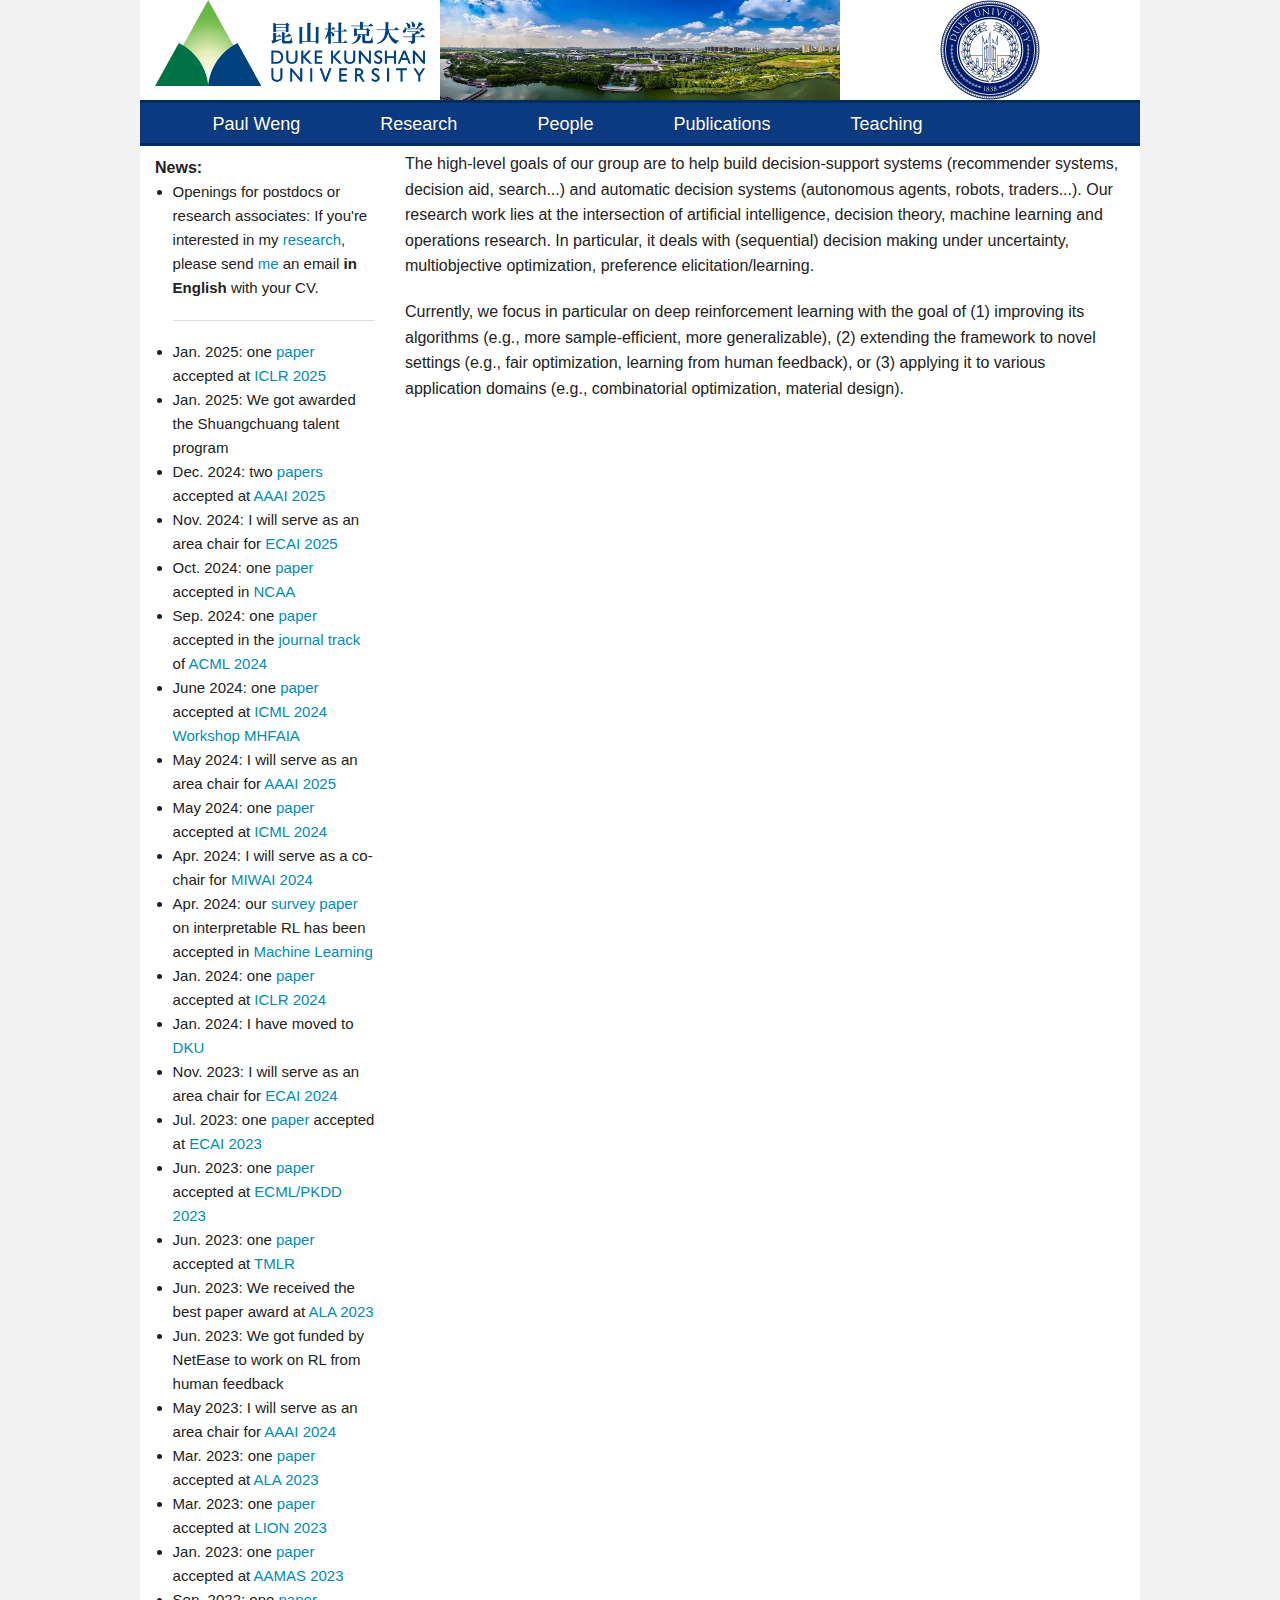
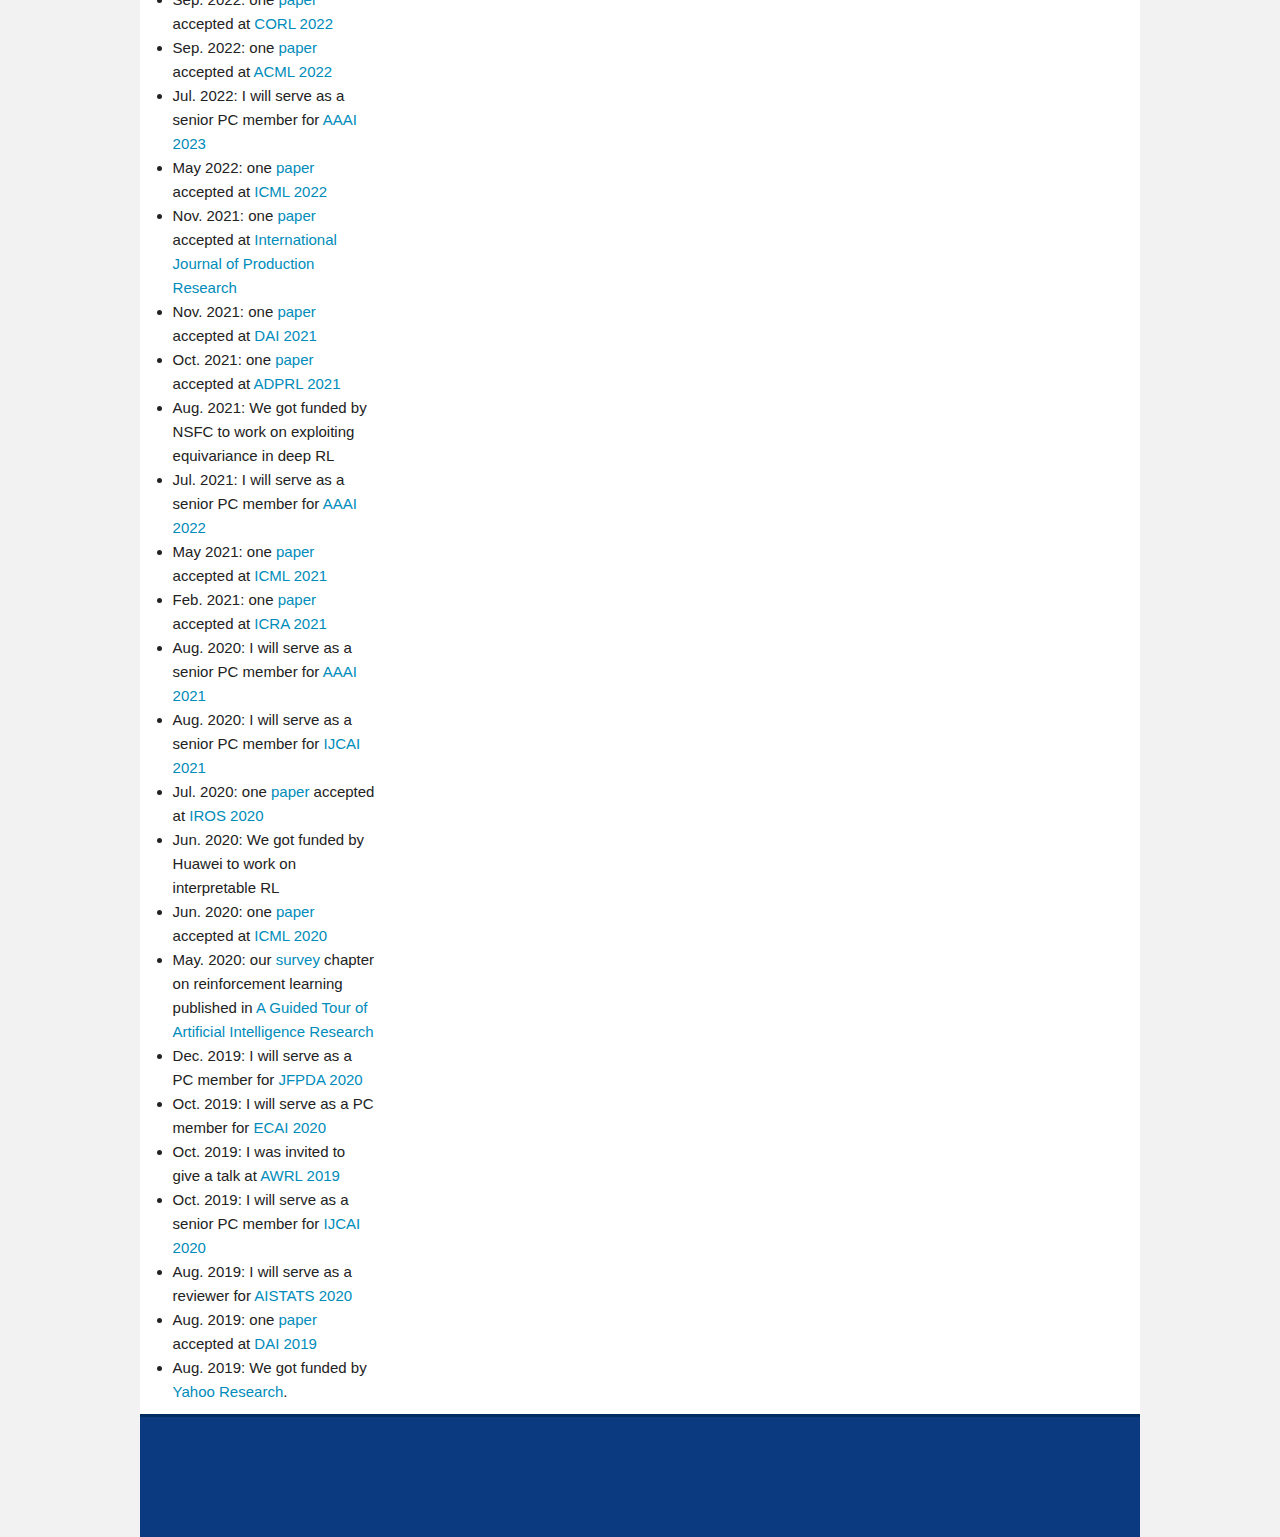
<file: research.html>
<!doctype html>

<html class="no-js" lang="en">

  <head>

    <meta charset="utf-8" />

    <meta name="viewport" content="width=device-width, initial-scale=1.0" />

    <link href="img/favicon.ico" rel="shortcut icon"/>

    <title>Paul Weng | Research</title>

    <link rel="stylesheet" href="css/foundation.min.css" />

      <link rel="stylesheet" href="css/pw.css" />

    <script src="js/vendor/modernizr.js"></script>

  </head>

  <body style="background-color:#F2F2F2">

<!-- HEADER -->

      <div class="row pw-header">

          <div class="large-3 columns pw-header-block">

              <a href="https://www.dukekunshan.edu.cn/"><img src="img/dku-logo.png" alt="DKU"/></a>

        </div>

          <div class="large-3 columns pw-header-block-center" style="background: url('img/facility.jpg'); background-size: 400px 100px;">

              

        </div>

          <div class="large-3 columns pw-header-block-r">

	<a href="https://duke.edu/"><img src="img/duke-logo.png" alt="Duke University"/></a>

        </div>

      </div>

      

<!-- MENU -->

      <div class="row" style="background-color:rgb(0,44,98); height:46px">

          <div class="large-12 column" style="background-color:rgb(11,58,129); height:40px; position:relative; top:3px">

        <div class="menu-wrap show-for-large-up" style="position:relative; top:-3px">

    <nav class="menu">

        <ul class="clearfix">

            <li><a href="index.html">Paul Weng</a></li>

            <li><a href="research.html">Research</a></li>

            <li><a href="people.html">People</a></li>

            <li><a href="publications.html">Publications</a></li>

            <li><a href="teaching.html">Teaching</a></li>

        </ul>

    </nav>

</div>       

              <div class="menu-wrap show-for-medium-down" style="position:relative; top:-3px; left:-20px">

    <nav class="menu">

        <ul class="clearfix">

            <li>

                <a href="#">Menu <span class="arrow">&#9660;</span></a>

                <ul class="sub-menu">

            <li><a href="index.html">Paul Weng</a></li>

            <li><a href="research.html">Research</a></li>

            <li><a href="people.html">People</a></li>

            <li><a href="publications.html">Publications</a></li>

            <li><a href="teaching.html">Teaching</a></li>

                </ul>

            </li>

        </ul>

    </nav>

</div>

          </div>

      </div>

      

      <!-- BODY -->

      <div class="row" style="background-color:#FFFFFF">

                    <!-- NEWS -->

        <div class="large-3 columns">            

            <div class="news"><b>News:</b>



    <ul style="font-size:15px">

        <li>Openings for postdocs or research associates:

               If you're interested in my

                <a href="research.html">research</a>, please send

                <a href="mailto:paul.weng@sjtu.edu.cn">me</a> an email <b>in English</b> with your CV.</li>

<hr/>

        <li>Jan. 2025: one <a href="publications.html">paper</a> accepted at

                <a href="https://iclr.cc/Conferences/2025"/>ICLR 2025</a></li>

        <li>Jan. 2025: We got awarded the Shuangchuang talent program</li>

        <li>Dec. 2024: two <a href="publications.html">papers</a> accepted at

                <a href=""https://aaai.org/conference/aaai/aaai-25//>AAAI 2025</a></li>

        <li>Nov. 2024: I will serve as an area chair for <a href="https://ecai2025.org/">ECAI 2025</a></li>

        <li>Oct. 2024: one <a href="publications.html">paper</a> accepted in



                <a href=""https://link.springer.com/journal/521/>NCAA</a></li>

        <li>Sep. 2024: one <a href="publications.html">paper</a> accepted in the

                <a href="https://link.springer.com/article/10.1007/s10994-024-06543-w"/>journal track</a> of <a href="https://www.acml-conf.org/2024/">ACML 2024</a></li>

        <li>June 2024: one <a href="publications.html">paper</a> accepted at

                <a href="https://sites.google.com/view/mhf-icml2024"/>ICML 2024 Workshop MHFAIA</a></li>

        <li>May 2024: I will serve as an area chair for <a href="https://aaai.org/Conferences/AAAI-25/">AAAI 2025</a></li>

        <li>May 2024: one <a href="publications.html">paper</a> accepted at

                <a href="https://icml.cc/"/>ICML 2024</a></li>

        <li>Apr. 2024: I will serve as a co-chair for <a href=""https://miwai24.miwai.org/>MIWAI 2024</a></li>

        <li>Apr. 2024: our <a href="publications.html">survey paper</a> on interpretable RL has been accepted in

                <a href="https://link.springer.com/article/10.1007/s10994-024-06543-w"/>Machine Learning</a></li>

        <li>Jan. 2024: one <a href="publications.html">paper</a> accepted at

                <a href="https://iclr.cc/Conferences/2024"/>ICLR 2024</a></li>

        <li>Jan. 2024: I have moved to <a href=""https://www.dukekunshan.edu.cn/>DKU</a></li>

        <li>Nov. 2023: I will serve as an area chair for <a href="https://www.ecai2024.eu/">ECAI 2024</a></li>

        <li>Jul. 2023: one <a href="publications.html">paper</a> accepted at

                <a href="https://ecai2023.eu/"/>ECAI 2023</a></li>

        <li>Jun. 2023: one <a href="publications.html">paper</a> accepted at

                <a href="https://2023.ecmlpkdd.org"/>ECML/PKDD 2023</a></li>

        <li>Jun. 2023: one <a href="publications.html">paper</a> accepted at

                <a href="https://jmlr.org/tmlr/"/>TMLR</a></li>

        <li>Jun. 2023: We received the best paper award at <a href="https://ALAworkshop2023.github.io/"/>ALA 2023</a></li>

        <li>Jun. 2023: We got funded by NetEase to work on RL from human feedback</li>

        <li>May 2023: I will serve as an area chair for <a href="https://aaai.org/Conferences/AAAI-24/">AAAI 2024</a></li>

        <li>Mar. 2023: one <a href="publications.html">paper</a> accepted at

                <a href="https://ALAworkshop2023.github.io/"/>ALA 2023</a></li>

        <li>Mar. 2023: one <a href="publications.html">paper</a> accepted at

                <a href="https://lion17.org"/>LION 2023</a></li>

        <li>Jan. 2023: one <a href="publications.html">paper</a> accepted at

                <a href="https://aamas2023.soton.ac.uk/"/>AAMAS 2023</a></li>

        <li>Sep. 2022: one <a href="publications.html">paper</a> accepted at

                <a href="https://corl2022.org/"/>CORL 2022</a></li>

        <li>Sep. 2022: one <a href="publications.html">paper</a> accepted at

                <a href="https://www.acml-conf.org/2022/"/>ACML 2022</a></li>

        <li>Jul. 2022: I will serve as a senior PC member for <a href="https://aaai.org/Conferences/AAAI-23/">AAAI 2023</a></li>

        <li>May 2022: one <a href="publications.html">paper</a> accepted at

                <a href="https://icml.cc/Conferences/2022#"/>ICML 2022</a></li>

        <li>Nov. 2021: one <a href="publications.html">paper</a> accepted at

                <a href="https://www.tandfonline.com/toc/tprs20/current"/>International Journal of Production Research</a></li>

        <li>Nov. 2021: one <a href="publications.html">paper</a> accepted at

                <a href="http://www.adai.ai/dai/2021/2021.html"/>DAI 2021</a></li>

        <li>Oct. 2021: one <a href="publications.html">paper</a> accepted at

                <a href="https://attend.ieee.org/ssci-2021/ieee-symposium-on-adaptive-dynamic-programming-and-reinforcement-learning-ieee-adprl/"/>ADPRL 2021</a></li>

        <li>Aug. 2021: We got funded by NSFC to work on exploiting equivariance in deep RL</li>

        <li>Jul. 2021: I will serve as a senior PC member for <a href="https://aaai.org/Conferences/AAAI-22/">AAAI 2022</a></li>

        <li>May 2021: one <a href="publications.html">paper</a> accepted at

                <a href="https://icml.cc/Conferences/2021#"/>ICML 2021</a></li>

        <li>Feb. 2021: one <a href="publications.html">paper</a> accepted at

                <a href="http://icra2021.org/">ICRA 2021</a></li>

        <li>Aug. 2020: I will serve as a senior PC member for <a href="https://aaai.org/Conferences/AAAI-21/aaai21call/">AAAI 2021</a></li>

        <li>Aug. 2020: I will serve as a senior PC member for <a href="https://www.ijcai.org/">IJCAI 2021</a></li>

        <li>Jul. 2020: one <a href="publications.html">paper</a> accepted at

                <a href="https://www.iros2020.org/index.html">IROS 2020</a></li>

        <li>Jun. 2020: We got funded by Huawei to work on interpretable RL</li>

        <li>Jun. 2020: one <a href="publications.html">paper</a> accepted at

                <a href="https://icml.cc/">ICML 2020</a></li>

        <li>May. 2020: our <a href="publications.html">survey</a> chapter on reinforcement learning published in 

                <a href="https://www.springer.com/gp/book/9783030061630">A Guided Tour of Artificial Intelligence Research</a></li>

        <li>Dec. 2019: I will serve as a PC member for <a href="http://pfia2020.fr/jfpda-2020/">JFPDA 2020</a></li>

        <li>Oct. 2019: I will serve as a PC member for <a href="http://ecai2020.eu/">ECAI 2020</a></li>

        <li>Oct. 2019: I was invited to give a talk at  <a href="https://awrl.cc/2019.html">AWRL 2019</a></li>

        <li>Oct. 2019: I will serve as a senior PC member for <a href="https://ijcai20.org/">IJCAI 2020</a></li>

        <li>Aug. 2019: I will serve as a reviewer for <a href="https://www.aistats.org/">AISTATS 2020</a></li>

        <li>Aug. 2019: one <a href="publications.html">paper</a> accepted at

                <a href="http://www.adai.ai/">DAI 2019</a></li>

        <li>Aug. 2019: We got funded by <a href="https://research.yahoo.com/news/congratulations-2019-faculty-and-research-engagement-program-frep-recipients-3">Yahoo Research</a>.</li>

    </ul>



            </div>

        </div>

          

          <!-- CONTENT -->

        <div class="large-9 columns" style="position:relative; top:5px">

            <hr class="show-for-medium-down"/>

          

<p>The high-level goals of our group are to help build decision-support systems (recommender 

systems, decision aid, search...) and automatic decision systems (autonomous agents, robots, 

traders...). Our research work lies at the intersection of artificial intelligence, decision theory, machine 

learning and operations research. In particular, it deals with (sequential) decision making under uncertainty, multiobjective optimization, preference elicitation/learning.</p> 



<p>Currently, we focus in particular on deep reinforcement learning with the goal of 

(1) improving its algorithms (e.g., more sample-efficient, more generalizable), 

(2) extending the framework to novel settings (e.g., fair optimization, learning from human feedback), or

(3) applying it to various application domains (e.g., combinatorial optimization, material design). </p>







                

        </div>

      </div> <!-- END OF BODY -->



      <!-- FOOTER -->

      <div class="row pw-footer" style="background-color:rgb(0,44,98); height:123px">

          <div class="medium-12 column" style="background-color:rgb(11,58,129); height:120px; transform:translateY(3px)">

            <div class="medium-6 columns">

<!--              <a href="http://en.sjtu.edu.cn/">

<!--                  <img src="img/sjtu.jpg"/ alt="Shanghai Jiao Tong University"

<!--                       height="80" width="210"

<!--                       style="transform:translateY(50%)">

<!--                </a>

            </div>

            <div class="medium-6 medium-push-4 large-push-4 columns">

<!--                <a href="https://umich.edu/">

<!--                    <img src="img/umich-logo.png"  alt="University of Michigan"

<!--                         style="height:100px;"/>

<!--                </a>

              </div>

      </div>

     </body>

</html>
</file>
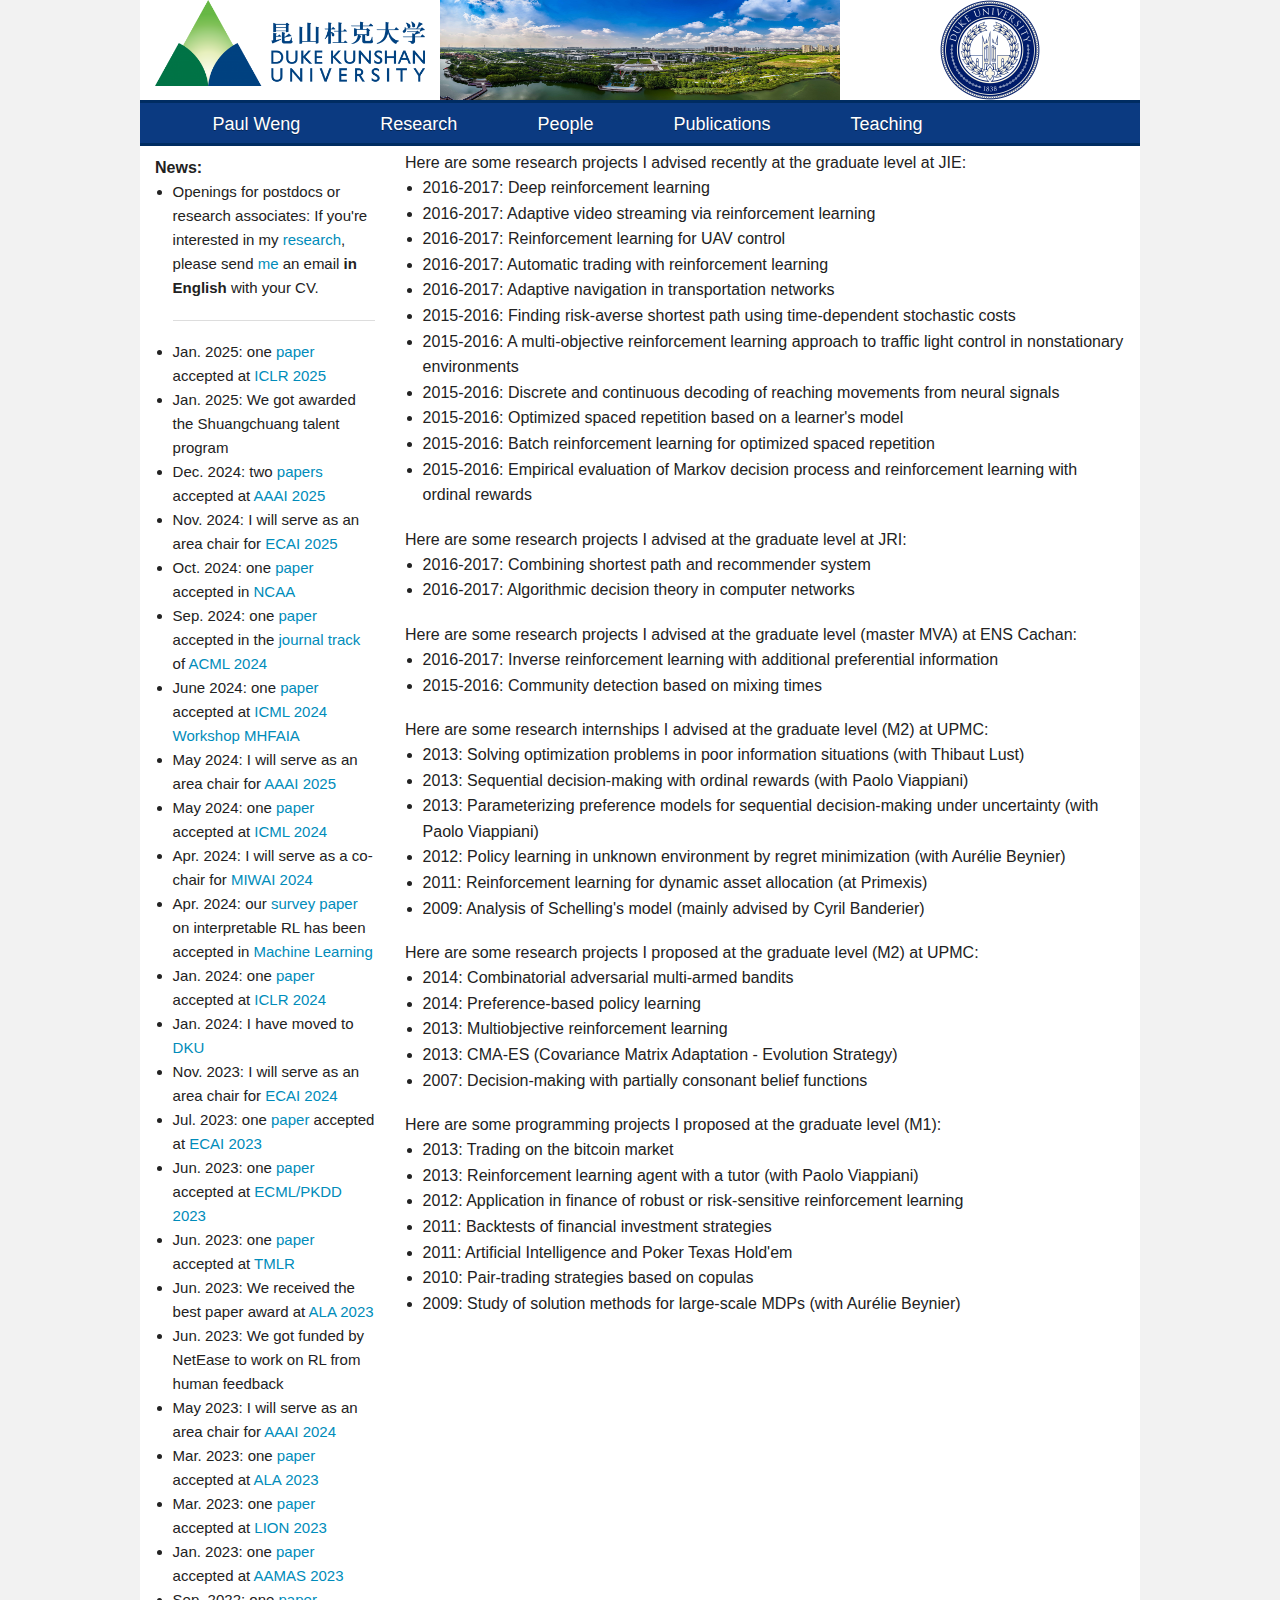
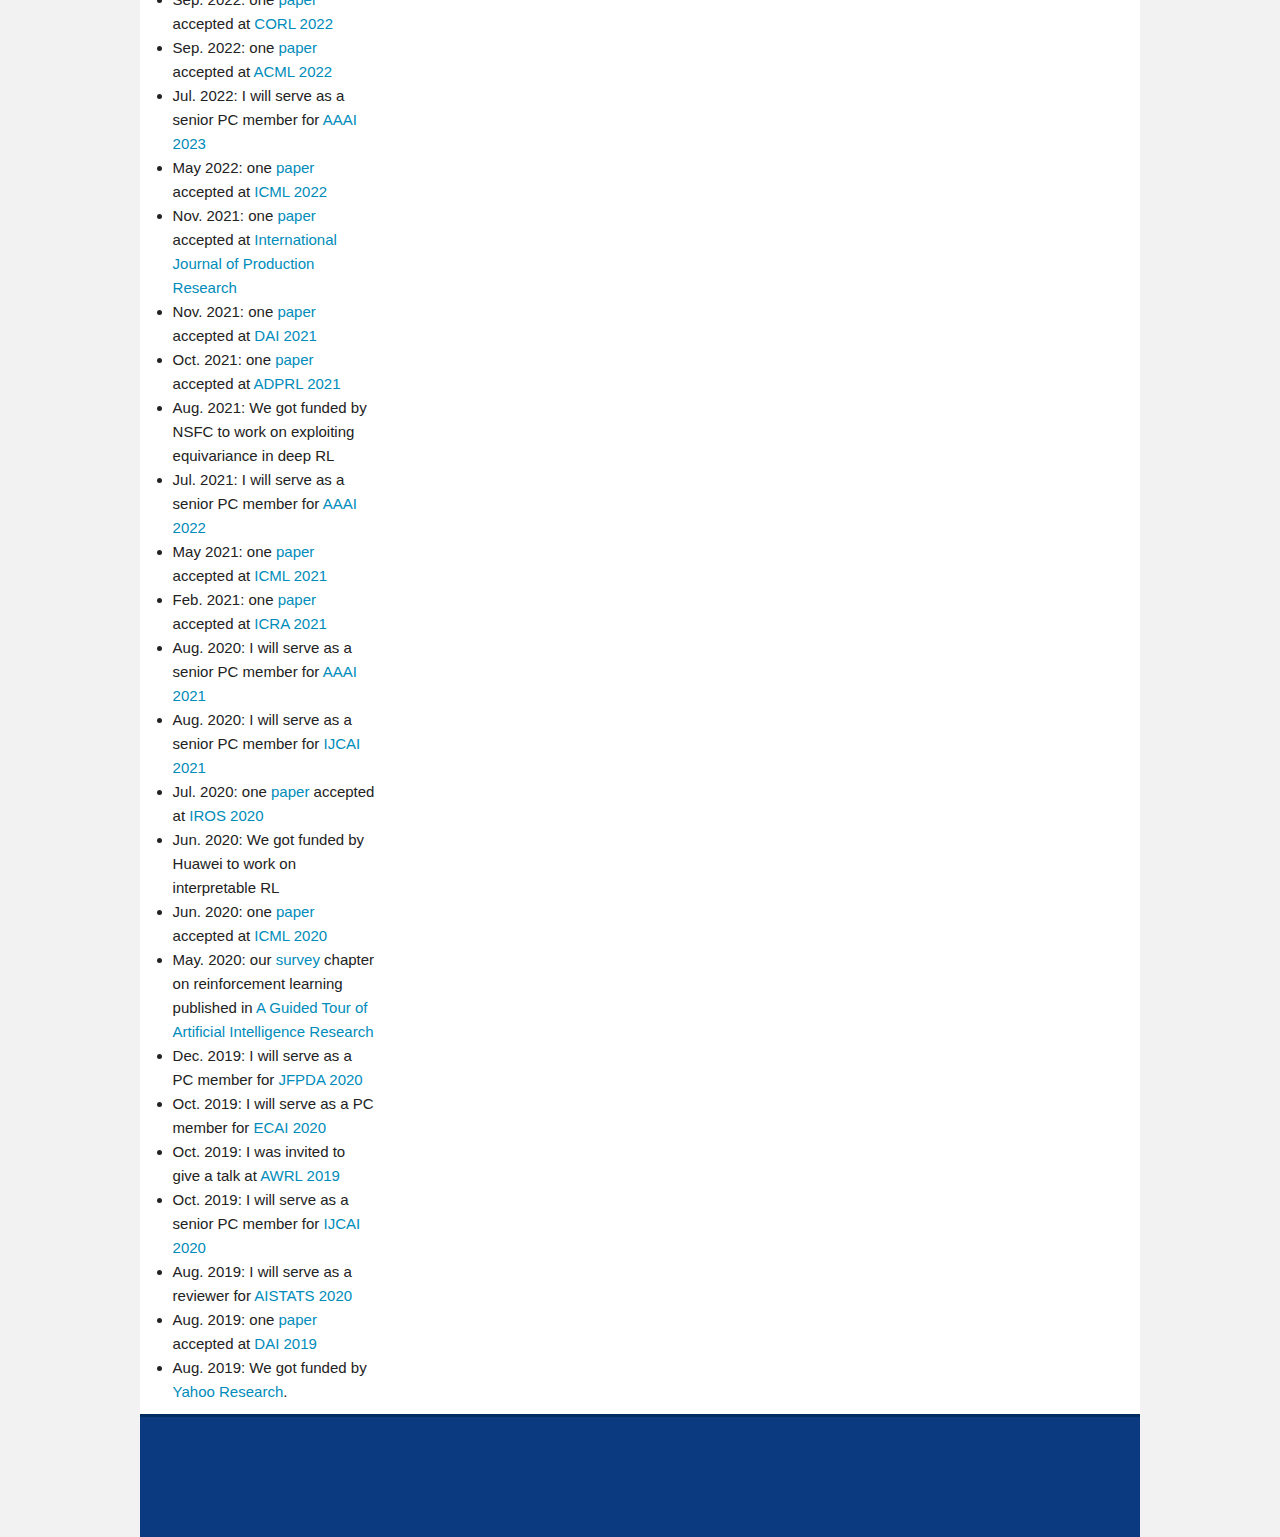
<file: studentprojects.html>
<!doctype html>

<html class="no-js" lang="en">

  <head>

    <meta charset="utf-8" />

    <meta name="viewport" content="width=device-width, initial-scale=1.0" />

    <link href="img/favicon.ico" rel="shortcut icon"/>

    <title>Paul Weng | Student Projects</title>

    <link rel="stylesheet" href="css/foundation.min.css" />

      <link rel="stylesheet" href="css/pw.css" />

    <script src="js/vendor/modernizr.js"></script>

  </head>

  <body style="background-color:#F2F2F2">

<!-- HEADER -->

      <div class="row pw-header">

          <div class="large-3 columns pw-header-block">

              <a href="https://www.dukekunshan.edu.cn/"><img src="img/dku-logo.png" alt="DKU"/></a>

        </div>

          <div class="large-3 columns pw-header-block-center" style="background: url('img/facility.jpg'); background-size: 400px 100px;">

              

        </div>

          <div class="large-3 columns pw-header-block-r">

	<a href="https://duke.edu/"><img src="img/duke-logo.png" alt="Duke University"/></a>

        </div>

      </div>

      

<!-- MENU -->

      <div class="row" style="background-color:rgb(0,44,98); height:46px">

          <div class="large-12 column" style="background-color:rgb(11,58,129); height:40px; position:relative; top:3px">

        <div class="menu-wrap show-for-large-up" style="position:relative; top:-3px">

    <nav class="menu">

        <ul class="clearfix">

            <li><a href="index.html">Paul Weng</a></li>

            <li><a href="research.html">Research</a></li>

            <li><a href="people.html">People</a></li>

            <li><a href="publications.html">Publications</a></li>

            <li><a href="teaching.html">Teaching</a></li>

        </ul>

    </nav>

</div>       

              <div class="menu-wrap show-for-medium-down" style="position:relative; top:-3px; left:-20px">

    <nav class="menu">

        <ul class="clearfix">

            <li>

                <a href="#">Menu <span class="arrow">&#9660;</span></a>

                <ul class="sub-menu">

            <li><a href="index.html">Paul Weng</a></li>

            <li><a href="research.html">Research</a></li>

            <li><a href="people.html">People</a></li>

            <li><a href="publications.html">Publications</a></li>

            <li><a href="teaching.html">Teaching</a></li>

                </ul>

            </li>

        </ul>

    </nav>

</div>

          </div>

      </div>

      

      <!-- BODY -->

      <div class="row" style="background-color:#FFFFFF">

                    <!-- NEWS -->

        <div class="large-3 columns">            

            <div class="news"><b>News:</b>



    <ul style="font-size:15px">

        <li>Openings for postdocs or research associates:

               If you're interested in my

                <a href="research.html">research</a>, please send

                <a href="mailto:paul.weng@sjtu.edu.cn">me</a> an email <b>in English</b> with your CV.</li>

<hr/>

        <li>Jan. 2025: one <a href="publications.html">paper</a> accepted at

                <a href="https://iclr.cc/Conferences/2025"/>ICLR 2025</a></li>

        <li>Jan. 2025: We got awarded the Shuangchuang talent program</li>

        <li>Dec. 2024: two <a href="publications.html">papers</a> accepted at

                <a href=""https://aaai.org/conference/aaai/aaai-25//>AAAI 2025</a></li>

        <li>Nov. 2024: I will serve as an area chair for <a href="https://ecai2025.org/">ECAI 2025</a></li>

        <li>Oct. 2024: one <a href="publications.html">paper</a> accepted in



                <a href=""https://link.springer.com/journal/521/>NCAA</a></li>

        <li>Sep. 2024: one <a href="publications.html">paper</a> accepted in the

                <a href="https://link.springer.com/article/10.1007/s10994-024-06543-w"/>journal track</a> of <a href="https://www.acml-conf.org/2024/">ACML 2024</a></li>

        <li>June 2024: one <a href="publications.html">paper</a> accepted at

                <a href="https://sites.google.com/view/mhf-icml2024"/>ICML 2024 Workshop MHFAIA</a></li>

        <li>May 2024: I will serve as an area chair for <a href="https://aaai.org/Conferences/AAAI-25/">AAAI 2025</a></li>

        <li>May 2024: one <a href="publications.html">paper</a> accepted at

                <a href="https://icml.cc/"/>ICML 2024</a></li>

        <li>Apr. 2024: I will serve as a co-chair for <a href=""https://miwai24.miwai.org/>MIWAI 2024</a></li>

        <li>Apr. 2024: our <a href="publications.html">survey paper</a> on interpretable RL has been accepted in

                <a href="https://link.springer.com/article/10.1007/s10994-024-06543-w"/>Machine Learning</a></li>

        <li>Jan. 2024: one <a href="publications.html">paper</a> accepted at

                <a href="https://iclr.cc/Conferences/2024"/>ICLR 2024</a></li>

        <li>Jan. 2024: I have moved to <a href=""https://www.dukekunshan.edu.cn/>DKU</a></li>

        <li>Nov. 2023: I will serve as an area chair for <a href="https://www.ecai2024.eu/">ECAI 2024</a></li>

        <li>Jul. 2023: one <a href="publications.html">paper</a> accepted at

                <a href="https://ecai2023.eu/"/>ECAI 2023</a></li>

        <li>Jun. 2023: one <a href="publications.html">paper</a> accepted at

                <a href="https://2023.ecmlpkdd.org"/>ECML/PKDD 2023</a></li>

        <li>Jun. 2023: one <a href="publications.html">paper</a> accepted at

                <a href="https://jmlr.org/tmlr/"/>TMLR</a></li>

        <li>Jun. 2023: We received the best paper award at <a href="https://ALAworkshop2023.github.io/"/>ALA 2023</a></li>

        <li>Jun. 2023: We got funded by NetEase to work on RL from human feedback</li>

        <li>May 2023: I will serve as an area chair for <a href="https://aaai.org/Conferences/AAAI-24/">AAAI 2024</a></li>

        <li>Mar. 2023: one <a href="publications.html">paper</a> accepted at

                <a href="https://ALAworkshop2023.github.io/"/>ALA 2023</a></li>

        <li>Mar. 2023: one <a href="publications.html">paper</a> accepted at

                <a href="https://lion17.org"/>LION 2023</a></li>

        <li>Jan. 2023: one <a href="publications.html">paper</a> accepted at

                <a href="https://aamas2023.soton.ac.uk/"/>AAMAS 2023</a></li>

        <li>Sep. 2022: one <a href="publications.html">paper</a> accepted at

                <a href="https://corl2022.org/"/>CORL 2022</a></li>

        <li>Sep. 2022: one <a href="publications.html">paper</a> accepted at

                <a href="https://www.acml-conf.org/2022/"/>ACML 2022</a></li>

        <li>Jul. 2022: I will serve as a senior PC member for <a href="https://aaai.org/Conferences/AAAI-23/">AAAI 2023</a></li>

        <li>May 2022: one <a href="publications.html">paper</a> accepted at

                <a href="https://icml.cc/Conferences/2022#"/>ICML 2022</a></li>

        <li>Nov. 2021: one <a href="publications.html">paper</a> accepted at

                <a href="https://www.tandfonline.com/toc/tprs20/current"/>International Journal of Production Research</a></li>

        <li>Nov. 2021: one <a href="publications.html">paper</a> accepted at

                <a href="http://www.adai.ai/dai/2021/2021.html"/>DAI 2021</a></li>

        <li>Oct. 2021: one <a href="publications.html">paper</a> accepted at

                <a href="https://attend.ieee.org/ssci-2021/ieee-symposium-on-adaptive-dynamic-programming-and-reinforcement-learning-ieee-adprl/"/>ADPRL 2021</a></li>

        <li>Aug. 2021: We got funded by NSFC to work on exploiting equivariance in deep RL</li>

        <li>Jul. 2021: I will serve as a senior PC member for <a href="https://aaai.org/Conferences/AAAI-22/">AAAI 2022</a></li>

        <li>May 2021: one <a href="publications.html">paper</a> accepted at

                <a href="https://icml.cc/Conferences/2021#"/>ICML 2021</a></li>

        <li>Feb. 2021: one <a href="publications.html">paper</a> accepted at

                <a href="http://icra2021.org/">ICRA 2021</a></li>

        <li>Aug. 2020: I will serve as a senior PC member for <a href="https://aaai.org/Conferences/AAAI-21/aaai21call/">AAAI 2021</a></li>

        <li>Aug. 2020: I will serve as a senior PC member for <a href="https://www.ijcai.org/">IJCAI 2021</a></li>

        <li>Jul. 2020: one <a href="publications.html">paper</a> accepted at

                <a href="https://www.iros2020.org/index.html">IROS 2020</a></li>

        <li>Jun. 2020: We got funded by Huawei to work on interpretable RL</li>

        <li>Jun. 2020: one <a href="publications.html">paper</a> accepted at

                <a href="https://icml.cc/">ICML 2020</a></li>

        <li>May. 2020: our <a href="publications.html">survey</a> chapter on reinforcement learning published in 

                <a href="https://www.springer.com/gp/book/9783030061630">A Guided Tour of Artificial Intelligence Research</a></li>

        <li>Dec. 2019: I will serve as a PC member for <a href="http://pfia2020.fr/jfpda-2020/">JFPDA 2020</a></li>

        <li>Oct. 2019: I will serve as a PC member for <a href="http://ecai2020.eu/">ECAI 2020</a></li>

        <li>Oct. 2019: I was invited to give a talk at  <a href="https://awrl.cc/2019.html">AWRL 2019</a></li>

        <li>Oct. 2019: I will serve as a senior PC member for <a href="https://ijcai20.org/">IJCAI 2020</a></li>

        <li>Aug. 2019: I will serve as a reviewer for <a href="https://www.aistats.org/">AISTATS 2020</a></li>

        <li>Aug. 2019: one <a href="publications.html">paper</a> accepted at

                <a href="http://www.adai.ai/">DAI 2019</a></li>

        <li>Aug. 2019: We got funded by <a href="https://research.yahoo.com/news/congratulations-2019-faculty-and-research-engagement-program-frep-recipients-3">Yahoo Research</a>.</li>

    </ul>



            </div>

        </div>

          

          <!-- CONTENT -->

        <div class="large-9 columns" style="position:relative; top:5px">

            <hr class="show-for-medium-down"/>

          



Here are some research projects I advised recently at the graduate level at JIE:

<ul>

<li>2016-2017: Deep reinforcement learning</li>

<li>2016-2017: Adaptive video streaming via reinforcement learning</li>

<li>2016-2017: Reinforcement learning for UAV control</li>

<li>2016-2017: Automatic trading with reinforcement learning</li>

<li>2016-2017: Adaptive navigation in transportation networks</li>

<li>2015-2016: Finding risk-averse shortest path using time-dependent stochastic costs</li>

<li>2015-2016: A multi-objective reinforcement learning approach to traffic light control in nonstationary environments</li>

<li>2015-2016: Discrete and continuous decoding of reaching movements from neural signals</li>

<li>2015-2016: Optimized spaced repetition based on a learner's model</li>

<li>2015-2016: Batch reinforcement learning for optimized spaced repetition</li>

<li>2015-2016: Empirical evaluation of Markov decision process and reinforcement learning with ordinal rewards</li>

</ul>



Here are some research projects I advised at the graduate level at JRI:

<ul>

<li>2016-2017: Combining shortest path and recommender system</li>

<li>2016-2017: Algorithmic decision theory in computer networks</li>

</ul>



Here are some research projects I advised at the graduate level (master MVA) at ENS Cachan:

<ul>

<li>2016-2017: Inverse reinforcement learning with additional preferential information</li>

<li>2015-2016: Community detection based on mixing times</li>

</ul>



Here are some research internships I advised at the graduate level (M2) at UPMC:

<ul>

<li>2013: Solving optimization problems in poor information situations (with Thibaut Lust)</li>

<li>2013: Sequential decision-making with ordinal rewards (with Paolo Viappiani)</li>

<li>2013: Parameterizing preference models for sequential decision-making under uncertainty (with Paolo Viappiani)</li>

<li>2012: Policy learning in unknown environment by regret minimization (with Aurélie Beynier)</li>

<li>2011: Reinforcement learning for dynamic asset allocation (at Primexis)</li>

<li>2009: Analysis of Schelling's model (mainly advised by Cyril Banderier)</li>

</ul>



Here are some research projects I proposed at the graduate level (M2) at UPMC:

<ul>

<li>2014: Combinatorial adversarial multi-armed bandits</li>

<li>2014: Preference-based policy learning</li>

<li>2013: Multiobjective reinforcement learning</li>

<li>2013: CMA-ES (Covariance Matrix Adaptation - Evolution Strategy)</li>

<li>2007: Decision-making with partially consonant belief functions</li>

</ul>

Here are some programming projects I proposed at the graduate level (M1):

<ul>

<li>2013: Trading on the bitcoin market</li>

<li>2013: Reinforcement learning agent with a tutor (with Paolo Viappiani)</li>

<li>2012: Application in finance of robust or risk-sensitive reinforcement learning</li>

<li>2011: Backtests of financial investment strategies</li>

<li>2011: Artificial Intelligence and Poker Texas Hold'em</li>

<li>2010: Pair-trading strategies based on copulas</li>

<li>2009: Study of solution methods for large-scale MDPs (with Aurélie Beynier)</li>

</ul>

                

        </div>

      </div> <!-- END OF BODY -->



      <!-- FOOTER -->

      <div class="row pw-footer" style="background-color:rgb(0,44,98); height:123px">

          <div class="medium-12 column" style="background-color:rgb(11,58,129); height:120px; transform:translateY(3px)">

            <div class="medium-6 columns">

<!--              <a href="http://en.sjtu.edu.cn/">

<!--                  <img src="img/sjtu.jpg"/ alt="Shanghai Jiao Tong University"

<!--                       height="80" width="210"

<!--                       style="transform:translateY(50%)">

<!--                </a>

            </div>

            <div class="medium-6 medium-push-4 large-push-4 columns">

<!--                <a href="https://umich.edu/">

<!--                    <img src="img/umich-logo.png"  alt="University of Michigan"

<!--                         style="height:100px;"/>

<!--                </a>

              </div>

      </div>

     </body>

</html>
</file>
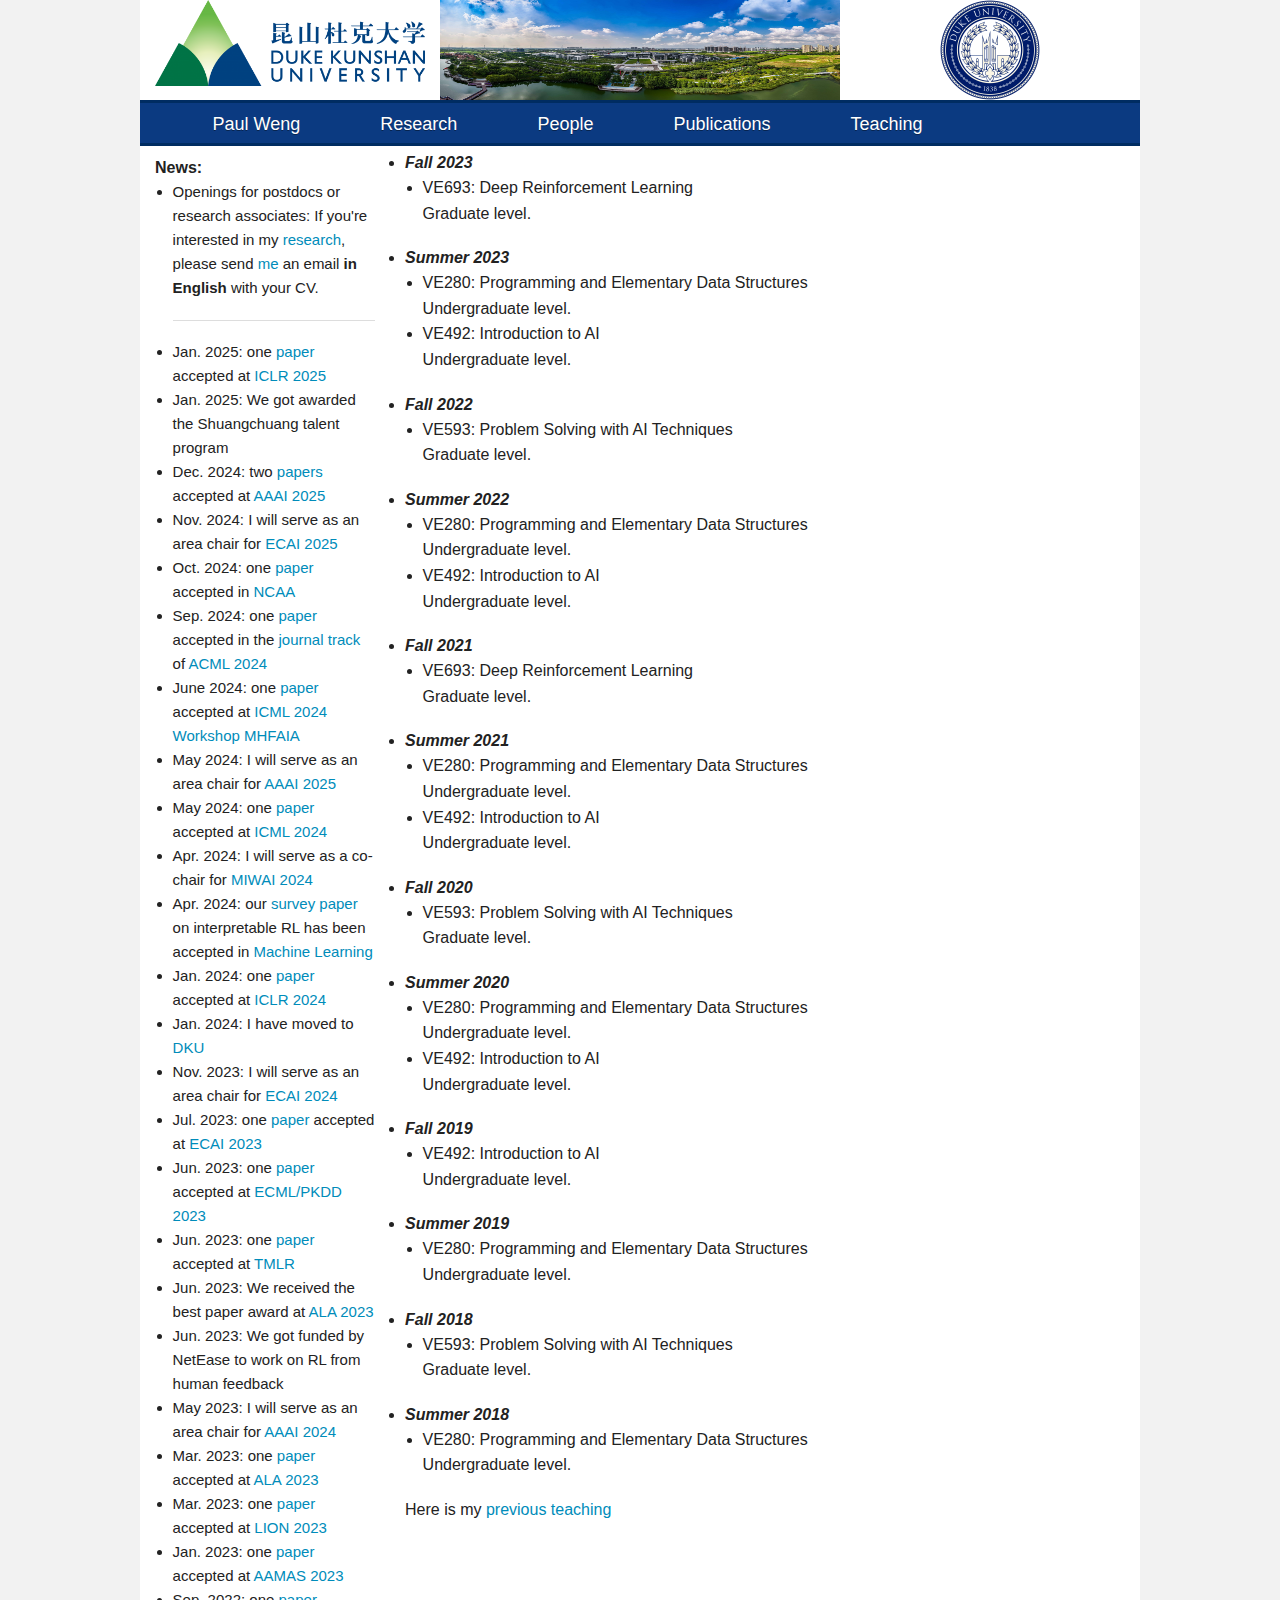
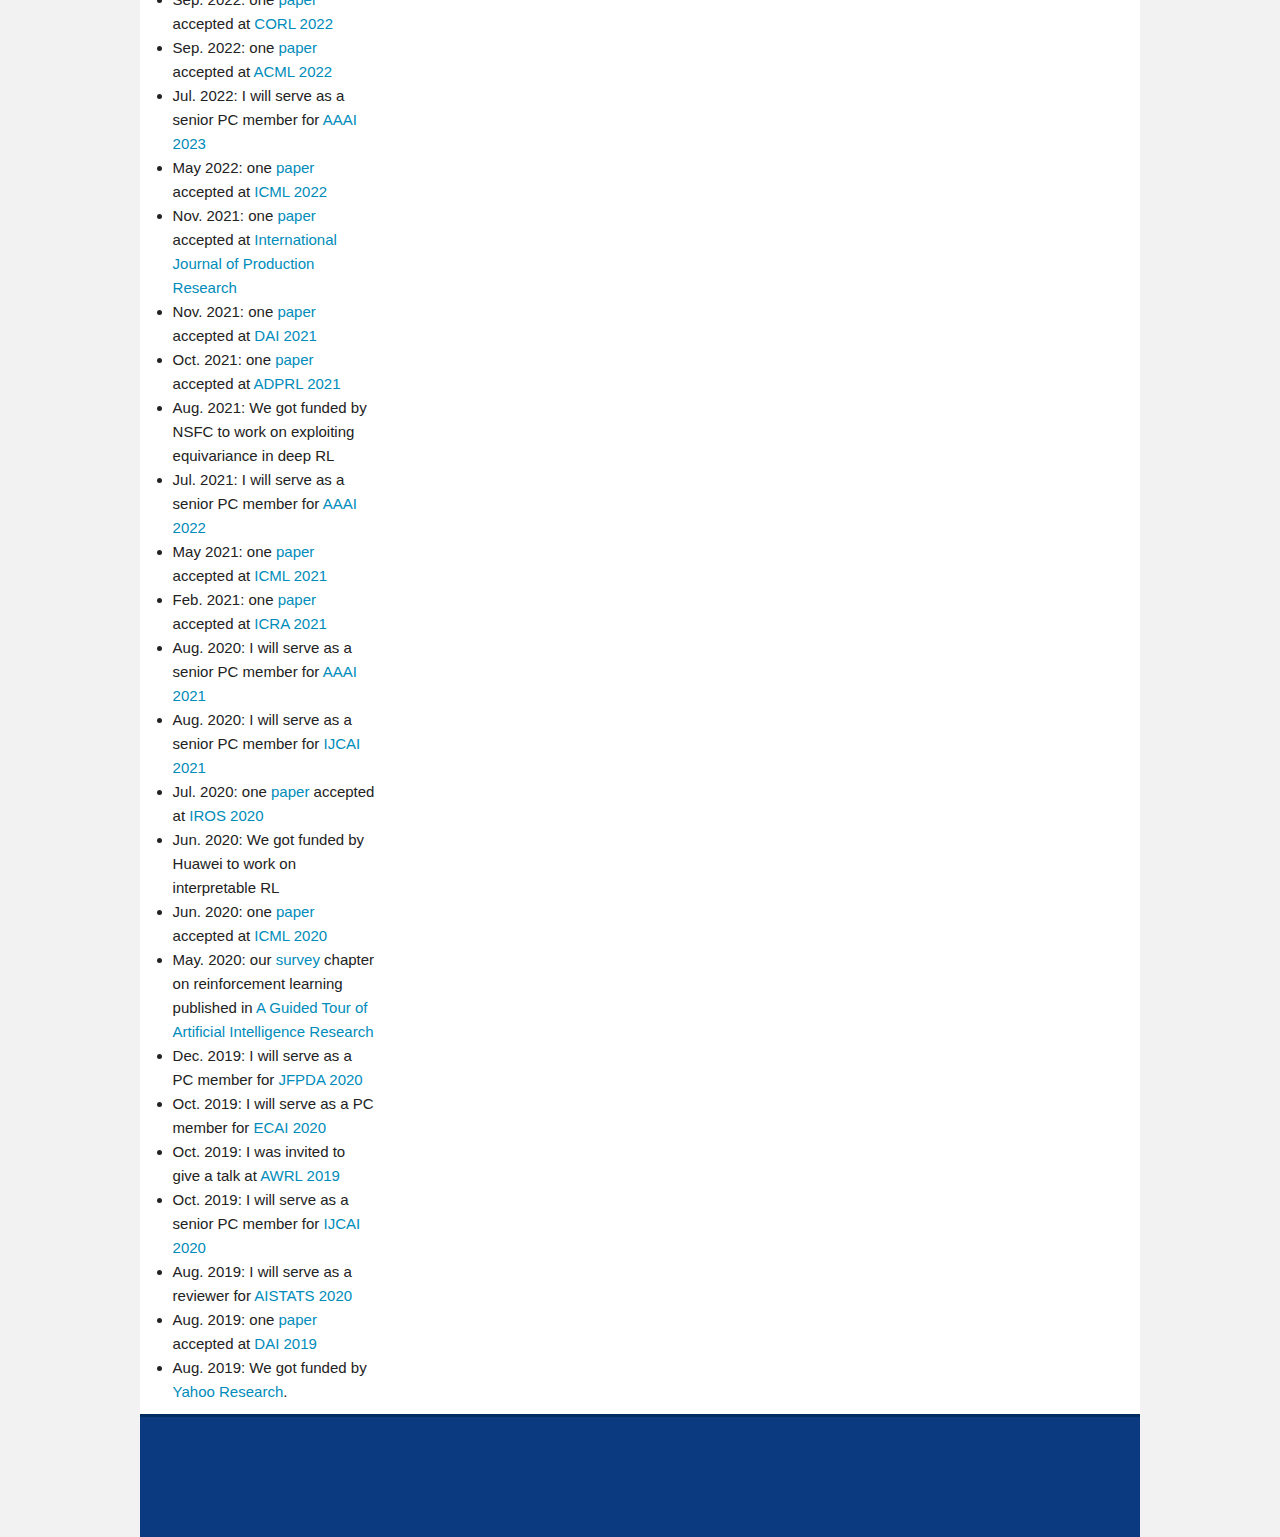
<file: teaching.html>
<!doctype html>

<html class="no-js" lang="en">

  <head>

    <meta charset="utf-8" />

    <meta name="viewport" content="width=device-width, initial-scale=1.0" />

    <link href="img/favicon.ico" rel="shortcut icon"/>

    <title>Paul Weng | Teaching</title>

    <link rel="stylesheet" href="css/foundation.min.css" />

      <link rel="stylesheet" href="css/pw.css" />

    <script src="js/vendor/modernizr.js"></script>

  </head>

  <body style="background-color:#F2F2F2">

<!-- HEADER -->

      <div class="row pw-header">

          <div class="large-3 columns pw-header-block">

              <a href="https://www.dukekunshan.edu.cn/"><img src="img/dku-logo.png" alt="DKU"/></a>

        </div>

          <div class="large-3 columns pw-header-block-center" style="background: url('img/facility.jpg'); background-size: 400px 100px;">

              

        </div>

          <div class="large-3 columns pw-header-block-r">

	<a href="https://duke.edu/"><img src="img/duke-logo.png" alt="Duke University"/></a>

        </div>

      </div>

      

<!-- MENU -->

      <div class="row" style="background-color:rgb(0,44,98); height:46px">

          <div class="large-12 column" style="background-color:rgb(11,58,129); height:40px; position:relative; top:3px">

        <div class="menu-wrap show-for-large-up" style="position:relative; top:-3px">

    <nav class="menu">

        <ul class="clearfix">

            <li><a href="index.html">Paul Weng</a></li>

            <li><a href="research.html">Research</a></li>

            <li><a href="people.html">People</a></li>

            <li><a href="publications.html">Publications</a></li>

            <li><a href="teaching.html">Teaching</a></li>

        </ul>

    </nav>

</div>       

              <div class="menu-wrap show-for-medium-down" style="position:relative; top:-3px; left:-20px">

    <nav class="menu">

        <ul class="clearfix">

            <li>

                <a href="#">Menu <span class="arrow">&#9660;</span></a>

                <ul class="sub-menu">

            <li><a href="index.html">Paul Weng</a></li>

            <li><a href="research.html">Research</a></li>

            <li><a href="people.html">People</a></li>

            <li><a href="publications.html">Publications</a></li>

            <li><a href="teaching.html">Teaching</a></li>

                </ul>

            </li>

        </ul>

    </nav>

</div>

          </div>

      </div>

      

      <!-- BODY -->

      <div class="row" style="background-color:#FFFFFF">

                    <!-- NEWS -->

        <div class="large-3 columns">            

            <div class="news"><b>News:</b>



    <ul style="font-size:15px">

        <li>Openings for postdocs or research associates:

               If you're interested in my

                <a href="research.html">research</a>, please send

                <a href="mailto:paul.weng@sjtu.edu.cn">me</a> an email <b>in English</b> with your CV.</li>

<hr/>

        <li>Jan. 2025: one <a href="publications.html">paper</a> accepted at

                <a href="https://iclr.cc/Conferences/2025"/>ICLR 2025</a></li>

        <li>Jan. 2025: We got awarded the Shuangchuang talent program</li>

        <li>Dec. 2024: two <a href="publications.html">papers</a> accepted at

                <a href=""https://aaai.org/conference/aaai/aaai-25//>AAAI 2025</a></li>

        <li>Nov. 2024: I will serve as an area chair for <a href="https://ecai2025.org/">ECAI 2025</a></li>

        <li>Oct. 2024: one <a href="publications.html">paper</a> accepted in



                <a href=""https://link.springer.com/journal/521/>NCAA</a></li>

        <li>Sep. 2024: one <a href="publications.html">paper</a> accepted in the

                <a href="https://link.springer.com/article/10.1007/s10994-024-06543-w"/>journal track</a> of <a href="https://www.acml-conf.org/2024/">ACML 2024</a></li>

        <li>June 2024: one <a href="publications.html">paper</a> accepted at

                <a href="https://sites.google.com/view/mhf-icml2024"/>ICML 2024 Workshop MHFAIA</a></li>

        <li>May 2024: I will serve as an area chair for <a href="https://aaai.org/Conferences/AAAI-25/">AAAI 2025</a></li>

        <li>May 2024: one <a href="publications.html">paper</a> accepted at

                <a href="https://icml.cc/"/>ICML 2024</a></li>

        <li>Apr. 2024: I will serve as a co-chair for <a href=""https://miwai24.miwai.org/>MIWAI 2024</a></li>

        <li>Apr. 2024: our <a href="publications.html">survey paper</a> on interpretable RL has been accepted in

                <a href="https://link.springer.com/article/10.1007/s10994-024-06543-w"/>Machine Learning</a></li>

        <li>Jan. 2024: one <a href="publications.html">paper</a> accepted at

                <a href="https://iclr.cc/Conferences/2024"/>ICLR 2024</a></li>

        <li>Jan. 2024: I have moved to <a href=""https://www.dukekunshan.edu.cn/>DKU</a></li>

        <li>Nov. 2023: I will serve as an area chair for <a href="https://www.ecai2024.eu/">ECAI 2024</a></li>

        <li>Jul. 2023: one <a href="publications.html">paper</a> accepted at

                <a href="https://ecai2023.eu/"/>ECAI 2023</a></li>

        <li>Jun. 2023: one <a href="publications.html">paper</a> accepted at

                <a href="https://2023.ecmlpkdd.org"/>ECML/PKDD 2023</a></li>

        <li>Jun. 2023: one <a href="publications.html">paper</a> accepted at

                <a href="https://jmlr.org/tmlr/"/>TMLR</a></li>

        <li>Jun. 2023: We received the best paper award at <a href="https://ALAworkshop2023.github.io/"/>ALA 2023</a></li>

        <li>Jun. 2023: We got funded by NetEase to work on RL from human feedback</li>

        <li>May 2023: I will serve as an area chair for <a href="https://aaai.org/Conferences/AAAI-24/">AAAI 2024</a></li>

        <li>Mar. 2023: one <a href="publications.html">paper</a> accepted at

                <a href="https://ALAworkshop2023.github.io/"/>ALA 2023</a></li>

        <li>Mar. 2023: one <a href="publications.html">paper</a> accepted at

                <a href="https://lion17.org"/>LION 2023</a></li>

        <li>Jan. 2023: one <a href="publications.html">paper</a> accepted at

                <a href="https://aamas2023.soton.ac.uk/"/>AAMAS 2023</a></li>

        <li>Sep. 2022: one <a href="publications.html">paper</a> accepted at

                <a href="https://corl2022.org/"/>CORL 2022</a></li>

        <li>Sep. 2022: one <a href="publications.html">paper</a> accepted at

                <a href="https://www.acml-conf.org/2022/"/>ACML 2022</a></li>

        <li>Jul. 2022: I will serve as a senior PC member for <a href="https://aaai.org/Conferences/AAAI-23/">AAAI 2023</a></li>

        <li>May 2022: one <a href="publications.html">paper</a> accepted at

                <a href="https://icml.cc/Conferences/2022#"/>ICML 2022</a></li>

        <li>Nov. 2021: one <a href="publications.html">paper</a> accepted at

                <a href="https://www.tandfonline.com/toc/tprs20/current"/>International Journal of Production Research</a></li>

        <li>Nov. 2021: one <a href="publications.html">paper</a> accepted at

                <a href="http://www.adai.ai/dai/2021/2021.html"/>DAI 2021</a></li>

        <li>Oct. 2021: one <a href="publications.html">paper</a> accepted at

                <a href="https://attend.ieee.org/ssci-2021/ieee-symposium-on-adaptive-dynamic-programming-and-reinforcement-learning-ieee-adprl/"/>ADPRL 2021</a></li>

        <li>Aug. 2021: We got funded by NSFC to work on exploiting equivariance in deep RL</li>

        <li>Jul. 2021: I will serve as a senior PC member for <a href="https://aaai.org/Conferences/AAAI-22/">AAAI 2022</a></li>

        <li>May 2021: one <a href="publications.html">paper</a> accepted at

                <a href="https://icml.cc/Conferences/2021#"/>ICML 2021</a></li>

        <li>Feb. 2021: one <a href="publications.html">paper</a> accepted at

                <a href="http://icra2021.org/">ICRA 2021</a></li>

        <li>Aug. 2020: I will serve as a senior PC member for <a href="https://aaai.org/Conferences/AAAI-21/aaai21call/">AAAI 2021</a></li>

        <li>Aug. 2020: I will serve as a senior PC member for <a href="https://www.ijcai.org/">IJCAI 2021</a></li>

        <li>Jul. 2020: one <a href="publications.html">paper</a> accepted at

                <a href="https://www.iros2020.org/index.html">IROS 2020</a></li>

        <li>Jun. 2020: We got funded by Huawei to work on interpretable RL</li>

        <li>Jun. 2020: one <a href="publications.html">paper</a> accepted at

                <a href="https://icml.cc/">ICML 2020</a></li>

        <li>May. 2020: our <a href="publications.html">survey</a> chapter on reinforcement learning published in 

                <a href="https://www.springer.com/gp/book/9783030061630">A Guided Tour of Artificial Intelligence Research</a></li>

        <li>Dec. 2019: I will serve as a PC member for <a href="http://pfia2020.fr/jfpda-2020/">JFPDA 2020</a></li>

        <li>Oct. 2019: I will serve as a PC member for <a href="http://ecai2020.eu/">ECAI 2020</a></li>

        <li>Oct. 2019: I was invited to give a talk at  <a href="https://awrl.cc/2019.html">AWRL 2019</a></li>

        <li>Oct. 2019: I will serve as a senior PC member for <a href="https://ijcai20.org/">IJCAI 2020</a></li>

        <li>Aug. 2019: I will serve as a reviewer for <a href="https://www.aistats.org/">AISTATS 2020</a></li>

        <li>Aug. 2019: one <a href="publications.html">paper</a> accepted at

                <a href="http://www.adai.ai/">DAI 2019</a></li>

        <li>Aug. 2019: We got funded by <a href="https://research.yahoo.com/news/congratulations-2019-faculty-and-research-engagement-program-frep-recipients-3">Yahoo Research</a>.</li>

    </ul>



            </div>

        </div>

          

          <!-- CONTENT -->

        <div class="large-9 columns" style="position:relative; top:5px">

            <hr class="show-for-medium-down"/>

          

<li><b><em>Fall 2023</em></b>

</li>

<ul>

    <li>VE693: Deep Reinforcement Learning<br/>

    Graduate level.

        </li>

    </ul>

            

<li><b><em>Summer 2023</em></b>

</li>

<ul>

    <li>VE280: Programming and Elementary Data Structures<br/>

    Undergraduate level.

        </li>

    <li>VE492: Introduction to AI<br/>

    Undergraduate level.

        </li>

    </ul>

<li><b><em>Fall 2022</em></b>

</li>

<ul>

    <li>VE593: Problem Solving with AI Techniques<br/>

    Graduate level.

        </li>

    </ul>

            

<li><b><em>Summer 2022</em></b>

</li>

<ul>

    <li>VE280: Programming and Elementary Data Structures<br/>

    Undergraduate level.

        </li>

    <li>VE492: Introduction to AI<br/>

    Undergraduate level.

        </li>

    </ul>

<li><b><em>Fall 2021</em></b>

</li>

<ul>

    <li>VE693: Deep Reinforcement Learning<br/>

    Graduate level.

        </li>

    </ul>

            

<li><b><em>Summer 2021</em></b>

</li>

<ul>

    <li>VE280: Programming and Elementary Data Structures<br/>

    Undergraduate level.

        </li>

    <li>VE492: Introduction to AI<br/>

    Undergraduate level.

        </li>

    </ul>

            

<li><b><em>Fall 2020</em></b>

</li>

<ul>

    <li>VE593: Problem Solving with AI Techniques<br/>

    Graduate level.

        </li>

    </ul>

            

<li><b><em>Summer 2020</em></b>

</li>

<ul>

    <li>VE280: Programming and Elementary Data Structures<br/>

    Undergraduate level.

        </li>

    <li>VE492: Introduction to AI<br/>

    Undergraduate level.

        </li>

    </ul>

            

<li><b><em>Fall 2019</em></b>

</li>

<ul>

    <li>VE492: Introduction to AI<br/>

    Undergraduate level.

        </li>

    </ul>

            

<li><b><em>Summer 2019</em></b>

</li>

<ul>

    <li>VE280: Programming and Elementary Data Structures<br/>

    Undergraduate level.

        </li>

    </ul>

            

<li><b><em>Fall 2018</em></b>

</li>

<ul>

    <li>VE593: Problem Solving with AI Techniques<br/>

    Graduate level.

        </li>

    </ul>

            

<li><b><em>Summer 2018</em></b>

</li>

<ul>

    <li>VE280: Programming and Elementary Data Structures<br/>

    Undergraduate level.

        </li>

    </ul>

            

            Here is my <a href="previousteaching.html">previous teaching</a><br/><br/>

                

        </div>

      </div> <!-- END OF BODY -->



      <!-- FOOTER -->

      <div class="row pw-footer" style="background-color:rgb(0,44,98); height:123px">

          <div class="medium-12 column" style="background-color:rgb(11,58,129); height:120px; transform:translateY(3px)">

            <div class="medium-6 columns">

<!--              <a href="http://en.sjtu.edu.cn/">

<!--                  <img src="img/sjtu.jpg"/ alt="Shanghai Jiao Tong University"

<!--                       height="80" width="210"

<!--                       style="transform:translateY(50%)">

<!--                </a>

            </div>

            <div class="medium-6 medium-push-4 large-push-4 columns">

<!--                <a href="https://umich.edu/">

<!--                    <img src="img/umich-logo.png"  alt="University of Michigan"

<!--                         style="height:100px;"/>

<!--                </a>

              </div>

      </div>

     </body>

</html>
</file>
<file: css/pw.css>
body {
    /*background:#bf5c71 url('body-bg.jpg');*/
}

iframe[seamless] {
	border: none;
}
 
.clearfix:after {
    display:block;
    clear:both;
}
 
/*----- Menu Outline -----*/
.menu-wrap {
    width:100%;
    /*box-shadow:0px 1px 3px rgba(0,0,0,0.2);
    background:#3e3436;*/
}
 
.menu {
    width:100%;
    margin:0px auto;
}
 
.menu li {
    margin:0px;
    list-style:none;
    /*font-family:'Ek Mukta';*/
}
 
.menu a {
    transition:all linear 0.15s;
    color:#FFFFFF;
    font-size:18px;
}
 
.menu li:hover > a, .menu .current-item > a {
    text-decoration:none;
    color:#EFEFEF;
}
 
.menu .arrow {
    /*font-size:15px;*/
    line-height:0%;
}
 
/*----- Top Level -----*/
.menu > ul > li {
    float:left;
    display:inline-block;
    position:relative;
    /*font-size:19px;*/
}
 
.menu > ul > li > a {
    padding:10px 40px;
    display:inline-block;
    text-shadow:0px 1px 0px rgba(0,0,0,0.4);
}
 
.menu > ul > li:hover > a, .menu > ul > .current-item > a {
    /*background:#2e2728;*/
}
 
/*----- Bottom Level -----*/
.menu li:hover .sub-menu {
    z-index:1;
    opacity:1;
}
 
.sub-menu {
    width:160%;
    padding:0px 0px;
    position:absolute;
    top:100%;
    left:0px;
    z-index:-1;
    opacity:0;
    transition:opacity linear 0.15s;
    box-shadow:2px 2px 3px rgba(0,0,0,0.2);
    background:#5C6B99;
}
 
.sub-menu li {
    display:block;
    /*font-size:16px;*/
    color:#FFFFFF;
}
 
.sub-menu li a {
    padding:10px 30px;
    display:block;
    color:#FFFFFF;
}
 
.sub-menu li a:hover, .sub-menu .current-item a {
    background:#293866;
}

.pw-header {    
    min-height:100px; 
    background-color:#FFFFFF;
}

.pw-header-block {
    height:100px; 
    width:300px;
}

.pw-header-block-r {
    height:100px; 
    width:300px;
}

.pw-header-block-r img {
  width: 100px;
  height: 100px;
  position: absolute;
  top: 50%;
  left: 50%;
  transform: translateX(-50%) translateY(-50%);
}

.pw-header-block-center {
    height:100px; 
    width:400px;
}

.pw-footer {
}

.news {
    position:relative;
    top:10px
}
</file>
<file: css/bibli.css>
.biblios {
  font-family: "Helvetica Neue", Helvetica, Roboto, Arial, sans-serif;
  list-style-position: outside;
  font-size: 100%;
  text-align: justify;
}

.section {
  display: block;
  background-color:#FFFFFF;
  padding:0.8em;
  padding-top:0.3em;
  margin:1em;
}

.section_title {
  display: inline;
  font-size: 110%;
  font-weight:bold;
  color: #FF7F00;
}

.article {
  display: inline;
  font-size: 100%;
  margin:1em;
  margin-left:1.5em;
  display: list-item;
  text-align: justify;
}

.article_titre {
  display: inline;
  color: #009265;
}
.article_titre:after {
  display: inline;
  content: " - ";
}

.article_auteur {
  display: inline;
  color: #5C6B99;
}

.article_abstract {display:none;}
  
.article_date {
  display: inline;
  color:#62506B;
  margin-left:0.5em;
}

.article_revueconf {
  display: inline;
  font-size: 100%;
  font-style: oblique;
  margin-left:0.5em;
}

.article_volume {
  display: inline;
  margin-left:0.5em;
}

.article_pages{
  margin-left:0.5em;
}

.article_publieur {
  display:none;
}

.article_url A {
  text-decoration: underline;
  color: #1b1763;
  margin-left:0.5em;
}
.article_url A:hover {
  text-decoration: underline overline;
}
.article_bibtexEntry{
    margin-left:0.5em;
}

.article_serie { display:none;}
.article_editeur { display:none;}
.article_notoriete { display:none;}
.article_langue { display:none;}
.article_labo { display:none;}
.article_equipe { display:none;}
.article_type {display:none;}
.article_refBibTeX {display:none;}
</file>
